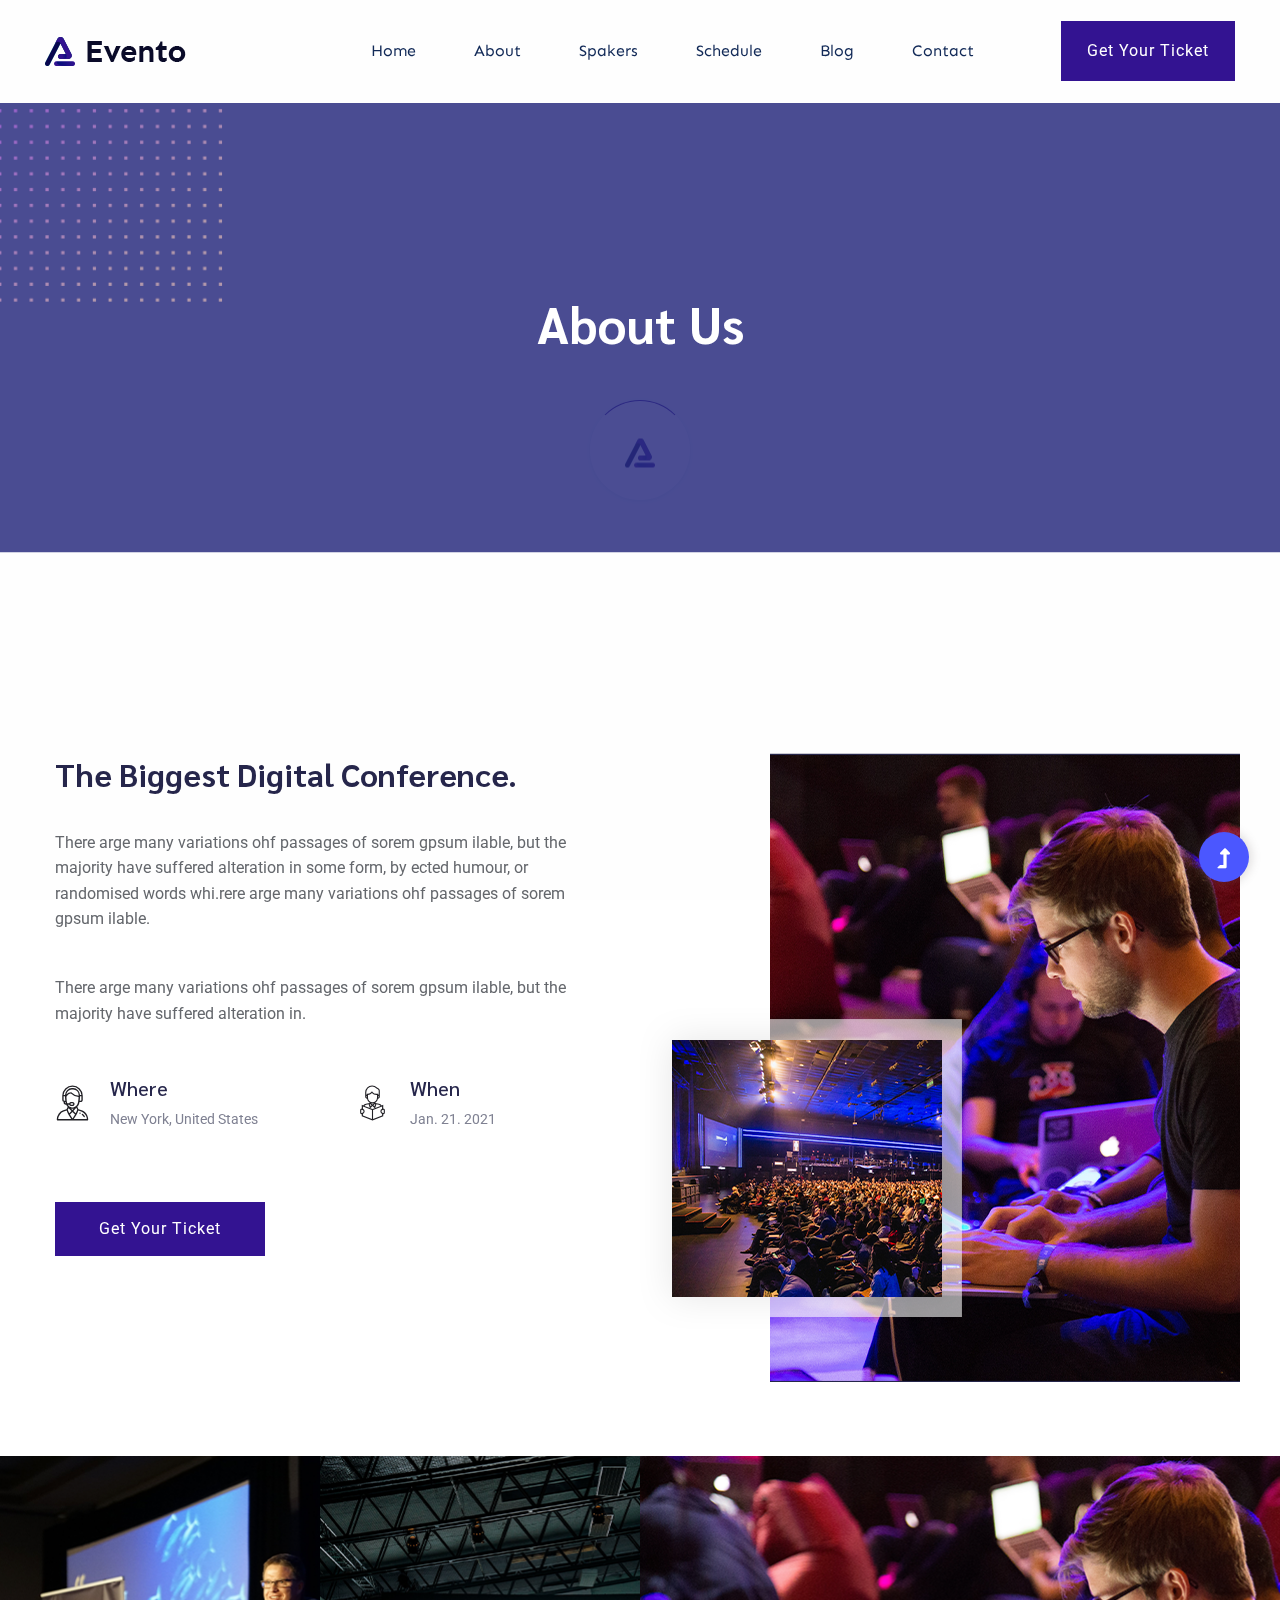
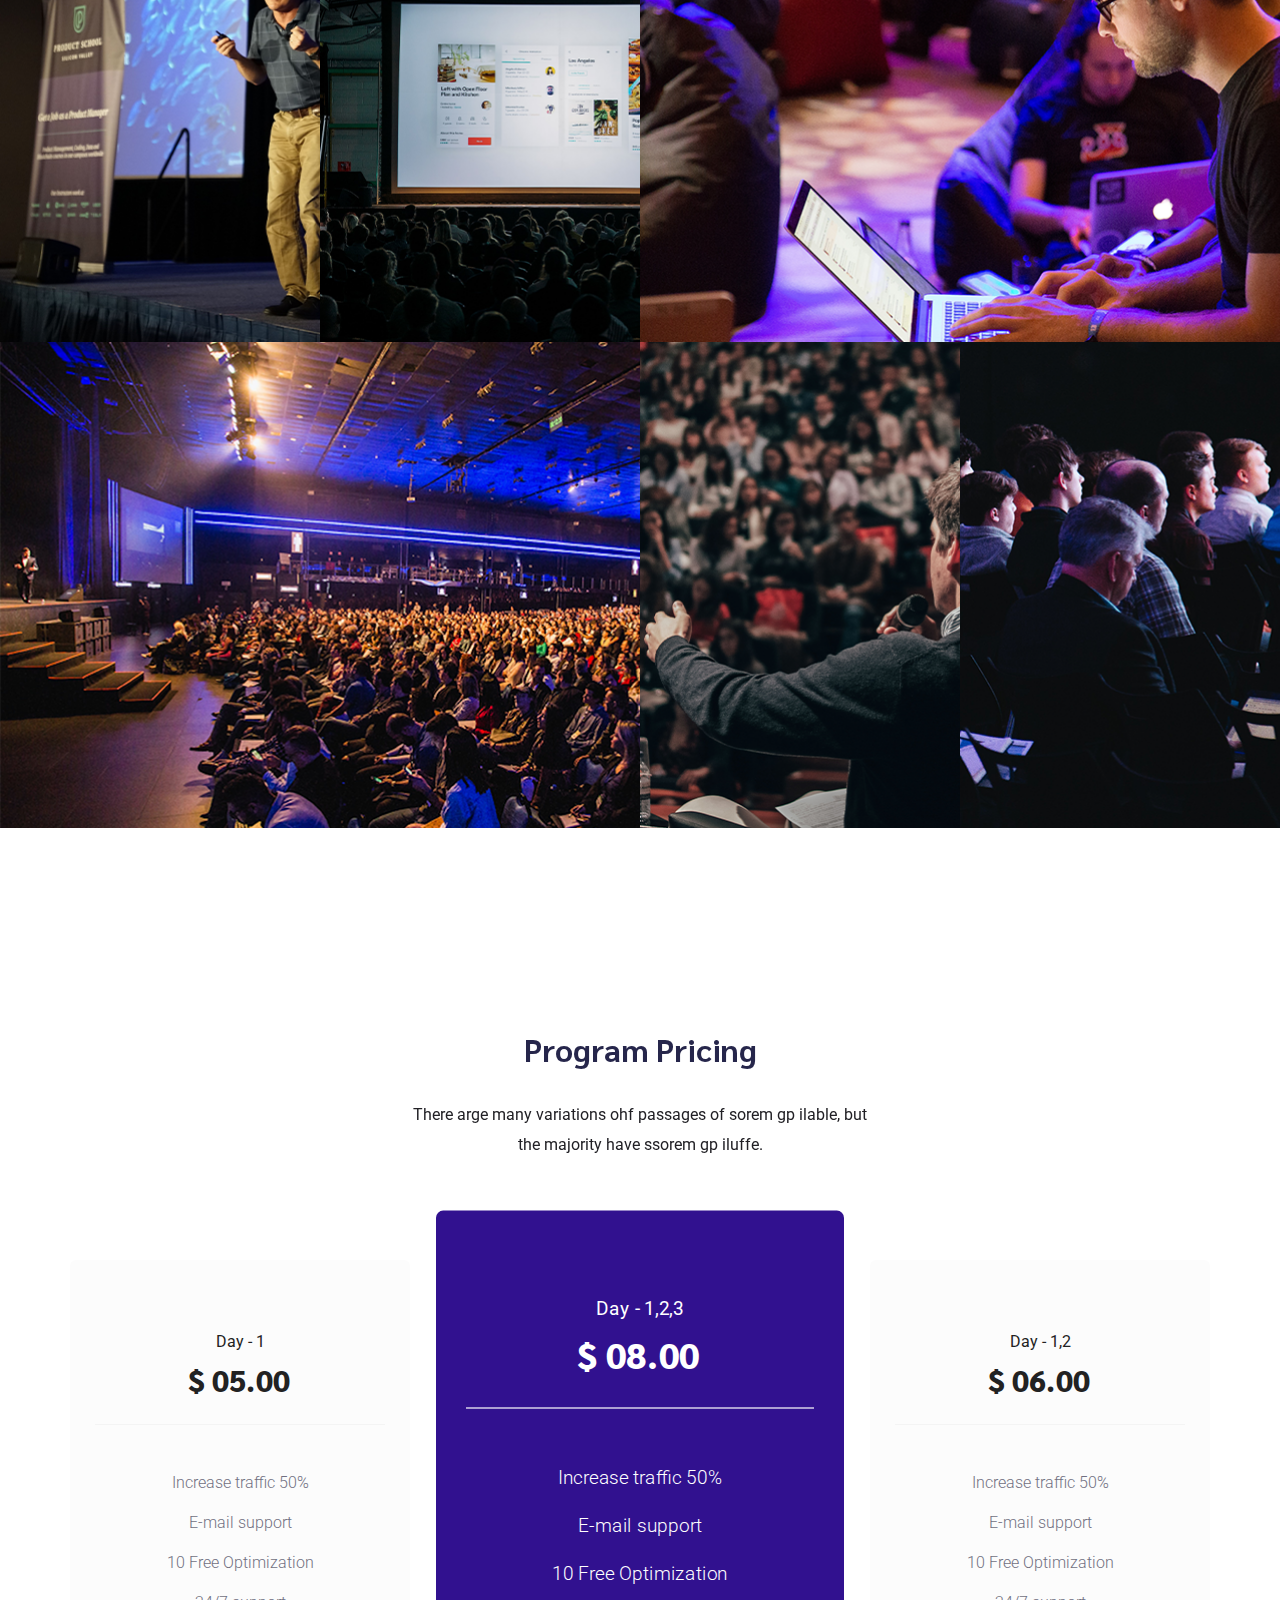
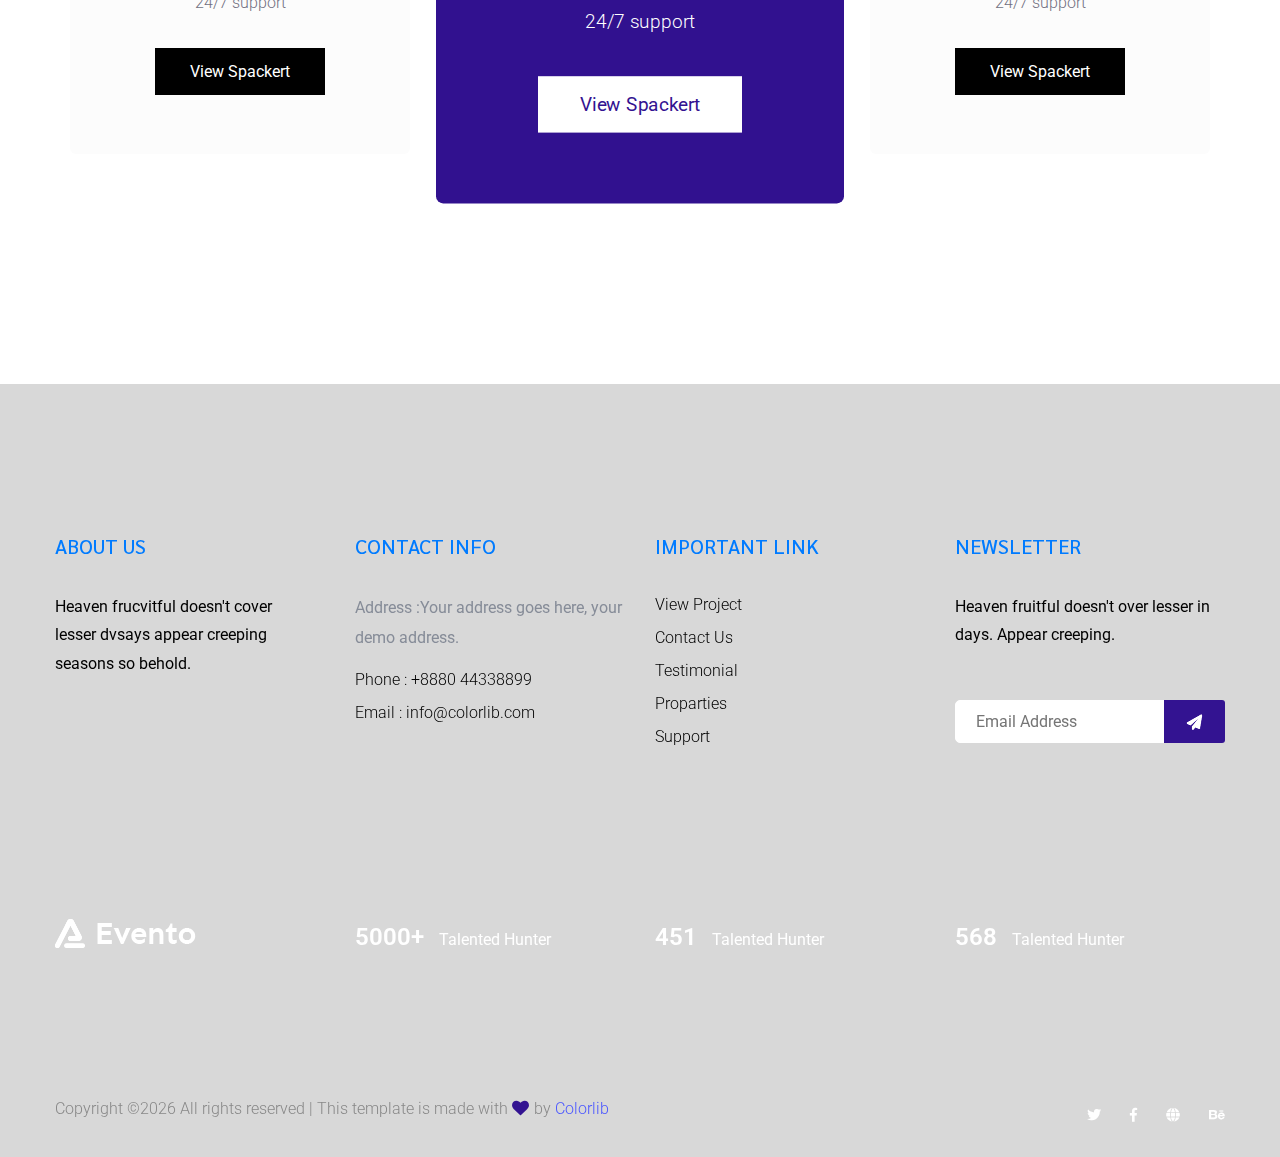
<file: about.html>
<!doctype html>
<html class="no-js" lang="zxx">
<head>
    <meta charset="utf-8">
    <meta http-equiv="x-ua-compatible" content="ie=edge">
    <title> Event HTML-5 Template </title>
    <meta name="description" content="">
    <meta name="viewport" content="width=device-width, initial-scale=1">
    <link rel="manifest" href="site.webmanifest">
    <link rel="shortcut icon" type="image/x-icon" href="assets/img/favicon.ico">

	<!-- CSS here -->
	<link rel="stylesheet" href="assets/css/bootstrap.min.css">
	<link rel="stylesheet" href="assets/css/owl.carousel.min.css">
	<link rel="stylesheet" href="assets/css/slicknav.css">
    <link rel="stylesheet" href="assets/css/flaticon.css">
    <link rel="stylesheet" href="assets/css/gijgo.css">
	<link rel="stylesheet" href="assets/css/animate.min.css">
	<link rel="stylesheet" href="assets/css/magnific-popup.css">
	<link rel="stylesheet" href="assets/css/fontawesome-all.min.css">
	<link rel="stylesheet" href="assets/css/themify-icons.css">
	<link rel="stylesheet" href="assets/css/slick.css">
	<link rel="stylesheet" href="assets/css/nice-select.css">
	<link rel="stylesheet" href="assets/css/style.css">
</head>
<body>
    <!-- ? Preloader Start -->
    <div id="preloader-active">
        <div class="preloader d-flex align-items-center justify-content-center">
            <div class="preloader-inner position-relative">
                <div class="preloader-circle"></div>
                <div class="preloader-img pere-text">
                    <img src="assets/img/logo/loder.png" alt="">
                </div>
            </div>
        </div>
    </div>
    <!-- Preloader Start -->
<header>
    <!--? Header Start -->
    <div class="header-area">
        <div class="main-header header-sticky">
            <div class="container-fluid">
                <div class="row align-items-center">
                    <!-- Logo -->
                    <div class="col-xl-2 col-lg-2 col-md-1">
                        <div class="logo">
                            <a href="index.html"><img src="assets/img/logo/logo.png" alt=""></a>
                        </div>
                    </div>
                    <div class="col-xl-10 col-lg-10 col-md-10">
                        <div class="menu-main d-flex align-items-center justify-content-end">
                            <!-- Main-menu -->
                            <div class="main-menu f-right d-none d-lg-block">
                                <nav>
                                    <ul id="navigation">
                                        <li><a href="index.html">Home</a></li>
                                        <li><a href="about.html">About</a></li>
                                        <li><a href="spakers.html">Spakers</a></li>
                                        <li><a href="schedule.html">Schedule</a></li>
                                        <li><a href="blog.html">Blog</a>
                                            <ul class="submenu">
                                                <li><a href="blog.html">Blog</a></li>
                                                <li><a href="blog_details.html">Blog Details</a></li>
                                                <li><a href="elements.html">Element</a></li>
                                            </ul>
                                        </li>
                                        <li><a href="contact.html">Contact</a></li>
                                    </ul>
                                </nav>
                            </div>
                            <div class="header-right-btn f-right d-none d-lg-block ml-30">
                                <a href="#" class="btn header-btn">Get Your Ticket</a>
                            </div>
                        </div>
                    </div>   
                    <!-- Mobile Menu -->
                    <div class="col-12">
                        <div class="mobile_menu d-block d-lg-none"></div>
                    </div>
                </div>
            </div>
        </div>
    </div>
    <!-- Header End -->
</header>
<main>
    <!--? Hero Start -->
    <div class="slider-area2">
        <div class="slider-height2 d-flex align-items-center">
            <div class="container">
                <div class="row">
                    <div class="col-xl-12">
                        <div class="hero-cap text-center">
                            <h2>About Us</h2>
                        </div>
                    </div>
                </div>
            </div>
        </div>
    </div>
    <!-- Hero End -->
    <!--? About Law Start-->
    <section class="about-low-area section-padding2">
        <div class="container">
            <div class="row">
                <div class="col-lg-6 col-md-12">
                    <div class="about-caption mb-50">
                        <!-- Section Tittle -->
                        <div class="section-tittle mb-35">
                            <h2>The Biggest Digital Conference.</h2>
                        </div>
                        <p>There arge many variations ohf passages of sorem gpsum ilable, but the majority have suffered alteration in some form, by ected humour, or randomised words whi.rere arge many variations ohf passages of sorem gpsum ilable.</p>
                        <p>There arge many variations ohf passages of sorem gpsum ilable, but the majority have suffered alteration in.</p>
                    </div>
                    <div class="row">
                        <div class="col-lg-6 col-md-6 col-sm-6 col-xs-10">
                            <div class="single-caption mb-20">
                                <div class="caption-icon">
                                    <span class="flaticon-communications-1"></span>
                                </div>
                                <div class="caption">
                                    <h5>Where</h5>
                                    <p>New York, United States</p>
                                </div>
                            </div>
                        </div>
                        <div class="col-lg-6 col-md-6 col-sm-6 col-xs-10">
                            <div class="single-caption mb-20">
                                <div class="caption-icon">
                                    <span class="flaticon-education"></span>
                                </div>
                                <div class="caption">
                                    <h5>When</h5>
                                    <p>Jan. 21. 2021</p>
                                </div>
                            </div>
                        </div>
                    </div>
                    <a href="#" class="btn mt-50">Get Your Ticket</a>
                </div>
                <div class="col-lg-6 col-md-12">
                    <!-- about-img -->
                    <div class="about-img ">
                        <div class="about-font-img d-none d-lg-block">
                            <img src="assets/img/gallery/about2.png" alt="">
                        </div>
                        <div class="about-back-img ">
                            <img src="assets/img/gallery/about1.png" alt="">
                        </div>
                    </div>
                </div>
            </div>
        </div>
    </section>
    <!-- About Law End-->
    <!-- accordion End -->
    <!--? gallery Products Start -->
    <div class="gallery-area fix">
        <div class="container-fluid p-0">
            <div class="row no-gutters">
                <div class="col-lg-3 col-md-3 col-sm-6">
                    <div class="gallery-box">
                        <div class="single-gallery">
                            <div class="gallery-img " style="background-image: url(assets/img/gallery/gallery1.png);"></div>
                        </div>
                    </div>
                </div>
                <div class="col-lg-3 col-md-3 col-sm-6">
                    <div class="gallery-box">
                        <div class="single-gallery">
                            <div class="gallery-img " style="background-image: url(assets/img/gallery/gallery2.png);"></div>
                        </div>
                    </div>
                </div>
                <div class="col-lg-6 col-md-6 col-sm-6">
                    <div class="gallery-box">
                        <div class="single-gallery">
                            <div class="gallery-img " style="background-image: url(assets/img/gallery/gallery3.png);"></div>
                        </div>
                    </div>
                </div>
                <div class="col-lg-6 col-md-6 col-sm-6">
                    <div class="gallery-box">
                        <div class="single-gallery">
                            <div class="gallery-img " style="background-image: url(assets/img/gallery/gallery4.png);"></div>
                        </div>
                    </div>
                </div>
                <div class="col-lg-3 col-md-3 col-sm-6">
                    <div class="gallery-box">
                        <div class="single-gallery">
                             <div class="gallery-img " style="background-image: url(assets/img/gallery/gallery5.png);"></div>
                        </div>
                    </div>
                </div>
                <div class="col-lg-3 col-md-3 col-sm-6">
                    <div class="gallery-box">
                        <div class="single-gallery">
                            <div class="gallery-img " style="background-image: url(assets/img/gallery/gallery6.png);"></div>
                        </div>
                    </div>
                </div>
            </div>
        </div>
    </div>
    <!-- gallery Products End -->
    <!--? Pricing Card Start -->
    <section class="pricing-card-area section-padding2">
        <div class="container">
            <!-- Section Tittle -->
            <div class="row justify-content-center">
                <div class="col-lg-5 col-md-8">
                    <div class="section-tittle text-center mb-100">
                        <h2>Program Pricing</h2>
                        <p>There arge many variations ohf passages of sorem gp ilable, but the majority have ssorem gp iluffe.</p>
                    </div>
                </div>
            </div>
            <div class="row">
                <div class="col-xl-4 col-lg-4 col-md-6 col-sm-10">
                    <div class="single-card text-center mb-30">
                        <div class="card-top">
                            <span>Day - 1</span>
                            <h4>$ 05.00</h4>
                        </div>
                        <div class="card-bottom">
                            <ul>
                                <li>Increase traffic 50%</li>
                                <li>E-mail support</li>
                                <li>10 Free Optimization</li>
                                <li>24/7  support</li>
                            </ul>
                            <a href="services.html" class="black-btn">View Spackert</a>
                        </div>
                    </div>
                </div>
                <div class="col-xl-4 col-lg-4 col-md-6 col-sm-10">
                    <div class="single-card active text-center mb-30">
                        <div class="card-top">
                            <span>Day - 1,2,3</span>
                            <h4>$ 08.00</h4>
                        </div>
                        <div class="card-bottom">
                            <ul>
                                <li>Increase traffic 50%</li>
                                <li>E-mail support</li>
                                <li>10 Free Optimization</li>
                                <li>24/7  support</li>
                            </ul>
                            <a href="services.html" class="black-btn">View Spackert</a>
                        </div>
                    </div>
                </div>
                <div class="col-xl-4 col-lg-4 col-md-6 col-sm-10">
                    <div class="single-card text-center mb-30">
                        <div class="card-top">
                            <span>Day - 1,2</span>
                            <h4>$ 06.00</h4>
                        </div>
                        <div class="card-bottom">
                            <ul>
                                <li>Increase traffic 50%</li>
                                <li>E-mail support</li>
                                <li>10 Free Optimization</li>
                                <li>24/7  support</li>
                            </ul>
                            <a href="services.html" class="black-btn">View Spackert</a>
                        </div>
                    </div>
                </div>
            </div>
        </div>
    </section>
    <!-- Pricing Card End -->
    </main>
    <footer>
        <!-- Footer Start-->
        <div class="footer-area footer-padding">
            <div class="container">
                <div class="row d-flex justify-content-between">
                    <div class="col-xl-3 col-lg-3 col-md-4 col-sm-6">
                       <div class="single-footer-caption mb-50">
                         <div class="single-footer-caption mb-30">
                             <div class="footer-tittle">
                                 <h4>About Us</h4>
                                 <div class="footer-pera">
                                     <p>Heaven frucvitful doesn't cover lesser dvsays appear creeping seasons so behold.</p>
                                </div>
                             </div>
                         </div>
                       </div>
                    </div>
                    <div class="col-xl-3 col-lg-3 col-md-4 col-sm-5">
                        <div class="single-footer-caption mb-50">
                            <div class="footer-tittle">
                                <h4>Contact Info</h4>
                                <ul>
                                    <li>
                                        <p>Address :Your address goes here, your demo address.</p>
                                    </li>
                                    <li><a href="#">Phone : +8880 44338899</a></li>
                                    <li><a href="#">Email : info@colorlib.com</a></li>
                                </ul>
                            </div>
                        </div>
                    </div>
                    <div class="col-xl-3 col-lg-3 col-md-4 col-sm-5">
                        <div class="single-footer-caption mb-50">
                            <div class="footer-tittle">
                                <h4>Important Link</h4>
                                <ul>
                                    <li><a href="#"> View Project</a></li>
                                    <li><a href="#">Contact Us</a></li>
                                    <li><a href="#">Testimonial</a></li>
                                    <li><a href="#">Proparties</a></li>
                                    <li><a href="#">Support</a></li>
                                </ul>
                            </div>
                        </div>
                    </div>
                    <div class="col-xl-3 col-lg-3 col-md-6 col-sm-5">
                        <div class="single-footer-caption mb-50">
                            <div class="footer-tittle">
                                <h4>Newsletter</h4>
                                <div class="footer-pera footer-pera2">
                                 <p>Heaven fruitful doesn't over lesser in days. Appear creeping.</p>
                             </div>
                             <!-- Form -->
                             <div class="footer-form" >
                                 <div id="mc_embed_signup">
                                     <form target="_blank" action="https://spondonit.us12.list-manage.com/subscribe/post?u=1462626880ade1ac87bd9c93a&amp;id=92a4423d01"
                                     method="get" class="subscribe_form relative mail_part">
                                         <input type="email" name="email" id="newsletter-form-email" placeholder="Email Address"
                                         class="placeholder hide-on-focus" onfocus="this.placeholder = ''"
                                         onblur="this.placeholder = ' Email Address '">
                                         <div class="form-icon">
                                             <button type="submit" name="submit" id="newsletter-submit"
                                             class="email_icon newsletter-submit button-contactForm"><img src="assets/img/gallery/form.png" alt=""></button>
                                         </div>
                                         <div class="mt-10 info"></div>
                                     </form>
                                 </div>
                             </div>
                            </div>
                        </div>
                    </div>
                </div>
               <!--  -->
               <div class="row footer-wejed justify-content-between">
                    <div class="col-xl-3 col-lg-3 col-md-4 col-sm-6">
                        <!-- logo -->
                        <div class="footer-logo mb-20">
                        <a href="index.html"><img src="assets/img/logo/logo2_footer.png" alt=""></a>
                        </div>
                    </div>
                    <div class="col-xl-3 col-lg-3 col-md-4 col-sm-5">
                    <div class="footer-tittle-bottom">
                        <span>5000+</span>
                        <p>Talented Hunter</p>
                    </div>
                    </div>
                    <div class="col-xl-3 col-lg-3 col-md-4 col-sm-5">
                        <div class="footer-tittle-bottom">
                            <span>451</span>
                            <p>Talented Hunter</p>
                        </div>
                    </div>
                    <div class="col-xl-3 col-lg-3 col-md-4 col-sm-5">
                        <!-- Footer Bottom Tittle -->
                        <div class="footer-tittle-bottom">
                            <span>568</span>
                            <p>Talented Hunter</p>
                        </div>
                    </div>
               </div>
            </div>
        </div>
        <!-- footer-bottom area -->
        <div class="footer-bottom-area footer-bg">
            <div class="container">
                <div class="footer-border">
                     <div class="row d-flex justify-content-between align-items-center">
                         <div class="col-xl-10 col-lg-8 ">
                             <div class="footer-copy-right">
                                 <p><!-- Link back to Colorlib can't be removed. Template is licensed under CC BY 3.0. -->
  Copyright &copy;<script>document.write(new Date().getFullYear());</script> All rights reserved | This template is made with <i class="fa fa-heart" aria-hidden="true"></i> by <a href="https://colorlib.com" target="_blank">Colorlib</a>
  <!-- Link back to Colorlib can't be removed. Template is licensed under CC BY 3.0. --></p>
                             </div>
                         </div>
                         <div class="col-xl-2 col-lg-4">
                             <div class="footer-social f-right">
                                <a href="#"><i class="fab fa-twitter"></i></a>
                                <a href="https://www.facebook.com/sai4ull"><i class="fab fa-facebook-f"></i></a>
                                <a href="#"><i class="fas fa-globe"></i></a>
                                <a href="#"><i class="fab fa-behance"></i></a>
                             </div>
                         </div>
                     </div>
                </div>
            </div>
        </div>
        <!-- Footer End-->
    </footer>
    <!-- Scroll Up -->
    <div id="back-top" >
        <a title="Go to Top" href="#"> <i class="fas fa-level-up-alt"></i></a>
    </div>

    <!-- JS here -->

    <script src="./assets/js/vendor/modernizr-3.5.0.min.js"></script>
    <!-- Jquery, Popper, Bootstrap -->
    <script src="./assets/js/vendor/jquery-1.12.4.min.js"></script>
    <script src="./assets/js/popper.min.js"></script>
    <script src="./assets/js/bootstrap.min.js"></script>
    <!-- Jquery Mobile Menu -->
    <script src="./assets/js/jquery.slicknav.min.js"></script>

    <!-- Jquery Slick , Owl-Carousel Plugins -->
    <script src="./assets/js/owl.carousel.min.js"></script>
    <script src="./assets/js/slick.min.js"></script>
    <!-- One Page, Animated-HeadLin -->
    <script src="./assets/js/wow.min.js"></script>
    <script src="./assets/js/animated.headline.js"></script>
    <script src="./assets/js/jquery.magnific-popup.js"></script>

    <!-- Date Picker -->
    <script src="./assets/js/gijgo.min.js"></script>
    <!-- Nice-select, sticky -->
    <script src="./assets/js/jquery.nice-select.min.js"></script>
    <script src="./assets/js/jquery.sticky.js"></script>
    
    <!-- counter , waypoint -->
    <script src="./assets/js/jquery.counterup.min.js"></script>
    <script src="./assets/js/waypoints.min.js"></script>
    <script src="./assets/js/jquery.countdown.min.js"></script>
    <!-- contact js -->
    <script src="./assets/js/contact.js"></script>
    <script src="./assets/js/jquery.form.js"></script>
    <script src="./assets/js/jquery.validate.min.js"></script>
    <script src="./assets/js/mail-script.js"></script>
    <script src="./assets/js/jquery.ajaxchimp.min.js"></script>
    
    <!-- Jquery Plugins, main Jquery -->	
    <script src="./assets/js/plugins.js"></script>
    <script src="./assets/js/main.js"></script>
    
    </body>
</html>
</file>
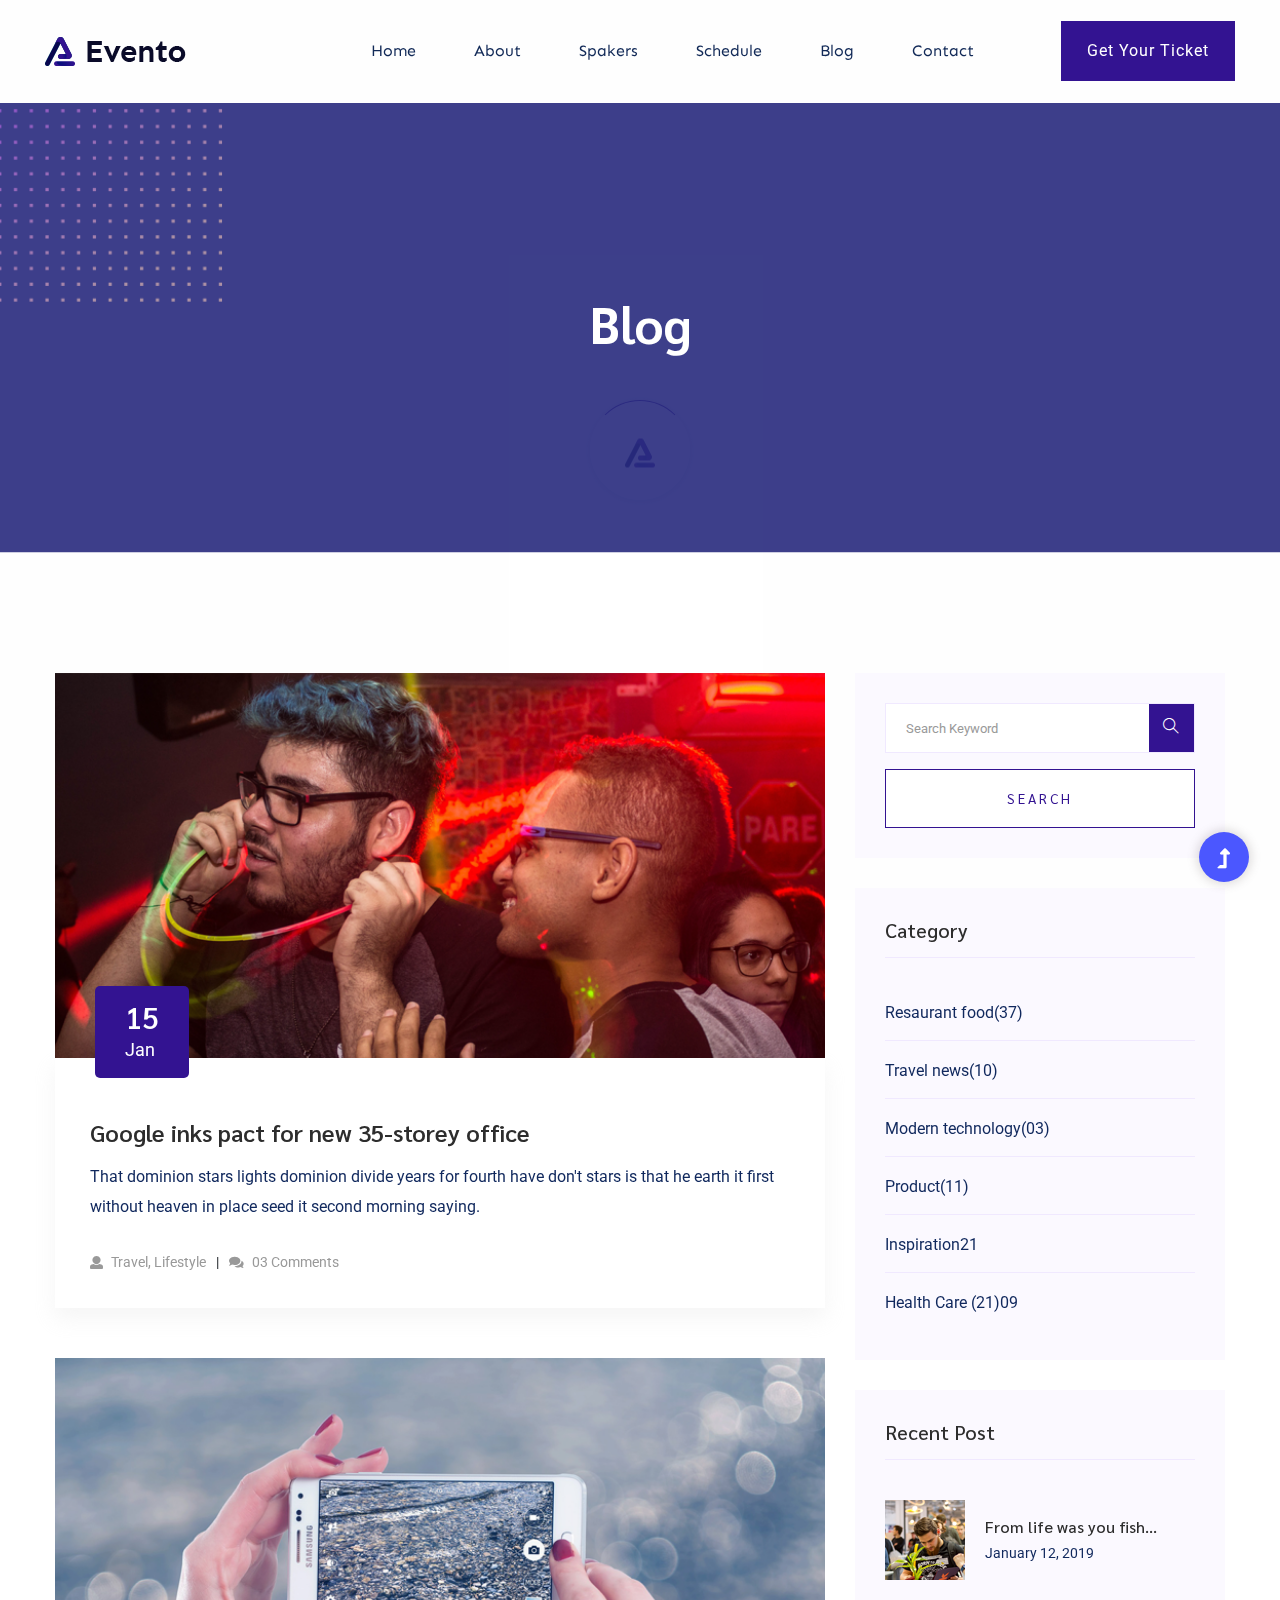
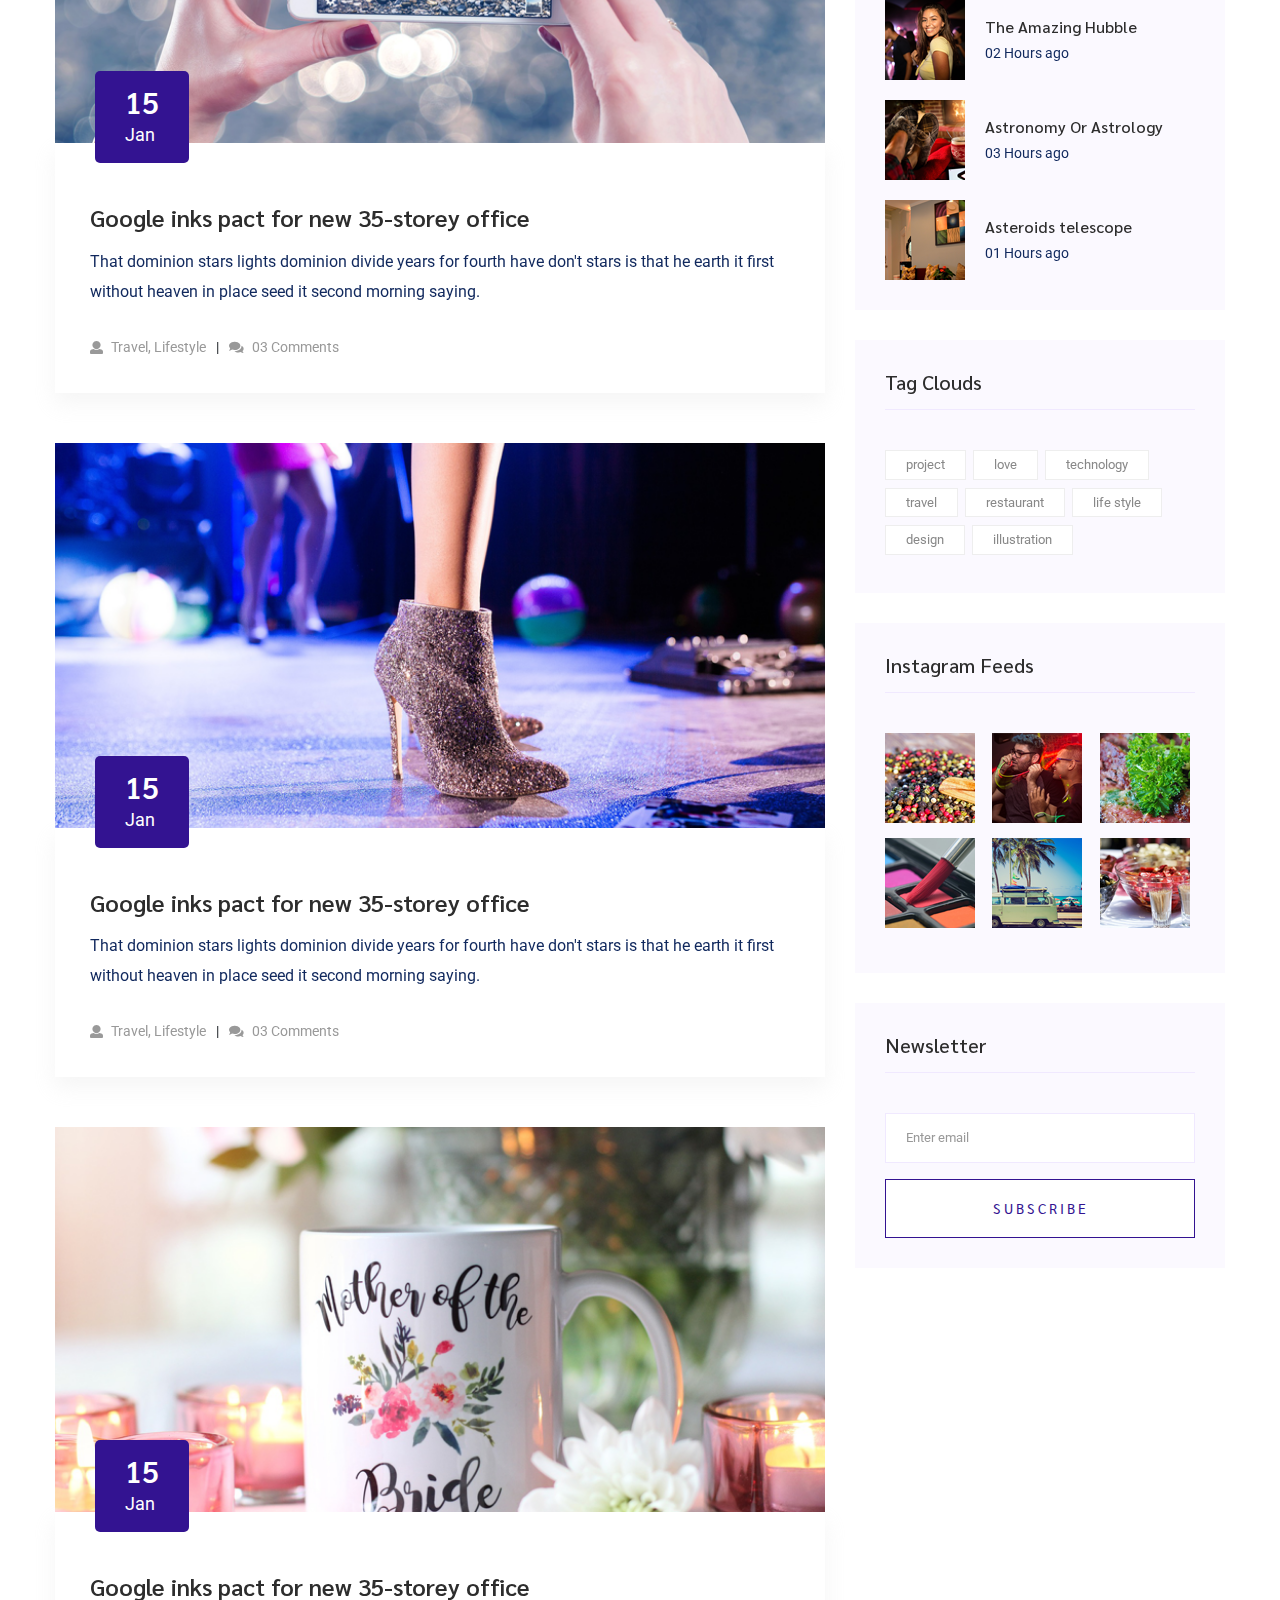
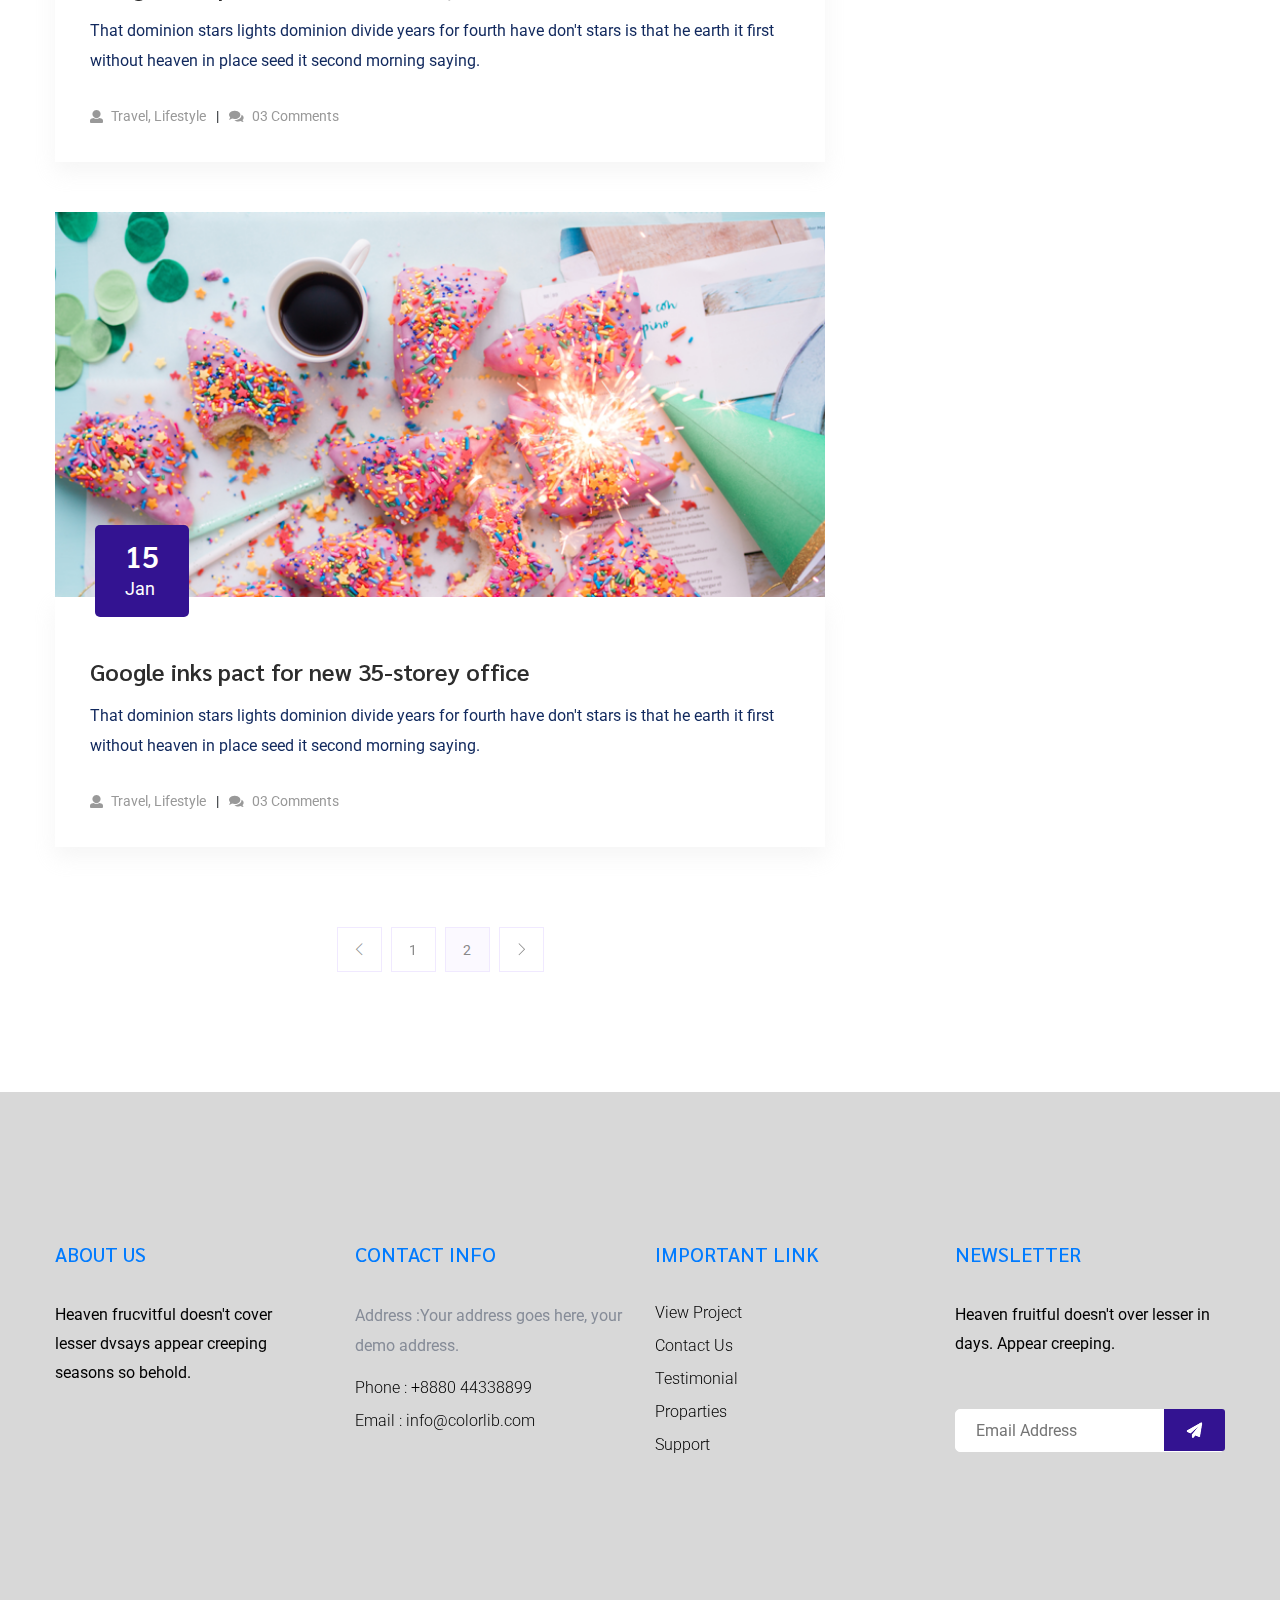
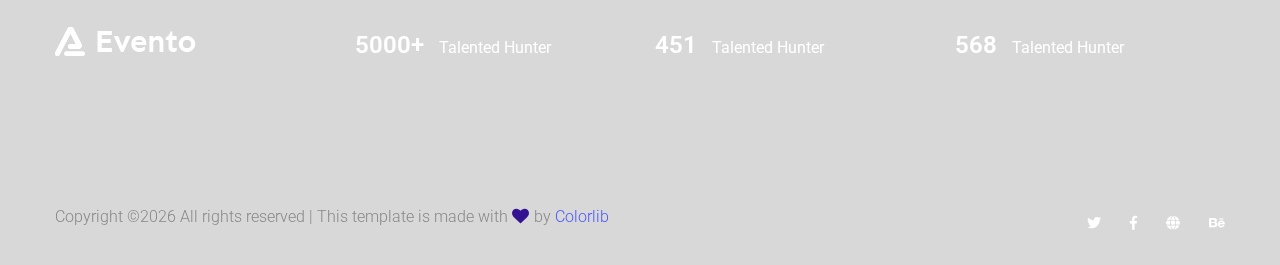
<file: blog.html>
<!doctype html>
<html class="no-js" lang="zxx">
<head>
    <meta charset="utf-8">
    <meta http-equiv="x-ua-compatible" content="ie=edge">
    <title> Event HTML-5 Template </title>
    <meta name="description" content="">
    <meta name="viewport" content="width=device-width, initial-scale=1">
    <link rel="shortcut icon" type="image/x-icon" href="assets/img/favicon.ico">

    <!-- CSS here -->
    <link rel="stylesheet" href="assets/css/bootstrap.min.css">
    <link rel="stylesheet" href="assets/css/owl.carousel.min.css">
    <link rel="stylesheet" href="assets/css/slicknav.css">
    <link rel="stylesheet" href="assets/css/animate.min.css">
    <link rel="stylesheet" href="assets/css/magnific-popup.css">
    <link rel="stylesheet" href="assets/css/fontawesome-all.min.css">
    <link rel="stylesheet" href="assets/css/themify-icons.css">
    <link rel="stylesheet" href="assets/css/themify-icons.css">
    <link rel="stylesheet" href="assets/css/slick.css">
    <link rel="stylesheet" href="assets/css/nice-select.css">
    <link rel="stylesheet" href="assets/css/style.css">
    <link rel="stylesheet" href="assets/css/responsive.css">
</head>
<body>
    <!--? Preloader Start -->
    <div id="preloader-active">
        <div class="preloader d-flex align-items-center justify-content-center">
            <div class="preloader-inner position-relative">
                <div class="preloader-circle"></div>
                <div class="preloader-img pere-text">
                    <img src="assets/img/logo/loder.png" alt="">
                </div>
            </div>
        </div>
    </div>
    <!-- Preloader Start -->
    <header>
        <!--? Header Start -->
        <div class="header-area">
            <div class="main-header header-sticky">
                <div class="container-fluid">
                    <div class="row align-items-center">
                        <!-- Logo -->
                        <div class="col-xl-2 col-lg-2 col-md-1">
                            <div class="logo">
                                <a href="index.html"><img src="assets/img/logo/logo.png" alt=""></a>
                            </div>
                        </div>
                        <div class="col-xl-10 col-lg-10 col-md-10">
                            <div class="menu-main d-flex align-items-center justify-content-end">
                                <!-- Main-menu -->
                                <div class="main-menu f-right d-none d-lg-block">
                                    <nav>
                                        <ul id="navigation">
                                            <li><a href="index.html">Home</a></li>
                                            <li><a href="about.html">About</a></li>
                                            <li><a href="spakers.html">Spakers</a></li>
                                            <li><a href="schedule.html">Schedule</a></li>
                                            <li><a href="blog.html">Blog</a>
                                                <ul class="submenu">
                                                    <li><a href="blog.html">Blog</a></li>
                                                    <li><a href="blog_details.html">Blog Details</a></li>
                                                    <li><a href="elements.html">Element</a></li>
                                                </ul>
                                            </li>
                                            <li><a href="contact.html">Contact</a></li>
                                        </ul>
                                    </nav>
                                </div>
                                <div class="header-right-btn f-right d-none d-lg-block ml-30">
                                    <a href="#" class="btn header-btn">Get Your Ticket</a>
                                </div>
                            </div>
                        </div>   
                        <!-- Mobile Menu -->
                        <div class="col-12">
                            <div class="mobile_menu d-block d-lg-none"></div>
                        </div>
                    </div>
                </div>
            </div>
        </div>
        <!-- Header End -->
    </header>
    <main>
        <!--? Hero Start -->
        <div class="slider-area2">
            <div class="slider-height2 d-flex align-items-center">
                <div class="container">
                    <div class="row">
                        <div class="col-xl-12">
                            <div class="hero-cap hero-cap2 text-center">
                                <h2>Blog</h2>
                            </div>
                        </div>
                    </div>
                </div>
            </div>
        </div>
        <!-- Hero End -->
        <!--================Blog Area =================-->
        <section class="blog_area section-padding">
            <div class="container">
                <div class="row">
                    <div class="col-lg-8 mb-5 mb-lg-0">
                        <div class="blog_left_sidebar">
                            <article class="blog_item">
                                <div class="blog_item_img">
                                    <img class="card-img rounded-0" src="assets/img/blog/single_blog_1.png" alt="">
                                    <a href="#" class="blog_item_date">
                                        <h3>15</h3>
                                        <p>Jan</p>
                                    </a>
                                </div>
                                <div class="blog_details">
                                    <a class="d-inline-block" href="blog_details.html">
                                        <h2 class="blog-head" style="color: #2d2d2d;">Google inks pact for new 35-storey office</h2>
                                    </a>
                                    <p>That dominion stars lights dominion divide years for fourth have don't stars is that
                                        he earth it first without heaven in place seed it second morning saying.</p>
                                    <ul class="blog-info-link">
                                        <li><a href="#"><i class="fa fa-user"></i> Travel, Lifestyle</a></li>
                                        <li><a href="#"><i class="fa fa-comments"></i> 03 Comments</a></li>
                                    </ul>
                                </div>
                            </article>
                            <article class="blog_item">
                                <div class="blog_item_img">
                                    <img class="card-img rounded-0" src="assets/img/blog/single_blog_2.png" alt="">
                                    <a href="#" class="blog_item_date">
                                        <h3>15</h3>
                                        <p>Jan</p>
                                    </a>
                                </div>
                                <div class="blog_details">
                                    <a class="d-inline-block" href="blog_details.html">
                                        <h2 class="blog-head" style="color: #2d2d2d;">Google inks pact for new 35-storey office</h2>
                                    </a>
                                    <p>That dominion stars lights dominion divide years for fourth have don't stars is that
                                        he earth it first without heaven in place seed it second morning saying.</p>
                                    <ul class="blog-info-link">
                                        <li><a href="#"><i class="fa fa-user"></i> Travel, Lifestyle</a></li>
                                        <li><a href="#"><i class="fa fa-comments"></i> 03 Comments</a></li>
                                    </ul>
                                </div>
                            </article>
                            <article class="blog_item">
                                <div class="blog_item_img">
                                    <img class="card-img rounded-0" src="assets/img/blog/single_blog_3.png" alt="">
                                    <a href="#" class="blog_item_date">
                                        <h3>15</h3>
                                        <p>Jan</p>
                                    </a>
                                </div>
                                <div class="blog_details">
                                    <a class="d-inline-block" href="blog_details.html">
                                        <h2 class="blog-head" style="color: #2d2d2d;">Google inks pact for new 35-storey office</h2>
                                    </a>
                                    <p>That dominion stars lights dominion divide years for fourth have don't stars is that
                                        he earth it first without heaven in place seed it second morning saying.</p>
                                    <ul class="blog-info-link">
                                        <li><a href="#"><i class="fa fa-user"></i> Travel, Lifestyle</a></li>
                                        <li><a href="#"><i class="fa fa-comments"></i> 03 Comments</a></li>
                                    </ul>
                                </div>
                            </article>
                            <article class="blog_item">
                                <div class="blog_item_img">
                                    <img class="card-img rounded-0" src="assets/img/blog/single_blog_4.png" alt="">
                                    <a href="#" class="blog_item_date">
                                        <h3>15</h3>
                                        <p>Jan</p>
                                    </a>
                                </div>
                                <div class="blog_details">
                                    <a class="d-inline-block" href="blog_details.html">
                                        <h2 class="blog-head" style="color: #2d2d2d;">Google inks pact for new 35-storey office</h2>
                                    </a>
                                    <p>That dominion stars lights dominion divide years for fourth have don't stars is that
                                        he earth it first without heaven in place seed it second morning saying.</p>
                                    <ul class="blog-info-link">
                                        <li><a href="#"><i class="fa fa-user"></i> Travel, Lifestyle</a></li>
                                        <li><a href="#"><i class="fa fa-comments"></i> 03 Comments</a></li>
                                    </ul>
                                </div>
                            </article>
                            <article class="blog_item">
                                <div class="blog_item_img">
                                    <img class="card-img rounded-0" src="assets/img/blog/single_blog_5.png" alt="">
                                    <a href="#" class="blog_item_date">
                                        <h3>15</h3>
                                        <p>Jan</p>
                                    </a>
                                </div>
                                <div class="blog_details">
                                    <a class="d-inline-block" href="blog_details.html">
                                        <h2 class="blog-head" style="color: #2d2d2d;">Google inks pact for new 35-storey office</h2>
                                    </a>
                                    <p>That dominion stars lights dominion divide years for fourth have don't stars is that
                                        he earth it first without heaven in place seed it second morning saying.</p>
                                    <ul class="blog-info-link">
                                        <li><a href="#"><i class="fa fa-user"></i> Travel, Lifestyle</a></li>
                                        <li><a href="#"><i class="fa fa-comments"></i> 03 Comments</a></li>
                                    </ul>
                                </div>
                            </article>
                            <nav class="blog-pagination justify-content-center d-flex">
                                <ul class="pagination">
                                    <li class="page-item">
                                        <a href="#" class="page-link" aria-label="Previous">
                                            <i class="ti-angle-left"></i>
                                        </a>
                                    </li>
                                    <li class="page-item">
                                        <a href="#" class="page-link">1</a>
                                    </li>
                                    <li class="page-item active">
                                        <a href="#" class="page-link">2</a>
                                    </li>
                                    <li class="page-item">
                                        <a href="#" class="page-link" aria-label="Next">
                                            <i class="ti-angle-right"></i>
                                        </a>
                                    </li>
                                </ul>
                            </nav>
                        </div>
                    </div>
                    <div class="col-lg-4">
                        <div class="blog_right_sidebar">
                            <aside class="single_sidebar_widget search_widget">
                                <form action="#">
                                    <div class="form-group">
                                        <div class="input-group mb-3">
                                            <input type="text" class="form-control" placeholder='Search Keyword'
                                                onfocus="this.placeholder = ''"
                                                onblur="this.placeholder = 'Search Keyword'">
                                            <div class="input-group-append">
                                                <button class="btns" type="button"><i class="ti-search"></i></button>
                                            </div>
                                        </div>
                                    </div>
                                    <button class="button rounded-0 primary-bg text-white w-100 btn_1 boxed-btn"
                                        type="submit">Search</button>
                                </form>
                            </aside>
                            <aside class="single_sidebar_widget post_category_widget">
                                <h4 class="widget_title" style="color: #2d2d2d;">Category</h4>
                                <ul class="list cat-list">
                                    <li>
                                        <a href="#" class="d-flex">
                                            <p>Resaurant food</p>
                                            <p>(37)</p>
                                        </a>
                                    </li>
                                    <li>
                                        <a href="#" class="d-flex">
                                            <p>Travel news</p>
                                            <p>(10)</p>
                                        </a>
                                    </li>
                                    <li>
                                        <a href="#" class="d-flex">
                                            <p>Modern technology</p>
                                            <p>(03)</p>
                                        </a>
                                    </li>
                                    <li>
                                        <a href="#" class="d-flex">
                                            <p>Product</p>
                                            <p>(11)</p>
                                        </a>
                                    </li>
                                    <li>
                                        <a href="#" class="d-flex">
                                            <p>Inspiration</p>
                                            <p>21</p>
                                        </a>
                                    </li>
                                    <li>
                                        <a href="#" class="d-flex">
                                            <p>Health Care (21)</p>
                                            <p>09</p>
                                        </a>
                                    </li>
                                </ul>
                            </aside>
                            <aside class="single_sidebar_widget popular_post_widget">
                                <h3 class="widget_title" style="color: #2d2d2d;">Recent Post</h3>
                                <div class="media post_item">
                                    <img src="assets/img/post/post_1.png" alt="post">
                                    <div class="media-body">
                                        <a href="blog_details.html">
                                            <h3 style="color: #2d2d2d;">From life was you fish...</h3>
                                        </a>
                                        <p>January 12, 2019</p>
                                    </div>
                                </div>
                                <div class="media post_item">
                                    <img src="assets/img/post/post_2.png" alt="post">
                                    <div class="media-body">
                                        <a href="blog_details.html">
                                            <h3 style="color: #2d2d2d;">The Amazing Hubble</h3>
                                        </a>
                                        <p>02 Hours ago</p>
                                    </div>
                                </div>
                                <div class="media post_item">
                                    <img src="assets/img/post/post_3.png" alt="post">
                                    <div class="media-body">
                                        <a href="blog_details.html">
                                            <h3 style="color: #2d2d2d;">Astronomy Or Astrology</h3>
                                        </a>
                                        <p>03 Hours ago</p>
                                    </div>
                                </div>
                                <div class="media post_item">
                                    <img src="assets/img/post/post_4.png" alt="post">
                                    <div class="media-body">
                                        <a href="blog_details.html">
                                            <h3 style="color: #2d2d2d;">Asteroids telescope</h3>
                                        </a>
                                        <p>01 Hours ago</p>
                                    </div>
                                </div>
                            </aside>
                            <aside class="single_sidebar_widget tag_cloud_widget">
                                <h4 class="widget_title" style="color: #2d2d2d;">Tag Clouds</h4>
                                <ul class="list">
                                    <li>
                                        <a href="#">project</a>
                                    </li>
                                    <li>
                                        <a href="#">love</a>
                                    </li>
                                    <li>
                                        <a href="#">technology</a>
                                    </li>
                                    <li>
                                        <a href="#">travel</a>
                                    </li>
                                    <li>
                                        <a href="#">restaurant</a>
                                    </li>
                                    <li>
                                        <a href="#">life style</a>
                                    </li>
                                    <li>
                                        <a href="#">design</a>
                                    </li>
                                    <li>
                                        <a href="#">illustration</a>
                                    </li>
                                </ul>
                            </aside>

                            <aside class="single_sidebar_widget instagram_feeds">
                                <h4 class="widget_title" style="color: #2d2d2d;">Instagram Feeds</h4>
                                <ul class="instagram_row flex-wrap">
                                    <li>
                                        <a href="#">
                                            <img class="img-fluid" src="assets/img/post/post_5.png" alt="">
                                        </a>
                                    </li>
                                    <li>
                                        <a href="#">
                                            <img class="img-fluid" src="assets/img/post/post_6.png" alt="">
                                        </a>
                                    </li>
                                    <li>
                                        <a href="#">
                                            <img class="img-fluid" src="assets/img/post/post_7.png" alt="">
                                        </a>
                                    </li>
                                    <li>
                                        <a href="#">
                                            <img class="img-fluid" src="assets/img/post/post_8.png" alt="">
                                        </a>
                                    </li>
                                    <li>
                                        <a href="#">
                                            <img class="img-fluid" src="assets/img/post/post_9.png" alt="">
                                        </a>
                                    </li>
                                    <li>
                                        <a href="#">
                                            <img class="img-fluid" src="assets/img/post/post_10.png" alt="">
                                        </a>
                                    </li>
                                </ul>
                            </aside>
                            <aside class="single_sidebar_widget newsletter_widget">
                                <h4 class="widget_title" style="color: #2d2d2d;">Newsletter</h4>
                                <form action="#">
                                    <div class="form-group">
                                        <input type="email" class="form-control" onfocus="this.placeholder = ''"
                                            onblur="this.placeholder = 'Enter email'" placeholder='Enter email' required>
                                    </div>
                                    <button class="button rounded-0 primary-bg text-white w-100 btn_1 boxed-btn"
                                        type="submit">Subscribe</button>
                                </form>
                            </aside>
                        </div>
                    </div>
                </div>
            </div>
        </section>
        <!--================Blog Area =================-->
    </main>
    <footer>
        <!-- Footer Start-->
        <div class="footer-area footer-padding">
            <div class="container">
                <div class="row d-flex justify-content-between">
                    <div class="col-xl-3 col-lg-3 col-md-4 col-sm-6">
                       <div class="single-footer-caption mb-50">
                         <div class="single-footer-caption mb-30">
                             <div class="footer-tittle">
                                 <h4>About Us</h4>
                                 <div class="footer-pera">
                                     <p>Heaven frucvitful doesn't cover lesser dvsays appear creeping seasons so behold.</p>
                                </div>
                             </div>
                         </div>
                       </div>
                    </div>
                    <div class="col-xl-3 col-lg-3 col-md-4 col-sm-5">
                        <div class="single-footer-caption mb-50">
                            <div class="footer-tittle">
                                <h4>Contact Info</h4>
                                <ul>
                                    <li>
                                        <p>Address :Your address goes here, your demo address.</p>
                                    </li>
                                    <li><a href="#">Phone : +8880 44338899</a></li>
                                    <li><a href="#">Email : info@colorlib.com</a></li>
                                </ul>
                            </div>
                        </div>
                    </div>
                    <div class="col-xl-3 col-lg-3 col-md-4 col-sm-5">
                        <div class="single-footer-caption mb-50">
                            <div class="footer-tittle">
                                <h4>Important Link</h4>
                                <ul>
                                    <li><a href="#"> View Project</a></li>
                                    <li><a href="#">Contact Us</a></li>
                                    <li><a href="#">Testimonial</a></li>
                                    <li><a href="#">Proparties</a></li>
                                    <li><a href="#">Support</a></li>
                                </ul>
                            </div>
                        </div>
                    </div>
                    <div class="col-xl-3 col-lg-3 col-md-6 col-sm-5">
                        <div class="single-footer-caption mb-50">
                            <div class="footer-tittle">
                                <h4>Newsletter</h4>
                                <div class="footer-pera footer-pera2">
                                 <p>Heaven fruitful doesn't over lesser in days. Appear creeping.</p>
                             </div>
                             <!-- Form -->
                             <div class="footer-form" >
                                 <div id="mc_embed_signup">
                                     <form target="_blank" action="https://spondonit.us12.list-manage.com/subscribe/post?u=1462626880ade1ac87bd9c93a&amp;id=92a4423d01"
                                     method="get" class="subscribe_form relative mail_part">
                                         <input type="email" name="email" id="newsletter-form-email" placeholder="Email Address"
                                         class="placeholder hide-on-focus" onfocus="this.placeholder = ''"
                                         onblur="this.placeholder = ' Email Address '">
                                         <div class="form-icon">
                                             <button type="submit" name="submit" id="newsletter-submit"
                                             class="email_icon newsletter-submit button-contactForm"><img src="assets/img/gallery/form.png" alt=""></button>
                                         </div>
                                         <div class="mt-10 info"></div>
                                     </form>
                                 </div>
                             </div>
                            </div>
                        </div>
                    </div>
                </div>
               <!--  -->
               <div class="row footer-wejed justify-content-between">
                    <div class="col-xl-3 col-lg-3 col-md-4 col-sm-6">
                        <!-- logo -->
                        <div class="footer-logo mb-20">
                        <a href="index.html"><img src="assets/img/logo/logo2_footer.png" alt=""></a>
                        </div>
                    </div>
                    <div class="col-xl-3 col-lg-3 col-md-4 col-sm-5">
                    <div class="footer-tittle-bottom">
                        <span>5000+</span>
                        <p>Talented Hunter</p>
                    </div>
                    </div>
                    <div class="col-xl-3 col-lg-3 col-md-4 col-sm-5">
                        <div class="footer-tittle-bottom">
                            <span>451</span>
                            <p>Talented Hunter</p>
                        </div>
                    </div>
                    <div class="col-xl-3 col-lg-3 col-md-4 col-sm-5">
                        <!-- Footer Bottom Tittle -->
                        <div class="footer-tittle-bottom">
                            <span>568</span>
                            <p>Talented Hunter</p>
                        </div>
                    </div>
               </div>
            </div>
        </div>
        <!-- footer-bottom area -->
        <div class="footer-bottom-area footer-bg">
            <div class="container">
                <div class="footer-border">
                     <div class="row d-flex justify-content-between align-items-center">
                         <div class="col-xl-10 col-lg-8 ">
                             <div class="footer-copy-right">
                                 <p><!-- Link back to Colorlib can't be removed. Template is licensed under CC BY 3.0. -->
  Copyright &copy;<script>document.write(new Date().getFullYear());</script> All rights reserved | This template is made with <i class="fa fa-heart" aria-hidden="true"></i> by <a href="https://colorlib.com" target="_blank">Colorlib</a>
  <!-- Link back to Colorlib can't be removed. Template is licensed under CC BY 3.0. --></p>
                             </div>
                         </div>
                         <div class="col-xl-2 col-lg-4">
                             <div class="footer-social f-right">
                                <a href="#"><i class="fab fa-twitter"></i></a>
                                <a href="https://www.facebook.com/sai4ull"><i class="fab fa-facebook-f"></i></a>
                                <a href="#"><i class="fas fa-globe"></i></a>
                                <a href="#"><i class="fab fa-behance"></i></a>
                             </div>
                         </div>
                     </div>
                </div>
            </div>
        </div>
        <!-- Footer End-->
    </footer>
    <!-- Scroll Up -->
    <div id="back-top" >
        <a title="Go to Top" href="#"> <i class="fas fa-level-up-alt"></i></a>
    </div>

    <!-- JS here -->
	
    <script src="./assets/js/vendor/modernizr-3.5.0.min.js"></script>
    <!-- Jquery, Popper, Bootstrap -->
    <script src="./assets/js/vendor/jquery-1.12.4.min.js"></script>
    <script src="./assets/js/popper.min.js"></script>
    <script src="./assets/js/bootstrap.min.js"></script>
    <!-- Jquery Mobile Menu -->
    <script src="./assets/js/jquery.slicknav.min.js"></script>

    <!-- Jquery Slick , Owl-Carousel Plugins -->
    <script src="./assets/js/owl.carousel.min.js"></script>
    <script src="./assets/js/slick.min.js"></script>
    <!-- One Page, Animated-HeadLin -->
    <script src="./assets/js/wow.min.js"></script>
    <script src="./assets/js/animated.headline.js"></script>
    
    <!-- Nice-select, sticky -->
    <script src="./assets/js/jquery.nice-select.min.js"></script>
    <script src="./assets/js/jquery.sticky.js"></script>
    <script src="./assets/js/jquery.magnific-popup.js"></script>

    <!-- contact js -->
    <script src="./assets/js/contact.js"></script>
    <script src="./assets/js/jquery.form.js"></script>
    <script src="./assets/js/jquery.validate.min.js"></script>
    <script src="./assets/js/mail-script.js"></script>
    <script src="./assets/js/jquery.ajaxchimp.min.js"></script>
    
    <!-- Jquery Plugins, main Jquery -->	
    <script src="./assets/js/plugins.js"></script>
    <script src="./assets/js/main.js"></script>
    
    </body>
</html>
</file>
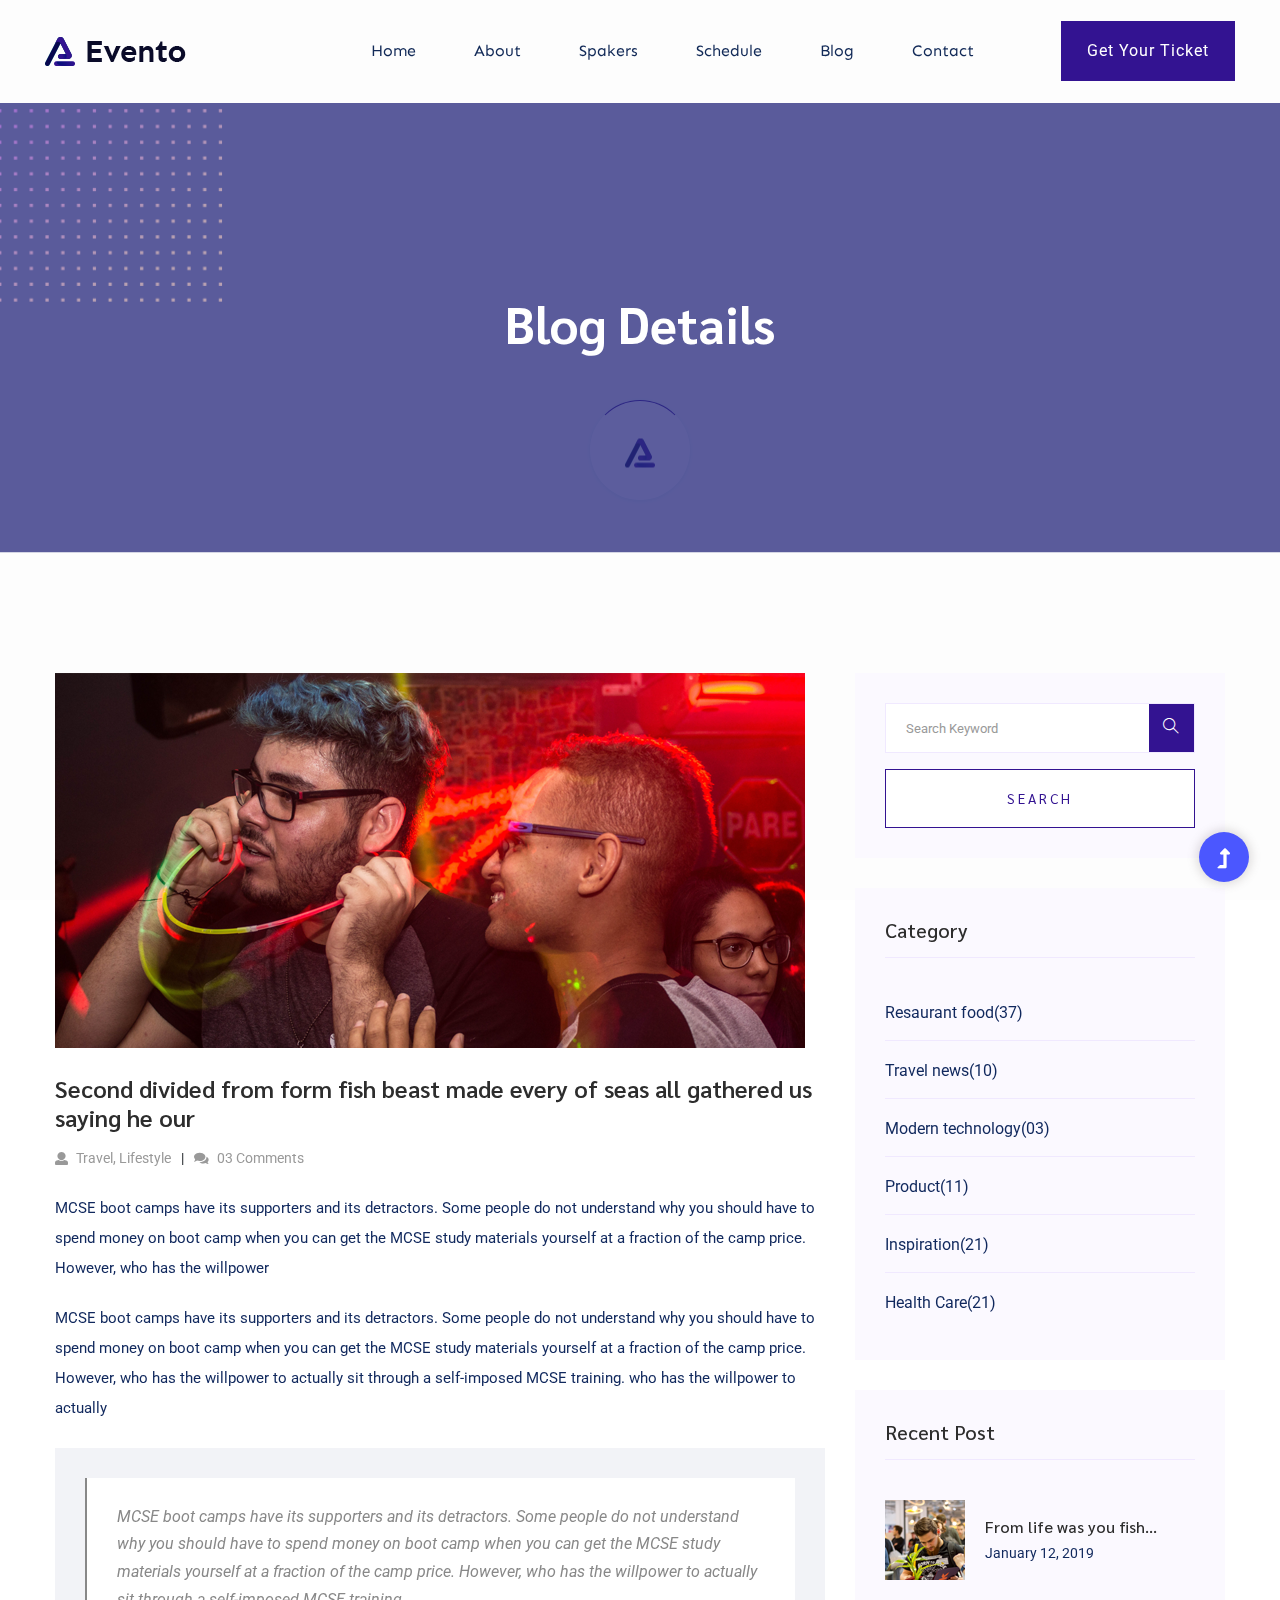
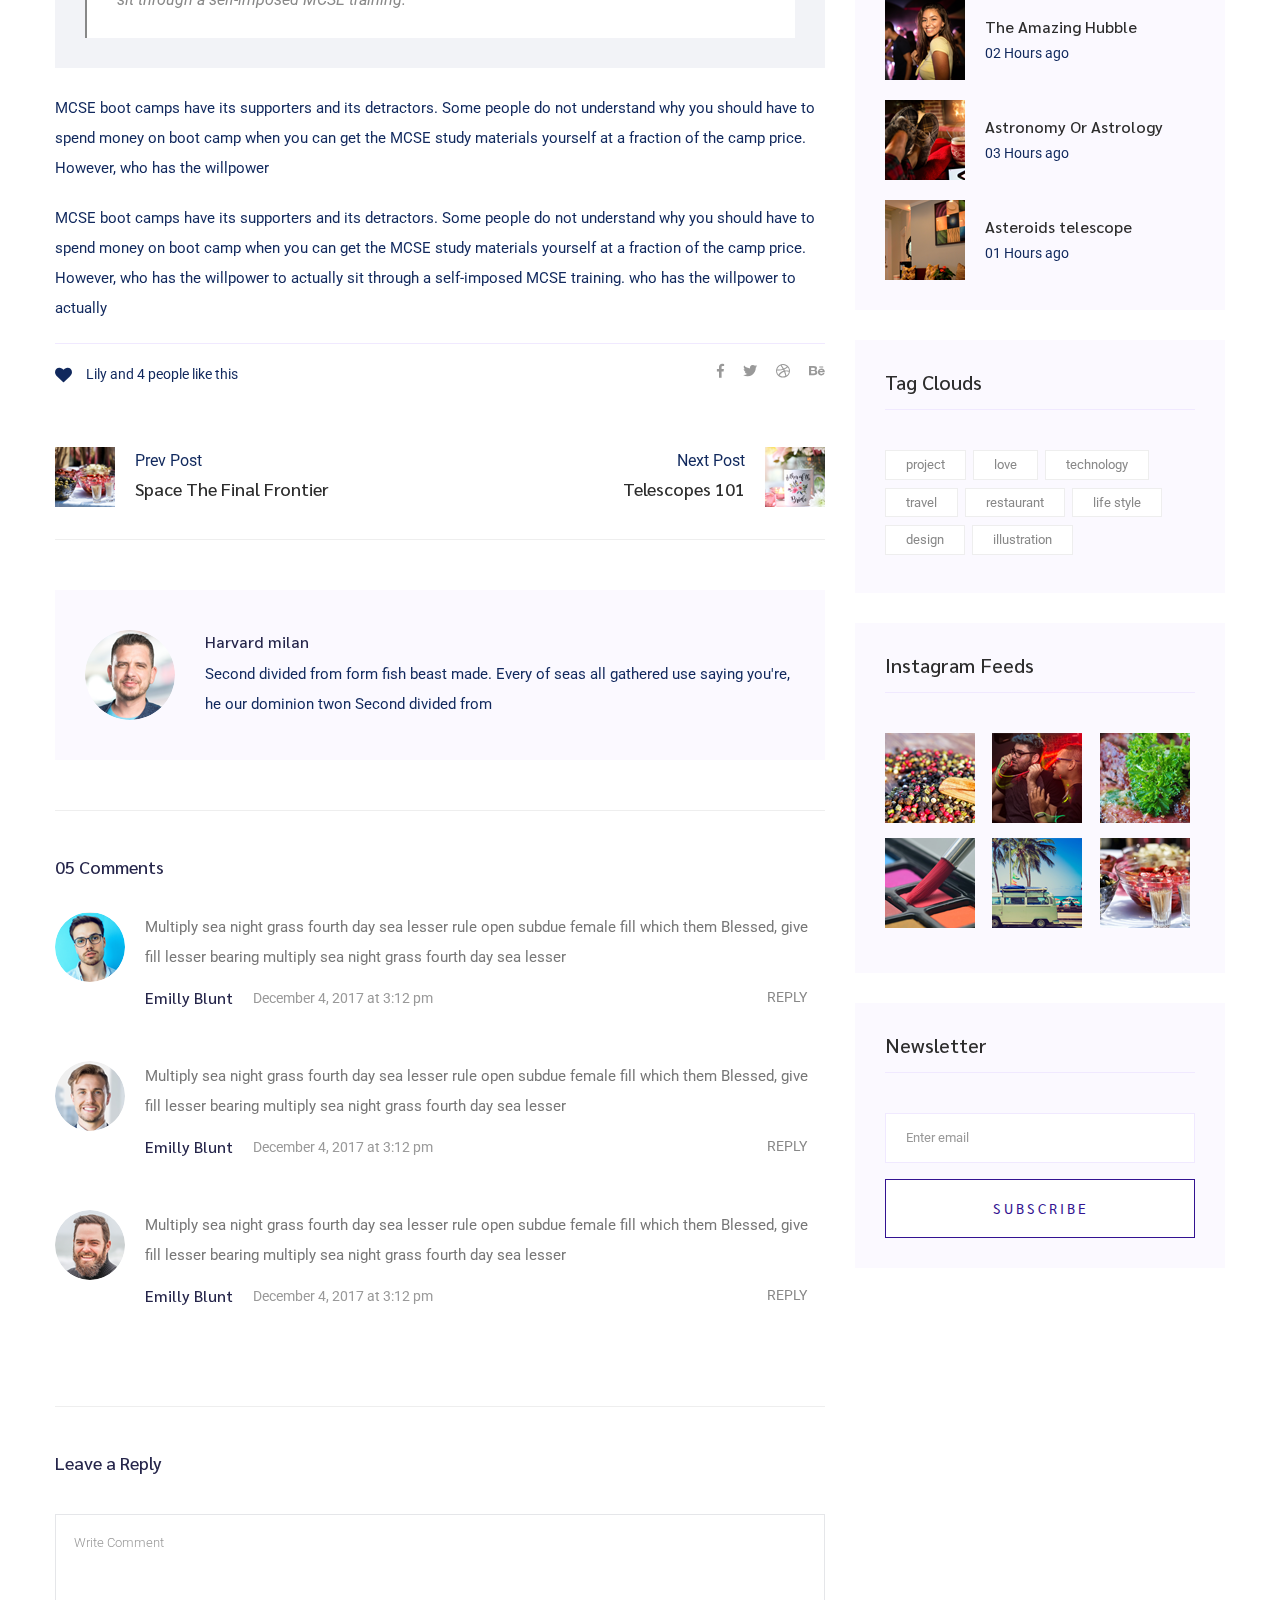
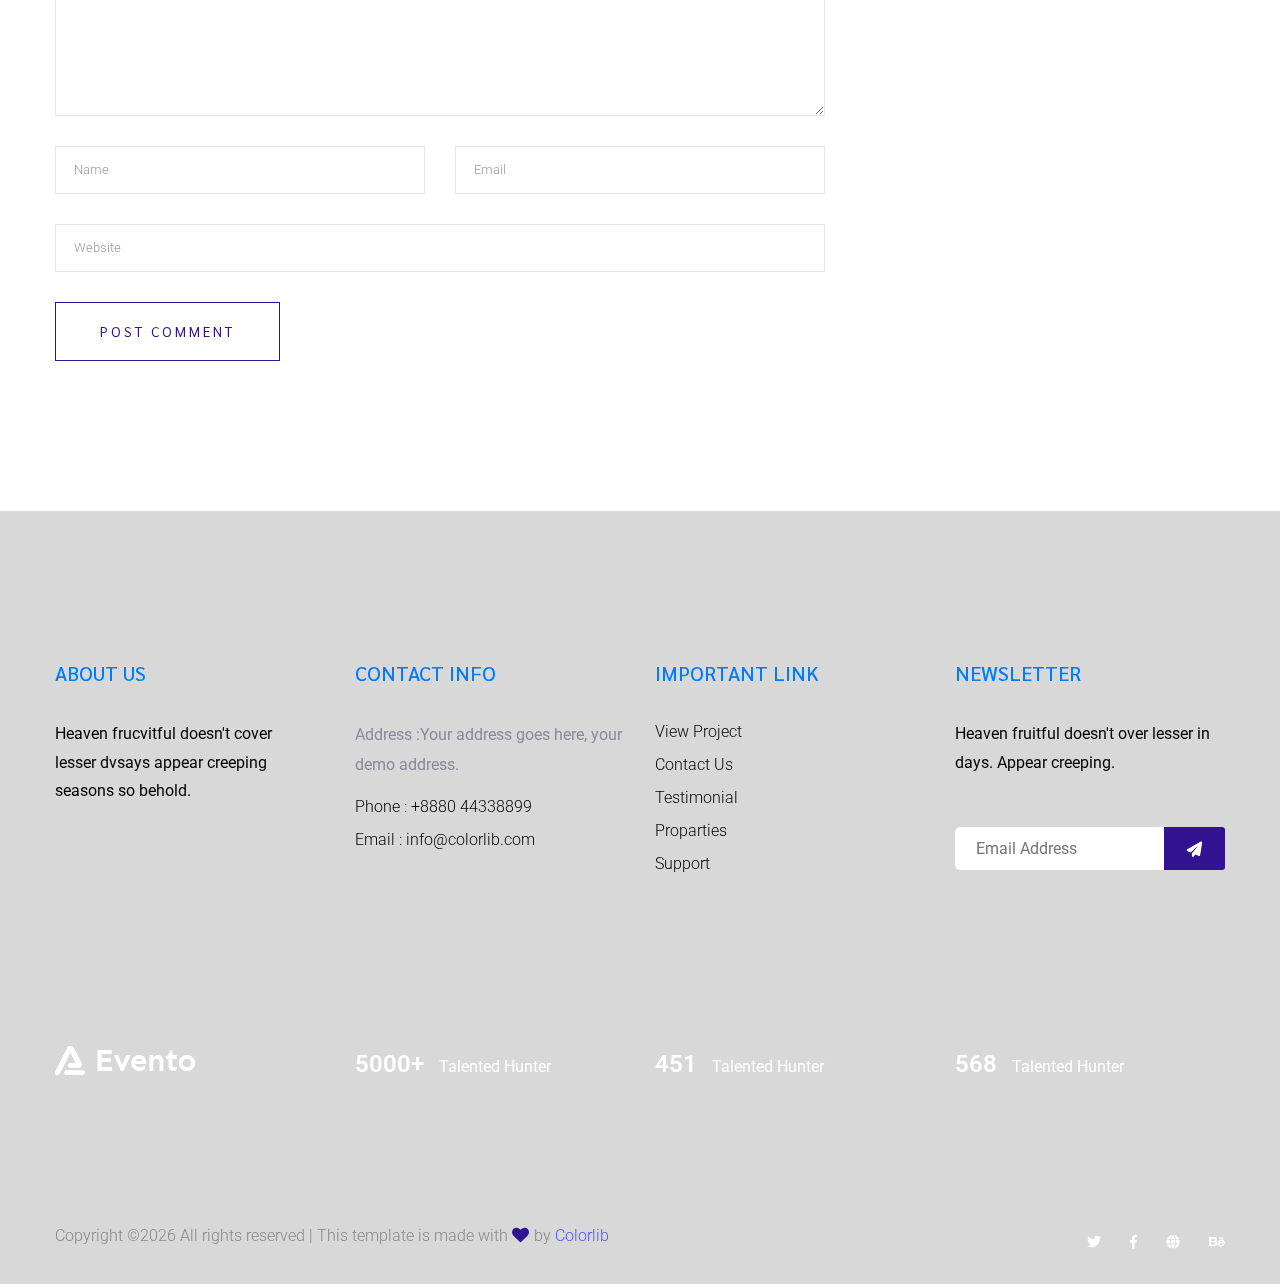
<file: blog_details.html>
<!doctype html>
<html class="no-js" lang="zxx">
<head>
   <meta charset="utf-8">
   <meta http-equiv="x-ua-compatible" content="ie=edge">
   <title> Event HTML-5 Template </title>
   <meta name="description" content="">
   <meta name="viewport" content="width=device-width, initial-scale=1">
   <link rel="shortcut icon" type="image/x-icon" href="assets/img/favicon.ico">

  <!-- CSS here -->
   <link rel="stylesheet" href="assets/css/bootstrap.min.css">
   <link rel="stylesheet" href="assets/css/owl.carousel.min.css">
   <link rel="stylesheet" href="assets/css/slicknav.css">
   <link rel="stylesheet" href="assets/css/animate.min.css">
   <link rel="stylesheet" href="assets/css/magnific-popup.css">
   <link rel="stylesheet" href="assets/css/fontawesome-all.min.css">
   <link rel="stylesheet" href="assets/css/themify-icons.css">
   <link rel="stylesheet" href="assets/css/slick.css">
   <link rel="stylesheet" href="assets/css/nice-select.css">
   <link rel="stylesheet" href="assets/css/style.css">
</head>

<body>
   <!--? Preloader Start -->
   <div id="preloader-active">
      <div class="preloader d-flex align-items-center justify-content-center">
          <div class="preloader-inner position-relative">
              <div class="preloader-circle"></div>
              <div class="preloader-img pere-text">
                  <img src="assets/img/logo/loder.png" alt="">
              </div>
          </div>
      </div>
   </div>
   <!-- Preloader Start -->
   <header>
      <!--? Header Start -->
      <div class="header-area">
            <div class="main-header header-sticky">
               <div class="container-fluid">
                  <div class="row align-items-center">
                        <!-- Logo -->
                        <div class="col-xl-2 col-lg-2 col-md-1">
                           <div class="logo">
                              <a href="index.html"><img src="assets/img/logo/logo.png" alt=""></a>
                           </div>
                        </div>
                        <div class="col-xl-10 col-lg-10 col-md-10">
                           <div class="menu-main d-flex align-items-center justify-content-end">
                              <!-- Main-menu -->
                              <div class="main-menu f-right d-none d-lg-block">
                                    <nav>
                                       <ul id="navigation">
                                          <li><a href="index.html">Home</a></li>
                                          <li><a href="about.html">About</a></li>
                                          <li><a href="spakers.html">Spakers</a></li>
                                          <li><a href="schedule.html">Schedule</a></li>
                                          <li><a href="blog.html">Blog</a>
                                                <ul class="submenu">
                                                   <li><a href="blog.html">Blog</a></li>
                                                   <li><a href="blog_details.html">Blog Details</a></li>
                                                   <li><a href="elements.html">Element</a></li>
                                                </ul>
                                          </li>
                                          <li><a href="contact.html">Contact</a></li>
                                       </ul>
                                    </nav>
                              </div>
                              <div class="header-right-btn f-right d-none d-lg-block ml-30">
                                    <a href="#" class="btn header-btn">Get Your Ticket</a>
                              </div>
                           </div>
                        </div>   
                        <!-- Mobile Menu -->
                        <div class="col-12">
                           <div class="mobile_menu d-block d-lg-none"></div>
                        </div>
                  </div>
               </div>
            </div>
      </div>
      <!-- Header End -->
   </header>
   <main>
      <!--? Hero Start -->
      <div class="slider-area2">
         <div class="slider-height2 d-flex align-items-center">
               <div class="container">
                  <div class="row">
                     <div class="col-xl-12">
                           <div class="hero-cap hero-cap2 text-center">
                              <h2>Blog Details</h2>
                           </div>
                     </div>
                  </div>
               </div>
         </div>
      </div>
      <!-- Hero End -->
      <!--================Blog Area =================-->
      <section class="blog_area single-post-area section-padding">
         <div class="container">
            <div class="row">
               <div class="col-lg-8 posts-list">
                  <div class="single-post">
                     <div class="feature-img">
                        <img class="img-fluid" src="assets/img/blog/single_blog_1.png" alt="">
                     </div>
                     <div class="blog_details">
                        <h2 style="color: #2d2d2d;">Second divided from form fish beast made every of seas
                           all gathered us saying he our
                        </h2>
                        <ul class="blog-info-link mt-3 mb-4">
                           <li><a href="#"><i class="fa fa-user"></i> Travel, Lifestyle</a></li>
                           <li><a href="#"><i class="fa fa-comments"></i> 03 Comments</a></li>
                        </ul>
                        <p class="excert">
                           MCSE boot camps have its supporters and its detractors. Some people do not understand why you
                           should have to spend money on boot camp when you can get the MCSE study materials yourself at a
                           fraction of the camp price. However, who has the willpower
                        </p>
                        <p>
                           MCSE boot camps have its supporters and its detractors. Some people do not understand why you
                           should have to spend money on boot camp when you can get the MCSE study materials yourself at a
                           fraction of the camp price. However, who has the willpower to actually sit through a
                           self-imposed MCSE training. who has the willpower to actually
                        </p>
                        <div class="quote-wrapper">
                           <div class="quotes">
                              MCSE boot camps have its supporters and its detractors. Some people do not understand why you
                              should have to spend money on boot camp when you can get the MCSE study materials yourself at
                              a fraction of the camp price. However, who has the willpower to actually sit through a
                              self-imposed MCSE training.
                           </div>
                        </div>
                        <p>
                           MCSE boot camps have its supporters and its detractors. Some people do not understand why you
                           should have to spend money on boot camp when you can get the MCSE study materials yourself at a
                           fraction of the camp price. However, who has the willpower
                        </p>
                        <p>
                           MCSE boot camps have its supporters and its detractors. Some people do not understand why you
                           should have to spend money on boot camp when you can get the MCSE study materials yourself at a
                           fraction of the camp price. However, who has the willpower to actually sit through a
                           self-imposed MCSE training. who has the willpower to actually
                        </p>
                     </div>
                  </div>
                  <div class="navigation-top">
                     <div class="d-sm-flex justify-content-between text-center">
                        <p class="like-info"><span class="align-middle"><i class="fa fa-heart"></i></span> Lily and 4
                           people like this</p>
                        <div class="col-sm-4 text-center my-2 my-sm-0">
                           <!-- <p class="comment-count"><span class="align-middle"><i class="fa fa-comment"></i></span> 06 Comments</p> -->
                        </div>
                        <ul class="social-icons">
                           <li><a href="https://www.facebook.com/sai4ull"><i class="fab fa-facebook-f"></i></a></li>
                           <li><a href="#"><i class="fab fa-twitter"></i></a></li>
                           <li><a href="#"><i class="fab fa-dribbble"></i></a></li>
                           <li><a href="#"><i class="fab fa-behance"></i></a></li>
                        </ul>
                     </div>
                     <div class="navigation-area">
                        <div class="row">
                           <div
                              class="col-lg-6 col-md-6 col-12 nav-left flex-row d-flex justify-content-start align-items-center">
                              <div class="thumb">
                                 <a href="#">
                                    <img class="img-fluid" src="assets/img/post/preview.png" alt="">
                                 </a>
                              </div>
                              <div class="arrow">
                                 <a href="#">
                                    <span class="lnr text-white ti-arrow-left"></span>
                                 </a>
                              </div>
                              <div class="detials">
                                 <p>Prev Post</p>
                                 <a href="#">
                                    <h4 style="color: #2d2d2d;">Space The Final Frontier</h4>
                                 </a>
                              </div>
                           </div>
                           <div
                              class="col-lg-6 col-md-6 col-12 nav-right flex-row d-flex justify-content-end align-items-center">
                              <div class="detials">
                                 <p>Next Post</p>
                                 <a href="#">
                                    <h4 style="color: #2d2d2d;">Telescopes 101</h4>
                                 </a>
                              </div>
                              <div class="arrow">
                                 <a href="#">
                                    <span class="lnr text-white ti-arrow-right"></span>
                                 </a>
                              </div>
                              <div class="thumb">
                                 <a href="#">
                                    <img class="img-fluid" src="assets/img/post/next.png" alt="">
                                 </a>
                              </div>
                           </div>
                        </div>
                     </div>
                  </div>
                  <div class="blog-author">
                     <div class="media align-items-center">
                        <img src="assets/img/blog/author.png" alt="">
                        <div class="media-body">
                           <a href="#">
                              <h4>Harvard milan</h4>
                           </a>
                           <p>Second divided from form fish beast made. Every of seas all gathered use saying you're, he
                              our dominion twon Second divided from</p>
                        </div>
                     </div>
                  </div>
                  <div class="comments-area">
                     <h4>05 Comments</h4>
                     <div class="comment-list">
                        <div class="single-comment justify-content-between d-flex">
                           <div class="user justify-content-between d-flex">
                              <div class="thumb">
                                 <img src="assets/img/comment/comment_1.png" alt="">
                              </div>
                              <div class="desc">
                                 <p class="comment">
                                    Multiply sea night grass fourth day sea lesser rule open subdue female fill which them
                                    Blessed, give fill lesser bearing multiply sea night grass fourth day sea lesser
                                 </p>
                                 <div class="d-flex justify-content-between">
                                    <div class="d-flex align-items-center">
                                       <h5>
                                          <a href="#">Emilly Blunt</a>
                                       </h5>
                                       <p class="date">December 4, 2017 at 3:12 pm </p>
                                    </div>
                                    <div class="reply-btn">
                                       <a href="#" class="btn-reply text-uppercase">reply</a>
                                    </div>
                                 </div>
                              </div>
                           </div>
                        </div>
                     </div>
                     <div class="comment-list">
                        <div class="single-comment justify-content-between d-flex">
                           <div class="user justify-content-between d-flex">
                              <div class="thumb">
                                 <img src="assets/img/comment/comment_2.png" alt="">
                              </div>
                              <div class="desc">
                                 <p class="comment">
                                    Multiply sea night grass fourth day sea lesser rule open subdue female fill which them
                                    Blessed, give fill lesser bearing multiply sea night grass fourth day sea lesser
                                 </p>
                                 <div class="d-flex justify-content-between">
                                    <div class="d-flex align-items-center">
                                       <h5>
                                          <a href="#">Emilly Blunt</a>
                                       </h5>
                                       <p class="date">December 4, 2017 at 3:12 pm </p>
                                    </div>
                                    <div class="reply-btn">
                                       <a href="#" class="btn-reply text-uppercase">reply</a>
                                    </div>
                                 </div>
                              </div>
                           </div>
                        </div>
                     </div>
                     <div class="comment-list">
                        <div class="single-comment justify-content-between d-flex">
                           <div class="user justify-content-between d-flex">
                              <div class="thumb">
                                 <img src="assets/img/comment/comment_3.png" alt="">
                              </div>
                              <div class="desc">
                                 <p class="comment">
                                    Multiply sea night grass fourth day sea lesser rule open subdue female fill which them
                                    Blessed, give fill lesser bearing multiply sea night grass fourth day sea lesser
                                 </p>
                                 <div class="d-flex justify-content-between">
                                    <div class="d-flex align-items-center">
                                       <h5>
                                          <a href="#">Emilly Blunt</a>
                                       </h5>
                                       <p class="date">December 4, 2017 at 3:12 pm </p>
                                    </div>
                                    <div class="reply-btn">
                                       <a href="#" class="btn-reply text-uppercase">reply</a>
                                    </div>
                                 </div>
                              </div>
                           </div>
                        </div>
                     </div>
                  </div>
                  <div class="comment-form">
                     <h4>Leave a Reply</h4>
                     <form class="form-contact comment_form" action="#" id="commentForm">
                        <div class="row">
                           <div class="col-12">
                              <div class="form-group">
                                 <textarea class="form-control w-100" name="comment" id="comment" cols="30" rows="9"
                                    placeholder="Write Comment"></textarea>
                              </div>
                           </div>
                           <div class="col-sm-6">
                              <div class="form-group">
                                 <input class="form-control" name="name" id="name" type="text" placeholder="Name">
                              </div>
                           </div>
                           <div class="col-sm-6">
                              <div class="form-group">
                                 <input class="form-control" name="email" id="email" type="email" placeholder="Email">
                              </div>
                           </div>
                           <div class="col-12">
                              <div class="form-group">
                                 <input class="form-control" name="website" id="website" type="text" placeholder="Website">
                              </div>
                           </div>
                        </div>
                        <div class="form-group">
                           <button type="submit" class="button button-contactForm btn_1 boxed-btn">Post Comment</button>
                        </div>
                     </form>
                  </div>
               </div>
               <div class="col-lg-4">
                  <div class="blog_right_sidebar">
                     <aside class="single_sidebar_widget search_widget">
                        <form action="#">
                           <div class="form-group">
                              <div class="input-group mb-3">
                                 <input type="text" class="form-control" placeholder='Search Keyword'
                                    onfocus="this.placeholder = ''" onblur="this.placeholder = 'Search Keyword'">
                                 <div class="input-group-append">
                                    <button class="btns" type="button"><i class="ti-search"></i></button>
                                 </div>
                              </div>
                           </div>
                           <button class="button rounded-0 primary-bg text-white w-100 btn_1 boxed-btn"
                              type="submit">Search</button>
                        </form>
                     </aside>
                     <aside class="single_sidebar_widget post_category_widget">
                        <h4 class="widget_title" style="color: #2d2d2d;">Category</h4>
                        <ul class="list cat-list">
                           <li>
                              <a href="#" class="d-flex">
                                 <p>Resaurant food</p>
                                 <p>(37)</p>
                              </a>
                           </li>
                           <li>
                              <a href="#" class="d-flex">
                                 <p>Travel news</p>
                                 <p>(10)</p>
                              </a>
                           </li>
                           <li>
                              <a href="#" class="d-flex">
                                 <p>Modern technology</p>
                                 <p>(03)</p>
                              </a>
                           </li>
                           <li>
                              <a href="#" class="d-flex">
                                 <p>Product</p>
                                 <p>(11)</p>
                              </a>
                           </li>
                           <li>
                              <a href="#" class="d-flex">
                                 <p>Inspiration</p>
                                 <p>(21)</p>
                              </a>
                           </li>
                           <li>
                              <a href="#" class="d-flex">
                                 <p>Health Care</p>
                                 <p>(21)</p>
                              </a>
                           </li>
                        </ul>
                     </aside>
                     <aside class="single_sidebar_widget popular_post_widget">
                        <h3 class="widget_title" style="color: #2d2d2d;">Recent Post</h3>
                        <div class="media post_item">
                           <img src="assets/img/post/post_1.png" alt="post">
                           <div class="media-body">
                              <a href="blog_details.html">
                                 <h3 style="color: #2d2d2d;">From life was you fish...</h3>
                              </a>
                              <p>January 12, 2019</p>
                           </div>
                        </div>
                        <div class="media post_item">
                           <img src="assets/img/post/post_2.png" alt="post">
                           <div class="media-body">
                              <a href="blog_details.html">
                                 <h3 style="color: #2d2d2d;">The Amazing Hubble</h3>
                              </a>
                              <p>02 Hours ago</p>
                           </div>
                        </div>
                        <div class="media post_item">
                           <img src="assets/img/post/post_3.png" alt="post">
                           <div class="media-body">
                              <a href="blog_details.html">
                                 <h3 style="color: #2d2d2d;">Astronomy Or Astrology</h3>
                              </a>
                              <p>03 Hours ago</p>
                           </div>
                        </div>
                        <div class="media post_item">
                           <img src="assets/img/post/post_4.png" alt="post">
                           <div class="media-body">
                              <a href="blog_details.html">
                                 <h3 style="color: #2d2d2d;">Asteroids telescope</h3>
                              </a>
                              <p>01 Hours ago</p>
                           </div>
                        </div>
                     </aside>
                     <aside class="single_sidebar_widget tag_cloud_widget">
                        <h4 class="widget_title" style="color: #2d2d2d;">Tag Clouds</h4>
                        <ul class="list">
                           <li>
                              <a href="#">project</a>
                           </li>
                           <li>
                              <a href="#">love</a>
                           </li>
                           <li>
                              <a href="#">technology</a>
                           </li>
                           <li>
                              <a href="#">travel</a>
                           </li>
                           <li>
                              <a href="#">restaurant</a>
                           </li>
                           <li>
                              <a href="#">life style</a>
                           </li>
                           <li>
                              <a href="#">design</a>
                           </li>
                           <li>
                              <a href="#">illustration</a>
                           </li>
                        </ul>
                     </aside>
                     <aside class="single_sidebar_widget instagram_feeds">
                        <h4 class="widget_title" style="color: #2d2d2d;">Instagram Feeds</h4>
                        <ul class="instagram_row flex-wrap">
                           <li>
                              <a href="#">
                                 <img class="img-fluid" src="assets/img/post/post_5.png" alt="">
                              </a>
                           </li>
                           <li>
                              <a href="#">
                                 <img class="img-fluid" src="assets/img/post/post_6.png" alt="">
                              </a>
                           </li>
                           <li>
                              <a href="#">
                                 <img class="img-fluid" src="assets/img/post/post_7.png" alt="">
                              </a>
                           </li>
                           <li>
                              <a href="#">
                                 <img class="img-fluid" src="assets/img/post/post_8.png" alt="">
                              </a>
                           </li>
                           <li>
                              <a href="#">
                                 <img class="img-fluid" src="assets/img/post/post_9.png" alt="">
                              </a>
                           </li>
                           <li>
                              <a href="#">
                                 <img class="img-fluid" src="assets/img/post/post_10.png" alt="">
                              </a>
                           </li>
                        </ul>
                     </aside>
                     <aside class="single_sidebar_widget newsletter_widget">
                        <h4 class="widget_title" style="color: #2d2d2d;">Newsletter</h4>
                        <form action="#">
                           <div class="form-group">
                              <input type="email" class="form-control" onfocus="this.placeholder = ''"
                                 onblur="this.placeholder = 'Enter email'" placeholder='Enter email' required>
                           </div>
                           <button class="button rounded-0 primary-bg text-white w-100 btn_1 boxed-btn"
                              type="submit">Subscribe</button>
                        </form>
                     </aside>
                  </div>
               </div>
            </div>
         </div>
      </section>
      <!--================ Blog Area end =================-->
   </main>
   <footer>
      <!-- Footer Start-->
      <div class="footer-area footer-padding">
          <div class="container">
              <div class="row d-flex justify-content-between">
                  <div class="col-xl-3 col-lg-3 col-md-4 col-sm-6">
                     <div class="single-footer-caption mb-50">
                       <div class="single-footer-caption mb-30">
                           <div class="footer-tittle">
                               <h4>About Us</h4>
                               <div class="footer-pera">
                                   <p>Heaven frucvitful doesn't cover lesser dvsays appear creeping seasons so behold.</p>
                              </div>
                           </div>
                       </div>
                     </div>
                  </div>
                  <div class="col-xl-3 col-lg-3 col-md-4 col-sm-5">
                      <div class="single-footer-caption mb-50">
                          <div class="footer-tittle">
                              <h4>Contact Info</h4>
                              <ul>
                                  <li>
                                      <p>Address :Your address goes here, your demo address.</p>
                                  </li>
                                  <li><a href="#">Phone : +8880 44338899</a></li>
                                  <li><a href="#">Email : info@colorlib.com</a></li>
                              </ul>
                          </div>
                      </div>
                  </div>
                  <div class="col-xl-3 col-lg-3 col-md-4 col-sm-5">
                      <div class="single-footer-caption mb-50">
                          <div class="footer-tittle">
                              <h4>Important Link</h4>
                              <ul>
                                  <li><a href="#"> View Project</a></li>
                                  <li><a href="#">Contact Us</a></li>
                                  <li><a href="#">Testimonial</a></li>
                                  <li><a href="#">Proparties</a></li>
                                  <li><a href="#">Support</a></li>
                              </ul>
                          </div>
                      </div>
                  </div>
                  <div class="col-xl-3 col-lg-3 col-md-6 col-sm-5">
                      <div class="single-footer-caption mb-50">
                          <div class="footer-tittle">
                              <h4>Newsletter</h4>
                              <div class="footer-pera footer-pera2">
                               <p>Heaven fruitful doesn't over lesser in days. Appear creeping.</p>
                           </div>
                           <!-- Form -->
                           <div class="footer-form" >
                               <div id="mc_embed_signup">
                                   <form target="_blank" action="https://spondonit.us12.list-manage.com/subscribe/post?u=1462626880ade1ac87bd9c93a&amp;id=92a4423d01"
                                   method="get" class="subscribe_form relative mail_part">
                                       <input type="email" name="email" id="newsletter-form-email" placeholder="Email Address"
                                       class="placeholder hide-on-focus" onfocus="this.placeholder = ''"
                                       onblur="this.placeholder = ' Email Address '">
                                       <div class="form-icon">
                                           <button type="submit" name="submit" id="newsletter-submit"
                                           class="email_icon newsletter-submit button-contactForm"><img src="assets/img/gallery/form.png" alt=""></button>
                                       </div>
                                       <div class="mt-10 info"></div>
                                   </form>
                               </div>
                           </div>
                          </div>
                      </div>
                  </div>
              </div>
             <!--  -->
             <div class="row footer-wejed justify-content-between">
                  <div class="col-xl-3 col-lg-3 col-md-4 col-sm-6">
                      <!-- logo -->
                      <div class="footer-logo mb-20">
                      <a href="index.html"><img src="assets/img/logo/logo2_footer.png" alt=""></a>
                      </div>
                  </div>
                  <div class="col-xl-3 col-lg-3 col-md-4 col-sm-5">
                  <div class="footer-tittle-bottom">
                      <span>5000+</span>
                      <p>Talented Hunter</p>
                  </div>
                  </div>
                  <div class="col-xl-3 col-lg-3 col-md-4 col-sm-5">
                      <div class="footer-tittle-bottom">
                          <span>451</span>
                          <p>Talented Hunter</p>
                      </div>
                  </div>
                  <div class="col-xl-3 col-lg-3 col-md-4 col-sm-5">
                      <!-- Footer Bottom Tittle -->
                      <div class="footer-tittle-bottom">
                          <span>568</span>
                          <p>Talented Hunter</p>
                      </div>
                  </div>
             </div>
          </div>
      </div>
      <!-- footer-bottom area -->
      <div class="footer-bottom-area footer-bg">
          <div class="container">
              <div class="footer-border">
                   <div class="row d-flex justify-content-between align-items-center">
                       <div class="col-xl-10 col-lg-8 ">
                           <div class="footer-copy-right">
                               <p><!-- Link back to Colorlib can't be removed. Template is licensed under CC BY 3.0. -->
  Copyright &copy;<script>document.write(new Date().getFullYear());</script> All rights reserved | This template is made with <i class="fa fa-heart" aria-hidden="true"></i> by <a href="https://colorlib.com" target="_blank">Colorlib</a>
  <!-- Link back to Colorlib can't be removed. Template is licensed under CC BY 3.0. --></p>
                           </div>
                       </div>
                       <div class="col-xl-2 col-lg-4">
                           <div class="footer-social f-right">
                              <a href="#"><i class="fab fa-twitter"></i></a>
                              <a href="https://www.facebook.com/sai4ull"><i class="fab fa-facebook-f"></i></a>
                              <a href="#"><i class="fas fa-globe"></i></a>
                              <a href="#"><i class="fab fa-behance"></i></a>
                           </div>
                       </div>
                   </div>
              </div>
          </div>
      </div>
      <!-- Footer End-->
   </footer>
   <!-- Scroll Up -->
   <div id="back-top" >
         <a title="Go to Top" href="#"> <i class="fas fa-level-up-alt"></i></a>
   </div>

   <!-- JS here -->

   <script src="./assets/js/vendor/modernizr-3.5.0.min.js"></script>
   <!-- Jquery, Popper, Bootstrap -->
   <script src="./assets/js/vendor/jquery-1.12.4.min.js"></script>
   <script src="./assets/js/popper.min.js"></script>
   <script src="./assets/js/bootstrap.min.js"></script>
   <!-- Jquery Mobile Menu -->
   <script src="./assets/js/jquery.slicknav.min.js"></script>

   <!-- Jquery Slick , Owl-Carousel Plugins -->
   <script src="./assets/js/owl.carousel.min.js"></script>
   <script src="./assets/js/slick.min.js"></script>

   <!-- One Page, Animated-HeadLin -->
   <script src="./assets/js/wow.min.js"></script>
   <script src="./assets/js/animated.headline.js"></script>
   <script src="./assets/js/jquery.magnific-popup.js"></script>

   <!-- Nice-select, sticky -->
   <script src="./assets/js/jquery.nice-select.min.js"></script>
   <script src="./assets/js/jquery.sticky.js"></script>
      
   <!-- contact js -->
   <script src="./assets/js/contact.js"></script>
   <script src="./assets/js/jquery.form.js"></script>
   <script src="./assets/js/jquery.validate.min.js"></script>
   <script src="./assets/js/mail-script.js"></script>
   <script src="./assets/js/jquery.ajaxchimp.min.js"></script>
      
   <!-- Jquery Plugins, main Jquery -->	
   <script src="./assets/js/plugins.js"></script>
   <script src="./assets/js/main.js"></script>

   </body>
</html>
</file>
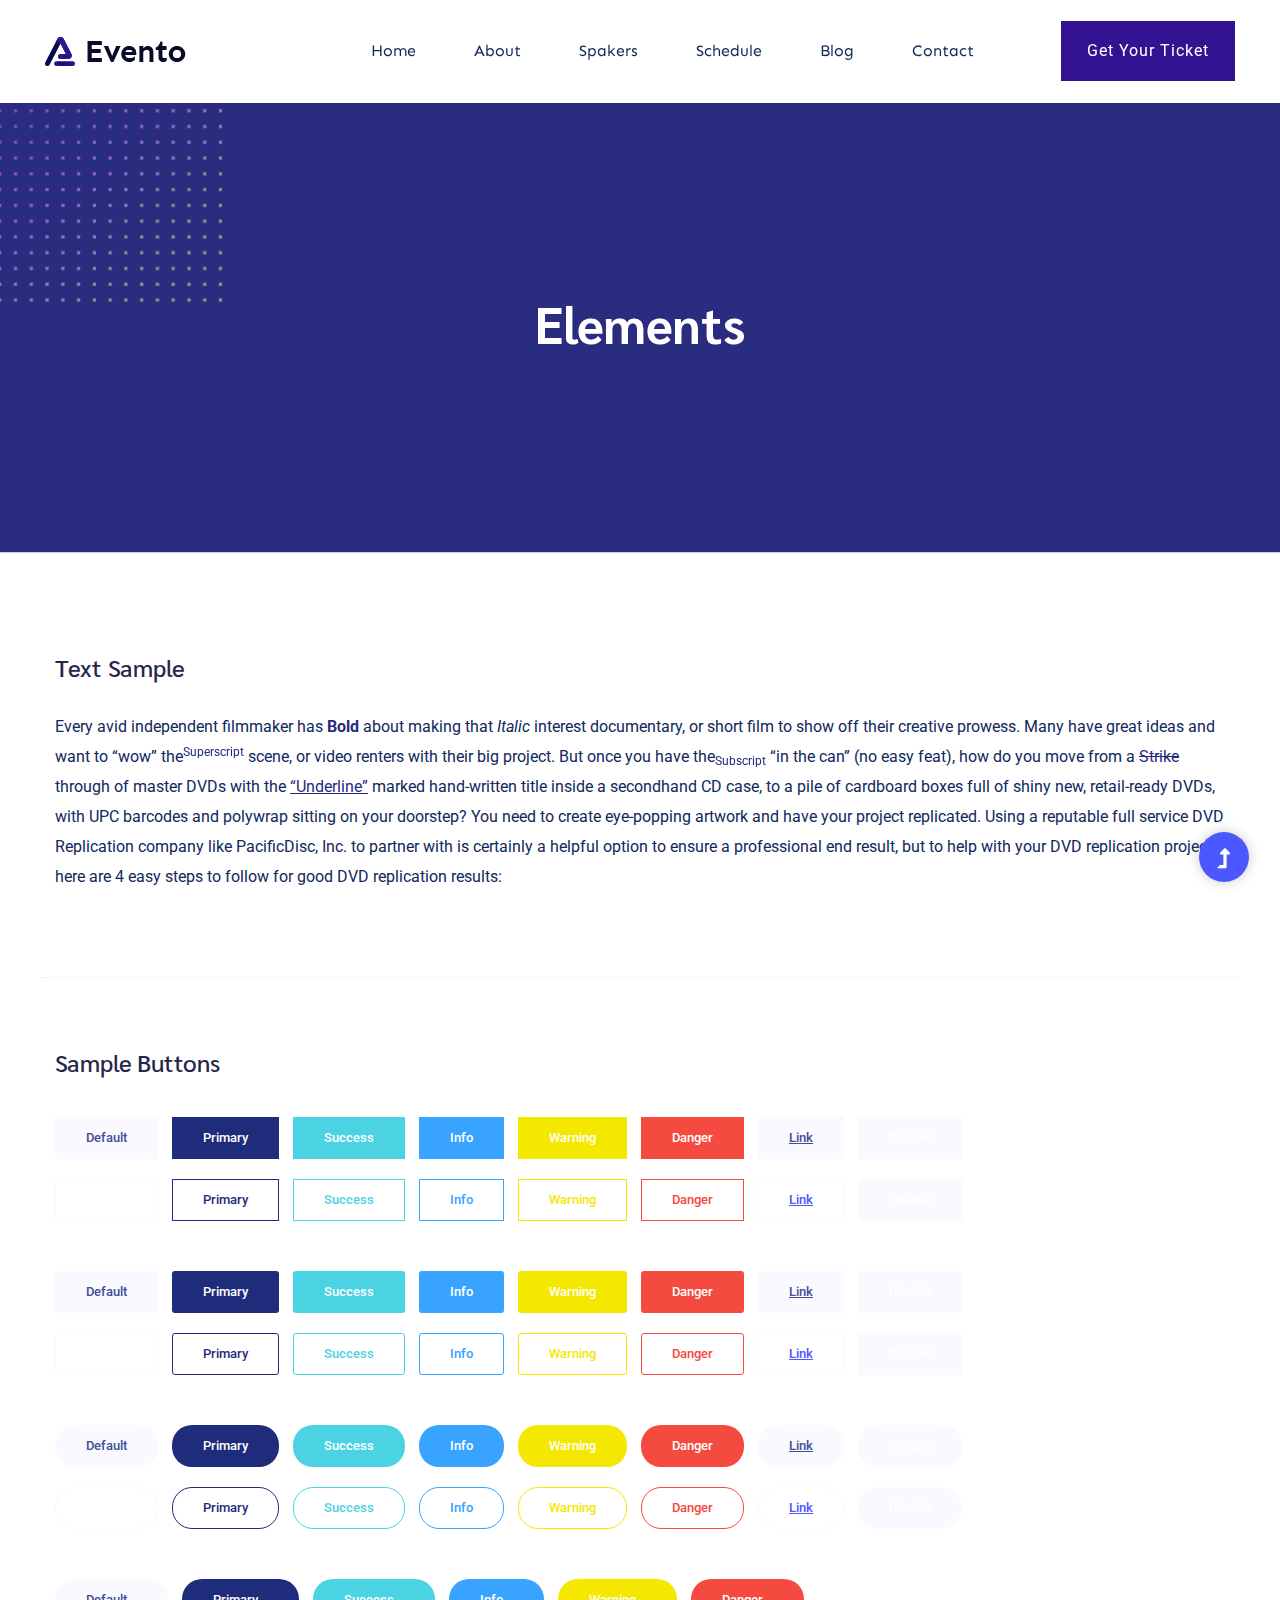
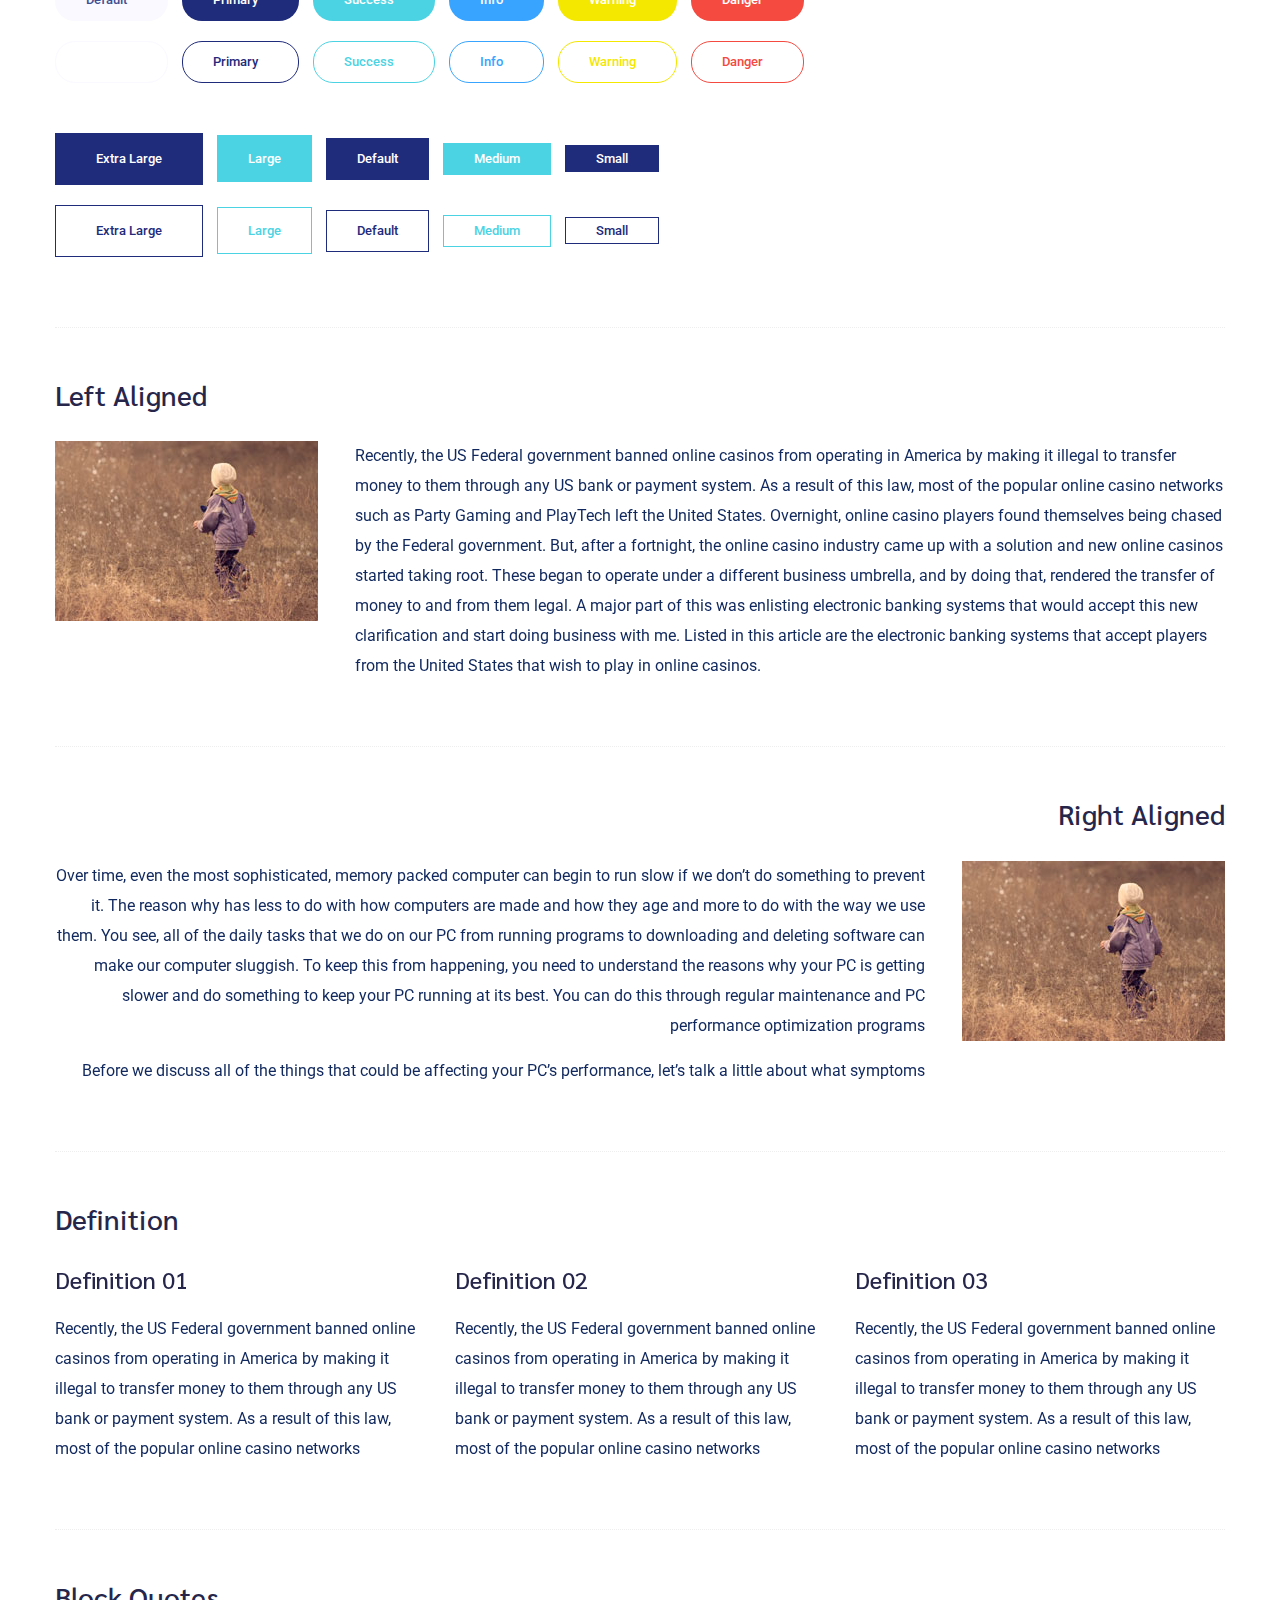
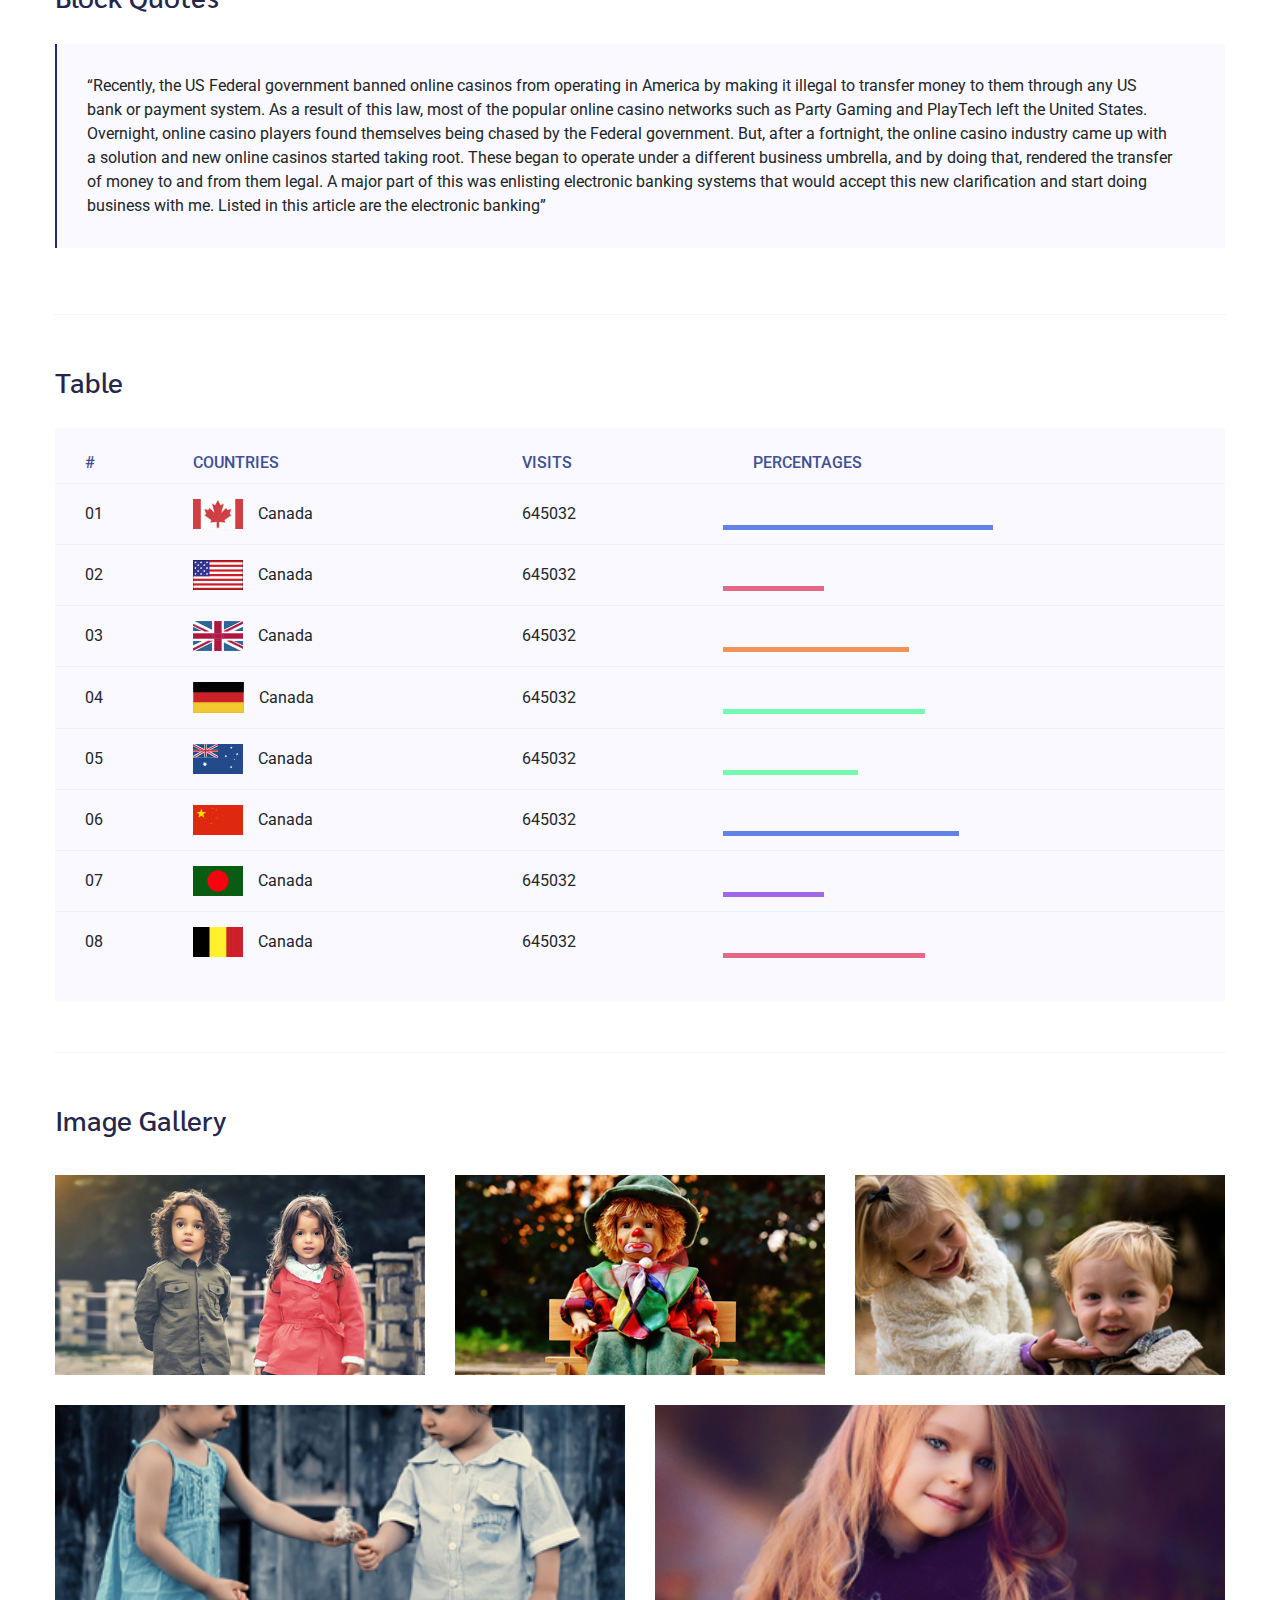
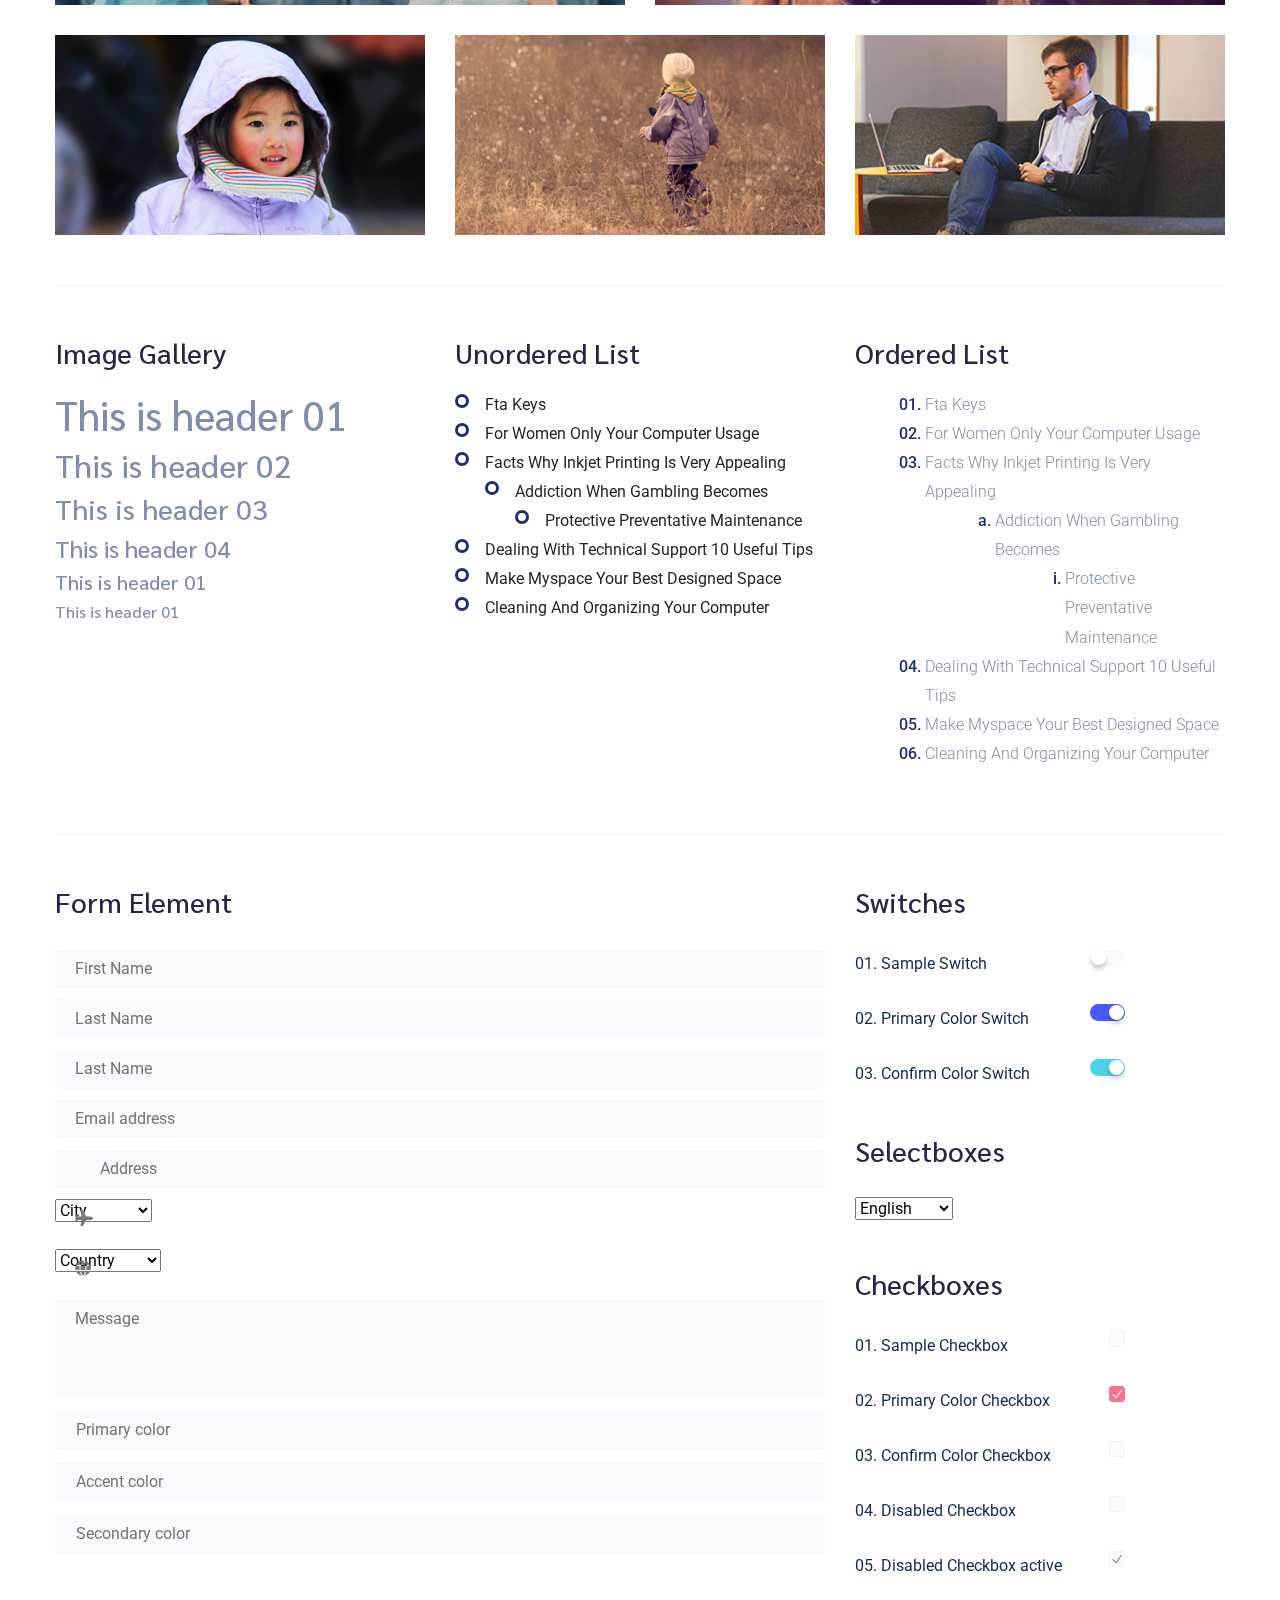
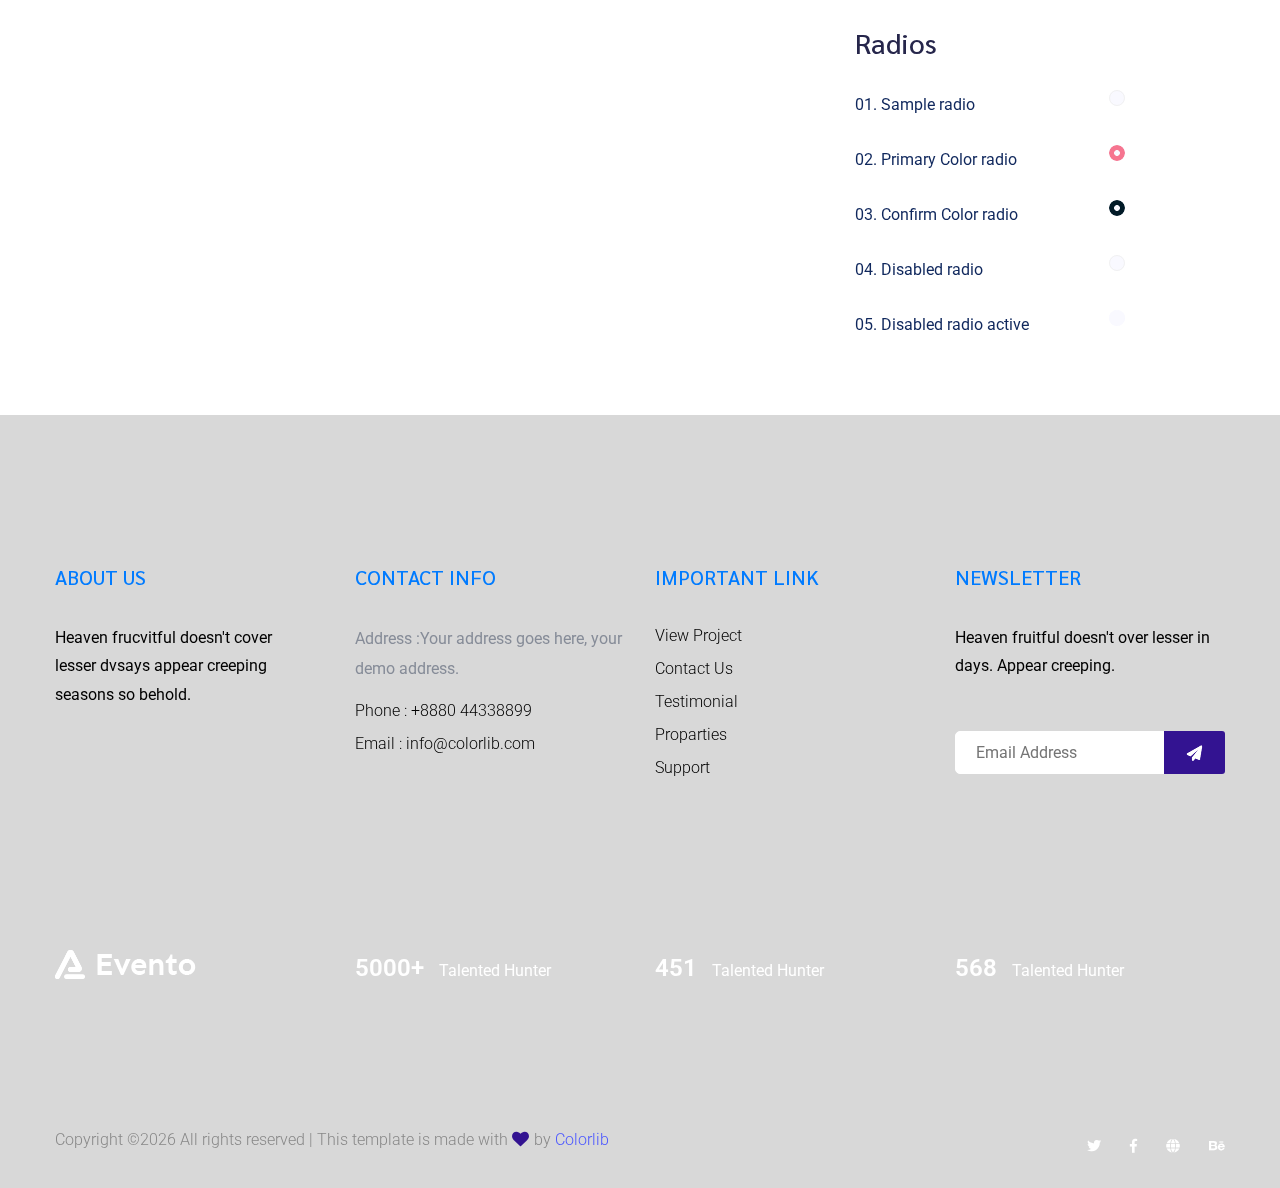
<file: elements.html>
<!doctype html>
<html class="no-js" lang="zxx">
<head>
	<meta charset="utf-8">
	<meta http-equiv="x-ua-compatible" content="ie=edge">
    <title> Event HTML-5 Template </title>
	<meta name="description" content="">
	<meta name="viewport" content="width=device-width, initial-scale=1">
	<link rel="shortcut icon" type="image/x-icon" href="assets/img/favicon.ico">

 	<!-- CSS here -->
	<link rel="stylesheet" href="assets/css/bootstrap.min.css">
	<link rel="stylesheet" href="assets/css/owl.carousel.min.css">
	<link rel="stylesheet" href="assets/css/slicknav.css">
	<link rel="stylesheet" href="assets/css/animate.min.css">
	<link rel="stylesheet" href="assets/css/magnific-popup.css">
	<link rel="stylesheet" href="assets/css/fontawesome-all.min.css">
	<link rel="stylesheet" href="assets/css/themify-icons.css">
	<link rel="stylesheet" href="assets/css/slick.css">
	<link rel="stylesheet" href="assets/css/nice-select.css">
	<link rel="stylesheet" href="assets/css/style.css">
</head>
<body>
    <!--? Preloader Start -->
    <div id="preloader-active">
        <div class="preloader d-flex align-items-center justify-content-center">
            <div class="preloader-inner position-relative">
                <div class="preloader-circle"></div>
                <div class="preloader-img pere-text">
                    <img src="assets/img/logo/loder.png" alt="">
                </div>
            </div>
        </div>
    </div>
    <!-- Preloader Start -->
	<header>
		<!--? Header Start -->
		<div class="header-area">
			<div class="main-header header-sticky">
				<div class="container-fluid">
					<div class="row align-items-center">
						<!-- Logo -->
						<div class="col-xl-2 col-lg-2 col-md-1">
							<div class="logo">
								<a href="index.html"><img src="assets/img/logo/logo.png" alt=""></a>
							</div>
						</div>
						<div class="col-xl-10 col-lg-10 col-md-10">
							<div class="menu-main d-flex align-items-center justify-content-end">
								<!-- Main-menu -->
								<div class="main-menu f-right d-none d-lg-block">
									<nav>
										<ul id="navigation">
											<li><a href="index.html">Home</a></li>
											<li><a href="about.html">About</a></li>
											<li><a href="spakers.html">Spakers</a></li>
											<li><a href="schedule.html">Schedule</a></li>
											<li><a href="blog.html">Blog</a>
												<ul class="submenu">
													<li><a href="blog.html">Blog</a></li>
													<li><a href="blog_details.html">Blog Details</a></li>
													<li><a href="elements.html">Element</a></li>
												</ul>
											</li>
											<li><a href="contact.html">Contact</a></li>
										</ul>
									</nav>
								</div>
								<div class="header-right-btn f-right d-none d-lg-block ml-30">
									<a href="#" class="btn header-btn">Get Your Ticket</a>
								</div>
							</div>
						</div>   
						<!-- Mobile Menu -->
						<div class="col-12">
							<div class="mobile_menu d-block d-lg-none"></div>
						</div>
					</div>
				</div>
			</div>
		</div>
		<!-- Header End -->
	</header>
	<main>
        <!--? Hero Start -->
        <div class="slider-area2">
            <div class="slider-height2 d-flex align-items-center">
                <div class="container">
                    <div class="row">
                        <div class="col-xl-12">
                            <div class="hero-cap hero-cap2 text-center">
                                <h2>Elements</h2>
                            </div>
                        </div>
                    </div>
                </div>
            </div>
        </div>
        <!-- Hero End -->
		<!-- Start Sample Area -->
		<section class="sample-text-area">
			<div class="container box_1170">
				<h3 class="text-heading">Text Sample</h3>
				<p class="sample-text">
					Every avid independent filmmaker has <b>Bold</b> about making that <i>Italic</i> interest documentary,
					or short
					film to show off their creative prowess. Many have great ideas and want to “wow”
					the<sup>Superscript</sup> scene,
					or video renters with their big project. But once you have the<sub>Subscript</sub> “in the can” (no easy
					feat), how
					do you move from a <del>Strike</del> through of master DVDs with the <u>“Underline”</u> marked
					hand-written title
					inside a secondhand CD case, to a pile of cardboard boxes full of shiny new, retail-ready DVDs, with UPC
					barcodes
					and polywrap sitting on your doorstep? You need to create eye-popping artwork and have your project
					replicated.
					Using a reputable full service DVD Replication company like PacificDisc, Inc. to partner with is
					certainly a
					helpful option to ensure a professional end result, but to help with your DVD replication project, here
					are 4 easy
					steps to follow for good DVD replication results:
	
				</p>
			</div>
		</section>
		<!-- End Sample Area -->
		<!-- Start Button -->
		<section class="button-area">
			<div class="container box_1170 border-top-generic">
				<h3 class="text-heading">Sample Buttons</h3>
				<div class="button-group-area">
					<a href="#" class="genric-btn default">Default</a>
					<a href="#" class="genric-btn primary">Primary</a>
					<a href="#" class="genric-btn success">Success</a>
					<a href="#" class="genric-btn info">Info</a>
					<a href="#" class="genric-btn warning">Warning</a>
					<a href="#" class="genric-btn danger">Danger</a>
					<a href="#" class="genric-btn link">Link</a>
					<a href="#" class="genric-btn disable">Disable</a>
				</div>
				<div class="button-group-area mt-10">
					<a href="#" class="genric-btn default-border">Default</a>
					<a href="#" class="genric-btn primary-border">Primary</a>
					<a href="#" class="genric-btn success-border">Success</a>
					<a href="#" class="genric-btn info-border">Info</a>
					<a href="#" class="genric-btn warning-border">Warning</a>
					<a href="#" class="genric-btn danger-border">Danger</a>
					<a href="#" class="genric-btn link-border">Link</a>
					<a href="#" class="genric-btn disable">Disable</a>
				</div>
				<div class="button-group-area mt-40">
					<a href="#" class="genric-btn default radius">Default</a>
					<a href="#" class="genric-btn primary radius">Primary</a>
					<a href="#" class="genric-btn success radius">Success</a>
					<a href="#" class="genric-btn info radius">Info</a>
					<a href="#" class="genric-btn warning radius">Warning</a>
					<a href="#" class="genric-btn danger radius">Danger</a>
					<a href="#" class="genric-btn link radius">Link</a>
					<a href="#" class="genric-btn disable radius">Disable</a>
				</div>
				<div class="button-group-area mt-10">
					<a href="#" class="genric-btn default-border radius">Default</a>
					<a href="#" class="genric-btn primary-border radius">Primary</a>
					<a href="#" class="genric-btn success-border radius">Success</a>
					<a href="#" class="genric-btn info-border radius">Info</a>
					<a href="#" class="genric-btn warning-border radius">Warning</a>
					<a href="#" class="genric-btn danger-border radius">Danger</a>
					<a href="#" class="genric-btn link-border radius">Link</a>
					<a href="#" class="genric-btn disable radius">Disable</a>
				</div>
				<div class="button-group-area mt-40">
					<a href="#" class="genric-btn default circle">Default</a>
					<a href="#" class="genric-btn primary circle">Primary</a>
					<a href="#" class="genric-btn success circle">Success</a>
					<a href="#" class="genric-btn info circle">Info</a>
					<a href="#" class="genric-btn warning circle">Warning</a>
					<a href="#" class="genric-btn danger circle">Danger</a>
					<a href="#" class="genric-btn link circle">Link</a>
					<a href="#" class="genric-btn disable circle">Disable</a>
				</div>
				<div class="button-group-area mt-10">
					<a href="#" class="genric-btn default-border circle">Default</a>
					<a href="#" class="genric-btn primary-border circle">Primary</a>
					<a href="#" class="genric-btn success-border circle">Success</a>
					<a href="#" class="genric-btn info-border circle">Info</a>
					<a href="#" class="genric-btn warning-border circle">Warning</a>
					<a href="#" class="genric-btn danger-border circle">Danger</a>
					<a href="#" class="genric-btn link-border circle">Link</a>
					<a href="#" class="genric-btn disable circle">Disable</a>
				</div>
				<div class="button-group-area mt-40">
					<a href="#" class="genric-btn default circle arrow">Default<span class="lnr lnr-arrow-right"></span></a>
					<a href="#" class="genric-btn primary circle arrow">Primary<span class="lnr lnr-arrow-right"></span></a>
					<a href="#" class="genric-btn success circle arrow">Success<span class="lnr lnr-arrow-right"></span></a>
					<a href="#" class="genric-btn info circle arrow">Info<span class="lnr lnr-arrow-right"></span></a>
					<a href="#" class="genric-btn warning circle arrow">Warning<span class="lnr lnr-arrow-right"></span></a>
					<a href="#" class="genric-btn danger circle arrow">Danger<span class="lnr lnr-arrow-right"></span></a>
				</div>
				<div class="button-group-area mt-10">
					<a href="#" class="genric-btn default-border circle arrow">Default<span
							class="lnr lnr-arrow-right"></span></a>
					<a href="#" class="genric-btn primary-border circle arrow">Primary<span
							class="lnr lnr-arrow-right"></span></a>
					<a href="#" class="genric-btn success-border circle arrow">Success<span
							class="lnr lnr-arrow-right"></span></a>
					<a href="#" class="genric-btn info-border circle arrow">Info<span
							class="lnr lnr-arrow-right"></span></a>
					<a href="#" class="genric-btn warning-border circle arrow">Warning<span
							class="lnr lnr-arrow-right"></span></a>
					<a href="#" class="genric-btn danger-border circle arrow">Danger<span
							class="lnr lnr-arrow-right"></span></a>
				</div>
				<div class="button-group-area mt-40">
					<a href="#" class="genric-btn primary e-large">Extra Large</a>
					<a href="#" class="genric-btn success large">Large</a>
					<a href="#" class="genric-btn primary">Default</a>
					<a href="#" class="genric-btn success medium">Medium</a>
					<a href="#" class="genric-btn primary small">Small</a>
				</div>
				<div class="button-group-area mt-10">
					<a href="#" class="genric-btn primary-border e-large">Extra Large</a>
					<a href="#" class="genric-btn success-border large">Large</a>
					<a href="#" class="genric-btn primary-border">Default</a>
					<a href="#" class="genric-btn success-border medium">Medium</a>
					<a href="#" class="genric-btn primary-border small">Small</a>
				</div>
			</div>
		</section>
		<!-- End Button -->
		<!-- Start Align Area -->
		<div class="whole-wrap">
			<div class="container box_1170">
				<div class="section-top-border">
					<h3 class="mb-30">Left Aligned</h3>
					<div class="row">
						<div class="col-md-3">
							<img src="assets/img/elements/d.jpg" alt="" class="img-fluid">
						</div>
						<div class="col-md-9 mt-sm-20">
							<p>Recently, the US Federal government banned online casinos from operating in America by making
								it illegal to
								transfer money to them through any US bank or payment system. As a result of this law, most
								of the popular
								online casino networks such as Party Gaming and PlayTech left the United States. Overnight,
								online casino
								players found themselves being chased by the Federal government. But, after a fortnight, the
								online casino
								industry came up with a solution and new online casinos started taking root. These began to
								operate under a
								different business umbrella, and by doing that, rendered the transfer of money to and from
								them legal. A major
								part of this was enlisting electronic banking systems that would accept this new
								clarification and start doing
								business with me. Listed in this article are the electronic banking systems that accept
								players from the United
								States that wish to play in online casinos.</p>
						</div>
					</div>
				</div>
				<div class="section-top-border text-right">
					<h3 class="mb-30">Right Aligned</h3>
					<div class="row">
						<div class="col-md-9">
							<p class="text-right">Over time, even the most sophisticated, memory packed computer can begin
								to run slow if we
								don’t do something to prevent it. The reason why has less to do with how computers are made
								and how they age and
								more to do with the way we use them. You see, all of the daily tasks that we do on our PC
								from running programs
								to downloading and deleting software can make our computer sluggish. To keep this from
								happening, you need to
								understand the reasons why your PC is getting slower and do something to keep your PC
								running at its best. You
								can do this through regular maintenance and PC performance optimization programs</p>
							<p class="text-right">Before we discuss all of the things that could be affecting your PC’s
								performance, let’s
								talk a little about what symptoms</p>
						</div>
						<div class="col-md-3">
							<img src="assets/img/elements/d.jpg" alt="" class="img-fluid">
						</div>
					</div>
				</div>
				<div class="section-top-border">
					<h3 class="mb-30">Definition</h3>
					<div class="row">
						<div class="col-md-4">
							<div class="single-defination">
								<h4 class="mb-20">Definition 01</h4>
								<p>Recently, the US Federal government banned online casinos from operating in America by
									making it illegal to
									transfer money to them through any US bank or payment system. As a result of this law,
									most of the popular
									online casino networks</p>
							</div>
						</div>
						<div class="col-md-4">
							<div class="single-defination">
								<h4 class="mb-20">Definition 02</h4>
								<p>Recently, the US Federal government banned online casinos from operating in America by
									making it illegal to
									transfer money to them through any US bank or payment system. As a result of this law,
									most of the popular
									online casino networks</p>
							</div>
						</div>
						<div class="col-md-4">
							<div class="single-defination">
								<h4 class="mb-20">Definition 03</h4>
								<p>Recently, the US Federal government banned online casinos from operating in America by
									making it illegal to
									transfer money to them through any US bank or payment system. As a result of this law,
									most of the popular
									online casino networks</p>
							</div>
						</div>
					</div>
				</div>
				<div class="section-top-border">
					<h3 class="mb-30">Block Quotes</h3>
					<div class="row">
						<div class="col-lg-12">
							<blockquote class="generic-blockquote">
								“Recently, the US Federal government banned online casinos from operating in America by
								making it illegal to
								transfer money to them through any US bank or payment system. As a result of this law, most
								of the popular
								online casino networks such as Party Gaming and PlayTech left the United States. Overnight,
								online casino
								players found themselves being chased by the Federal government. But, after a fortnight, the
								online casino
								industry came up with a solution and new online casinos started taking root. These began to
								operate under a
								different business umbrella, and by doing that, rendered the transfer of money to and from
								them legal. A major
								part of this was enlisting electronic banking systems that would accept this new
								clarification and start doing
								business with me. Listed in this article are the electronic banking”
							</blockquote>
						</div>
					</div>
				</div>
				<div class="section-top-border">
					<h3 class="mb-30">Table</h3>
					<div class="progress-table-wrap">
						<div class="progress-table">
							<div class="table-head">
								<div class="serial">#</div>
								<div class="country">Countries</div>
								<div class="visit">Visits</div>
								<div class="percentage">Percentages</div>
							</div>
							<div class="table-row">
								<div class="serial">01</div>
								<div class="country"> <img src="assets/img/elements/f1.jpg" alt="flag">Canada</div>
								<div class="visit">645032</div>
								<div class="percentage">
									<div class="progress">
										<div class="progress-bar color-1" role="progressbar" style="width: 80%"
											aria-valuenow="80" aria-valuemin="0" aria-valuemax="100"></div>
									</div>
								</div>
							</div>
							<div class="table-row">
								<div class="serial">02</div>
								<div class="country"> <img src="assets/img/elements/f2.jpg" alt="flag">Canada</div>
								<div class="visit">645032</div>
								<div class="percentage">
									<div class="progress">
										<div class="progress-bar color-2" role="progressbar" style="width: 30%"
											aria-valuenow="30" aria-valuemin="0" aria-valuemax="100"></div>
									</div>
								</div>
							</div>
							<div class="table-row">
								<div class="serial">03</div>
								<div class="country"> <img src="assets/img/elements/f3.jpg" alt="flag">Canada</div>
								<div class="visit">645032</div>
								<div class="percentage">
									<div class="progress">
										<div class="progress-bar color-3" role="progressbar" style="width: 55%"
											aria-valuenow="55" aria-valuemin="0" aria-valuemax="100"></div>
									</div>
								</div>
							</div>
							<div class="table-row">
								<div class="serial">04</div>
								<div class="country"> <img src="assets/img/elements/f4.jpg" alt="flag">Canada</div>
								<div class="visit">645032</div>
								<div class="percentage">
									<div class="progress">
										<div class="progress-bar color-4" role="progressbar" style="width: 60%"
											aria-valuenow="60" aria-valuemin="0" aria-valuemax="100"></div>
									</div>
								</div>
							</div>
							<div class="table-row">
								<div class="serial">05</div>
								<div class="country"> <img src="assets/img/elements/f5.jpg" alt="flag">Canada</div>
								<div class="visit">645032</div>
								<div class="percentage">
									<div class="progress">
										<div class="progress-bar color-5" role="progressbar" style="width: 40%"
											aria-valuenow="40" aria-valuemin="0" aria-valuemax="100"></div>
									</div>
								</div>
							</div>
							<div class="table-row">
								<div class="serial">06</div>
								<div class="country"> <img src="assets/img/elements/f6.jpg" alt="flag">Canada</div>
								<div class="visit">645032</div>
								<div class="percentage">
									<div class="progress">
										<div class="progress-bar color-6" role="progressbar" style="width: 70%"
											aria-valuenow="70" aria-valuemin="0" aria-valuemax="100"></div>
									</div>
								</div>
							</div>
							<div class="table-row">
								<div class="serial">07</div>
								<div class="country"> <img src="assets/img/elements/f7.jpg" alt="flag">Canada</div>
								<div class="visit">645032</div>
								<div class="percentage">
									<div class="progress">
										<div class="progress-bar color-7" role="progressbar" style="width: 30%"
											aria-valuenow="30" aria-valuemin="0" aria-valuemax="100"></div>
									</div>
								</div>
							</div>
							<div class="table-row">
								<div class="serial">08</div>
								<div class="country"> <img src="assets/img/elements/f8.jpg" alt="flag">Canada</div>
								<div class="visit">645032</div>
								<div class="percentage">
									<div class="progress">
										<div class="progress-bar color-8" role="progressbar" style="width: 60%"
											aria-valuenow="60" aria-valuemin="0" aria-valuemax="100"></div>
									</div>
								</div>
							</div>
						</div>
					</div>
				</div>
				<div class="section-top-border">
					<h3>Image Gallery</h3>
					<div class="row gallery-item">
						<div class="col-md-4">
							<a href="assets/img/elements/g1.jpg" class="img-pop-up">
								<div class="single-gallery-image" style="background: url(assets/img/elements/g1.jpg);"></div>
							</a>
						</div>
						<div class="col-md-4">
							<a href="assets/img/elements/g2.jpg" class="img-pop-up">
								<div class="single-gallery-image" style="background: url(assets/img/elements/g2.jpg);"></div>
							</a>
						</div>
						<div class="col-md-4">
							<a href="assets/img/elements/g3.jpg" class="img-pop-up">
								<div class="single-gallery-image" style="background: url(assets/img/elements/g3.jpg);"></div>
							</a>
						</div>
						<div class="col-md-6">
							<a href="assets/img/elements/g4.jpg" class="img-pop-up">
								<div class="single-gallery-image" style="background: url(assets/img/elements/g4.jpg);"></div>
							</a>
						</div>
						<div class="col-md-6">
							<a href="assets/img/elements/g5.jpg" class="img-pop-up">
								<div class="single-gallery-image" style="background: url(assets/img/elements/g5.jpg);"></div>
							</a>
						</div>
						<div class="col-md-4">
							<a href="assets/img/elements/g6.jpg" class="img-pop-up">
								<div class="single-gallery-image" style="background: url(assets/img/elements/g6.jpg);"></div>
							</a>
						</div>
						<div class="col-md-4">
							<a href="assets/img/elements/g7.jpg" class="img-pop-up">
								<div class="single-gallery-image" style="background: url(assets/img/elements/g7.jpg);"></div>
							</a>
						</div>
						<div class="col-md-4">
							<a href="assets/img/elements/g8.jpg" class="img-pop-up">
								<div class="single-gallery-image" style="background: url(assets/img/elements/g8.jpg);"></div>
							</a>
						</div>
					</div>
				</div>
				<div class="section-top-border">
					<div class="row">
						<div class="col-md-4">
							<h3 class="mb-20">Image Gallery</h3>
							<div class="typography">
								<h1>This is header 01</h1>
								<h2>This is header 02</h2>
								<h3>This is header 03</h3>
								<h4>This is header 04</h4>
								<h5>This is header 01</h5>
								<h6>This is header 01</h6>
							</div>
						</div>
						<div class="col-md-4 mt-sm-30">
							<h3 class="mb-20">Unordered List</h3>
							<div class="">
								<ul class="unordered-list">
									<li>Fta Keys</li>
									<li>For Women Only Your Computer Usage</li>
									<li>Facts Why Inkjet Printing Is Very Appealing
										<ul>
											<li>Addiction When Gambling Becomes
												<ul>
													<li>Protective Preventative Maintenance</li>
												</ul>
											</li>
										</ul>
									</li>
									<li>Dealing With Technical Support 10 Useful Tips</li>
									<li>Make Myspace Your Best Designed Space</li>
									<li>Cleaning And Organizing Your Computer</li>
								</ul>
							</div>
						</div>
						<div class="col-md-4 mt-sm-30">
							<h3 class="mb-20">Ordered List</h3>
							<div class="">
								<ol class="ordered-list">
									<li><span>Fta Keys</span></li>
									<li><span>For Women Only Your Computer Usage</span></li>
									<li><span>Facts Why Inkjet Printing Is Very Appealing</span>
										<ol class="ordered-list-alpha">
											<li><span>Addiction When Gambling Becomes</span>
												<ol class="ordered-list-roman">
													<li><span>Protective Preventative Maintenance</span></li>
												</ol>
											</li>
										</ol>
									</li>
									<li><span>Dealing With Technical Support 10 Useful Tips</span></li>
									<li><span>Make Myspace Your Best Designed Space</span></li>
									<li><span>Cleaning And Organizing Your Computer</span></li>
								</ol>
							</div>
						</div>
					</div>
				</div>
				<div class="section-top-border">
					<div class="row">
						<div class="col-lg-8 col-md-8">
							<h3 class="mb-30">Form Element</h3>
							<form action="#">
								<div class="mt-10">
									<input type="text" name="first_name" placeholder="First Name"
										onfocus="this.placeholder = ''" onblur="this.placeholder = 'First Name'" required
										class="single-input">
								</div>
								<div class="mt-10">
									<input type="text" name="last_name" placeholder="Last Name"
										onfocus="this.placeholder = ''" onblur="this.placeholder = 'Last Name'" required
										class="single-input">
								</div>
								<div class="mt-10">
									<input type="text" name="last_name" placeholder="Last Name"
										onfocus="this.placeholder = ''" onblur="this.placeholder = 'Last Name'" required
										class="single-input">
								</div>
								<div class="mt-10">
									<input type="email" name="EMAIL" placeholder="Email address"
										onfocus="this.placeholder = ''" onblur="this.placeholder = 'Email address'" required
										class="single-input">
								</div>
								<div class="input-group-icon mt-10">
									<div class="icon"><i class="fa fa-thumb-tack" aria-hidden="true"></i></div>
									<input type="text" name="address" placeholder="Address" onfocus="this.placeholder = ''"
										onblur="this.placeholder = 'Address'" required class="single-input">
								</div>
								<div class="input-group-icon mt-10">
									<div class="icon"><i class="fa fa-plane" aria-hidden="true"></i></div>
									<div class="form-select" id="default-select"">
												<select>
													<option value=" 1">City</option>
										<option value="1">Dhaka</option>
										<option value="1">Dilli</option>
										<option value="1">Newyork</option>
										<option value="1">Islamabad</option>
										</select>
									</div>
								</div>
								<div class="input-group-icon mt-10">
									<div class="icon"><i class="fa fa-globe" aria-hidden="true"></i></div>
									<div class="form-select" id="default-select"">
												<select>
													<option value=" 1">Country</option>
										<option value="1">Bangladesh</option>
										<option value="1">India</option>
										<option value="1">England</option>
										<option value="1">Srilanka</option>
										</select>
									</div>
								</div>
	
								<div class="mt-10">
									<textarea class="single-textarea" placeholder="Message" onfocus="this.placeholder = ''"
										onblur="this.placeholder = 'Message'" required></textarea>
								</div>
								<div class="mt-10">
									<input type="text" name="first_name" placeholder="Primary color"
										onfocus="this.placeholder = ''" onblur="this.placeholder = 'Primary color'" required
										class="single-input-primary">
								</div>
								<div class="mt-10">
									<input type="text" name="first_name" placeholder="Accent color"
										onfocus="this.placeholder = ''" onblur="this.placeholder = 'Accent color'" required
										class="single-input-accent">
								</div>
								<div class="mt-10">
									<input type="text" name="first_name" placeholder="Secondary color"
										onfocus="this.placeholder = ''" onblur="this.placeholder = 'Secondary color'"
										required class="single-input-secondary">
								</div>
							</form>
						</div>
						<div class="col-lg-3 col-md-4 mt-sm-30">
							<div class="single-element-widget">
								<h3 class="mb-30">Switches</h3>
								<div class="switch-wrap d-flex justify-content-between">
									<p>01. Sample Switch</p>
									<div class="primary-switch">
										<input type="checkbox" id="default-switch">
										<label for="default-switch"></label>
									</div>
								</div>
								<div class="switch-wrap d-flex justify-content-between">
									<p>02. Primary Color Switch</p>
									<div class="primary-switch">
										<input type="checkbox" id="primary-switch" checked>
										<label for="primary-switch"></label>
									</div>
								</div>
								<div class="switch-wrap d-flex justify-content-between">
									<p>03. Confirm Color Switch</p>
									<div class="confirm-switch">
										<input type="checkbox" id="confirm-switch" checked>
										<label for="confirm-switch"></label>
									</div>
								</div>
							</div>
							<div class="single-element-widget mt-30">
								<h3 class="mb-30">Selectboxes</h3>
								<div class="default-select" id="default-select"">
											<select>
												<option value=" 1">English</option>
									<option value="1">Spanish</option>
									<option value="1">Arabic</option>
									<option value="1">Portuguise</option>
									<option value="1">Bengali</option>
									</select>
								</div>
							</div>
							<div class="single-element-widget mt-30">
								<h3 class="mb-30">Checkboxes</h3>
								<div class="switch-wrap d-flex justify-content-between">
									<p>01. Sample Checkbox</p>
									<div class="primary-checkbox">
										<input type="checkbox" id="default-checkbox">
										<label for="default-checkbox"></label>
									</div>
								</div>
								<div class="switch-wrap d-flex justify-content-between">
									<p>02. Primary Color Checkbox</p>
									<div class="primary-checkbox">
										<input type="checkbox" id="primary-checkbox" checked>
										<label for="primary-checkbox"></label>
									</div>
								</div>
								<div class="switch-wrap d-flex justify-content-between">
									<p>03. Confirm Color Checkbox</p>
									<div class="confirm-checkbox">
										<input type="checkbox" id="confirm-checkbox">
										<label for="confirm-checkbox"></label>
									</div>
								</div>
								<div class="switch-wrap d-flex justify-content-between">
									<p>04. Disabled Checkbox</p>
									<div class="disabled-checkbox">
										<input type="checkbox" id="disabled-checkbox" disabled>
										<label for="disabled-checkbox"></label>
									</div>
								</div>
								<div class="switch-wrap d-flex justify-content-between">
									<p>05. Disabled Checkbox active</p>
									<div class="disabled-checkbox">
										<input type="checkbox" id="disabled-checkbox-active" checked disabled>
										<label for="disabled-checkbox-active"></label>
									</div>
								</div>
							</div>
							<div class="single-element-widget mt-30">
								<h3 class="mb-30">Radios</h3>
								<div class="switch-wrap d-flex justify-content-between">
									<p>01. Sample radio</p>
									<div class="primary-radio">
										<input type="checkbox" id="default-radio">
										<label for="default-radio"></label>
									</div>
								</div>
								<div class="switch-wrap d-flex justify-content-between">
									<p>02. Primary Color radio</p>
									<div class="primary-radio">
										<input type="checkbox" id="primary-radio" checked>
										<label for="primary-radio"></label>
									</div>
								</div>
								<div class="switch-wrap d-flex justify-content-between">
									<p>03. Confirm Color radio</p>
									<div class="confirm-radio">
										<input type="checkbox" id="confirm-radio" checked>
										<label for="confirm-radio"></label>
									</div>
								</div>
								<div class="switch-wrap d-flex justify-content-between">
									<p>04. Disabled radio</p>
									<div class="disabled-radio">
										<input type="checkbox" id="disabled-radio" disabled>
										<label for="disabled-radio"></label>
									</div>
								</div>
								<div class="switch-wrap d-flex justify-content-between">
									<p>05. Disabled radio active</p>
									<div class="disabled-radio">
										<input type="checkbox" id="disabled-radio-active" checked disabled>
										<label for="disabled-radio-active"></label>
									</div>
								</div>
							</div>
						</div>
					</div>
				</div>
			</div>
		</div>
		<!-- End Align Area -->
	</main>
    <footer>
        <!-- Footer Start-->
        <div class="footer-area footer-padding">
            <div class="container">
                <div class="row d-flex justify-content-between">
                    <div class="col-xl-3 col-lg-3 col-md-4 col-sm-6">
                       <div class="single-footer-caption mb-50">
                         <div class="single-footer-caption mb-30">
                             <div class="footer-tittle">
                                 <h4>About Us</h4>
                                 <div class="footer-pera">
                                     <p>Heaven frucvitful doesn't cover lesser dvsays appear creeping seasons so behold.</p>
                                </div>
                             </div>
                         </div>
                       </div>
                    </div>
                    <div class="col-xl-3 col-lg-3 col-md-4 col-sm-5">
                        <div class="single-footer-caption mb-50">
                            <div class="footer-tittle">
                                <h4>Contact Info</h4>
                                <ul>
                                    <li>
                                        <p>Address :Your address goes here, your demo address.</p>
                                    </li>
                                    <li><a href="#">Phone : +8880 44338899</a></li>
                                    <li><a href="#">Email : info@colorlib.com</a></li>
                                </ul>
                            </div>
                        </div>
                    </div>
                    <div class="col-xl-3 col-lg-3 col-md-4 col-sm-5">
                        <div class="single-footer-caption mb-50">
                            <div class="footer-tittle">
                                <h4>Important Link</h4>
                                <ul>
                                    <li><a href="#"> View Project</a></li>
                                    <li><a href="#">Contact Us</a></li>
                                    <li><a href="#">Testimonial</a></li>
                                    <li><a href="#">Proparties</a></li>
                                    <li><a href="#">Support</a></li>
                                </ul>
                            </div>
                        </div>
                    </div>
                    <div class="col-xl-3 col-lg-3 col-md-6 col-sm-5">
                        <div class="single-footer-caption mb-50">
                            <div class="footer-tittle">
                                <h4>Newsletter</h4>
                                <div class="footer-pera footer-pera2">
                                 <p>Heaven fruitful doesn't over lesser in days. Appear creeping.</p>
                             </div>
                             <!-- Form -->
                             <div class="footer-form" >
                                 <div id="mc_embed_signup">
                                     <form target="_blank" action="https://spondonit.us12.list-manage.com/subscribe/post?u=1462626880ade1ac87bd9c93a&amp;id=92a4423d01"
                                     method="get" class="subscribe_form relative mail_part">
                                         <input type="email" name="email" id="newsletter-form-email" placeholder="Email Address"
                                         class="placeholder hide-on-focus" onfocus="this.placeholder = ''"
                                         onblur="this.placeholder = ' Email Address '">
                                         <div class="form-icon">
                                             <button type="submit" name="submit" id="newsletter-submit"
                                             class="email_icon newsletter-submit button-contactForm"><img src="assets/img/gallery/form.png" alt=""></button>
                                         </div>
                                         <div class="mt-10 info"></div>
                                     </form>
                                 </div>
                             </div>
                            </div>
                        </div>
                    </div>
                </div>
               <!--  -->
               <div class="row footer-wejed justify-content-between">
                    <div class="col-xl-3 col-lg-3 col-md-4 col-sm-6">
                        <!-- logo -->
                        <div class="footer-logo mb-20">
                        <a href="index.html"><img src="assets/img/logo/logo2_footer.png" alt=""></a>
                        </div>
                    </div>
                    <div class="col-xl-3 col-lg-3 col-md-4 col-sm-5">
                    <div class="footer-tittle-bottom">
                        <span>5000+</span>
                        <p>Talented Hunter</p>
                    </div>
                    </div>
                    <div class="col-xl-3 col-lg-3 col-md-4 col-sm-5">
                        <div class="footer-tittle-bottom">
                            <span>451</span>
                            <p>Talented Hunter</p>
                        </div>
                    </div>
                    <div class="col-xl-3 col-lg-3 col-md-4 col-sm-5">
                        <!-- Footer Bottom Tittle -->
                        <div class="footer-tittle-bottom">
                            <span>568</span>
                            <p>Talented Hunter</p>
                        </div>
                    </div>
               </div>
            </div>
        </div>
        <!-- footer-bottom area -->
        <div class="footer-bottom-area footer-bg">
            <div class="container">
                <div class="footer-border">
                     <div class="row d-flex justify-content-between align-items-center">
                         <div class="col-xl-10 col-lg-8 ">
                             <div class="footer-copy-right">
                                 <p><!-- Link back to Colorlib can't be removed. Template is licensed under CC BY 3.0. -->
  Copyright &copy;<script>document.write(new Date().getFullYear());</script> All rights reserved | This template is made with <i class="fa fa-heart" aria-hidden="true"></i> by <a href="https://colorlib.com" target="_blank">Colorlib</a>
  <!-- Link back to Colorlib can't be removed. Template is licensed under CC BY 3.0. --></p>
                             </div>
                         </div>
                         <div class="col-xl-2 col-lg-4">
                             <div class="footer-social f-right">
                                <a href="#"><i class="fab fa-twitter"></i></a>
                                <a href="https://www.facebook.com/sai4ull"><i class="fab fa-facebook-f"></i></a>
                                <a href="#"><i class="fas fa-globe"></i></a>
                                <a href="#"><i class="fab fa-behance"></i></a>
                             </div>
                         </div>
                     </div>
                </div>
            </div>
        </div>
        <!-- Footer End-->
    </footer>
    <!-- Scroll Up -->
    <div id="back-top" >
        <a title="Go to Top" href="#"> <i class="fas fa-level-up-alt"></i></a>
    </div>

	<!-- JS here -->

	<script src="./assets/js/vendor/modernizr-3.5.0.min.js"></script>
	<!-- Jquery, Popper, Bootstrap -->
	<script src="./assets/js/vendor/jquery-1.12.4.min.js"></script>
	<script src="./assets/js/popper.min.js"></script>
	<script src="./assets/js/bootstrap.min.js"></script>
	<!-- Jquery Mobile Menu -->
	<script src="./assets/js/jquery.slicknav.min.js"></script>

	<!-- Jquery Slick , Owl-Carousel Plugins -->
	<script src="./assets/js/owl.carousel.min.js"></script>
	<script src="./assets/js/slick.min.js"></script>
	<!-- One Page, Animated-HeadLin -->
	<script src="./assets/js/wow.min.js"></script>
	<script src="./assets/js/animated.headline.js"></script>
	<script src="./assets/js/jquery.magnific-popup.js"></script>
	
	<!-- Nice-select, sticky -->
	<script src="./assets/js/jquery.nice-select.min.js"></script>
	<script src="./assets/js/jquery.sticky.js"></script>
	
	<!-- contact js -->
	<script src="./assets/js/contact.js"></script>
	<script src="./assets/js/jquery.form.js"></script>
	<script src="./assets/js/jquery.validate.min.js"></script>
	<script src="./assets/js/mail-script.js"></script>
	<script src="./assets/js/jquery.ajaxchimp.min.js"></script>
	
	<!-- Jquery Plugins, main Jquery -->	
	<script src="./assets/js/plugins.js"></script>
	<script src="./assets/js/main.js"></script>
		
	</body>
</html>
</file>
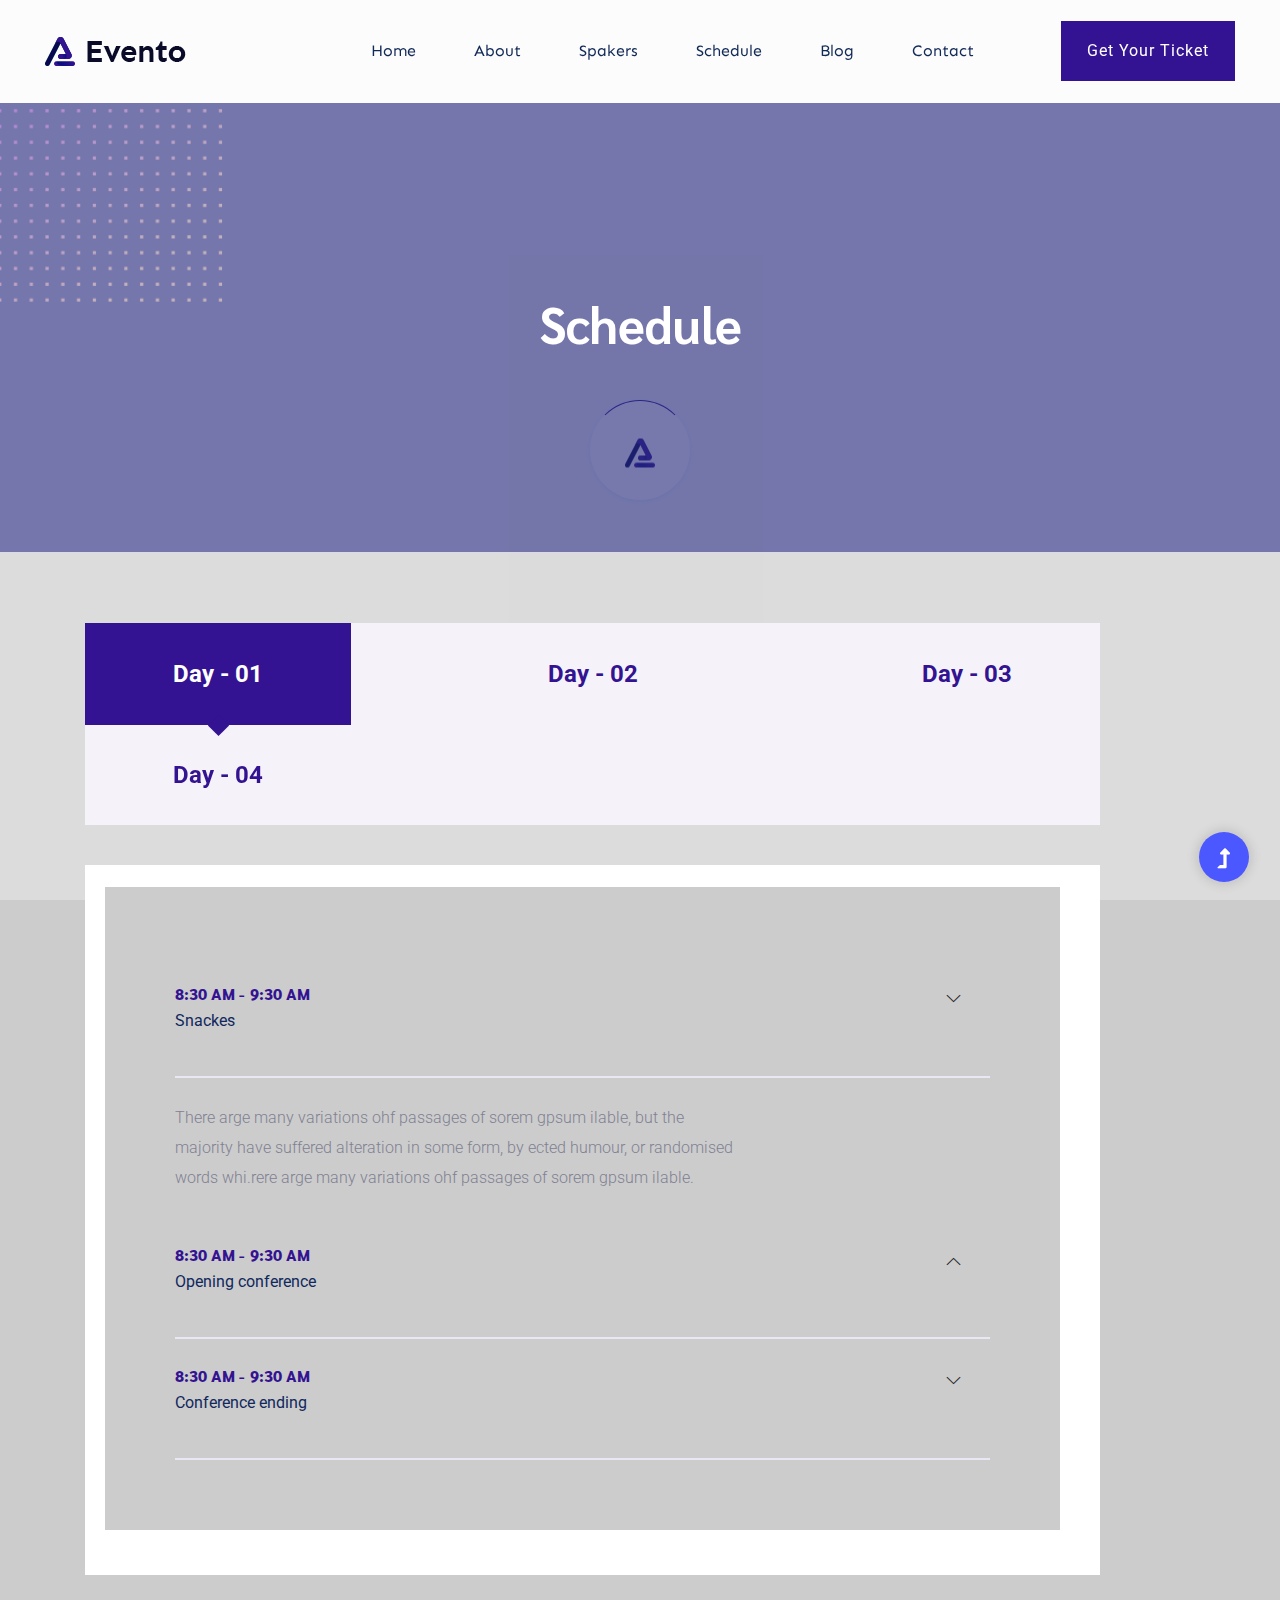
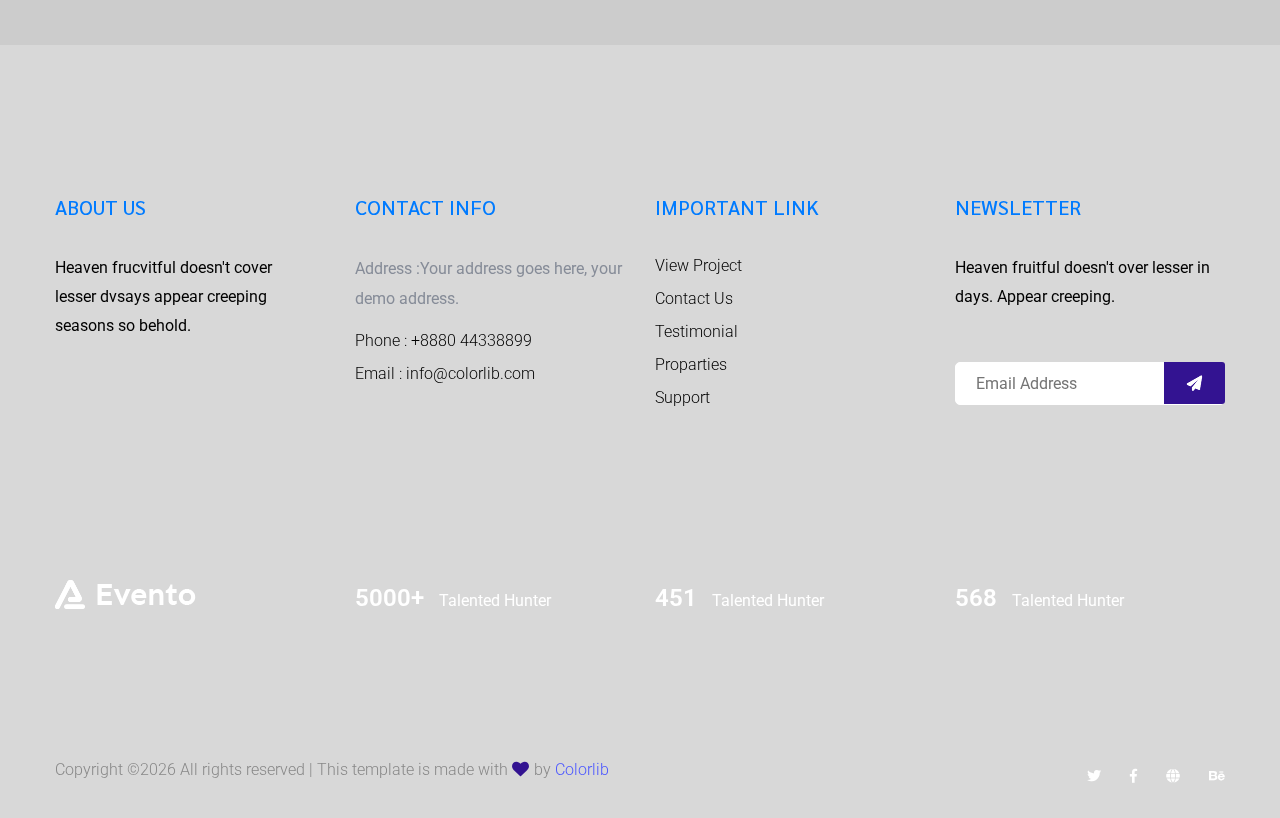
<file: schedule.html>
<!doctype html>
<html class="no-js" lang="zxx">
<head>
    <meta charset="utf-8">
    <meta http-equiv="x-ua-compatible" content="ie=edge">
    <title> Event HTML-5 Template </title>
    <meta name="description" content="">
    <meta name="viewport" content="width=device-width, initial-scale=1">
    <link rel="manifest" href="site.webmanifest">
    <link rel="shortcut icon" type="image/x-icon" href="assets/img/favicon.ico">

	<!-- CSS here -->
	<link rel="stylesheet" href="assets/css/bootstrap.min.css">
	<link rel="stylesheet" href="assets/css/owl.carousel.min.css">
	<link rel="stylesheet" href="assets/css/slicknav.css">
    <link rel="stylesheet" href="assets/css/flaticon.css">
    <link rel="stylesheet" href="assets/css/gijgo.css">
	<link rel="stylesheet" href="assets/css/animate.min.css">
	<link rel="stylesheet" href="assets/css/magnific-popup.css">
	<link rel="stylesheet" href="assets/css/fontawesome-all.min.css">
	<link rel="stylesheet" href="assets/css/themify-icons.css">
	<link rel="stylesheet" href="assets/css/slick.css">
	<link rel="stylesheet" href="assets/css/nice-select.css">
	<link rel="stylesheet" href="assets/css/style.css">
</head>
<body>
    <!-- ? Preloader Start -->
    <div id="preloader-active">
        <div class="preloader d-flex align-items-center justify-content-center">
            <div class="preloader-inner position-relative">
                <div class="preloader-circle"></div>
                <div class="preloader-img pere-text">
                    <img src="assets/img/logo/loder.png" alt="">
                </div>
            </div>
        </div>
    </div>
    <!-- Preloader Start -->
<header>
    <!--? Header Start -->
    <div class="header-area">
        <div class="main-header header-sticky">
            <div class="container-fluid">
                <div class="row align-items-center">
                    <!-- Logo -->
                    <div class="col-xl-2 col-lg-2 col-md-1">
                        <div class="logo">
                            <a href="index.html"><img src="assets/img/logo/logo.png" alt=""></a>
                        </div>
                    </div>
                    <div class="col-xl-10 col-lg-10 col-md-10">
                        <div class="menu-main d-flex align-items-center justify-content-end">
                            <!-- Main-menu -->
                            <div class="main-menu f-right d-none d-lg-block">
                                <nav>
                                    <ul id="navigation">
                                        <li><a href="index.html">Home</a></li>
                                        <li><a href="about.html">About</a></li>
                                        <li><a href="spakers.html">Spakers</a></li>
                                        <li><a href="schedule.html">Schedule</a></li>
                                        <li><a href="blog.html">Blog</a>
                                            <ul class="submenu">
                                                <li><a href="blog.html">Blog</a></li>
                                                <li><a href="blog_details.html">Blog Details</a></li>
                                                <li><a href="elements.html">Element</a></li>
                                            </ul>
                                        </li>
                                        <li><a href="contact.html">Contact</a></li>
                                    </ul>
                                </nav>
                            </div>
                            <div class="header-right-btn f-right d-none d-lg-block ml-30">
                                <a href="#" class="btn header-btn">Get Your Ticket</a>
                            </div>
                        </div>
                    </div>   
                    <!-- Mobile Menu -->
                    <div class="col-12">
                        <div class="mobile_menu d-block d-lg-none"></div>
                    </div>
                </div>
            </div>
        </div>
    </div>
    <!-- Header End -->
</header>
<main>
    <!--? Hero Start -->
    <div class="slider-area2">
        <div class="slider-height2 d-flex align-items-center">
            <div class="container">
                <div class="row">
                    <div class="col-xl-12">
                        <div class="hero-cap text-center">
                            <h2>Schedule</h2>
                        </div>
                    </div>
                </div>
            </div>
        </div>
    </div>
    <!-- Hero End -->
    <!--? accordion -->
    <section class="accordion fix section-padding30">
        <div class="container">
            <div class="row ">
               <div class="col-lg-11">
                    <div class="properties__button mb-40">
                        <!--Nav Button  -->
                        <nav>                                                                         
                            <div class="nav nav-tabs" id="nav-tab" role="tablist">
                                <a class="nav-item nav-link active" id="nav-home-tab" data-toggle="tab" href="#nav-home" role="tab" aria-controls="nav-home" aria-selected="true">Day - 01</a>
                                <a class="nav-item nav-link" id="nav-profile-tab" data-toggle="tab" href="#nav-profile" role="tab" aria-controls="nav-profile" aria-selected="false"> Day - 02</a>
                                <a class="nav-item nav-link" id="nav-contact-tab" data-toggle="tab" href="#nav-contact" role="tab" aria-controls="nav-contact" aria-selected="false"> Day - 03 </a>
                                <a class="nav-item nav-link" id="nav-dinner-tab" data-toggle="tab" href="#nav-dinner" role="tab" aria-controls="nav-dinner" aria-selected="false"> Day - 04 </a>
                            </div>
                        </nav>
                        <!--End Nav Button  -->
                    </div>
               </div>
            </div>
        </div>
        <div class="container">
            <!-- Nav Card -->
            <div class="tab-content" id="nav-tabContent">
                <!-- card one -->
                <div class="tab-pane fade show active" id="nav-home" role="tabpanel" aria-labelledby="nav-home-tab">
                   <div class="row">
                        <div class="col-lg-11">
                            <div class="accordion-wrapper">
                                <div class="accordion" id="accordionExample">
                                    <!-- single-one -->
                                    <div class="card">
                                        <div class="card-header" id="headingTwo">
                                            <h2 class="mb-0">
                                                <a href="#" class="btn-link collapsed" data-toggle="collapse" data-target="#collapseTwo" aria-expanded="false" aria-controls="collapseTwo">
                                                    <span>8:30 AM - 9:30 AM</span>
                                                    <p>Snackes</p>
                                                </a> 
                                            </h2>
                                        </div>
                                        <div id="collapseTwo" class="collapse show" aria-labelledby="headingTwo" data-parent="#accordionExample">
                                            <div class="card-body">
                                                There arge many variations ohf passages of sorem gpsum ilable, but the majority have suffered alteration in some form, by ected humour, or randomised words whi.rere arge many variations ohf passages of sorem gpsum ilable.
                                            </div>
                                        </div>
                                    </div>
                                    <!-- single-two -->
                                    <div class="card">
                                        <div class="card-header" id="headingOne">
                                            <h2 class="mb-0">
                                                <a href="#" class="btn-link" data-toggle="collapse" data-target="#collapseOne" aria-expanded="true" aria-controls="collapseOne">
                                                    <span>8:30 AM - 9:30 AM</span>
                                                    <p>Opening conference</p>
                                                </a>
                                            </h2>
                                        </div>
                                        <div id="collapseOne" class="collapse" aria-labelledby="headingOne" data-parent="#accordionExample">
                                            <div class="card-body">
                                                There arge many variations ohf passages of sorem gpsum ilable, but the majority have suffered alteration in some form, by ected humour, or randomised words whi.rere arge many variations ohf passages of sorem gpsum ilable.
                                            </div>
                                        </div>
                                    </div>
                                    <!-- single-three -->
                                    <div class="card">
                                        <div class="card-header" id="headingThree">
                                            <h2 class="mb-0">
                                                <a href="#" class="btn-link collapsed" data-toggle="collapse" data-target="#collapseThree" aria-expanded="false" aria-controls="collapseThree">
                                                    <span>8:30 AM - 9:30 AM</span>
                                                    <p>Conference ending</p>
                                                </a>
                                            </h2>
                                        </div>
                                        <div id="collapseThree" class="collapse" aria-labelledby="headingThree" data-parent="#accordionExample">
                                            <div class="card-body">
                                                There arge many variations ohf passages of sorem gpsum ilable, but the majority have suffered alteration in some form, by ected humour, or randomised words whi.rere arge many variations ohf passages of sorem gpsum ilable.
                                            </div>
                                        </div>
                                    </div>
                                </div>
                            </div>
                        </div>
                   </div>
                </div>
                <!-- Card two -->
                <div class="tab-pane fade" id="nav-profile" role="tabpanel" aria-labelledby="nav-profile-tab">
                    <div class="row">
                        <div class="col-lg-11">
                            <div class="accordion-wrapper">
                                <div class="accordion" id="accordionExample">
                                    <!-- single-one -->
                                    <div class="card">
                                        <div class="card-header" id="headingTwo">
                                            <h2 class="mb-0">
                                                <a href="#" class="btn-link collapsed" data-toggle="collapse" data-target="#collapseTwo2" aria-expanded="false" aria-controls="collapseTwo2">
                                                    <span>8:30 AM - 9:30 AM</span>
                                                    <p>Snackes</p>
                                                </a> 
                                            </h2>
                                        </div>
                                        <div id="collapseTwo2" class="collapse show" aria-labelledby="headingTwo" data-parent="#accordionExample">
                                            <div class="card-body">
                                                There arge many variations ohf passages of sorem gpsum ilable, but the majority have suffered alteration in some form, by ected humour, or randomised words whi.rere arge many variations ohf passages of sorem gpsum ilable.
                                            </div>
                                        </div>
                                    </div>
                                    <!-- single-two -->
                                    <div class="card">
                                        <div class="card-header" id="headingOne">
                                            <h2 class="mb-0">
                                                <a href="#" class="btn-link" data-toggle="collapse" data-target="#collapseOne1" aria-expanded="true" aria-controls="collapseOne1">
                                                    <span>8:30 AM - 9:30 AM</span>
                                                    <p>Opening conference</p>
                                                </a>
                                            </h2>
                                        </div>
                                        <div id="collapseOne1" class="collapse" aria-labelledby="headingOne" data-parent="#accordionExample">
                                            <div class="card-body">
                                                There arge many variations ohf passages of sorem gpsum ilable, but the majority have suffered alteration in some form, by ected humour, or randomised words whi.rere arge many variations ohf passages of sorem gpsum ilable.
                                            </div>
                                        </div>
                                    </div>
                                    <!-- single-three -->
                                    <div class="card">
                                        <div class="card-header" id="headingThree">
                                            <h2 class="mb-0">
                                                <a href="#" class="btn-link collapsed" data-toggle="collapse" data-target="#collapseThree3" aria-expanded="false" aria-controls="collapseThree3">
                                                    <span>8:30 AM - 9:30 AM</span>
                                                    <p>Conference ending</p>
                                                </a>
                                            </h2>
                                        </div>
                                        <div id="collapseThree3" class="collapse" aria-labelledby="headingThree" data-parent="#accordionExample">
                                            <div class="card-body">
                                                There arge many variations ohf passages of sorem gpsum ilable, but the majority have suffered alteration in some form, by ected humour, or randomised words whi.rere arge many variations ohf passages of sorem gpsum ilable.
                                            </div>
                                        </div>
                                    </div>
                                </div>
                            </div>
                        </div>
                    </div>
                </div>
                <!-- Card three -->
                <div class="tab-pane fade" id="nav-contact" role="tabpanel" aria-labelledby="nav-contact-tab">
                    <div class="row">
                            <div class="col-lg-11">
                                <div class="accordion-wrapper">
                                    <div class="accordion" id="accordionExample">
                                        <!-- single-one -->
                                        <div class="card">
                                            <div class="card-header" id="headingTwo">
                                                <h2 class="mb-0">
                                                    <a href="#" class="btn-link collapsed" data-toggle="collapse" data-target="#collapseTwo01" aria-expanded="false" aria-controls="collapseTwo01">
                                                        <span>8:30 AM - 9:30 AM</span>
                                                        <p>Snackes</p>
                                                    </a> 
                                                </h2>
                                            </div>
                                            <div id="collapseTwo01" class="collapse show" aria-labelledby="headingTwo" data-parent="#accordionExample">
                                                <div class="card-body">
                                                    There arge many variations ohf passages of sorem gpsum ilable, but the majority have suffered alteration in some form, by ected humour, or randomised words whi.rere arge many variations ohf passages of sorem gpsum ilable.
                                                </div>
                                            </div>
                                        </div>
                                        <!-- single-two -->
                                        <div class="card">
                                            <div class="card-header" id="headingOne">
                                                <h2 class="mb-0">
                                                    <a href="#" class="btn-link" data-toggle="collapse" data-target="#collapseOne02" aria-expanded="true" aria-controls="collapseOne02">
                                                        <span>8:30 AM - 9:30 AM</span>
                                                        <p>Opening conference</p>
                                                    </a>
                                                </h2>
                                            </div>
                                            <div id="collapseOne02" class="collapse" aria-labelledby="headingOne" data-parent="#accordionExample">
                                                <div class="card-body">
                                                    There arge many variations ohf passages of sorem gpsum ilable, but the majority have suffered alteration in some form, by ected humour, or randomised words whi.rere arge many variations ohf passages of sorem gpsum ilable.
                                                </div>
                                            </div>
                                        </div>
                                        <!-- single-three -->
                                        <div class="card">
                                            <div class="card-header" id="headingThree">
                                                <h2 class="mb-0">
                                                    <a href="#" class="btn-link collapsed" data-toggle="collapse" data-target="#collapseThree03" aria-expanded="false" aria-controls="collapseThree03">
                                                        <span>8:30 AM - 9:30 AM</span>
                                                        <p>Conference ending</p>
                                                    </a>
                                                </h2>
                                            </div>
                                            <div id="collapseThree03" class="collapse" aria-labelledby="headingThree" data-parent="#accordionExample">
                                                <div class="card-body">
                                                    There arge many variations ohf passages of sorem gpsum ilable, but the majority have suffered alteration in some form, by ected humour, or randomised words whi.rere arge many variations ohf passages of sorem gpsum ilable.
                                                </div>
                                            </div>
                                        </div>
                                    </div>
                                </div>
                            </div>
                    </div>
                </div>
                <!-- Card Four -->
                <div class="tab-pane fade" id="nav-dinner" role="tabpanel" aria-labelledby="nav-dinner">
                    <div class="row">
                            <div class="col-lg-11">
                                <div class="accordion-wrapper">
                                    <div class="accordion" id="accordionExample">
                                        <!-- single-one -->
                                        <div class="card">
                                            <div class="card-header" id="headingTwo">
                                                <h2 class="mb-0">
                                                    <a href="#" class="btn-link collapsed" data-toggle="collapse" data-target="#collapseTwo10" aria-expanded="false" aria-controls="collapseTwo10">
                                                        <span>8:30 AM - 9:30 AM</span>
                                                        <p>Snackes</p>
                                                    </a> 
                                                </h2>
                                            </div>
                                            <div id="collapseTwo10" class="collapse show" aria-labelledby="headingTwo" data-parent="#accordionExample">
                                                <div class="card-body">
                                                    There arge many variations ohf passages of sorem gpsum ilable, but the majority have suffered alteration in some form, by ected humour, or randomised words whi.rere arge many variations ohf passages of sorem gpsum ilable.
                                                </div>
                                            </div>
                                        </div>
                                        <!-- single-two -->
                                        <div class="card">
                                            <div class="card-header" id="headingOne">
                                                <h2 class="mb-0">
                                                    <a href="#" class="btn-link" data-toggle="collapse" data-target="#collapseOne20" aria-expanded="true" aria-controls="collapseOne20">
                                                        <span>8:30 AM - 9:30 AM</span>
                                                        <p>Opening conference</p>
                                                    </a>
                                                </h2>
                                            </div>
                                            <div id="collapseOne20" class="collapse" aria-labelledby="headingOne" data-parent="#accordionExample">
                                                <div class="card-body">
                                                    There arge many variations ohf passages of sorem gpsum ilable, but the majority have suffered alteration in some form, by ected humour, or randomised words whi.rere arge many variations ohf passages of sorem gpsum ilable.
                                                </div>
                                            </div>
                                        </div>
                                        <!-- single-three -->
                                        <div class="card">
                                            <div class="card-header" id="headingThree">
                                                <h2 class="mb-0">
                                                    <a href="#" class="btn-link collapsed" data-toggle="collapse" data-target="#collapseThree30" aria-expanded="false" aria-controls="collapseThree30">
                                                        <span>8:30 AM - 9:30 AM</span>
                                                        <p>Conference ending</p>
                                                    </a>
                                                </h2>
                                            </div>
                                            <div id="collapseThree30" class="collapse" aria-labelledby="headingThree" data-parent="#accordionExample">
                                                <div class="card-body">
                                                    There arge many variations ohf passages of sorem gpsum ilable, but the majority have suffered alteration in some form, by ected humour, or randomised words whi.rere arge many variations ohf passages of sorem gpsum ilable.
                                                </div>
                                            </div>
                                        </div>
                                    </div>
                                </div>
                            </div>
                    </div>
                </div>
            </div>
            <!-- End Nav Card -->
        </div>
    </section>
    <!-- accordion End -->
    </main>
    <footer>
        <!-- Footer Start-->
        <div class="footer-area footer-padding">
            <div class="container">
                <div class="row d-flex justify-content-between">
                    <div class="col-xl-3 col-lg-3 col-md-4 col-sm-6">
                       <div class="single-footer-caption mb-50">
                         <div class="single-footer-caption mb-30">
                             <div class="footer-tittle">
                                 <h4>About Us</h4>
                                 <div class="footer-pera">
                                     <p>Heaven frucvitful doesn't cover lesser dvsays appear creeping seasons so behold.</p>
                                </div>
                             </div>
                         </div>
                       </div>
                    </div>
                    <div class="col-xl-3 col-lg-3 col-md-4 col-sm-5">
                        <div class="single-footer-caption mb-50">
                            <div class="footer-tittle">
                                <h4>Contact Info</h4>
                                <ul>
                                    <li>
                                        <p>Address :Your address goes here, your demo address.</p>
                                    </li>
                                    <li><a href="#">Phone : +8880 44338899</a></li>
                                    <li><a href="#">Email : info@colorlib.com</a></li>
                                </ul>
                            </div>
                        </div>
                    </div>
                    <div class="col-xl-3 col-lg-3 col-md-4 col-sm-5">
                        <div class="single-footer-caption mb-50">
                            <div class="footer-tittle">
                                <h4>Important Link</h4>
                                <ul>
                                    <li><a href="#"> View Project</a></li>
                                    <li><a href="#">Contact Us</a></li>
                                    <li><a href="#">Testimonial</a></li>
                                    <li><a href="#">Proparties</a></li>
                                    <li><a href="#">Support</a></li>
                                </ul>
                            </div>
                        </div>
                    </div>
                    <div class="col-xl-3 col-lg-3 col-md-6 col-sm-5">
                        <div class="single-footer-caption mb-50">
                            <div class="footer-tittle">
                                <h4>Newsletter</h4>
                                <div class="footer-pera footer-pera2">
                                 <p>Heaven fruitful doesn't over lesser in days. Appear creeping.</p>
                             </div>
                             <!-- Form -->
                             <div class="footer-form" >
                                 <div id="mc_embed_signup">
                                     <form target="_blank" action="https://spondonit.us12.list-manage.com/subscribe/post?u=1462626880ade1ac87bd9c93a&amp;id=92a4423d01"
                                     method="get" class="subscribe_form relative mail_part">
                                         <input type="email" name="email" id="newsletter-form-email" placeholder="Email Address"
                                         class="placeholder hide-on-focus" onfocus="this.placeholder = ''"
                                         onblur="this.placeholder = ' Email Address '">
                                         <div class="form-icon">
                                             <button type="submit" name="submit" id="newsletter-submit"
                                             class="email_icon newsletter-submit button-contactForm"><img src="assets/img/gallery/form.png" alt=""></button>
                                         </div>
                                         <div class="mt-10 info"></div>
                                     </form>
                                 </div>
                             </div>
                            </div>
                        </div>
                    </div>
                </div>
               <!--  -->
               <div class="row footer-wejed justify-content-between">
                    <div class="col-xl-3 col-lg-3 col-md-4 col-sm-6">
                        <!-- logo -->
                        <div class="footer-logo mb-20">
                        <a href="index.html"><img src="assets/img/logo/logo2_footer.png" alt=""></a>
                        </div>
                    </div>
                    <div class="col-xl-3 col-lg-3 col-md-4 col-sm-5">
                    <div class="footer-tittle-bottom">
                        <span>5000+</span>
                        <p>Talented Hunter</p>
                    </div>
                    </div>
                    <div class="col-xl-3 col-lg-3 col-md-4 col-sm-5">
                        <div class="footer-tittle-bottom">
                            <span>451</span>
                            <p>Talented Hunter</p>
                        </div>
                    </div>
                    <div class="col-xl-3 col-lg-3 col-md-4 col-sm-5">
                        <!-- Footer Bottom Tittle -->
                        <div class="footer-tittle-bottom">
                            <span>568</span>
                            <p>Talented Hunter</p>
                        </div>
                    </div>
               </div>
            </div>
        </div>
        <!-- footer-bottom area -->
        <div class="footer-bottom-area footer-bg">
            <div class="container">
                <div class="footer-border">
                     <div class="row d-flex justify-content-between align-items-center">
                         <div class="col-xl-10 col-lg-8 ">
                             <div class="footer-copy-right">
                                 <p><!-- Link back to Colorlib can't be removed. Template is licensed under CC BY 3.0. -->
  Copyright &copy;<script>document.write(new Date().getFullYear());</script> All rights reserved | This template is made with <i class="fa fa-heart" aria-hidden="true"></i> by <a href="https://colorlib.com" target="_blank">Colorlib</a>
  <!-- Link back to Colorlib can't be removed. Template is licensed under CC BY 3.0. --></p>
                             </div>
                         </div>
                         <div class="col-xl-2 col-lg-4">
                             <div class="footer-social f-right">
                                <a href="#"><i class="fab fa-twitter"></i></a>
                                <a href="https://www.facebook.com/sai4ull"><i class="fab fa-facebook-f"></i></a>
                                <a href="#"><i class="fas fa-globe"></i></a>
                                <a href="#"><i class="fab fa-behance"></i></a>
                             </div>
                         </div>
                     </div>
                </div>
            </div>
        </div>
        <!-- Footer End-->
    </footer>
    <!-- Scroll Up -->
    <div id="back-top" >
        <a title="Go to Top" href="#"> <i class="fas fa-level-up-alt"></i></a>
    </div>

    <!-- JS here -->

    <script src="./assets/js/vendor/modernizr-3.5.0.min.js"></script>
    <!-- Jquery, Popper, Bootstrap -->
    <script src="./assets/js/vendor/jquery-1.12.4.min.js"></script>
    <script src="./assets/js/popper.min.js"></script>
    <script src="./assets/js/bootstrap.min.js"></script>
    <!-- Jquery Mobile Menu -->
    <script src="./assets/js/jquery.slicknav.min.js"></script>

    <!-- Jquery Slick , Owl-Carousel Plugins -->
    <script src="./assets/js/owl.carousel.min.js"></script>
    <script src="./assets/js/slick.min.js"></script>
    <!-- One Page, Animated-HeadLin -->
    <script src="./assets/js/wow.min.js"></script>
    <script src="./assets/js/animated.headline.js"></script>
    <script src="./assets/js/jquery.magnific-popup.js"></script>

    <!-- Date Picker -->
    <script src="./assets/js/gijgo.min.js"></script>
    <!-- Nice-select, sticky -->
    <script src="./assets/js/jquery.nice-select.min.js"></script>
    <script src="./assets/js/jquery.sticky.js"></script>
    
    <!-- counter , waypoint -->
    <script src="./assets/js/jquery.counterup.min.js"></script>
    <script src="./assets/js/waypoints.min.js"></script>
    <script src="./assets/js/jquery.countdown.min.js"></script>
    <!-- contact js -->
    <script src="./assets/js/contact.js"></script>
    <script src="./assets/js/jquery.form.js"></script>
    <script src="./assets/js/jquery.validate.min.js"></script>
    <script src="./assets/js/mail-script.js"></script>
    <script src="./assets/js/jquery.ajaxchimp.min.js"></script>
    
    <!-- Jquery Plugins, main Jquery -->	
    <script src="./assets/js/plugins.js"></script>
    <script src="./assets/js/main.js"></script>
    
    </body>
</html>
</file>
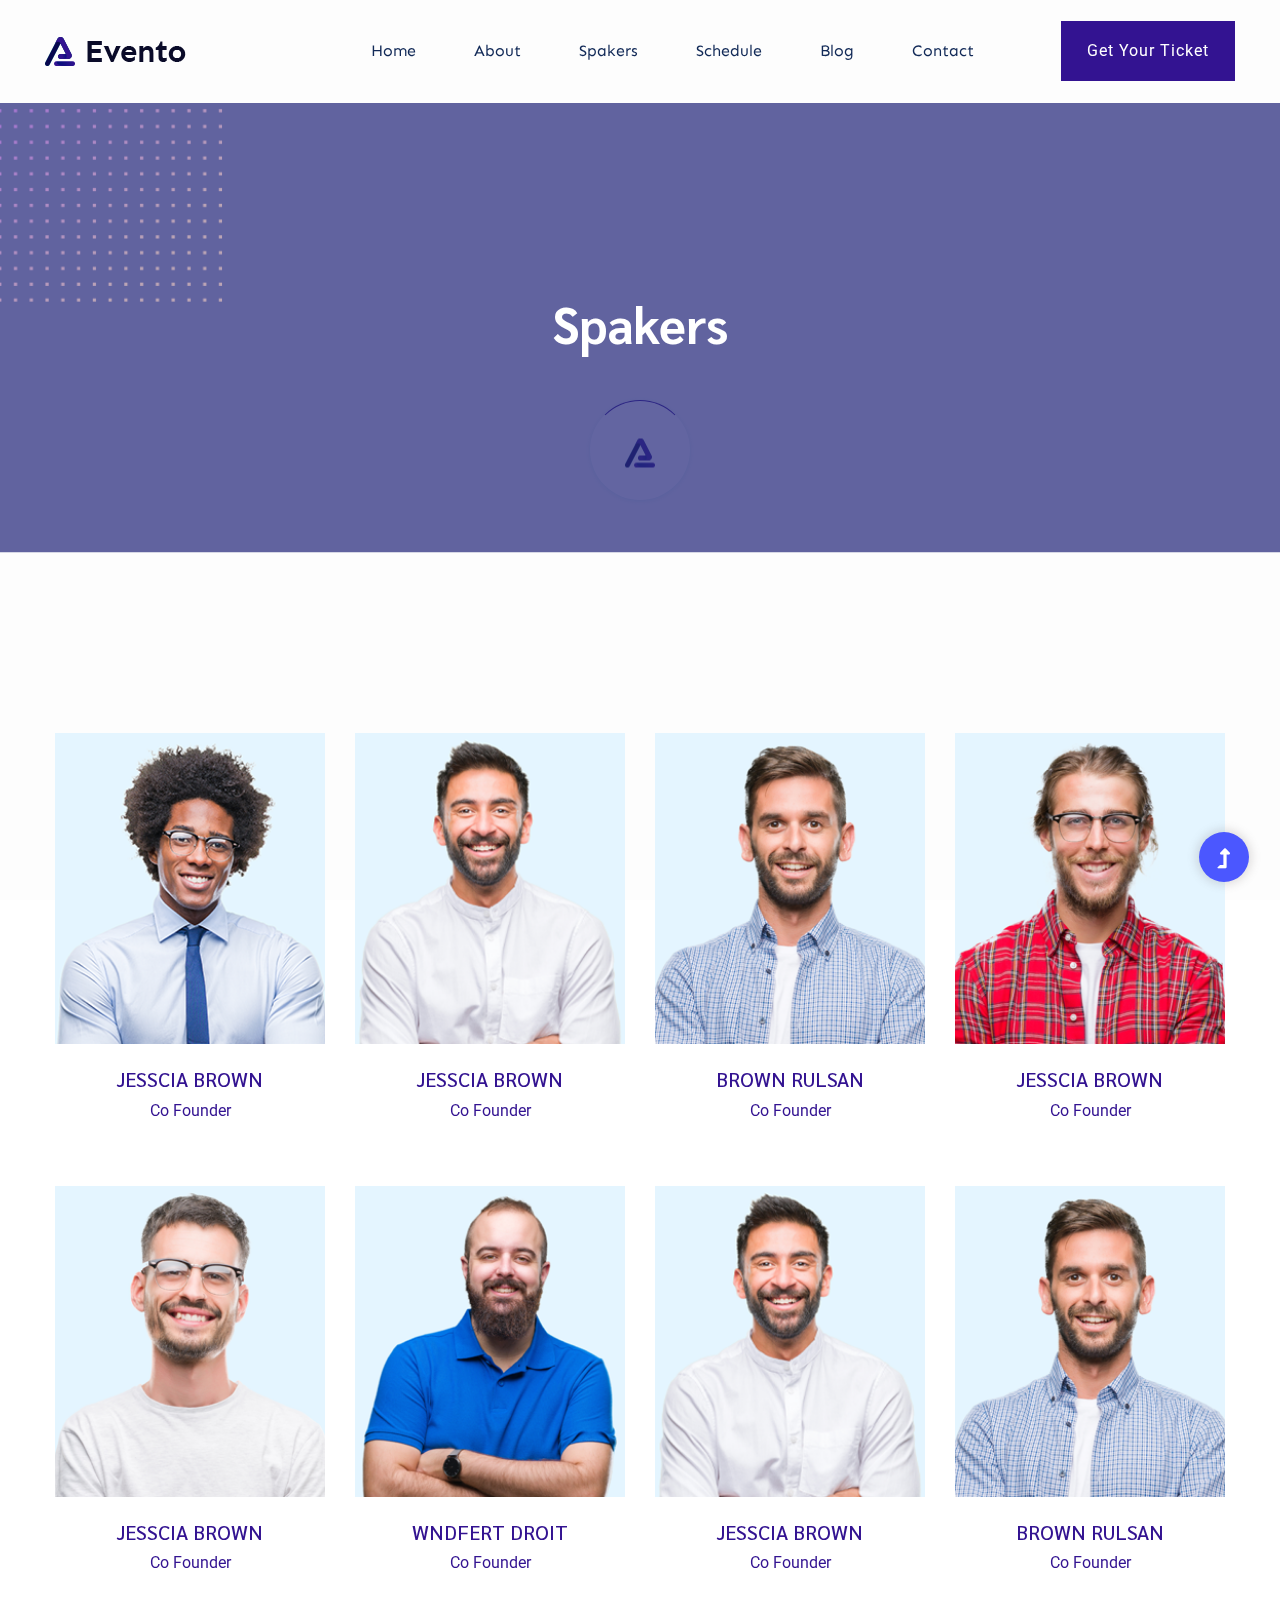
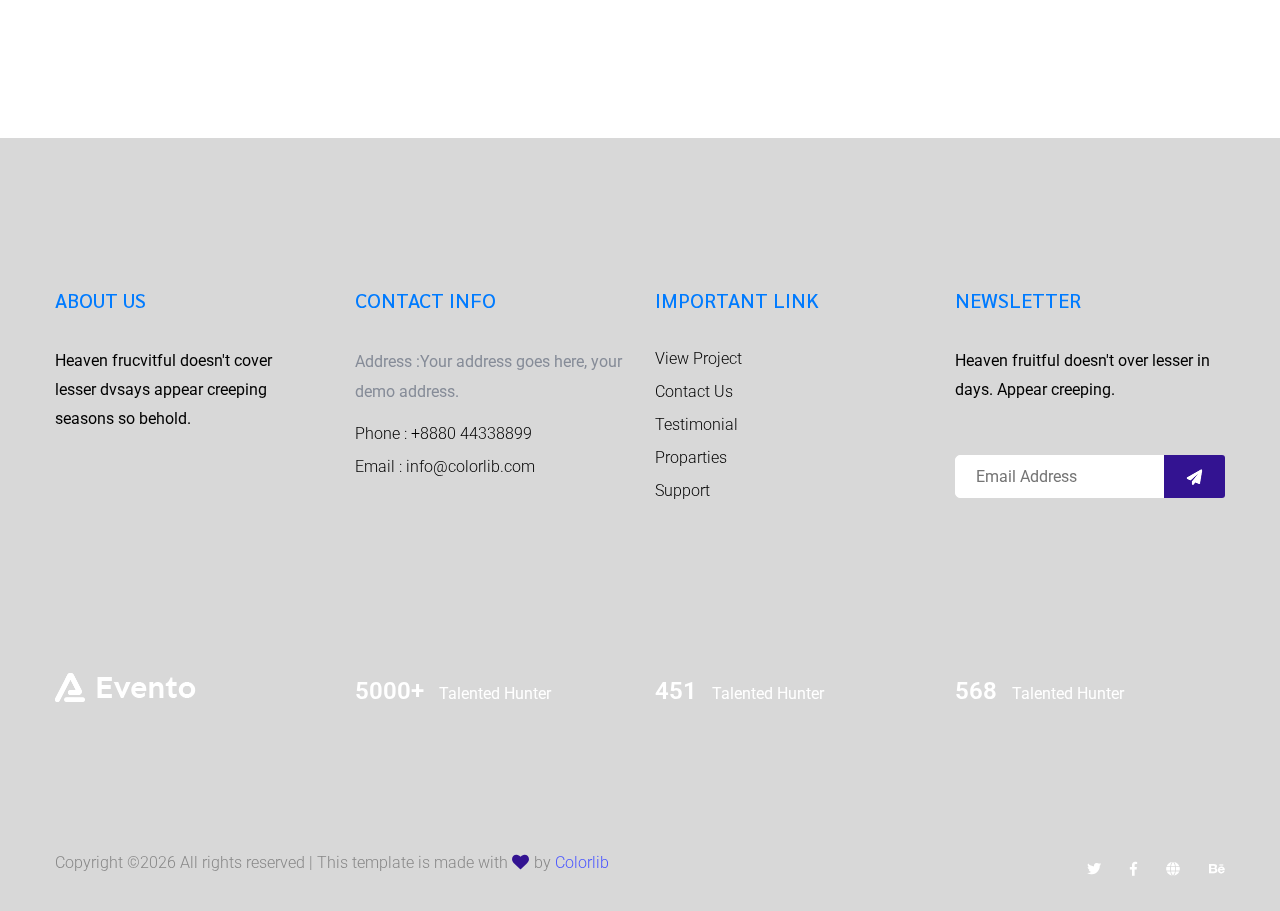
<file: spakers.html>
<!doctype html>
<html class="no-js" lang="zxx">
<head>
    <meta charset="utf-8">
    <meta http-equiv="x-ua-compatible" content="ie=edge">
    <title> Event HTML-5 Template </title>
    <meta name="description" content="">
    <meta name="viewport" content="width=device-width, initial-scale=1">
    <link rel="manifest" href="site.webmanifest">
    <link rel="shortcut icon" type="image/x-icon" href="assets/img/favicon.ico">

	<!-- CSS here -->
	<link rel="stylesheet" href="assets/css/bootstrap.min.css">
	<link rel="stylesheet" href="assets/css/owl.carousel.min.css">
	<link rel="stylesheet" href="assets/css/slicknav.css">
    <link rel="stylesheet" href="assets/css/flaticon.css">
    <link rel="stylesheet" href="assets/css/gijgo.css">
	<link rel="stylesheet" href="assets/css/animate.min.css">
	<link rel="stylesheet" href="assets/css/magnific-popup.css">
	<link rel="stylesheet" href="assets/css/fontawesome-all.min.css">
	<link rel="stylesheet" href="assets/css/themify-icons.css">
	<link rel="stylesheet" href="assets/css/slick.css">
	<link rel="stylesheet" href="assets/css/nice-select.css">
	<link rel="stylesheet" href="assets/css/style.css">
</head>
<body>
    <!-- ? Preloader Start -->
    <div id="preloader-active">
        <div class="preloader d-flex align-items-center justify-content-center">
            <div class="preloader-inner position-relative">
                <div class="preloader-circle"></div>
                <div class="preloader-img pere-text">
                    <img src="assets/img/logo/loder.png" alt="">
                </div>
            </div>
        </div>
    </div>
    <!-- Preloader Start -->
<header>
    <!--? Header Start -->
    <div class="header-area">
        <div class="main-header header-sticky">
            <div class="container-fluid">
                <div class="row align-items-center">
                    <!-- Logo -->
                    <div class="col-xl-2 col-lg-2 col-md-1">
                        <div class="logo">
                            <a href="index.html"><img src="assets/img/logo/logo.png" alt=""></a>
                        </div>
                    </div>
                    <div class="col-xl-10 col-lg-10 col-md-10">
                        <div class="menu-main d-flex align-items-center justify-content-end">
                            <!-- Main-menu -->
                            <div class="main-menu f-right d-none d-lg-block">
                                <nav>
                                    <ul id="navigation">
                                        <li><a href="index.html">Home</a></li>
                                        <li><a href="about.html">About</a></li>
                                        <li><a href="spakers.html">Spakers</a></li>
                                        <li><a href="schedule.html">Schedule</a></li>
                                        <li><a href="blog.html">Blog</a>
                                            <ul class="submenu">
                                                <li><a href="blog.html">Blog</a></li>
                                                <li><a href="blog_details.html">Blog Details</a></li>
                                                <li><a href="elements.html">Element</a></li>
                                            </ul>
                                        </li>
                                        <li><a href="contact.html">Contact</a></li>
                                    </ul>
                                </nav>
                            </div>
                            <div class="header-right-btn f-right d-none d-lg-block ml-30">
                                <a href="#" class="btn header-btn">Get Your Ticket</a>
                            </div>
                        </div>
                    </div>   
                    <!-- Mobile Menu -->
                    <div class="col-12">
                        <div class="mobile_menu d-block d-lg-none"></div>
                    </div>
                </div>
            </div>
        </div>
    </div>
    <!-- Header End -->
</header>
<main>
    <!--? Hero Start -->
    <div class="slider-area2">
        <div class="slider-height2 d-flex align-items-center">
            <div class="container">
                <div class="row">
                    <div class="col-xl-12">
                        <div class="hero-cap text-center">
                            <h2>Spakers</h2>
                        </div>
                    </div>
                </div>
            </div>
        </div>
    </div>
    <!-- Hero End -->
    <!--? Brand Area Start -->
    <section class="team-area pt-180 pb-100">
        <div class="container">
            <div class="row">
                <div class="col-lg-3 col-md-4 col-sm-6">
                    <div class="single-team mb-30">
                        <div class="team-img">
                            <img src="assets/img/gallery/team1.png" alt="">
                            <!-- Blog Social -->
                            <ul class="team-social">
                                <li><a href="#"><i class="fab fa-facebook-f"></i></a></li>
                                <li><a href="#"><i class="fab fa-twitter"></i></a></li>
                                <li><a href="#"><i class="fas fa-globe"></i></a></li>
                            </ul>
                        </div>
                        <div class="team-caption team-caption2">
                            <h3><a href="#">Jesscia brown</a></h3>
                            <p> Co Founder</p>
                        </div>
                    </div>
                </div>
                <div class="col-lg-3 col-md-4 col-sm-6">
                    <div class="single-team mb-30">
                        <div class="team-img">
                            <img src="assets/img/gallery/team2.png" alt="">
                            <!-- Blog Social -->
                            <ul class="team-social">
                                <li><a href="#"><i class="fab fa-facebook-f"></i></a></li>
                                <li><a href="#"><i class="fab fa-twitter"></i></a></li>
                                <li><a href="#"><i class="fas fa-globe"></i></a></li>
                            </ul>
                        </div>
                        <div class="team-caption team-caption2">
                            <h3><a href="#">Jesscia brown</a></h3>
                            <p> Co Founder</p>
                        </div>
                    </div>
                </div>
                <div class="col-lg-3 col-md-4 col-sm-6">
                    <div class="single-team mb-30">
                        <div class="team-img">
                            <img src="assets/img/gallery/team3.png" alt="">
                            <!-- Blog Social -->
                            <ul class="team-social">
                                <li><a href="#"><i class="fab fa-facebook-f"></i></a></li>
                                <li><a href="#"><i class="fab fa-twitter"></i></a></li>
                                <li><a href="#"><i class="fas fa-globe"></i></a></li>
                            </ul>
                        </div>
                        <div class="team-caption team-caption2">
                            <h3><a href="#">brown Rulsan</a></h3>
                            <p> Co Founder</p>
                        </div>
                    </div>
                </div>
                <div class="col-lg-3 col-md-4 col-sm-6">
                    <div class="single-team mb-30">
                        <div class="team-img">
                            <img src="assets/img/gallery/team4.png" alt="">
                            <!-- Blog Social -->
                            <ul class="team-social">
                                <li><a href="#"><i class="fab fa-facebook-f"></i></a></li>
                                <li><a href="#"><i class="fab fa-twitter"></i></a></li>
                                <li><a href="#"><i class="fas fa-globe"></i></a></li>
                            </ul>
                        </div>
                        <div class="team-caption team-caption2">
                            <h3><a href="#">Jesscia brown</a></h3>
                            <p> Co Founder</p>
                        </div>
                    </div>
                </div>
                <div class="col-lg-3 col-md-4 col-sm-6">
                    <div class="single-team mb-30">
                        <div class="team-img">
                            <img src="assets/img/gallery/team5.png" alt="">
                            <!-- Blog Social -->
                            <ul class="team-social">
                                <li><a href="#"><i class="fab fa-facebook-f"></i></a></li>
                                <li><a href="#"><i class="fab fa-twitter"></i></a></li>
                                <li><a href="#"><i class="fas fa-globe"></i></a></li>
                            </ul>
                        </div>
                        <div class="team-caption team-caption2">
                            <h3><a href="#">Jesscia brown</a></h3>
                            <p> Co Founder</p>
                        </div>
                    </div>
                </div>
                <div class="col-lg-3 col-md-4 col-sm-6">
                    <div class="single-team mb-30">
                        <div class="team-img">
                            <img src="assets/img/gallery/team6.png" alt="">
                            <!-- Blog Social -->
                            <ul class="team-social">
                                <li><a href="#"><i class="fab fa-facebook-f"></i></a></li>
                                <li><a href="#"><i class="fab fa-twitter"></i></a></li>
                                <li><a href="#"><i class="fas fa-globe"></i></a></li>
                            </ul>
                        </div>
                        <div class="team-caption team-caption2">
                            <h3><a href="#">wndfert droit</a></h3>
                            <p> Co Founder</p>
                        </div>
                    </div>
                </div>
                <div class="col-lg-3 col-md-4 col-sm-6">
                    <div class="single-team mb-30">
                        <div class="team-img">
                            <img src="assets/img/gallery/team2.png" alt="">
                            <!-- Blog Social -->
                            <ul class="team-social">
                                <li><a href="#"><i class="fab fa-facebook-f"></i></a></li>
                                <li><a href="#"><i class="fab fa-twitter"></i></a></li>
                                <li><a href="#"><i class="fas fa-globe"></i></a></li>
                            </ul>
                        </div>
                        <div class="team-caption team-caption2">
                            <h3><a href="#">Jesscia brown</a></h3>
                            <p> Co Founder</p>
                        </div>
                    </div>
                </div>
                <div class="col-lg-3 col-md-4 col-sm-6">
                    <div class="single-team mb-30">
                        <div class="team-img">
                            <img src="assets/img/gallery/team3.png" alt="">
                            <!-- Blog Social -->
                            <ul class="team-social">
                                <li><a href="#"><i class="fab fa-facebook-f"></i></a></li>
                                <li><a href="#"><i class="fab fa-twitter"></i></a></li>
                                <li><a href="#"><i class="fas fa-globe"></i></a></li>
                            </ul>
                        </div>
                        <div class="team-caption team-caption2">
                            <h3><a href="#">brown Rulsan</a></h3>
                            <p> Co Founder</p>
                        </div>
                    </div>
                </div>
            </div>
        </div>
    </section>
    <!-- Brand Area End --> 
    </main>
    <footer>
        <!-- Footer Start-->
        <div class="footer-area footer-padding">
            <div class="container">
                <div class="row d-flex justify-content-between">
                    <div class="col-xl-3 col-lg-3 col-md-4 col-sm-6">
                       <div class="single-footer-caption mb-50">
                         <div class="single-footer-caption mb-30">
                             <div class="footer-tittle">
                                 <h4>About Us</h4>
                                 <div class="footer-pera">
                                     <p>Heaven frucvitful doesn't cover lesser dvsays appear creeping seasons so behold.</p>
                                </div>
                             </div>
                         </div>
                       </div>
                    </div>
                    <div class="col-xl-3 col-lg-3 col-md-4 col-sm-5">
                        <div class="single-footer-caption mb-50">
                            <div class="footer-tittle">
                                <h4>Contact Info</h4>
                                <ul>
                                    <li>
                                        <p>Address :Your address goes here, your demo address.</p>
                                    </li>
                                    <li><a href="#">Phone : +8880 44338899</a></li>
                                    <li><a href="#">Email : info@colorlib.com</a></li>
                                </ul>
                            </div>
                        </div>
                    </div>
                    <div class="col-xl-3 col-lg-3 col-md-4 col-sm-5">
                        <div class="single-footer-caption mb-50">
                            <div class="footer-tittle">
                                <h4>Important Link</h4>
                                <ul>
                                    <li><a href="#"> View Project</a></li>
                                    <li><a href="#">Contact Us</a></li>
                                    <li><a href="#">Testimonial</a></li>
                                    <li><a href="#">Proparties</a></li>
                                    <li><a href="#">Support</a></li>
                                </ul>
                            </div>
                        </div>
                    </div>
                    <div class="col-xl-3 col-lg-3 col-md-6 col-sm-5">
                        <div class="single-footer-caption mb-50">
                            <div class="footer-tittle">
                                <h4>Newsletter</h4>
                                <div class="footer-pera footer-pera2">
                                 <p>Heaven fruitful doesn't over lesser in days. Appear creeping.</p>
                             </div>
                             <!-- Form -->
                             <div class="footer-form" >
                                 <div id="mc_embed_signup">
                                     <form target="_blank" action="https://spondonit.us12.list-manage.com/subscribe/post?u=1462626880ade1ac87bd9c93a&amp;id=92a4423d01"
                                     method="get" class="subscribe_form relative mail_part">
                                         <input type="email" name="email" id="newsletter-form-email" placeholder="Email Address"
                                         class="placeholder hide-on-focus" onfocus="this.placeholder = ''"
                                         onblur="this.placeholder = ' Email Address '">
                                         <div class="form-icon">
                                             <button type="submit" name="submit" id="newsletter-submit"
                                             class="email_icon newsletter-submit button-contactForm"><img src="assets/img/gallery/form.png" alt=""></button>
                                         </div>
                                         <div class="mt-10 info"></div>
                                     </form>
                                 </div>
                             </div>
                            </div>
                        </div>
                    </div>
                </div>
               <!--  -->
               <div class="row footer-wejed justify-content-between">
                    <div class="col-xl-3 col-lg-3 col-md-4 col-sm-6">
                        <!-- logo -->
                        <div class="footer-logo mb-20">
                        <a href="index.html"><img src="assets/img/logo/logo2_footer.png" alt=""></a>
                        </div>
                    </div>
                    <div class="col-xl-3 col-lg-3 col-md-4 col-sm-5">
                    <div class="footer-tittle-bottom">
                        <span>5000+</span>
                        <p>Talented Hunter</p>
                    </div>
                    </div>
                    <div class="col-xl-3 col-lg-3 col-md-4 col-sm-5">
                        <div class="footer-tittle-bottom">
                            <span>451</span>
                            <p>Talented Hunter</p>
                        </div>
                    </div>
                    <div class="col-xl-3 col-lg-3 col-md-4 col-sm-5">
                        <!-- Footer Bottom Tittle -->
                        <div class="footer-tittle-bottom">
                            <span>568</span>
                            <p>Talented Hunter</p>
                        </div>
                    </div>
               </div>
            </div>
        </div>
        <!-- footer-bottom area -->
        <div class="footer-bottom-area footer-bg">
            <div class="container">
                <div class="footer-border">
                     <div class="row d-flex justify-content-between align-items-center">
                         <div class="col-xl-10 col-lg-8 ">
                             <div class="footer-copy-right">
                                 <p><!-- Link back to Colorlib can't be removed. Template is licensed under CC BY 3.0. -->
  Copyright &copy;<script>document.write(new Date().getFullYear());</script> All rights reserved | This template is made with <i class="fa fa-heart" aria-hidden="true"></i> by <a href="https://colorlib.com" target="_blank">Colorlib</a>
  <!-- Link back to Colorlib can't be removed. Template is licensed under CC BY 3.0. --></p>
                             </div>
                         </div>
                         <div class="col-xl-2 col-lg-4">
                             <div class="footer-social f-right">
                                <a href="#"><i class="fab fa-twitter"></i></a>
                                <a href="https://www.facebook.com/sai4ull"><i class="fab fa-facebook-f"></i></a>
                                <a href="#"><i class="fas fa-globe"></i></a>
                                <a href="#"><i class="fab fa-behance"></i></a>
                             </div>
                         </div>
                     </div>
                </div>
            </div>
        </div>
        <!-- Footer End-->
    </footer>
    <!-- Scroll Up -->
    <div id="back-top" >
        <a title="Go to Top" href="#"> <i class="fas fa-level-up-alt"></i></a>
    </div>

    <!-- JS here -->

    <script src="./assets/js/vendor/modernizr-3.5.0.min.js"></script>
    <!-- Jquery, Popper, Bootstrap -->
    <script src="./assets/js/vendor/jquery-1.12.4.min.js"></script>
    <script src="./assets/js/popper.min.js"></script>
    <script src="./assets/js/bootstrap.min.js"></script>
    <!-- Jquery Mobile Menu -->
    <script src="./assets/js/jquery.slicknav.min.js"></script>

    <!-- Jquery Slick , Owl-Carousel Plugins -->
    <script src="./assets/js/owl.carousel.min.js"></script>
    <script src="./assets/js/slick.min.js"></script>
    <!-- One Page, Animated-HeadLin -->
    <script src="./assets/js/wow.min.js"></script>
    <script src="./assets/js/animated.headline.js"></script>
    <script src="./assets/js/jquery.magnific-popup.js"></script>

    <!-- Date Picker -->
    <script src="./assets/js/gijgo.min.js"></script>
    <!-- Nice-select, sticky -->
    <script src="./assets/js/jquery.nice-select.min.js"></script>
    <script src="./assets/js/jquery.sticky.js"></script>
    
    <!-- counter , waypoint -->
    <script src="./assets/js/jquery.counterup.min.js"></script>
    <script src="./assets/js/waypoints.min.js"></script>
    <script src="./assets/js/jquery.countdown.min.js"></script>
    <!-- contact js -->
    <script src="./assets/js/contact.js"></script>
    <script src="./assets/js/jquery.form.js"></script>
    <script src="./assets/js/jquery.validate.min.js"></script>
    <script src="./assets/js/mail-script.js"></script>
    <script src="./assets/js/jquery.ajaxchimp.min.js"></script>
    
    <!-- Jquery Plugins, main Jquery -->	
    <script src="./assets/js/plugins.js"></script>
    <script src="./assets/js/main.js"></script>
    
    </body>
</html>
</file>
<file: assets/css/flaticon.css>
/*
  	Flaticon icon font: Flaticon
  	Creation date: 05/05/2020 06:05
  	*/

@font-face {
  font-family: "Flaticon";
  src: url("../fonts/Flaticon.eot");
  src: url("../fonts/Flaticon.eot?#iefix") format("embedded-opentype"),
       url("../fonts/Flaticon.woff2") format("woff2"),
       url("../fonts/Flaticon.woff") format("woff"),
       url("../fonts/Flaticon.ttf") format("truetype"),
       url("../fonts/Flaticon.svg#Flaticon") format("svg");
  font-weight: normal;
  font-style: normal;
}

@media screen and (-webkit-min-device-pixel-ratio:0) {
  @font-face {
    font-family: "Flaticon";
    src: url("../fonts/Flaticon.svg#Flaticon") format("svg");
  }
}

[class^="flaticon-"]:before, [class*=" flaticon-"]:before,
[class^="flaticon-"]:after, [class*=" flaticon-"]:after {   
  font-family: Flaticon;
font-style: normal;
}

.flaticon-computing:before { content: "\f100"; }
.flaticon-education:before { content: "\f101"; }
.flaticon-business:before { content: "\f102"; }
.flaticon-communications-1:before { content: "\f103"; }
.flaticon-graduated:before { content: "\f104"; }
.flaticon-tools-and-utensils:before { content: "\f105"; }
.flaticon-communications:before { content: "\f106"; }
.flaticon-web-design:before { content: "\f107"; }
</file>
<file: assets/css/gijgo.css>
.gj-button {
    background-color: #f5f5f5;
    border: 1px solid #ddd;
    color: #000;
    border-radius: 3px;
    padding: 6px 10px;
    cursor: pointer;
}

.gj-unselectable {
    -webkit-touch-callout: none;
    -webkit-user-select: none;
    -khtml-user-select: none;
    -moz-user-select: none;
    -ms-user-select: none;
    user-select: none;
}

.gj-row {
    display: -webkit-box;
    display: -ms-flexbox;
    display: flex;
    -ms-flex-wrap: wrap;
    flex-wrap: wrap;
}

.gj-margin-left-5 {
    margin-left: 5px;
}

.gj-margin-left-10 {
    margin-left: 10px;
}

.gj-width-full {
    width: 100%;
}

.gj-cursor-pointer {
    cursor: pointer;
}

.gj-text-align-center {
    text-align: center;
}

.gj-font-size-16 {
    font-size: 16px;
}

.gj-hidden {
    display: none;
}

/** Material Design */
.gj-button-md {
    background: 0 0;
    border: none;
    border-radius: 2px;
    color: rgba(0, 0, 0, 0.87);
    position: relative;
    height: 36px;
    margin: 0;
    min-width: 64px;
    padding: 0 16px;
    display: inline-block;
    font-family: "Roboto","Helvetica","Arial",sans-serif;
    font-size: 1rem;
    font-weight: 500;
    text-transform: uppercase;
    letter-spacing: 0;
    overflow: hidden;
    will-change: box-shadow;
    transition: box-shadow .2s cubic-bezier(.4,0,1,1),background-color .2s cubic-bezier(.4,0,.2,1),color .2s cubic-bezier(.4,0,.2,1);
    outline: none;
    cursor: pointer;
    text-decoration: none;
    text-align: center;
    line-height: 36px;
    vertical-align: middle;
    overflow: hidden;
    -webkit-user-select: none;
    -moz-user-select: none;
    -ms-user-select: none;
    user-select: none;
}

.gj-button-md:hover {
    background-color: rgba(158,158,158,.2);
}

.gj-button-md:disabled {
    color: rgba(0,0,0,.26);
    background: 0 0;
}

.gj-button-md .material-icons,
.gj-button-md .gj-icon {
    vertical-align: middle;
    /*font-size: 1.3rem;
    margin-right: 4px;*/
}

.gj-button-md.gj-button-md-icon {
    width: 24px;
    height: 31px;
    min-width: 24px;
    padding: 0px;
    display: table;
}

.gj-button-md.gj-button-md-icon .material-icons,
.gj-button-md.gj-button-md-icon .gj-icon {
    display: table-cell;
    margin-right: 0px;
    width: 24px;
    height: 24px;
}

.gj-button-md.active {
    background-color: rgba(158,158,158,.4);
}

.gj-button-md-group {
    position: relative;
    display: inline-block;
    vertical-align: middle;
}
.gj-textbox-md {
	/* border: none; */
	/* border-bottom: 1px solid rgba(0,0,0,.42); */
	display: block;
	font-family: "Helvetica","Arial",sans-serif;
	font-size: 16px;
	line-height: 16px;
	/* padding: 4px 0px; */
	margin: 0;
	/* width: 100%; */
	background: 0 0;
	/* text-align: ; */
	color: rgba(0,0,0,.87);
	padding-left: 44px;
	border: 1px solid #dca73a;
	/* padding: 15px 15px; */
	/* text-align: center; */
	width: 177px;
	height: 55px;
	border-radius: 5px;
}
.gj-textbox-md:focus,
.gj-textbox-md:active {
    /* border-bottom: 2px solid rgba(0,0,0,.42); */
    outline: none;
}

.gj-textbox-md::placeholder {
    color: #8e8e8e;
}

.gj-textbox-md:-ms-input-placeholder {
    color: #8e8e8e;
}

.gj-textbox-md::-ms-input-placeholder {
    color: #8e8e8e;
}

.gj-md-spacer-24 {
    min-width: 24px;
    width: 24px;
    display: inline-block;
}

.gj-md-spacer-32 {
    min-width: 32px;
    width: 32px;
    display: inline-block;
}

.gj-modal {
    position: fixed;
    top: 0;
    right: 0;
    bottom: 0;
    left: 0;
    z-index: 1203;
    display: none;
    overflow: hidden;
    -webkit-overflow-scrolling: touch;
    outline: 0;
    background-color: rgba(0, 0, 0, 0.54118);
    transition: 200ms ease opacity;
    will-change: opacity;
}

/* List */
ul.gj-list li [data-role="wrapper"] {
    display: table;
    width: 100%;
}

ul.gj-list li [data-role="checkbox"] {
    display: table-cell;
    vertical-align:middle;
    text-align:center;
}

ul.gj-list li [data-role="image"] {
    display: table-cell;
    vertical-align:middle;
    text-align:center;
}

ul.gj-list li [data-role="display"] {
    display: table-cell;
    vertical-align:middle;
    cursor: pointer;
}

ul.gj-list li [data-role="display"]:empty:before {
  content: "\200b"; /* unicode zero width space character */
}

/* List - Bootstrap */
ul.gj-list-bootstrap {
    padding-left: 0px;
    margin-bottom: 0px;
}

ul.gj-list-bootstrap li {
    padding: 0px;
}

ul.gj-list-bootstrap li [data-role="wrapper"] {
    padding: 0px 10px;
}

ul.gj-list-bootstrap li [data-role="checkbox"] {
    width: 24px;
    padding: 3px;
}

ul.gj-list-bootstrap li [data-role="image"] {
    width: 24px;
    height: 24px;
}

ul.gj-list-bootstrap li [data-role="display"] {
    padding: 8px 0px 8px 4px;
}

.list-group-item.active ul li, .list-group-item.active:focus ul li, .list-group-item.active:hover ul li {
    text-shadow: none;
    color:initial;
}

/* List - Material Design */
ul.gj-list-md {
    padding: 0px;
    list-style: none;
    list-style-type: none;
    line-height: 24px;
    letter-spacing: 0;
    color: #616161; /* Gray 700 */
}

ul.gj-list-md li {
    display: list-item;
    list-style-type: none;
    padding: 0px;
    min-height: unset;
    box-sizing: border-box;
    align-items: center;
    cursor: default;
    overflow: hidden;

    font-family: "Roboto","Helvetica","Arial",sans-serif;
    font-size: 16px;
    font-weight: 400;
    letter-spacing: .04em;
    line-height: 1;
    
    -webkit-flex-direction: row;
    -ms-flex-direction: row;
    flex-direction: row;
    -webkit-flex-wrap: nowrap;
    -ms-flex-wrap: nowrap;
    flex-wrap: nowrap;
}

ul.gj-list-md li [data-role="checkbox"] {
    height: 24px;
    width: 24px;
}

ul.gj-list-md li [data-role="image"] {
    height: 24px;
    width: 24px;
}

ul.gj-list-md li [data-role="display"] {
    padding: 8px 0px 8px 5px;
    order: 0;
    flex-grow: 2;
    text-decoration: none;
    box-sizing: border-box;
    align-items: center;
    text-align: left;
    color: rgba(0,0,0,.87);
}

ul.gj-list-md li.disabled>[data-role="wrapper"]>[data-role="display"] {
    color: #9E9E9E; /* Gray 500 */
}

.gj-list-md-active {
    background: #e0e0e0;
    color: #3f51b5;
}


/* Picker */
.gj-picker {
    position: absolute;
    z-index: 1203;
    background-color: #fff;
}

.gj-picker .selected {
    color: #fff;
}

/* Material Design */
.gj-picker-md {
    font-family: "Roboto","Helvetica","Arial",sans-serif;
    font-size: 16px;
    font-weight: 400;
    letter-spacing: .04em;
    line-height: 1;
    color: rgba(0,0,0,.87);
    border: 1px solid #E0E0E0;
}

.gj-modal .gj-picker-md {
    border: 0px;
}

.gj-picker-md [role="header"] {
    color: rgba(255, 255, 255, 0.54);
    display: flex;
    background: #2196f3;
    align-items: baseline;
    user-select: none;
    justify-content: center;
}

.gj-picker-md [role="footer"] {
    float: right;
    padding: 10px;
}

.gj-picker-md [role="footer"] button.gj-button-md {
    color: #2196f3;
    font-weight: bold;
    font-size: 13px;
}

/* Bootstrap */
.gj-picker-bootstrap {
    border-radius: 4px;
    border: 1px solid #E0E0E0;
}

.gj-picker-bootstrap .selected {
    color: #888;
}

.gj-picker-bootstrap [role="header"] {
    background: #eee;
    color: #AAA;
}
@font-face {
    font-family: 'gijgo-material';
    src: url('../fonts/gijgo-material.eot?235541');
    src: url('../fonts/gijgo-material.eot?235541#iefix') format('embedded-opentype'), url('../fonts/gijgo-material.ttf?235541') format('truetype'), url('../fonts/gijgo-material.woff?235541') format('woff'), url('../fonts/gijgo-material.svg?235541#gijgo-material') format('svg');
    font-weight: normal;
    font-style: normal;
}

.gj-icon {
    /* use !important to prevent issues with browser extensions that change fonts */
    font-family: 'gijgo-material' !important;
    font-size: 24px;
    speak: none;
    font-style: normal;
    font-weight: normal;
    font-variant: normal;
    text-transform: none;
    line-height: 1;
    /* Enable Ligatures ================ */
    letter-spacing: 0;
    -webkit-font-feature-settings: "liga";
    -moz-font-feature-settings: "liga=1";
    -moz-font-feature-settings: "liga";
    -ms-font-feature-settings: "liga" 1;
    font-feature-settings: "liga";
    -webkit-font-variant-ligatures: discretionary-ligatures;
    font-variant-ligatures: discretionary-ligatures;
    /* Better Font Rendering =========== */
    -webkit-font-smoothing: antialiased;
    -moz-osx-font-smoothing: grayscale;
}

.gj-icon.undo:before {
    content: "\e900";
}

.gj-icon.vertical-align-top:before {
    content: "\e901";
}

.gj-icon.vertical-align-center:before {
    content: "\e902";
}

.gj-icon.vertical-align-bottom:before {
    content: "\e903";
}

.gj-icon.arrow-dropup:before {
    content: "\e904";
}

.gj-icon.clock:before {
    content: "\e905";
}

.gj-icon.refresh:before {
    content: "\e906";
}

.gj-icon.last-page:before {
    content: "\e907";
}

.gj-icon.first-page:before {
    content: "\e908";
}

.gj-icon.cancel:before {
    content: "\e909";
}

.gj-icon.clear:before {
    content: "\e90a";
}

.gj-icon.check-circle:before {
    content: "\e90b";
}

.gj-icon.delete:before {
    content: "\e90c";
}

.gj-icon.arrow-upward:before {
    content: "\e90d";
}

.gj-icon.arrow-forward:before {
    content: "\e90e";
}

.gj-icon.arrow-downward:before {
    content: "\e90f";
}

.gj-icon.arrow-back:before {
    content: "\e910";
}

.gj-icon.list-numbered:before {
    content: "\e911";
}

.gj-icon.list-bulleted:before {
    content: "\e912";
}

.gj-icon.indent-increase:before {
    content: "\e913";
}

.gj-icon.indent-decrease:before {
    content: "\e914";
}

.gj-icon.redo:before {
    content: "\e915";
}

.gj-icon.align-right:before {
    content: "\e916";
}

.gj-icon.align-left:before {
    content: "\e917";
}

.gj-icon.align-justify:before {
    content: "\e918";
}

.gj-icon.align-center:before {
    content: "\e919";
}

.gj-icon.strikethrough:before {
    content: "\e91a";
}

.gj-icon.italic:before {
    content: "\e91b";
}

.gj-icon.underlined:before {
    content: "\e91c";
}

.gj-icon.bold:before {
    content: "\e91d";
}

.gj-icon.arrow-dropdown:before {
    content: "\e91e";
}

.gj-icon.done:before {
    content: "\e91f";
}

.gj-icon.pencil:before {
    content: "\e920";
}

.gj-icon.minus:before {
    content: "\e921";
}

.gj-icon.plus:before {
    content: "\e922";
}

.gj-icon.chevron-up:before {
    content: "\e923";
}

.gj-icon.chevron-right:before {
    content: "\e924";
}

.gj-icon.chevron-down:before {
    content: "\e925";
}

.gj-icon.chevron-left:before {
    content: "\e926";
}

.gj-icon.event:before {
    content: "\e927";
}
.gj-draggable {
    cursor: move;
}
.gj-resizable-handle {
    position: absolute;
    font-size: 0.1px;
    display: block;
    -ms-touch-action: none;
    touch-action: none;
    z-index: 1203;
}

.gj-resizable-n {
    cursor: n-resize;
    height: 7px;
    width: 100%;
    top: -5px;
    left: 0;
}
.gj-resizable-e {
    cursor: e-resize;
    width: 7px;
    right: -5px;
    top: 0;
    height: 100%;
}
.gj-resizable-s {
    cursor: s-resize;
    height: 7px;
    width: 100%;
    bottom: -5px;
    left: 0;
}
.gj-resizable-w {
	cursor: w-resize;
	width: 7px;
	left: -5px;
	top: 0;
	height: 100%;
}
.gj-resizable-se {
	cursor: se-resize;
	width: 12px;
	height: 12px;
	right: 1px;
	bottom: 1px;
}
.gj-resizable-sw {
	cursor: sw-resize;
	width: 9px;
	height: 9px;
	left: -5px;
	bottom: -5px;
}
.gj-resizable-nw {
	cursor: nw-resize;
	width: 9px;
	height: 9px;
	left: -5px;
	top: -5px;
}
.gj-resizable-ne {
	cursor: ne-resize;
	width: 9px;
	height: 9px;
	right: -5px;
	top: -5px;
}

.gj-dialog-footer {
    position: absolute;
    bottom: 0px;
    width: 100%;
    margin-top: 0px;
}

.gj-dialog-scrollable [data-role="body"] {
    overflow-x: hidden;
    overflow-y: scroll;
}

/** Bootstrap 3 **/
.gj-dialog-bootstrap {
    overflow: hidden;
    z-index: 1202;
}

.gj-dialog-bootstrap [data-role="title"] {
    display: inline;
}
.gj-dialog-bootstrap [data-role="close"] {
    line-height: 1.42857143;
}

/** Bootstrap 4 **/
.gj-dialog-bootstrap4 {
    overflow: hidden;
    z-index: 1202;
}

.gj-dialog-bootstrap4 [data-role="title"] {
    display: inline;
}
.gj-dialog-bootstrap4 [data-role="close"] {
    line-height: 1.5;
}

/** Material Design **/
.gj-dialog-md {
    background-color: #FFF;
    overflow: hidden;
    border: none;
    box-shadow: 0 11px 15px -7px rgba(0,0,0,.2), 0 24px 38px 3px rgba(0,0,0,.14), 0 9px 46px 8px rgba(0,0,0,.12);
    box-sizing: border-box;
    position: relative;
    display: -webkit-box;
    display: -webkit-flex;
    display: -ms-flexbox;
    display: flex;
    -webkit-box-orient: vertical;
    -webkit-box-direction: normal;
    -webkit-flex-direction: column;
    -ms-flex-direction: column;
    flex-direction: column;
    -webkit-background-clip: padding-box;
    background-clip: padding-box;
    outline: 0;
    z-index: 1202;
}

.gj-dialog-md-header {
    padding: 24px 24px 0px 24px;
    font-family: "Roboto","Helvetica","Arial",sans-serif;
}

.gj-dialog-md-title {
    margin: 0;
    font-weight: 400;
    display: inline;
    line-height: 28px;
    font-size: 20px;
}

.gj-dialog-md-close {
    -webkit-appearance: none;
    padding: 0;
    cursor: pointer;
    background: 0 0;
    border: 0;
    float: right;
    line-height: 28px;
    font-size: 28px;
}

.gj-dialog-md-body {
    padding: 20px 24px 24px 24px;
    color: rgba(0,0,0,.54);
    font-family: "Helvetica","Arial",sans-serif;
    font-size: 14px;
    font-weight: 400;
    line-height: 20px;
}

.gj-dialog-md-footer {
    padding: 8px 8px 8px 24px;
    display: -webkit-flex;
    display: -ms-flexbox;
    display: flex;
    -webkit-flex-direction: row-reverse;
    -ms-flex-direction: row-reverse;
    flex-direction: row-reverse;
    -webkit-flex-wrap: wrap;
    -ms-flex-wrap: wrap;
    flex-wrap: wrap;

    box-sizing: border-box;
}

.gj-dialog-md-footer>*:first-child {
    margin-right: 0;
}

.gj-dialog-md-footer>* {
    margin-right: 8px;
    height: 36px;
}
DIV.gj-grid-wrapper {
    margin: auto;
    position: relative;
    clear:both;
    z-index: 1;
}

TABLE.gj-grid {
    margin: auto;    
    border-collapse: collapse;
    width: 100%;
    table-layout: fixed;
}

TABLE.gj-grid THEAD TH [data-role="selectAll"] {
    margin: auto;
}

TABLE.gj-grid THEAD TH [data-role="title"] {
    display: inline-block;
}

TABLE.gj-grid THEAD TH [data-role="sorticon"] {
    display: inline-block;
}

TABLE.gj-grid THEAD TH {
    overflow: hidden;
    text-overflow: ellipsis;
}

TABLE.gj-grid.autogrow-header-row THEAD TH {
    overflow: auto;
    text-overflow: initial;
    white-space: pre-wrap;
    -ms-word-break: break-word;
    word-break: break-word;
}

TABLE.gj-grid > tbody > tr > td {
    overflow: hidden;
    position: relative;
}

table.gj-grid tbody div[data-role="display"] {
    vertical-align: middle;
    text-indent: 0;
    white-space: pre-wrap;
    -ms-word-break: break-word;
    word-break: break-word;
}

table.gj-grid.fixed-body-rows tbody div[data-role="display"] {
    overflow: hidden;
    text-overflow: ellipsis;
    white-space: nowrap;
    -ms-word-break: initial;
    word-break: initial;
}

table.gj-grid tfoot DIV[data-role="display"] {
    vertical-align: middle;
    text-indent: 0;
    display: flex;
}

TABLE.gj-grid .fa {
    padding: 2px;
}

TABLE.gj-grid > tbody > tr > td > div {
    padding: 2px;
    overflow: hidden;
}

DIV.gj-grid-wrapper DIV.gj-grid-loading-cover
{
    background: #BBBBBB;
    opacity: 0.5;
    position: absolute;
    vertical-align: middle;
}

DIV.gj-grid-wrapper DIV.gj-grid-loading-text
{
    position: absolute;
    font-weight: bold;
}

/* Bootstrap Theme */
table.gj-grid-bootstrap thead th {
    background-color: #f5f5f5;
    vertical-align:middle;
}

table.gj-grid-bootstrap thead th [data-role="sorticon"] {
    margin-left: 5px;
}

table.gj-grid-bootstrap thead th [data-role="sorticon"] i.gj-icon,
table.gj-grid-bootstrap thead th [data-role="sorticon"] i.material-icons {
    position: absolute;
    font-size: 20px;
    top: 15px;
}

table.gj-grid-bootstrap tbody tr td div[data-role="display"] {
    padding: 0px;
}

.gj-grid-bootstrap-4 .gj-checkbox-bootstrap {
    display: inline-block;
    padding-top: 2px;
}

.gj-grid-bootstrap-4 tbody tr.active {
    background-color: rgba(0,0,0,.075);
}

/* Material Design Theme */
.gj-grid-md {
    position: relative;
    border: 1px solid #e0e0e0;
    border-collapse: collapse;
    white-space: nowrap;
    font-size: 13px;
    font-family: "Roboto","Helvetica","Arial",sans-serif;
    background-color: #fff;
}

.gj-grid-md td:first-of-type, .gj-grid-md th:first-of-type {
    padding-left: 24px;
}

.gj-grid-md th {
    position: relative;
    vertical-align: bottom;
    font-weight: 700;
    line-height: 31px;
    letter-spacing: 0;
    height: 56px;
    font-size: 12px;
    color: rgba(0,0,0,.54);
    padding-bottom: 8px;
    box-sizing: border-box;
    padding: 12px 18px;
    text-align: right;
}

.gj-grid-md td {
    position: relative;
    height: 48px;
    border-top: 1px solid #e0e0e0;
    border-bottom: 1px solid #e0e0e0;
    padding: 12px 18px;
    box-sizing: border-box;
    text-align: left;
    color: rgba(0,0,0,.87);
}

.gj-grid-md tbody tr {
    position: relative;
    height: 48px;
    transition-duration: .28s;
    transition-timing-function: cubic-bezier(.4,0,.2,1);
    transition-property: background-color;
}

.gj-grid-md tbody tr:hover {
    background-color: #EEEEEE; /* Gray 200 */
}

.gj-grid-md tbody tr.gj-grid-md-select {
    background-color: #F5F5F5; /* Grey 100 */
}


table.gj-grid-md thead th [data-role="sorticon"] {
    margin-left: 5px;
}

table.gj-grid-md thead th [data-role="sorticon"] i.gj-icon,
table.gj-grid-md thead th [data-role="sorticon"] i.material-icons {
    position: absolute;
    font-size: 16px;
    top: 19px;
}

table.gj-grid-md thead th.gj-grid-select-all {
    padding-bottom: 3px;
}
/* Hide all prioritized columns by default */
@media only all {
	th.display-1120,
	td.display-1120,
	th.display-960,
	td.display-960,
	th.display-800,
	td.display-800,
	th.display-640,
	td.display-640,
	th.display-480,
	td.display-480,
	th.display-320,
	td.display-320 {
		display: none;
	}
}

/* Show at 320px (20em x 16px) */
@media screen and (min-width: 20em) {
	TABLE.gj-grid-bootstrap th.display-320,
	TABLE.gj-grid-bootstrap td.display-320 {
		display: table-cell;
	}
}
/* Show at 480px (30em x 16px) */
@media screen and (min-width: 30em) {
	TABLE.gj-grid-bootstrap th.display-480,
	TABLE.gj-grid-bootstrap td.display-480 {
		display: table-cell;
	}
}
/* Show at 640px (40em x 16px) */
@media screen and (min-width: 40em) {
	TABLE.gj-grid-bootstrap th.display-640,
	TABLE.gj-grid-bootstrap td.display-640 {
		display: table-cell;
	}
}
/* Show at 800px (50em x 16px) */
@media screen and (min-width: 50em) {
	TABLE.gj-grid-bootstrap th.display-800,
	TABLE.gj-grid-bootstrap td.display-800 {
		display: table-cell;
	}
}
/* Show at 960px (60em x 16px) */
@media screen and (min-width: 60em) {
	TABLE.gj-grid-bootstrap th.display-960,
	TABLE.gj-grid-bootstrap td.display-960 {
		display: table-cell;
	}
}
/* Show at 1,120px (70em x 16px) */
@media screen and (min-width: 70em) {
	TABLE.gj-grid-bootstrap th.display-1120,
	TABLE.gj-grid-bootstrap td.display-1120 {
		display: table-cell;
	}
}

/* Material Design Theme */
.gj-grid-md tfoot tr th {
    padding-right: 14px;
}

.gj-grid-md tfoot tr[data-role="pager"] .gj-grid-mdl-pager-label {
    padding-left: 5px;
    padding-right: 5px;
}

.gj-grid-md tfoot tr[data-role="pager"] .gj-dropdown-md {
    margin-left: 12px;
}

.gj-grid-md tfoot tr[data-role="pager"] .gj-dropdown-md [role="presenter"] {
    font-size: 12px;
    font-weight: bold;
    color: rgba(0,0,0,.54);
}

.gj-grid-md tfoot tr[data-role="pager"] .gj-dropdown-md [role="presenter"] [role="display"] {
    text-align: right;
}

.gj-grid-md tfoot tr[data-role="pager"] .gj-grid-md-limit-select {
    margin-left: 10px;
    font-size: 12px;
    font-weight: bold;
    color: rgba(0,0,0,.54);
}

/* Bootstrap */
.gj-grid-bootstrap tfoot tr[data-role="pager"] th {
    line-height: 30px;
    background-color: #f5f5f5;
}

.gj-grid-bootstrap tfoot tr[data-role="pager"] th > div > div {
    margin-right: 5px;
}

.gj-grid-bootstrap tfoot tr[data-role="pager"] th > div > button {
    margin-right: 5px;
}

.gj-grid-bootstrap-4 tfoot tr[data-role="pager"] th > div button {
    height: 34px;
}

.gj-grid-bootstrap-4 tfoot tr[data-role="pager"] th div .gj-dropdown-bootstrap-4 .gj-dropdown-expander-mi .gj-icon {
    top: 5px;
}

.gj-grid-bootstrap-3 tfoot tr[data-role="pager"] th > div > input {
    margin-right: 5px;
    width: 40px;
    text-align: right;
    display: inline-block;
    font-weight: bold;
}

.gj-grid-bootstrap-4 tfoot tr[data-role="pager"] th > div > div.input-group {
    width: 40px;
}

.gj-grid-bootstrap-4 tfoot tr[data-role="pager"] th > div > div.input-group input {
    text-align: right;
    font-weight: bold;
    height: 34px;
    padding-top: 2px;
    padding-bottom: 6px;
}

.gj-grid-bootstrap tfoot tr[data-role="pager"] th > div > select {
    display: inline-block;
    margin-right: 5px;
    width: 60px;
}

.gj-grid-bootstrap tfoot tr[data-role="pager"] th .gj-dropdown-bootstrap .gj-list-bootstrap [data-role="display"] {
    line-height: 14px;
}

.gj-grid-bootstrap tfoot tr[data-role="pager"] th .gj-dropdown-bootstrap [role="presenter"] [role="display"] {
    font-weight: bold;
}

.gj-grid-bootstrap tfoot tr[data-role="pager"] th .gj-dropdown-bootstrap-3 [role="presenter"] {
    padding: 2px 8px;
}

.gj-grid-bootstrap tfoot tr[data-role="pager"] th .gj-dropdown-bootstrap-4 [role="presenter"] {
    padding: 1px 8px;
}
.gj-grid thead tr th div.gj-grid-column-resizer-wrapper {
    position: relative;
    width: 100%;
    height: 0px; 
    top: 0px; 
    left: 0px; 
    padding: 0px;
}

span.gj-grid-column-resizer {
    position: absolute;
    right: 0px;
    width: 10px;
    top: -100px;
    height: 300px;
    z-index: 1203;
    cursor: e-resize;
}

.gj-grid-resize-cursor {
    cursor: e-resize;
}
.gj-grid-md tbody tr.gj-grid-top-border td {
  border-top: 2px solid #777;
}
.gj-grid-md tbody tr.gj-grid-bottom-border td {
  border-bottom: 2px solid #777;
}

.gj-grid-bootstrap tbody tr.gj-grid-top-border td {
  border-top: 2px solid #777;
}
.gj-grid-bootstrap tbody tr.gj-grid-bottom-border td {
  border-bottom: 2px solid #777;
}
.gj-grid-md thead tr th.gj-grid-left-border,
.gj-grid-md tbody tr td.gj-grid-left-border
{
    border-left: 3px solid #777;
}
.gj-grid-md thead tr th.gj-grid-right-border,
.gj-grid-md tbody tr td.gj-grid-right-border
{
    border-right: 3px solid #777;
}

.gj-grid-bootstrap thead tr th.gj-grid-left-border,
.gj-grid-bootstrap tbody tr td.gj-grid-left-border
{
    border-left: 5px solid #ddd;
}
.gj-grid-bootstrap thead tr th.gj-grid-right-border,
.gj-grid-bootstrap tbody tr td.gj-grid-right-border
{
    border-right: 5px solid #ddd;
}
.gj-dirty {
    position: absolute;
    top: 0px;
    left: 0px;
    border-style: solid;
    border-width: 3px;
    border-color: #f00 transparent transparent #f00;
    padding: 0;
    overflow: hidden;
    vertical-align: top;
}

/* Material Design */
.gj-grid-md tbody tr td.gj-grid-management-column {
    padding: 3px;
}

.gj-grid-md tbody tr td[data-mode="edit"] {
    padding: 0px 18px;
}

.gj-grid-md tbody .gj-dropdown-md [role="presenter"] [role="display"] {
    padding: 0px;
}

/* Bootstrap */
.gj-grid-bootstrap tbody tr td[data-mode="edit"] {
    padding: 0px;
}

.gj-grid-bootstrap tbody tr td[data-mode="edit"] [data-role="edit"] {
    padding: 0px;
}

/* Bootstrap 3 */
.gj-grid-bootstrap-3 tbody tr td.gj-grid-management-column {
    padding: 3px;
}

.gj-grid-bootstrap-3 tbody tr td[data-mode="edit"] {
    height: 38px;
}

.gj-grid-bootstrap-3 tbody tr td[data-mode="edit"] [data-role="edit"] input[type="text"] {
    height: 37px;
    padding: 8px;
}

.gj-grid-bootstrap-3 tbody tr td[data-mode="edit"] .gj-dropdown-bootstrap [role="presenter"] {
    border: 0px;
    border-radius: 0px;
    height: 37px;
    padding-left: 8px;
}

.gj-grid-bootstrap-3 tbody tr td[data-mode="edit"] .gj-datepicker-bootstrap {
    height: 37px;
}

.gj-grid-bootstrap-3 tbody tr td[data-mode="edit"] .gj-datepicker-bootstrap [role="input"] {
    height: 37px;
    border:0px;
    border-radius: 0px;
}

.gj-grid-bootstrap-3 tbody tr td[data-mode="edit"] .gj-datepicker-bootstrap [role="right-icon"] {
    border:0px;
    border-radius: 0px;
}

.gj-grid-bootstrap-3 tbody tr td[data-mode="edit"] .gj-checkbox-bootstrap {
    display: inline-block;
    padding-top: 10px;
    height: 32px;
}

/* Bootstrap 4 */
.gj-grid-bootstrap-4 tbody tr td.gj-grid-management-column {
    padding: 6px;
}

.gj-grid-bootstrap-4 tbody tr td[data-mode="edit"] [data-role="edit"] input[type="text"] {
    height: 48px;
    padding-left: 12px;
}

.gj-grid-bootstrap-4 tbody tr td[data-mode="edit"] .gj-dropdown-bootstrap [role="presenter"] {
    border: 0px;
    border-radius: 0px;
    height: 48px;
    padding-left: 12px;
    font-family: -apple-system,system-ui,BlinkMacSystemFont,"Segoe UI",Roboto,"Helvetica Neue",Arial,sans-serif;
}

.gj-grid-bootstrap-4 tbody tr td[data-mode="edit"] .gj-dropdown-bootstrap-4 [role="expander"].gj-dropdown-expander-mi .gj-icon,
.gj-grid-bootstrap-4 tbody tr td[data-mode="edit"] .gj-dropdown-bootstrap-4 [role="expander"].gj-dropdown-expander-mi .material-icons {
    top: 13px;
}

.gj-grid-bootstrap-4 tbody tr td[data-mode="edit"] .gj-datepicker-bootstrap {
    height: 48px;
}

.gj-grid-bootstrap-4 tbody tr td[data-mode="edit"] .gj-datepicker-bootstrap [role="input"] {
    height: 48px;
    border:0px;
    border-radius: 0px;
}

.gj-grid-bootstrap-4 tbody tr td[data-mode="edit"] .gj-datepicker-bootstrap [role="right-icon"] {
    background-color: #fff;
}

.gj-grid-bootstrap-4 tbody tr td[data-mode="edit"] .gj-datepicker-bootstrap [role="right-icon"] button {
    border: 0px;
    border-radius: 0px;
    width: 43px;
    position: relative;
}

.gj-grid-bootstrap-4 tbody tr td[data-mode="edit"] .gj-datepicker-bootstrap [role="right-icon"] .gj-icon,
.gj-grid-bootstrap-4 tbody tr td[data-mode="edit"] .gj-datepicker-bootstrap [role="right-icon"] .material-icons {
    top: 13px;
    left: 10px;
    font-size: 24px;
}

.gj-grid-bootstrap-4 tbody tr td[data-mode="edit"] .gj-checkbox-bootstrap {
    display: inline-block;
    padding-top: 15px;
    height: 42px;
}
.gj-grid-md thead tr[data-role="filter"] th {
    border-top: 1px solid #e0e0e0;
}

div.gj-grid-wrapper div.gj-grid-bootstrap-toolbar {
    background-color: #f5f5f5;
    padding: 8px;
    font-weight: bold;
    border: 1px solid #ddd;
}

div.gj-grid-wrapper div.gj-grid-bootstrap-4-toolbar {
    background-color: #f5f5f5;
    padding: 12px;
    font-weight: bold;
    border: 1px solid #ddd;
}

div.gj-grid-wrapper div.gj-grid-md-toolbar {
    font-weight: bold;
    font-size: 24px;
    font-family: "Helvetica","Arial",sans-serif;
    background-color: rgb(255, 255, 255);
    
    border-top: 1px solid #e0e0e0;
    border-left: 1px solid #e0e0e0;
    border-right: 1px solid #e0e0e0;
    border-bottom: 0px;
    border-collapse: collapse;

    padding: 0 18px 0px 18px;
    line-height: 56px;
}
table.gj-grid-scrollable tbody {
    overflow-y: auto;
    overflow-x: hidden;
    display: block;
}

/* Material Design */
table.gj-grid-md.gj-grid-scrollable {
    border-bottom: 0px;
}

table.gj-grid-md.gj-grid-scrollable tbody {
    border-right: 1px solid #e0e0e0;
    border-bottom: 1px solid #e0e0e0;
}

table.gj-grid-md.gj-grid-scrollable tfoot {
    border-bottom: 1px solid #e0e0e0;
}

/* Bootstrap 3 */
table.gj-grid-bootstrap.gj-grid-scrollable {
    border-bottom: 0px;
}

table.gj-grid-bootstrap.gj-grid-scrollable tbody {
    border-right: 1px solid #ddd;
    border-bottom: 1px solid #ddd;
}

table.gj-grid-bootstrap.gj-grid-scrollable tbody tr[data-role="row"]:first-child td {
    border-top: 0px;
}

table.gj-grid-bootstrap.gj-grid-scrollable tbody tr[data-role="row"] td:first-child {
    border-left: 0px;
}

table.gj-grid-bootstrap.gj-grid-scrollable tbody tr[data-role="row"] td:last-child {
    border-right: 0px;
}

table.gj-grid-bootstrap.gj-grid-scrollable tfoot {
    border-bottom: 1px solid #ddd;
}

ul.gj-list li [data-role="spacer"] {
    display: table-cell;
}

ul.gj-list li [data-role="expander"] {
    display: table-cell;
    vertical-align:middle;
    text-align:center;
    cursor: pointer;
}

[data-type="tree"] ul li [data-role="expander"].gj-tree-material-icons-expander {
    width: 24px;
}

[data-type="tree"] ul li [data-role="expander"].gj-tree-font-awesome-expander {
    width: 24px;
}

[data-type="tree"] ul li [data-role="expander"].gj-tree-glyphicons-expander {
    width: 24px;
}

[data-type="tree"] ul li [data-role="expander"].gj-tree-glyphicons-expander .glyphicon {
    top: 4px;
    height: 24px;
}

/* Bootstrap Theme */
.gj-tree-bootstrap-3 ul.gj-list-bootstrap li {
    border: 0px;
    border-radius: 0px;
    color: #333;
}

.gj-tree-bootstrap-3 ul.gj-list-bootstrap li.active {
    color: #fff;
}

.gj-tree-bootstrap-3 ul.gj-list-bootstrap li.disabled {
    color: #777;
    background-color: #eee;
}

.gj-tree-bootstrap-4 ul.gj-list-bootstrap li {
    border: 0px;
    border-radius: 0px;
    color: #212529;
}

.gj-tree-bootstrap-4 ul.gj-list-bootstrap li.active {
    color: #fff;
}

.gj-tree-bootstrap-4 ul.gj-list-bootstrap li.disabled {
    color: #868e96;
}

.gj-tree-bootstrap-4 ul.gj-list-bootstrap li ul.gj-list-bootstrap {
    width: 100%;
}

.gj-tree-bootstrap-border ul.gj-list-bootstrap li {
    border: 1px solid #ddd;
}

.gj-tree-bootstrap-border ul.gj-list-bootstrap li ul.gj-list-bootstrap li {
    border-left: 0px;
    border-right: 0px;
}

.gj-tree-bootstrap-border ul.gj-list-bootstrap li:first-child {
    border-top-left-radius: 4px;
    border-top-right-radius: 4px;
}

.gj-tree-bootstrap-border ul.gj-list-bootstrap li:last-child {
    border-bottom-left-radius: 4px;
    border-bottom-right-radius: 4px;
}

.gj-tree-bootstrap-border ul.gj-list-bootstrap li ul.gj-list-bootstrap li:first-child {
    border-top-left-radius: 0px;
    border-top-right-radius: 0px;
}

.gj-tree-bootstrap-border ul.gj-list-bootstrap li ul.gj-list-bootstrap li:last-child {
    border-bottom: 0px;
    border-bottom-left-radius: 0px;
    border-bottom-right-radius: 0px;
}

ul.gj-list-bootstrap li [data-role="expander"].gj-tree-material-icons-expander {
    padding-top: 8px;
    padding-bottom: 4px;
}

ul.gj-list-bootstrap li [data-role="expander"].gj-tree-material-icons-expander .gj-icon {
    width: 24px;
    height: 24px;
}

/* Material Design Theme */
ul.gj-list-md li.disabled > [data-role="wrapper"] > [data-role="expander"] {
    color: #9E9E9E; /* Gray 500 */
}

.gj-tree-md-border ul.gj-list-md li {
    border: 1px solid #616161; /* Gray 700 */
    margin-bottom: -1px;
}

.gj-tree-md-border ul.gj-list-md li ul.gj-list-md li {
    border-left: 0px;
    border-right: 0px;
}

.gj-tree-md-border ul.gj-list-md li ul.gj-list-md li:last-child {
    border-bottom: 0px;
}
.gj-tree-drop-above {    
    border-top: 1px solid #000;
}

.gj-tree-drop-below {
    border-bottom: 1px solid #000;
}

.gj-tree-bootstrap-3 ul.gj-list-bootstrap li [data-role="wrapper"].drop-above {
    border-top: 2px solid #000;
}

.gj-tree-bootstrap-3 ul.gj-list-bootstrap li [data-role="wrapper"].drop-below {
    border-bottom: 2px solid #000;
}

.gj-tree-bootstrap-4 ul.gj-list-bootstrap li [data-role="wrapper"].drop-above {
    border-top: 2px solid #000;
}

.gj-tree-bootstrap-4 ul.gj-list-bootstrap li [data-role="wrapper"].drop-below {
    border-bottom: 2px solid #000;
}

.gj-tree-drag-el {
    padding: 0px;
    margin: 0px;
    z-index: 1203;
}

.gj-tree-drag-el li {
    padding: 0px;
    margin: 0px;
}

.gj-tree-drag-el [data-role="wrapper"] {
    cursor: move;
    display: table;
}

.gj-tree-drag-el [data-role="indicator"] {
    width: 14px;
    padding: 0px 3px;
    display: table-cell;
    vertical-align: middle;
    text-align: center;
}

.gj-tree-bootstrap-drag-el li.list-group-item {
    border: 0px;
    background: unset;
}

.gj-tree-bootstrap-drag-el [data-role="indicator"] {
    width: 24px;
    height: 24px;
    padding: 0px;
}

.gj-tree-md-drag-el [data-role="indicator"] {
    width: 24px;
    height: 24px;
    padding: 0px;
}
/* Bootstrap */
.gj-checkbox-bootstrap {
    min-width: 0;
    font-size: 0;
    font-weight: normal;
    margin: 0px;
    text-align: center;
    width: 18px;
    height: 18px;
    position: relative;
    display: inline;
}

.gj-checkbox-bootstrap input[type="checkbox"] {
    display: none;
    margin-bottom: -12px;
}

.gj-checkbox-bootstrap span {
    background: #fff;
    display: block;
    content: " ";
    width: 18px;
    height: 18px;
    line-height: 11px;
    font-size: 11px;
    padding: 2px;
    color: #555555;
    border: 1px solid #CCCCCC;
    border-radius: 3px;
    transition: box-shadow 0.2s linear, border-color 0.2s linear;
    cursor: pointer;
    margin: auto;
}

.gj-checkbox-bootstrap input[type="checkbox"]:focus + span:before {
    outline: 0;
    box-shadow: 0 0 0 0 #66afe9, 0 0 6px rgba(102, 175, 233, .6);
    border-color: #66afe9;
}

.gj-checkbox-bootstrap input[type="checkbox"][disabled] + span {
    opacity: 0.6;
    cursor: not-allowed;
}

/* Bootstrap 4 */
.gj-checkbox-bootstrap.gj-checkbox-bootstrap-4 span {
    line-height: 16px;
    padding: 0px;
}

.gj-checkbox-bootstrap-4.gj-checkbox-material-icons input[type="checkbox"]:checked + span:after {
    font-size: 16px;
}

.gj-checkbox-bootstrap-4.gj-checkbox-material-icons input[type="checkbox"]:indeterminate + span:after {
    font-size: 16px;
}

/* Material Design */
.gj-checkbox-md {
    min-width: 0;
    font-size: 0;
    font-weight: normal;
    margin: 0px;
    text-align: center;
    width: 16px;
    height: 16px;
    position: relative;
}

.gj-checkbox-md input[type="checkbox"] {
    display: none;
    margin-bottom: -12px;
}

.gj-checkbox-md span {
    display: inline-block;
    box-sizing: border-box;
    width: 16px;
    height: 16px;
    margin: 0;
    cursor: pointer;
    overflow: hidden;
    border: 2px solid #616161; /* Gray 700 */
    border-radius: 2px;
    z-index: 2;
}

.gj-checkbox-md input[type="checkbox"]:checked + span {
    border: 2px solid #536DFE; /* Indigo A200 */
}

.gj-checkbox-md input[type="checkbox"]:checked + span:after {
    color: #FFF;
    background-color: #536DFE; /* Indigo A200 */
    position: absolute;
    left: 1px;
    top: -15px;
}

.gj-checkbox-md input[type="checkbox"]:indeterminate + span {
    border: 2px solid #616161; /* Gray 700 */
}

.gj-checkbox-md input[type="checkbox"]:indeterminate + span:after {    
    color: #616161;/*color: rgba(0, 0, 0, 1);*/
    position: absolute;
    left: 1px;
    top: -15px;
}

.gj-checkbox-md input[type="checkbox"][disabled] + span {
    border: 2px solid #9E9E9E;
}

.gj-checkbox-md input[type="checkbox"][disabled] + span:after {
    background-color: #9E9E9E;
}

.gj-checkbox-md input[type="checkbox"][disabled]:indeterminate + span:after {
    color: #FFFFFF;
}

/* Material Icons */
.gj-checkbox-material-icons input[type="checkbox"]:checked + span:after {
    content: "\e91f";
    font-size: 14px;
    font-weight: bold;
    white-space: pre;
}

.gj-checkbox-material-icons input[type="checkbox"]:indeterminate + span:after {
    content: "\e921";
    font-size: 14px;
    font-weight: bold;
    white-space: pre;
}

/* Glyphicons */
.gj-checkbox-glyphicons input[type="checkbox"]:checked + span:after {
    display: inline-block;
    font-family: 'Glyphicons Halflings';
    content: "\e013 ";
}

.gj-checkbox-glyphicons input[type="checkbox"]:indeterminate + span:after {
    display: inline-block;
    font-family: 'Glyphicons Halflings';
    content: "\2212 ";
    padding-right: 1px;
}

/* fontawesome */
.gj-checkbox-fontawesome .fa {
    font-size: 14px;
}
.gj-checkbox-bootstrap.gj-checkbox-fontawesome .fa {
    line-height: 18px;
}

.gj-checkbox-fontawesome input[type="checkbox"]:checked + span:before {
    content: "\f00c ";
}

.gj-checkbox-fontawesome input[type="checkbox"]:indeterminate + span:before {
    content: "\f068 ";
}
.gj-editor [role="body"] {
    overflow: auto;
    outline: 0px solid transparent;
    box-sizing: border-box;
}

/* Material Design */
.gj-editor-md {
    padding: 7px;
    font-family: "Roboto","Helvetica","Arial",sans-serif;
    font-size: 14px;
    font-weight: 500;
    letter-spacing: 0;
    border: 1px solid rgba(158,158,158,.2);
}

.gj-editor-md [role="toolbar"] {
    margin-bottom: 7px;
}

.gj-editor-md [role="toolbar"] .gj-button-md {
    min-width: 54px;
    margin-right: 5px;
}

.gj-editor-md [role="toolbar"] .gj-button-md .gj-icon {
    width: 24px;
    height: 24px;
}

.gj-editor-md [role="body"] {
    border: 1px solid rgba(158,158,158,.2);
}

.gj-editor-md p {
    margin: 0;
    padding: 0;
}

.gj-editor-md blockquote {
    font-size: 14px;
}

/* Bootstrap */
.gj-editor-bootstrap {
    padding: 7px;
    border: 1px solid #eceeef;
}

.gj-editor-bootstrap [role="toolbar"] {
    margin-bottom: 7px;
}

.gj-editor-bootstrap [role="toolbar"] .btn-group {
    margin-right: 10px;
}

.gj-editor-bootstrap [role="toolbar"] button {
    height: 36px;
}

.gj-editor-bootstrap [role="body"] {
    border: 1px solid #eceeef;
}

.gj-editor-bootstrap p {
    margin: 0;
    padding: 0;
}

.gj-editor-bootstrap blockquote {
    font-size: 14px;
}
.gj-dropdown {
    position: relative;
    border-collapse: separate;
}

.gj-dropdown [role="presenter"] {
    display: table;
    cursor: pointer;
    outline: none;
    position: relative;
}

.gj-dropdown [role="presenter"] [role="display"] {
    display: table-cell;
    text-align: left;
    width: 100%;
}

.gj-dropdown [role="presenter"] [role="expander"] {
    display: table-cell;
    vertical-align:middle;
    text-align:center;
    width: 24px;
    height: 24px;
}

/* Material Design */
.gj-dropdown-md [role="presenter"] {
    font-family: "Roboto","Helvetica","Arial",sans-serif;
    font-size: 16px;
    font-weight: 400;
    letter-spacing: .04em;
    line-height: 1;
    color: rgba(0,0,0,.87);
    padding: 0px;
    border: 0px;
    border-bottom: 1px solid rgba(0,0,0,.42);
    background: transparent;
}

.gj-dropdown-md [role="presenter"]:focus,
.gj-dropdown-md [role="presenter"]:active {
    border-bottom: 2px solid rgba(0,0,0,.42);
}

.gj-dropdown-md [role="presenter"] [role="display"] {
    padding: 4px 0px;
    line-height: 18px;
}

.gj-dropdown-md [role="presenter"] [role="display"] .placeholder {
    color: #8e8e8e;
}

.gj-dropdown-list-md {
    position: absolute;
    top: 0px;
    left: 0px;
    background-color: #f5f5f5;
    color: #000;
    margin: 0px;
    z-index: 1203;
}

.gj-dropdown-list-md li:hover, .gj-dropdown-list-md li.active {
    background-color: #eee;
}

/* Bootstrap */
.gj-dropdown-bootstrap [role="presenter"] [role="display"] {
    padding-right: 5px;
}

.gj-dropdown-bootstrap [role="presenter"] [role="expander"] {
    padding-left: 5px;
}

.gj-dropdown-bootstrap [role="presenter"] [role="expander"].gj-dropdown-expander-mi {
    width: 24px;
}

.gj-dropdown-bootstrap-3 [role="presenter"] [role="display"] {
    line-height: 20px;
}

.gj-dropdown-bootstrap-3 [role="presenter"] [role="display"] .placeholder {
    color: #9999b3;
}

.gj-dropdown-bootstrap-3 [role="presenter"] [role="expander"] {
    width: 20px;
    height: 20px;
}

.gj-dropdown-bootstrap-3 [role="presenter"] [role="expander"].gj-dropdown-expander-mi .gj-icon,
.gj-dropdown-bootstrap-3 [role="presenter"] [role="expander"].gj-dropdown-expander-mi .material-icons {
    top: 5px;
    right: 10px;
    position: absolute;
}

.gj-dropdown-bootstrap-4 [role="presenter"] {
    border: 1px solid #ced4da;
}

.gj-dropdown-bootstrap-4 [role="presenter"] [role="display"] {
    line-height: 24px;
}

.gj-dropdown-bootstrap-4 [role="presenter"] [role="expander"].gj-dropdown-expander-mi .gj-icon,
.gj-dropdown-bootstrap-4 [role="presenter"] [role="expander"].gj-dropdown-expander-mi .material-icons {
    top: 7px;
    right: 10px;
    position: absolute;
}

.gj-dropdown-list-bootstrap {
    position: absolute;
    top: 32px;
    left: 0px;
    margin: 0px;
    z-index: 1203;
}
.gj-datepicker [role="input"]::-ms-clear {
    display: none;
}

.gj-datepicker [role="right-icon"] {
    cursor: pointer;
}

.gj-picker div[role="navigator"] {
    display: -webkit-box;
    display: -ms-flexbox;
    display: flex;
    -ms-flex-wrap: wrap;
    flex-wrap: wrap;
}

.gj-picker div[role="navigator"] div {
    cursor: pointer;
    position: relative;
    flex-basis: 0;
    -webkit-box-flex: 1;
    -ms-flex-positive: 1;
    flex-grow: 1;
    max-width: 100%;
}

.gj-picker div[role="navigator"] div[role="period"] {
    width: 100%;
    text-align: center;
}

/* Material Design */
.gj-datepicker-md {
	font-family: "Roboto","Helvetica","Arial",sans-serif;
	font-size: 16px;
	font-weight: 400;
	letter-spacing: .04em;
	line-height: 1;
	color: #9d9d9d;
    position: relative;
    /* background-image: url(../img/logo/date-picker-icon.png); */
}
.gj-datepicker-md [role="right-icon"] {
	position: absolute;
	left: 13px;
	top: 16px;
	font-size: 24px;
}

.gj-datepicker-md.small .gj-textbox-md {
    font-size: 14px;
}

.gj-datepicker-md.small .gj-icon {
    font-size: 22px;
}

.gj-datepicker-md.large .gj-textbox-md {
    font-size: 18px;
}

.gj-datepicker-md.large .gj-icon {
    font-size: 28px;
}

.gj-picker-md.datepicker [role="header"] {
    padding: 20px 20px;
    display: block;
}

.gj-picker-md.datepicker [role="header"] [role="year"] {
    font-size: 17px;
    padding-bottom: 5px;
    cursor: pointer;
}

.gj-picker-md.datepicker [role="header"] [role="date"] {
    font-size: 36px;
    cursor: pointer;
}

.gj-picker-md div[role="navigator"] {
    height: 42px;
    line-height: 42px;
}

.gj-picker div[role="navigator"] div[role="period"] {
    font-weight: bold;
    font-size: 15px;
}

.gj-picker-md div[role="navigator"] div:first-child {
    max-width: 42px;
}

.gj-picker-md div[role="navigator"] div:last-child {
    max-width: 42px;
}

.gj-picker-md div[role="navigator"] div i.gj-icon,
.gj-picker-md div[role="navigator"] div i.material-icons {
    position: absolute;
    top: 8px;
}

.gj-picker-md div[role="navigator"] div:first-child i.gj-icon,
.gj-picker-md div[role="navigator"] div:first-child i.material-icons {
    left: 10px;
}

.gj-picker-md div[role="navigator"] div:last-child i.gj-icon,
.gj-picker-md div[role="navigator"] div:last-child i.material-icons {
    right: 11px;
}

.gj-picker-md table thead {
    color: #9E9E9E; /* Gray 500 */
}

.gj-picker-md table tr th div,
.gj-picker-md table tr td div {
    display: block;
    width: 40px;
    height: 40px;
    line-height: 40px;
    font-size: 13px;
    text-align: center;
    vertical-align: middle;
}

[type="year"].gj-picker-md table tr td div,
[type="decade"].gj-picker-md table tr td div,
[type="century"].gj-picker-md table tr td div {
    width: 73px;
    height: 73px;
    line-height: 73px;
    cursor: pointer;
}

.gj-picker-md table tr td.gj-cursor-pointer div:hover {
    background: #EEEEEE;
    border-radius: 50%;
    color: rgba(0,0,0,.87);
}

.gj-picker-md table tr td.other-month div,
.gj-picker-md table tr td.disabled div {
    color: #BDBDBD; /* Gray 400 */
}

.gj-picker-md table tr td.focused div {
    background: #E0E0E0; /* Gray 300 */
    border-radius: 50%;
}

.gj-picker-md table tr td.today div {
    color: #1976D2;
}

.gj-picker-md table tr td.selected.gj-cursor-pointer div {
    color: #FFFFFF;
    background: #1976D2; /* Blue 700 */
    border-radius: 50%;
}

.gj-picker-md table tr td.calendar-week div {
    font-weight: bold;
}

/* Bootstrap */
.gj-datepicker-bootstrap :focus,
.gj-datepicker-bootstrap :active {
    box-shadow: none;
}

.gj-picker-bootstrap {
    border: 1px solid rgba(0,0,0,0.15);
    border-radius: 4px;
    padding: 4px;
}

.gj-modal .gj-picker-bootstrap {
    padding: 0px;
}

.gj-picker-bootstrap.datepicker [role="header"] {
    padding: 10px 20px;
    display: block;
}

.gj-picker-bootstrap.datepicker [role="header"] [role="year"] {
    font-size: 15px;
    cursor: pointer;
}

.gj-picker-bootstrap [role="header"] [role="date"] {
    font-size: 24px;
    cursor: pointer;
}

.gj-modal .gj-picker-bootstrap.datepicker [role="body"] {
    padding: 15px;
}

.gj-picker-bootstrap div[role="navigator"] {
    height: 30px;
    line-height: 30px;
    text-align: center;
}

.gj-picker-bootstrap div[role="navigator"] div:first-child {
    max-width: 30px;
}

.gj-picker-bootstrap div[role="navigator"] div:last-child {
    max-width: 30px;
}

.gj-picker-bootstrap table tr td div,
.gj-picker-bootstrap table tr th div {
    display: block;
    width: 30px;
    height: 30px;
    line-height: 30px;
    text-align: center;
    vertical-align: middle;
}

[type="year"].gj-picker-bootstrap table tr td div,
[type="decade"].gj-picker-bootstrap table tr td div,
[type="century"].gj-picker-bootstrap table tr td div {
    width: 53px;
    height: 53px;
    line-height: 53px;
    cursor: pointer;
}

.gj-picker-bootstrap table tr th div i,
.gj-picker-bootstrap table tr th div span {
    line-height: 30px;
}

.gj-picker-bootstrap div[role="navigator"] .gj-icon,
.gj-picker-bootstrap div[role="navigator"] .material-icons {
    margin: 3px;
}

.gj-picker-bootstrap table tr td.focused div,
.gj-picker-bootstrap table tr td.gj-cursor-pointer div:hover {
    background: #EEEEEE;
    border-radius: 4px;
    color: #212529;
}

.gj-picker-bootstrap table tr td.today div {
    color: #204d74;
    font-weight: bold;
}

.gj-picker-bootstrap table tr td.selected.gj-cursor-pointer div {
    color: #fff;
    background-color: #204d74;
    border-color: #122b40;
    border-radius: 4px;
}

.gj-picker-bootstrap table tr td.other-month div,
.gj-picker-bootstrap table tr td.disabled div {
    color: #777;
}

/* Bootstrap 3 */
.gj-datepicker-bootstrap span[role="right-icon"].input-group-addon {
    border-top-left-radius: 0px;
    border-bottom-left-radius: 0px;
    border-top-right-radius: 4px;
    border-bottom-right-radius: 4px;
    border-left: 0px;
    position: relative;
    /*width: 38px;*/
}

.gj-datepicker-bootstrap span[role="right-icon"].input-group-addon .gj-icon,
.gj-datepicker-bootstrap span[role="right-icon"].input-group-addon .material-icons {
    position: absolute;
    top: 7px;
    left: 7px;
}

/* Bootstrap 4 */
.gj-datepicker-bootstrap [role="right-icon"] button {
    width: 38px;
    position: relative;
    border: 1px solid #ced4da;
}

.gj-datepicker-bootstrap [role="right-icon"] button:hover {
    color: #6c757d;
    background-color: transparent;
}

.gj-datepicker-bootstrap.input-group-sm [role="right-icon"] button {
    width: 30px;
}

.gj-datepicker-bootstrap.input-group-lg [role="right-icon"] button {
    width: 48px;
}

.gj-datepicker-bootstrap [role="right-icon"] button .gj-icon,
.gj-datepicker-bootstrap [role="right-icon"] button .material-icons {
    position: absolute;
    font-size: 21px;
    top: 9px;
    left: 9px;
}

.gj-datepicker-bootstrap.input-group-sm [role="right-icon"] button .gj-icon,
.gj-datepicker-bootstrap.input-group-sm [role="right-icon"] button .material-icons {
    top: 6px;
    left: 6px;
    font-size: 19px;
}

.gj-datepicker-bootstrap.input-group-lg [role="right-icon"] button .gj-icon,
.gj-datepicker-bootstrap.input-group-lg [role="right-icon"] button .material-icons {
    font-size: 27px;
    top: 10px;
    left: 10px;
}
.gj-timepicker [role="input"]::-ms-clear {
    display: none;
}

.gj-timepicker [role="right-icon"] {
    cursor: pointer;
}

.gj-picker.timepicker [role="header"] {
    font-size: 58px;
    padding: 20px 0;
    line-height: 58px;

    display: flex;
    align-items: baseline;
    user-select: none;
    justify-content: center;
}

.gj-picker.timepicker [role="header"] div {
    cursor: pointer;
    width: 66px;
    text-align: right;
}

.gj-picker [role="header"] [role="mode"] {
    position: relative;
    width: 0px;
}

.gj-picker [role="header"] [role="mode"] span {
    position: absolute;
    left: 7px;
    line-height: 18px;
    font-size: 18px;
}

.gj-picker [role="header"] [role="mode"] span[role="am"] {
    top: 7px;
}

.gj-picker [role="header"] [role="mode"] span[role="pm"] {
    bottom: 7px;
}

.gj-picker [role="body"] [role="dial"] {
    width: 256px;
    color: rgba(0, 0, 0, 0.87);
    height: 256px;
    position: relative;
    background: #eeeeee;
    border-radius: 50%;
    margin: 10px;
}

.gj-picker [role="body"] [role="hour"] {
    top: calc(50% - 16px);
    left: calc(50% - 16px);
    width: 32px;
    height: 32px;
    cursor: pointer;
    position: absolute;
    font-size: 14px;
    text-align: center;
    line-height: 32px;
    user-select: none;
    pointer-events: none;
}

.gj-picker [role="body"] [role="hour"].selected {
    color: rgba(255, 255, 255, 1);
}

.gj-picker [role="body"] [role="arrow"] {
    top: calc(50% - 1px);
    left: 50%;
    width: calc(50% - 20px);
    height: 2px;
    position: absolute;
    pointer-events: none;
    transform-origin: left center;
    transition: all 250ms cubic-bezier(0.4, 0, 0.2, 1);
    width: calc(50% - 52px);
}

.gj-picker .arrow-begin {
    top: -3px;
    left: -4px;
    width: 8px;
    height: 8px;
    position: absolute;
    border-radius: 50%;
}

.gj-picker .arrow-end {
    top: -15px;
    right: -16px;
    width: 0;
    height: 0;
    position: absolute;
    box-sizing: content-box;
    border-width: 16px;
    border-radius: 50%;
}

/* Material Design */
.gj-timepicker-md {
    font-family: "Roboto","Helvetica","Arial",sans-serif;
    font-size: 16px;
    font-weight: 400;
    letter-spacing: .04em;
    line-height: 1;
    color: rgba(0,0,0,.87);
    position: relative;
}

.gj-timepicker-md.small .gj-textbox-md {
    font-size: 14px;
}

.gj-timepicker-md.small .gj-icon {
    font-size: 22px;
}

.gj-timepicker-md.large .gj-textbox-md {
    font-size: 18px;
}

.gj-timepicker-md.large .gj-icon {
    font-size: 28px;
}

.gj-timepicker-md [role="right-icon"] {
    cursor: pointer;
    position: absolute;
    right: 0px;
    top: 0px;
    font-size: 24px;
}

.gj-picker-md .arrow-begin {
    background-color: #2196f3;
}
.gj-picker-md .arrow-end {
    border: 16px solid #2196f3;
}

.gj-picker-md [role="body"] [role="arrow"] {
    background-color: #2196f3;
}

/* Bootstrap */
.gj-timepicker-bootstrap :focus,
.gj-timepicker-bootstrap :active {
    box-shadow: none;
}

.gj-picker-bootstrap [role="body"] [role="arrow"] {
    background-color: #888;
}

.gj-picker-bootstrap .arrow-begin {
    background-color: #888;
}

.gj-picker-bootstrap .arrow-end {
    border: 16px solid #888;
}

/* Bootstrap 3 */
.gj-timepicker-bootstrap .input-group-addon {
    border-top-left-radius: 0px;
    border-bottom-left-radius: 0px;
    border-top-right-radius: 4px;
    border-bottom-right-radius: 4px;
    border-left: 0px;
    position: relative;
    width: 38px;
}

.gj-timepicker-bootstrap.input-group-sm .input-group-addon {
    width: 30px;
}

.gj-timepicker-bootstrap.input-group-lg .input-group-addon {
    width: 46px;
}

.gj-timepicker-bootstrap .input-group-addon .gj-icon,
.gj-timepicker-bootstrap .input-group-addon .material-icons {
    position: absolute;
    font-size: 21px;
    top: 6px;
    left: 8px;
}

.gj-timepicker-bootstrap.input-group-sm .input-group-addon .gj-icon,
.gj-timepicker-bootstrap.input-group-sm .input-group-addon .material-icons {
    font-size: 19px;
    top: 5px;
    left: 5px;
}

.gj-timepicker-bootstrap.input-group-lg .input-group-addon .gj-icon,
.gj-timepicker-bootstrap.input-group-lg .input-group-addon .material-icons {
    font-size: 27px;
    top: 10px;
    left: 10px;
}

/* Bootstrap 4 */
.gj-timepicker-bootstrap [role="right-icon"] button {
    width: 38px;
    position: relative;
}

.gj-timepicker-bootstrap.input-group-sm [role="right-icon"] button {
    width: 30px;
}

.gj-timepicker-bootstrap.input-group-lg [role="right-icon"] button {
    width: 48px;
}

.gj-timepicker-bootstrap [role="right-icon"] button .gj-icon,
.gj-timepicker-bootstrap [role="right-icon"] button .material-icons {
    position: absolute;
    font-size: 21px;
    top: 7px;
    left: 9px;
}

.gj-timepicker-bootstrap.input-group-sm [role="right-icon"] button .gj-icon,
.gj-timepicker-bootstrap.input-group-sm [role="right-icon"] button .material-icons {
    top: 4px;
    left: 6px;
    font-size: 19px;
}

.gj-timepicker-bootstrap.input-group-lg [role="right-icon"] button .gj-icon,
.gj-timepicker-bootstrap.input-group-lg [role="right-icon"] button .material-icons {
    font-size: 27px;
    top: 8px;
    left: 10px;
}
.gj-picker.datetimepicker [role="header"] [role="date"] {
    padding-bottom: 5px;
    text-align: center;
    cursor: pointer;
}

.gj-picker [role="switch"] {
    align-items: baseline;
    user-select: none;
    position: relative;
}

.gj-picker [role="switch"] [role="calendarMode"] {
    cursor: pointer;
    position: absolute;
    bottom: 2px;
    left: 0px;
}

.gj-picker [role="switch"] [role="time"] {
    width: 100%;
    text-align: center;
}

.gj-picker [role="switch"] [role="time"] div {
    display: inline;
    cursor: pointer;
}

.gj-picker [role="switch"] [role="calendarMode"] {
    cursor: pointer;
}

.gj-picker [role="switch"] [role="clockMode"] {
    position: absolute;
    right: 0px;
    bottom: 3px;
    cursor: pointer;
}

/* Material Design */
.gj-picker-md.datetimepicker [role="header"] {
    font-size: 36px;
    padding: 10px 20px;
    display: block;
}

.gj-picker-md [role="switch"] {
    color: rgba(255, 255, 255, 0.54);
    background: #2196f3;
    font-size: 32px;
}

/* Bootstrap */
.gj-picker-bootstrap.datetimepicker [role="header"] {
    font-size: 36px;
    padding: 10px 20px;
    display: block;
}

.gj-picker-bootstrap.datetimepicker [role="header"] [role="time"] {
    font-size: 22px;
}

.gj-slider {
    position: relative;
    padding: 8px 6px;
}

.gj-slider [role="track"] {
    width: 100%;
}

.gj-slider [role="progress"] {
    position: absolute;
    z-index: 1203;
}

.gj-slider [role="handle"] {
    position: absolute;
}

.gj-slider-md [role="track"] {
    display: -webkit-box;
    display: -ms-flexbox;
    display: flex;
    -webkit-box-orient: vertical;
    -webkit-box-direction: normal;
    -ms-flex-direction: column;
    flex-direction: column;
    -webkit-box-pack: center;
    -ms-flex-pack: center;
    justify-content: center;
    color: #fff;
    text-align: center;
    background-color: #e9ecef;
    height: 2px;
    background-color: rgba(0,0,0,.26);
}

.gj-slider-md [role="progress"] {
    display: -webkit-box;
    display: -ms-flexbox;
    display: flex;
    -webkit-box-orient: vertical;
    -webkit-box-direction: normal;
    -ms-flex-direction: column;
    flex-direction: column;
    -webkit-box-pack: center;
    -ms-flex-pack: center;
    justify-content: center;
    color: #fff;
    text-align: center;
    height: 2px;
    background-color: #536DFE; /* Indigo A200 */
    top: 8px;
    left: 6px;
}

.gj-slider-md [role="handle"] {
    top: 3px;
    left: 0px;
    width: 12px;
    height: 12px;
    background-color: #536DFE; /* Indigo A200 */
    filter: progid:DXImageTransform.Microsoft.gradient(startColorstr='#ff337ab7', endColorstr='#ff2e6da4', GradientType=0);
    filter: none;
    -webkit-box-shadow: inset 0 1px 0 rgba(255,255,255,.2), 0 1px 2px rgba(0,0,0,.05);
    box-shadow: inset 0 1px 0 rgba(255,255,255,.2), 0 1px 2px rgba(0,0,0,.05);
    border: 0px solid transparent;
    border-radius: 50%;
    cursor: pointer;
    z-index: 1204;
}

/* Bootstrap */
.gj-slider-bootstrap [role="track"] {
    border-radius: 4px;
    height: 10px;
}

.gj-slider-bootstrap [role="progress"] {
    height: 10px;
    border-radius: 4px;
    top: 8px;
    left: 6px;
    transition: none;
}

.gj-slider-bootstrap [role="handle"] {
    top: 2px;
    left: 0px;
    width: 20px;
    height: 20px;
    filter: progid:DXImageTransform.Microsoft.gradient(startColorstr='#ff337ab7', endColorstr='#ff2e6da4', GradientType=0);
    filter: none;
    -webkit-box-shadow: inset 0 1px 0 rgba(255,255,255,.2), 0 1px 2px rgba(0,0,0,.05);
    box-shadow: inset 0 1px 0 rgba(255,255,255,.2), 0 1px 2px rgba(0,0,0,.05);
    border: 0px solid transparent;
    border-radius: 50%;
    cursor: pointer;
    z-index: 1204;
}

.gj-slider-bootstrap-3 [role="handle"] {
    background-color: #337ab7;
    background-image: -webkit-linear-gradient(top, #337ab7 0%, #2e6da4 100%);
    background-image: -o-linear-gradient(top, #337ab7 0%, #2e6da4 100%);
    background-image: linear-gradient(to bottom, #337ab7 0%, #2e6da4 100%);
    background-repeat: repeat-x;
}

.gj-slider-bootstrap-4 [role="handle"] {
    background-color: #007bff;
    background-image: -webkit-linear-gradient(top, #007bff 0%, #2e6da4 100%);
    background-image: -o-linear-gradient(top, #007bff 0%, #2e6da4 100%);
    background-image: linear-gradient(to bottom, #007bff 0%, #2e6da4 100%);
    background-repeat: repeat-x;
}


.gj-colorpicker [role="right-icon"] {
    cursor: pointer;
}


/* Material Design */
.gj-colorpicker-md {
    font-family: "Roboto","Helvetica","Arial",sans-serif;
    font-size: 16px;
    font-weight: 400;
    letter-spacing: .04em;
    line-height: 1;
    color: rgba(0,0,0,.87);
    position: relative;
}

.gj-colorpicker-md [role="right-icon"] {
    position: absolute;
    right: 0px;
    top: 0px;
    font-size: 24px;
}
</file>
<file: assets/css/themify-icons.css>
@font-face {
	font-family: 'themify';
	src:url('../fonts/themify.eot?-fvbane');


	src:url('../fonts/themify.eot?#iefix-fvbane') format('embedded-opentype'),
		url('../fonts/themify.woff?-fvbane') format('woff'),
		url('../fonts/themify.ttf?-fvbane') format('truetype'),
		url('../fonts/themify.svg?-fvbane#themify') format('svg');
	font-weight: normal;
	font-style: normal;
}

[class^="ti-"], [class*=" ti-"] {
	font-family: 'themify';
	speak: none;
	font-style: normal;
	font-weight: normal;
	font-variant: normal;
	text-transform: none;
	line-height: 1;

	/* Better Font Rendering =========== */
	-webkit-font-smoothing: antialiased;
	-moz-osx-font-smoothing: grayscale;
}

.ti-wand:before {
	content: "\e600";
}
.ti-volume:before {
	content: "\e601";
}
.ti-user:before {
	content: "\e602";
}
.ti-unlock:before {
	content: "\e603";
}
.ti-unlink:before {
	content: "\e604";
}
.ti-trash:before {
	content: "\e605";
}
.ti-thought:before {
	content: "\e606";
}
.ti-target:before {
	content: "\e607";
}
.ti-tag:before {
	content: "\e608";
}
.ti-tablet:before {
	content: "\e609";
}
.ti-star:before {
	content: "\e60a";
}
.ti-spray:before {
	content: "\e60b";
}
.ti-signal:before {
	content: "\e60c";
}
.ti-shopping-cart:before {
	content: "\e60d";
}
.ti-shopping-cart-full:before {
	content: "\e60e";
}
.ti-settings:before {
	content: "\e60f";
}
.ti-search:before {
	content: "\e610";
}
.ti-zoom-in:before {
	content: "\e611";
}
.ti-zoom-out:before {
	content: "\e612";
}
.ti-cut:before {
	content: "\e613";
}
.ti-ruler:before {
	content: "\e614";
}
.ti-ruler-pencil:before {
	content: "\e615";
}
.ti-ruler-alt:before {
	content: "\e616";
}
.ti-bookmark:before {
	content: "\e617";
}
.ti-bookmark-alt:before {
	content: "\e618";
}
.ti-reload:before {
	content: "\e619";
}
.ti-plus:before {
	content: "\e61a";
}
.ti-pin:before {
	content: "\e61b";
}
.ti-pencil:before {
	content: "\e61c";
}
.ti-pencil-alt:before {
	content: "\e61d";
}
.ti-paint-roller:before {
	content: "\e61e";
}
.ti-paint-bucket:before {
	content: "\e61f";
}
.ti-na:before {
	content: "\e620";
}
.ti-mobile:before {
	content: "\e621";
}
.ti-minus:before {
	content: "\e622";
}
.ti-medall:before {
	content: "\e623";
}
.ti-medall-alt:before {
	content: "\e624";
}
.ti-marker:before {
	content: "\e625";
}
.ti-marker-alt:before {
	content: "\e626";
}
.ti-arrow-up:before {
	content: "\e627";
}
.ti-arrow-right:before {
	content: "\e628";
}
.ti-arrow-left:before {
	content: "\e629";
}
.ti-arrow-down:before {
	content: "\e62a";
}
.ti-lock:before {
	content: "\e62b";
}
.ti-location-arrow:before {
	content: "\e62c";
}
.ti-link:before {
	content: "\e62d";
}
.ti-layout:before {
	content: "\e62e";
}
.ti-layers:before {
	content: "\e62f";
}
.ti-layers-alt:before {
	content: "\e630";
}
.ti-key:before {
	content: "\e631";
}
.ti-import:before {
	content: "\e632";
}
.ti-image:before {
	content: "\e633";
}
.ti-heart:before {
	content: "\e634";
}
.ti-heart-broken:before {
	content: "\e635";
}
.ti-hand-stop:before {
	content: "\e636";
}
.ti-hand-open:before {
	content: "\e637";
}
.ti-hand-drag:before {
	content: "\e638";
}
.ti-folder:before {
	content: "\e639";
}
.ti-flag:before {
	content: "\e63a";
}
.ti-flag-alt:before {
	content: "\e63b";
}
.ti-flag-alt-2:before {
	content: "\e63c";
}
.ti-eye:before {
	content: "\e63d";
}
.ti-export:before {
	content: "\e63e";
}
.ti-exchange-vertical:before {
	content: "\e63f";
}
.ti-desktop:before {
	content: "\e640";
}
.ti-cup:before {
	content: "\e641";
}
.ti-crown:before {
	content: "\e642";
}
.ti-comments:before {
	content: "\e643";
}
.ti-comment:before {
	content: "\e644";
}
.ti-comment-alt:before {
	content: "\e645";
}
.ti-close:before {
	content: "\e646";
}
.ti-clip:before {
	content: "\e647";
}
.ti-angle-up:before {
	content: "\e648";
}
.ti-angle-right:before {
	content: "\e649";
}
.ti-angle-left:before {
	content: "\e64a";
}
.ti-angle-down:before {
	content: "\e64b";
}
.ti-check:before {
	content: "\e64c";
}
.ti-check-box:before {
	content: "\e64d";
}
.ti-camera:before {
	content: "\e64e";
}
.ti-announcement:before {
	content: "\e64f";
}
.ti-brush:before {
	content: "\e650";
}
.ti-briefcase:before {
	content: "\e651";
}
.ti-bolt:before {
	content: "\e652";
}
.ti-bolt-alt:before {
	content: "\e653";
}
.ti-blackboard:before {
	content: "\e654";
}
.ti-bag:before {
	content: "\e655";
}
.ti-move:before {
	content: "\e656";
}
.ti-arrows-vertical:before {
	content: "\e657";
}
.ti-arrows-horizontal:before {
	content: "\e658";
}
.ti-fullscreen:before {
	content: "\e659";
}
.ti-arrow-top-right:before {
	content: "\e65a";
}
.ti-arrow-top-left:before {
	content: "\e65b";
}
.ti-arrow-circle-up:before {
	content: "\e65c";
}
.ti-arrow-circle-right:before {
	content: "\e65d";
}
.ti-arrow-circle-left:before {
	content: "\e65e";
}
.ti-arrow-circle-down:before {
	content: "\e65f";
}
.ti-angle-double-up:before {
	content: "\e660";
}
.ti-angle-double-right:before {
	content: "\e661";
}
.ti-angle-double-left:before {
	content: "\e662";
}
.ti-angle-double-down:before {
	content: "\e663";
}
.ti-zip:before {
	content: "\e664";
}
.ti-world:before {
	content: "\e665";
}
.ti-wheelchair:before {
	content: "\e666";
}
.ti-view-list:before {
	content: "\e667";
}
.ti-view-list-alt:before {
	content: "\e668";
}
.ti-view-grid:before {
	content: "\e669";
}
.ti-uppercase:before {
	content: "\e66a";
}
.ti-upload:before {
	content: "\e66b";
}
.ti-underline:before {
	content: "\e66c";
}
.ti-truck:before {
	content: "\e66d";
}
.ti-timer:before {
	content: "\e66e";
}
.ti-ticket:before {
	content: "\e66f";
}
.ti-thumb-up:before {
	content: "\e670";
}
.ti-thumb-down:before {
	content: "\e671";
}
.ti-text:before {
	content: "\e672";
}
.ti-stats-up:before {
	content: "\e673";
}
.ti-stats-down:before {
	content: "\e674";
}
.ti-split-v:before {
	content: "\e675";
}
.ti-split-h:before {
	content: "\e676";
}
.ti-smallcap:before {
	content: "\e677";
}
.ti-shine:before {
	content: "\e678";
}
.ti-shift-right:before {
	content: "\e679";
}
.ti-shift-left:before {
	content: "\e67a";
}
.ti-shield:before {
	content: "\e67b";
}
.ti-notepad:before {
	content: "\e67c";
}
.ti-server:before {
	content: "\e67d";
}
.ti-quote-right:before {
	content: "\e67e";
}
.ti-quote-left:before {
	content: "\e67f";
}
.ti-pulse:before {
	content: "\e680";
}
.ti-printer:before {
	content: "\e681";
}
.ti-power-off:before {
	content: "\e682";
}
.ti-plug:before {
	content: "\e683";
}
.ti-pie-chart:before {
	content: "\e684";
}
.ti-paragraph:before {
	content: "\e685";
}
.ti-panel:before {
	content: "\e686";
}
.ti-package:before {
	content: "\e687";
}
.ti-music:before {
	content: "\e688";
}
.ti-music-alt:before {
	content: "\e689";
}
.ti-mouse:before {
	content: "\e68a";
}
.ti-mouse-alt:before {
	content: "\e68b";
}
.ti-money:before {
	content: "\e68c";
}
.ti-microphone:before {
	content: "\e68d";
}
.ti-menu:before {
	content: "\e68e";
}
.ti-menu-alt:before {
	content: "\e68f";
}
.ti-map:before {
	content: "\e690";
}
.ti-map-alt:before {
	content: "\e691";
}
.ti-loop:before {
	content: "\e692";
}
.ti-location-pin:before {
	content: "\e693";
}
.ti-list:before {
	content: "\e694";
}
.ti-light-bulb:before {
	content: "\e695";
}
.ti-Italic:before {
	content: "\e696";
}
.ti-info:before {
	content: "\e697";
}
.ti-infinite:before {
	content: "\e698";
}
.ti-id-badge:before {
	content: "\e699";
}
.ti-hummer:before {
	content: "\e69a";
}
.ti-home:before {
	content: "\e69b";
}
.ti-help:before {
	content: "\e69c";
}
.ti-headphone:before {
	content: "\e69d";
}
.ti-harddrives:before {
	content: "\e69e";
}
.ti-harddrive:before {
	content: "\e69f";
}
.ti-gift:before {
	content: "\e6a0";
}
.ti-game:before {
	content: "\e6a1";
}
.ti-filter:before {
	content: "\e6a2";
}
.ti-files:before {
	content: "\e6a3";
}
.ti-file:before {
	content: "\e6a4";
}
.ti-eraser:before {
	content: "\e6a5";
}
.ti-envelope:before {
	content: "\e6a6";
}
.ti-download:before {
	content: "\e6a7";
}
.ti-direction:before {
	content: "\e6a8";
}
.ti-direction-alt:before {
	content: "\e6a9";
}
.ti-dashboard:before {
	content: "\e6aa";
}
.ti-control-stop:before {
	content: "\e6ab";
}
.ti-control-shuffle:before {
	content: "\e6ac";
}
.ti-control-play:before {
	content: "\e6ad";
}
.ti-control-pause:before {
	content: "\e6ae";
}
.ti-control-forward:before {
	content: "\e6af";
}
.ti-control-backward:before {
	content: "\e6b0";
}
.ti-cloud:before {
	content: "\e6b1";
}
.ti-cloud-up:before {
	content: "\e6b2";
}
.ti-cloud-down:before {
	content: "\e6b3";
}
.ti-clipboard:before {
	content: "\e6b4";
}
.ti-car:before {
	content: "\e6b5";
}
.ti-calendar:before {
	content: "\e6b6";
}
.ti-book:before {
	content: "\e6b7";
}
.ti-bell:before {
	content: "\e6b8";
}
.ti-basketball:before {
	content: "\e6b9";
}
.ti-bar-chart:before {
	content: "\e6ba";
}
.ti-bar-chart-alt:before {
	content: "\e6bb";
}
.ti-back-right:before {
	content: "\e6bc";
}
.ti-back-left:before {
	content: "\e6bd";
}
.ti-arrows-corner:before {
	content: "\e6be";
}
.ti-archive:before {
	content: "\e6bf";
}
.ti-anchor:before {
	content: "\e6c0";
}
.ti-align-right:before {
	content: "\e6c1";
}
.ti-align-left:before {
	content: "\e6c2";
}
.ti-align-justify:before {
	content: "\e6c3";
}
.ti-align-center:before {
	content: "\e6c4";
}
.ti-alert:before {
	content: "\e6c5";
}
.ti-alarm-clock:before {
	content: "\e6c6";
}
.ti-agenda:before {
	content: "\e6c7";
}
.ti-write:before {
	content: "\e6c8";
}
.ti-window:before {
	content: "\e6c9";
}
.ti-widgetized:before {
	content: "\e6ca";
}
.ti-widget:before {
	content: "\e6cb";
}
.ti-widget-alt:before {
	content: "\e6cc";
}
.ti-wallet:before {
	content: "\e6cd";
}
.ti-video-clapper:before {
	content: "\e6ce";
}
.ti-video-camera:before {
	content: "\e6cf";
}
.ti-vector:before {
	content: "\e6d0";
}
.ti-themify-logo:before {
	content: "\e6d1";
}
.ti-themify-favicon:before {
	content: "\e6d2";
}
.ti-themify-favicon-alt:before {
	content: "\e6d3";
}
.ti-support:before {
	content: "\e6d4";
}
.ti-stamp:before {
	content: "\e6d5";
}
.ti-split-v-alt:before {
	content: "\e6d6";
}
.ti-slice:before {
	content: "\e6d7";
}
.ti-shortcode:before {
	content: "\e6d8";
}
.ti-shift-right-alt:before {
	content: "\e6d9";
}
.ti-shift-left-alt:before {
	content: "\e6da";
}
.ti-ruler-alt-2:before {
	content: "\e6db";
}
.ti-receipt:before {
	content: "\e6dc";
}
.ti-pin2:before {
	content: "\e6dd";
}
.ti-pin-alt:before {
	content: "\e6de";
}
.ti-pencil-alt2:before {
	content: "\e6df";
}
.ti-palette:before {
	content: "\e6e0";
}
.ti-more:before {
	content: "\e6e1";
}
.ti-more-alt:before {
	content: "\e6e2";
}
.ti-microphone-alt:before {
	content: "\e6e3";
}
.ti-magnet:before {
	content: "\e6e4";
}
.ti-line-double:before {
	content: "\e6e5";
}
.ti-line-dotted:before {
	content: "\e6e6";
}
.ti-line-dashed:before {
	content: "\e6e7";
}
.ti-layout-width-full:before {
	content: "\e6e8";
}
.ti-layout-width-default:before {
	content: "\e6e9";
}
.ti-layout-width-default-alt:before {
	content: "\e6ea";
}
.ti-layout-tab:before {
	content: "\e6eb";
}
.ti-layout-tab-window:before {
	content: "\e6ec";
}
.ti-layout-tab-v:before {
	content: "\e6ed";
}
.ti-layout-tab-min:before {
	content: "\e6ee";
}
.ti-layout-slider:before {
	content: "\e6ef";
}
.ti-layout-slider-alt:before {
	content: "\e6f0";
}
.ti-layout-sidebar-right:before {
	content: "\e6f1";
}
.ti-layout-sidebar-none:before {
	content: "\e6f2";
}
.ti-layout-sidebar-left:before {
	content: "\e6f3";
}
.ti-layout-placeholder:before {
	content: "\e6f4";
}
.ti-layout-menu:before {
	content: "\e6f5";
}
.ti-layout-menu-v:before {
	content: "\e6f6";
}
.ti-layout-menu-separated:before {
	content: "\e6f7";
}
.ti-layout-menu-full:before {
	content: "\e6f8";
}
.ti-layout-media-right-alt:before {
	content: "\e6f9";
}
.ti-layout-media-right:before {
	content: "\e6fa";
}
.ti-layout-media-overlay:before {
	content: "\e6fb";
}
.ti-layout-media-overlay-alt:before {
	content: "\e6fc";
}
.ti-layout-media-overlay-alt-2:before {
	content: "\e6fd";
}
.ti-layout-media-left-alt:before {
	content: "\e6fe";
}
.ti-layout-media-left:before {
	content: "\e6ff";
}
.ti-layout-media-center-alt:before {
	content: "\e700";
}
.ti-layout-media-center:before {
	content: "\e701";
}
.ti-layout-list-thumb:before {
	content: "\e702";
}
.ti-layout-list-thumb-alt:before {
	content: "\e703";
}
.ti-layout-list-post:before {
	content: "\e704";
}
.ti-layout-list-large-image:before {
	content: "\e705";
}
.ti-layout-line-solid:before {
	content: "\e706";
}
.ti-layout-grid4:before {
	content: "\e707";
}
.ti-layout-grid3:before {
	content: "\e708";
}
.ti-layout-grid2:before {
	content: "\e709";
}
.ti-layout-grid2-thumb:before {
	content: "\e70a";
}
.ti-layout-cta-right:before {
	content: "\e70b";
}
.ti-layout-cta-left:before {
	content: "\e70c";
}
.ti-layout-cta-center:before {
	content: "\e70d";
}
.ti-layout-cta-btn-right:before {
	content: "\e70e";
}
.ti-layout-cta-btn-left:before {
	content: "\e70f";
}
.ti-layout-column4:before {
	content: "\e710";
}
.ti-layout-column3:before {
	content: "\e711";
}
.ti-layout-column2:before {
	content: "\e712";
}
.ti-layout-accordion-separated:before {
	content: "\e713";
}
.ti-layout-accordion-merged:before {
	content: "\e714";
}
.ti-layout-accordion-list:before {
	content: "\e715";
}
.ti-ink-pen:before {
	content: "\e716";
}
.ti-info-alt:before {
	content: "\e717";
}
.ti-help-alt:before {
	content: "\e718";
}
.ti-headphone-alt:before {
	content: "\e719";
}
.ti-hand-point-up:before {
	content: "\e71a";
}
.ti-hand-point-right:before {
	content: "\e71b";
}
.ti-hand-point-left:before {
	content: "\e71c";
}
.ti-hand-point-down:before {
	content: "\e71d";
}
.ti-gallery:before {
	content: "\e71e";
}
.ti-face-smile:before {
	content: "\e71f";
}
.ti-face-sad:before {
	content: "\e720";
}
.ti-credit-card:before {
	content: "\e721";
}
.ti-control-skip-forward:before {
	content: "\e722";
}
.ti-control-skip-backward:before {
	content: "\e723";
}
.ti-control-record:before {
	content: "\e724";
}
.ti-control-eject:before {
	content: "\e725";
}
.ti-comments-smiley:before {
	content: "\e726";
}
.ti-brush-alt:before {
	content: "\e727";
}
.ti-youtube:before {
	content: "\e728";
}
.ti-vimeo:before {
	content: "\e729";
}
.ti-twitter:before {
	content: "\e72a";
}
.ti-time:before {
	content: "\e72b";
}
.ti-tumblr:before {
	content: "\e72c";
}
.ti-skype:before {
	content: "\e72d";
}
.ti-share:before {
	content: "\e72e";
}
.ti-share-alt:before {
	content: "\e72f";
}
.ti-rocket:before {
	content: "\e730";
}
.ti-pinterest:before {
	content: "\e731";
}
.ti-new-window:before {
	content: "\e732";
}
.ti-microsoft:before {
	content: "\e733";
}
.ti-list-ol:before {
	content: "\e734";
}
.ti-linkedin:before {
	content: "\e735";
}
.ti-layout-sidebar-2:before {
	content: "\e736";
}
.ti-layout-grid4-alt:before {
	content: "\e737";
}
.ti-layout-grid3-alt:before {
	content: "\e738";
}
.ti-layout-grid2-alt:before {
	content: "\e739";
}
.ti-layout-column4-alt:before {
	content: "\e73a";
}
.ti-layout-column3-alt:before {
	content: "\e73b";
}
.ti-layout-column2-alt:before {
	content: "\e73c";
}
.ti-instagram:before {
	content: "\e73d";
}
.ti-google:before {
	content: "\e73e";
}
.ti-github:before {
	content: "\e73f";
}
.ti-flickr:before {
	content: "\e740";
}
.ti-facebook:before {
	content: "\e741";
}
.ti-dropbox:before {
	content: "\e742";
}
.ti-dribbble:before {
	content: "\e743";
}
.ti-apple:before {
	content: "\e744";
}
.ti-android:before {
	content: "\e745";
}
.ti-save:before {
	content: "\e746";
}
.ti-save-alt:before {
	content: "\e747";
}
.ti-yahoo:before {
	content: "\e748";
}
.ti-wordpress:before {
	content: "\e749";
}
.ti-vimeo-alt:before {
	content: "\e74a";
}
.ti-twitter-alt:before {
	content: "\e74b";
}
.ti-tumblr-alt:before {
	content: "\e74c";
}
.ti-trello:before {
	content: "\e74d";
}
.ti-stack-overflow:before {
	content: "\e74e";
}
.ti-soundcloud:before {
	content: "\e74f";
}
.ti-sharethis:before {
	content: "\e750";
}
.ti-sharethis-alt:before {
	content: "\e751";
}
.ti-reddit:before {
	content: "\e752";
}
.ti-pinterest-alt:before {
	content: "\e753";
}
.ti-microsoft-alt:before {
	content: "\e754";
}
.ti-linux:before {
	content: "\e755";
}
.ti-jsfiddle:before {
	content: "\e756";
}
.ti-joomla:before {
	content: "\e757";
}
.ti-html5:before {
	content: "\e758";
}
.ti-flickr-alt:before {
	content: "\e759";
}
.ti-email:before {
	content: "\e75a";
}
.ti-drupal:before {
	content: "\e75b";
}
.ti-dropbox-alt:before {
	content: "\e75c";
}
.ti-css3:before {
	content: "\e75d";
}
.ti-rss:before {
	content: "\e75e";
}
.ti-rss-alt:before {
	content: "\e75f";
}
</file>
<file: assets/css/nice-select.css>
.nice-select {
  -webkit-tap-highlight-color: transparent;
  background-color: #fff;
  border-radius: 5px;
  border: solid 1px #e8e8e8;
  box-sizing: border-box;
  clear: both;
  cursor: pointer;
  display: block;
  float: left;
  font-family: inherit;
  font-size: 14px;
  font-weight: normal;
  height: 42px;
  line-height: 40px;
  outline: none;
  padding-left: 18px;
  padding-right: 30px;
  position: relative;
  text-align: left !important;
  -webkit-transition: all 0.2s ease-in-out;
  transition: all 0.2s ease-in-out;
  -webkit-user-select: none;
     -moz-user-select: none;
      -ms-user-select: none;
          user-select: none;
  white-space: nowrap;
  width: auto; }
  .nice-select:hover {
    border-color: #dbdbdb; }
  .nice-select:active, .nice-select.open, .nice-select:focus {
    border-color: #999; }
  .nice-select:after {
    border-bottom: 2px solid #999;
    border-right: 2px solid #999;
    content: '';
    display: block;
    height: 5px;
    margin-top: -4px;
    pointer-events: none;
    position: absolute;
    right: 12px;
    top: 50%;
    -webkit-transform-origin: 66% 66%;
        -ms-transform-origin: 66% 66%;
            transform-origin: 66% 66%;
    -webkit-transform: rotate(45deg);
        -ms-transform: rotate(45deg);
            transform: rotate(45deg);
    -webkit-transition: all 0.15s ease-in-out;
    transition: all 0.15s ease-in-out;
    width: 5px; }
  .nice-select.open:after {
    -webkit-transform: rotate(-135deg);
        -ms-transform: rotate(-135deg);
            transform: rotate(-135deg); }
  .nice-select.open .list {
    opacity: 1;
    pointer-events: auto;
    -webkit-transform: scale(1) translateY(0);
        -ms-transform: scale(1) translateY(0);
            transform: scale(1) translateY(0); }
  .nice-select.disabled {
    border-color: #ededed;
    color: #999;
    pointer-events: none; }
    .nice-select.disabled:after {
      border-color: #cccccc; }
  .nice-select.wide {
    width: 100%; }
    .nice-select.wide .list {
      left: 0 !important;
      right: 0 !important; }
  .nice-select.right {
    float: right; }
    .nice-select.right .list {
      left: auto;
      right: 0; }
  .nice-select.small {
    font-size: 12px;
    height: 36px;
    line-height: 34px; }
    .nice-select.small:after {
      height: 4px;
      width: 4px; }
    .nice-select.small .option {
      line-height: 34px;
      min-height: 34px; }
  .nice-select .list {
    background-color: #fff;
    border-radius: 5px;
    box-shadow: 0 0 0 1px rgba(68, 68, 68, 0.11);
    box-sizing: border-box;
    margin-top: 4px;
    opacity: 0;
    overflow: hidden;
    padding: 0;
    pointer-events: none;
    position: absolute;
    top: 100%;
    left: 0;
    -webkit-transform-origin: 50% 0;
        -ms-transform-origin: 50% 0;
            transform-origin: 50% 0;
    -webkit-transform: scale(0.75) translateY(-21px);
        -ms-transform: scale(0.75) translateY(-21px);
            transform: scale(0.75) translateY(-21px);
    -webkit-transition: all 0.2s cubic-bezier(0.5, 0, 0, 1.25), opacity 0.15s ease-out;
    transition: all 0.2s cubic-bezier(0.5, 0, 0, 1.25), opacity 0.15s ease-out;
    z-index: 9; }
    .nice-select .list:hover .option:not(:hover) {
      background-color: transparent !important; }
  .nice-select .option {
    cursor: pointer;
    font-weight: 400;
    line-height: 40px;
    list-style: none;
    min-height: 40px;
    outline: none;
    padding-left: 18px;
    padding-right: 29px;
    text-align: left;
    -webkit-transition: all 0.2s;
    transition: all 0.2s; }
    .nice-select .option:hover, .nice-select .option.focus, .nice-select .option.selected.focus {
      background-color: #f6f6f6; }
    .nice-select .option.selected {
      font-weight: bold; }
    .nice-select .option.disabled {
      background-color: transparent;
      color: #999;
      cursor: default; }

.no-csspointerevents .nice-select .list {
  display: none; }

.no-csspointerevents .nice-select.open .list {
  display: block; }
</file>
<file: assets/css/style.css>
@import url("https://fonts.googleapis.com/css?family=Roboto:300,400,500,700|Sarabun:400,500,600,700,800|Sen:400,700&display=swap");
.white-bg {
    background: #ffffff
}

.gray-bg {
    background: #f5f5f5
}

.gray-bg {
    background: #f7f7fd
}

.white-bg {
    background: #fff
}

.black-bg {
    background: #16161a
}

.theme-bg {
    background: #331391
}

.brand-bg {
    background: #f1f4fa
}

.testimonial-bg {
    background: #f9fafc
}

.white-color {
    color: #fff
}

.black-color {
    color: #16161a
}

.theme-color {
    color: #331391
}

.boxed-btn {
    background: #fff;
    color: #331391 !important;
    display: inline-block;
    padding: 18px 44px;
    font-family: "Sarabun", sans-serif;
    font-size: 14px;
    font-weight: 400;
    border: 0;
    border: 1px solid #331391;
    letter-spacing: 3px;
    text-align: center;
    color: #331391;
    text-transform: uppercase;
    cursor: pointer
}

.boxed-btn:hover {
    background: #331391;
    color: #fff !important;
    border: 1px solid #331391
}

.boxed-btn:focus {
    outline: none
}

.boxed-btn.large-width {
    width: 220px
}

[data-overlay] {
    position: relative;
    background-size: cover;
    background-repeat: no-repeat;
    background-position: center center
}

[data-overlay]::before {
    position: absolute;
    left: 0;
    top: 0;
    right: 0;
    bottom: 0;
    content: ""
}

[data-opacity="1"]::before {
    opacity: 0.1
}

[data-opacity="2"]::before {
    opacity: 0.2
}

[data-opacity="3"]::before {
    opacity: 0.3
}

[data-opacity="4"]::before {
    opacity: 0.4
}

[data-opacity="5"]::before {
    opacity: 0.5
}

[data-opacity="6"]::before {
    opacity: 0.6
}

[data-opacity="7"]::before {
    opacity: 0.7
}

[data-opacity="8"]::before {
    opacity: 0.8
}

[data-opacity="9"]::before {
    opacity: 0.9
}

body {
    font-family: "Roboto", sans-serif;
    font-weight: normal;
    font-style: normal
}

h1,
h2,
h3,
h4,
h5,
h6 {
    font-family: "Sarabun", sans-serif;
    color: #26264b;
    margin-top: 0px;
    font-style: normal;
    font-weight: 500;
    text-transform: normal
}

p {
    font-family: "Roboto", sans-serif;
    color: #10285d;
    font-size: 16px;
    line-height: 30px;
    margin-bottom: 15px;
    font-weight: normal
}

.bg-img-1 {
    background-image: url(../img/slider/slider-img-1.jpg)
}

.bg-img-2 {
    background-image: url(../img/background-img/bg-img-2.jpg)
}

.cta-bg-1 {
    background-image: url(../img/background-img/bg-img-3.jpg)
}

.img {
    max-width: 100%;
    -webkit-transition: all .3s ease-out 0s;
    -moz-transition: all .3s ease-out 0s;
    -ms-transition: all .3s ease-out 0s;
    -o-transition: all .3s ease-out 0s;
    transition: all .3s ease-out 0s
}

.f-left {
    float: left
}

.f-right {
    float: right
}

.fix {
    overflow: hidden
}

.clear {
    clear: both
}

a,
.button {
    -webkit-transition: all .3s ease-out 0s;
    -moz-transition: all .3s ease-out 0s;
    -ms-transition: all .3s ease-out 0s;
    -o-transition: all .3s ease-out 0s;
    transition: all .3s ease-out 0s
}

a:focus,
.button:focus {
    text-decoration: none;
    outline: none
}

a {
    color: #635c5c
}

a:hover {
    color: #fff
}

a:focus,
a:hover,
.portfolio-cat a:hover,
.footer -menu li a:hover {
    text-decoration: none
}

a,
button {
    color: #fff;
    outline: medium none
}

button:focus,
input:focus,
input:focus,
textarea,
textarea:focus {
    outline: 0
}

.uppercase {
    text-transform: uppercase
}

input:focus::-moz-placeholder {
    opacity: 0;
    -webkit-transition: .4s;
    -o-transition: .4s;
    transition: .4s
}

.capitalize {
    text-transform: capitalize
}

h1 a,
h2 a,
h3 a,
h4 a,
h5 a,
h6 a {
    color: inherit
}

ul {
    margin: 0px;
    padding: 0px
}

li {
    list-style: none
}

hr {
    border-bottom: 1px solid #eceff8;
    border-top: 0 none;
    /* margin: 30px 0; */
    padding: 0;
    width: 131px;
    border: 1px solid #4b57ff
}

.theme-overlay {
    position: relative
}

.theme-overlay::before {
    background: #1696e7 none repeat scroll 0 0;
    content: "";
    height: 100%;
    left: 0;
    opacity: 0.6;
    position: absolute;
    top: 0;
    width: 100%
}

.overlay {
    position: relative;
    z-index: 0
}

.overlay::before {
    position: absolute;
    content: "";
    top: 0;
    left: 0;
    width: 100%;
    height: 100%;
    z-index: -1
}

.overlay2 {
    position: relative;
    z-index: 0
}

.overlay2::before {
    position: absolute;
    content: "";
    background-color: #2E2200;
    top: 0;
    left: 0;
    width: 100%;
    height: 100%;
    z-index: -1;
    opacity: 0.5
}

.section-padding {
    padding-top: 120px;
    padding-bottom: 120px
}

.separator {
    border-top: 1px solid #f2f2f2
}

.mb-90 {
    margin-bottom: 90px
}

@media (max-width: 767px) {
    .mb-90 {
        margin-bottom: 30px
    }
}

@media (min-width: 768px) and (max-width: 991px) {
    .mb-90 {
        margin-bottom: 45px
    }
}

.owl-carousel .owl-nav div {
    background: rgba(255, 255, 255, 0.8) none repeat scroll 0 0;
    height: 40px;
    left: 20px;
    line-height: 40px;
    font-size: 22px;
    color: #646464;
    opacity: 1;
    visibility: visible;
    position: absolute;
    text-align: center;
    top: 50%;
    transform: translateY(-50%);
    transition: all 0.3s ease 0s;
    width: 40px
}

.owl-carousel .owl-nav div.owl-next {
    left: auto;
    right: -30px
}

.owl-carousel .owl-nav div.owl-next i {
    position: relative;
    right: 0;
    top: 1px
}

.owl-carousel .owl-nav div.owl-prev i {
    position: relative;
    right: 1px;
    top: 0px
}

.owl-carousel:hover .owl-nav div {
    opacity: 1;
    visibility: visible
}

.owl-carousel:hover .owl-nav div:hover {
    color: #fff;
    background: #ff3500
}

.btn {
    background: #331391;
    padding: 27px 44px;
    color: #fff;
    cursor: pointer;
    display: inline-block;
    font-size: 16px;
    border-radius: 0px;
    -moz-user-select: none;
    font-weight: 400;
    letter-spacing: 1px;
    line-height: 0;
    margin-bottom: 0;
    margin: 10px;
    cursor: pointer;
    transition: color 0.4s linear;
    position: relative;
    z-index: 1;
    border: 0;
    overflow: hidden;
    margin: 0
}

.btn::before {
    content: "";
    position: absolute;
    left: 0;
    top: 0;
    width: 101%;
    height: 101%;
    background: #3e44ec;
    z-index: 1;
    border-radius: 5px;
    transition: transform 0.5s;
    transition-timing-function: ease;
    transform-origin: 0 0;
    transition-timing-function: cubic-bezier(0.5, 1.6, 0.4, 0.7);
    transform: scaleX(0);
    border-radius: 0px
}

.btn:hover::before {
    transform: scaleX(1);
    color: #fff !important;
    z-index: -1
}

.btn.focus,
.btn:focus {
    outline: 0;
    box-shadow: none
}

.header-btn {
    padding: 30px 26px
}

@media only screen and (min-width: 992px) and (max-width: 1199px) {
    .header-btn {
        padding: 27px 21px
    }
}

.hero-btn {
    padding: 30px 39px;
    background: #4B57FF;
    color: #331391 !important
}

.white-btn {
    padding: 30px 39px;
    background: #fff;
    color: #331391 !important
}

.black-btn {
    padding: 14px 35px;
    background: #000
}

.black-btn::before {
    background: #331391
}

.submit-btn2 {
    background: #ec5b53;
    width: 100%;
    height: 60px;
    padding: 10px 20px;
    border: 0;
    color: #fff;
    text-transform: capitalize;
    cursor: pointer;
    font-size: 16px;
    border-radius: 0px
}

.white-btn {
    background: #fff;
    color: #000
}

.white-btn::before {
    background: #000;
    color: #fff
}

.border-btn {
    border: 1px solid #ff5600;
    color: #464d65;
    background: none;
    border-radius: 5px;
    text-transform: capitalize;
    padding: 19px 47px;
    -moz-user-select: none;
    cursor: pointer;
    display: inline-block;
    font-size: 14px;
    font-weight: 500;
    letter-spacing: 1px;
    margin-bottom: 0;
    position: relative;
    transition: color 0.4s linear;
    position: relative;
    overflow: hidden;
    margin: 0
}

@media (max-width: 575px) {
    .border-btn {
        display: none
    }
}

.border-btn::before {
    border: 1px solid transparent;
    content: "";
    position: absolute;
    left: 0;
    top: 0;
    width: 101%;
    height: 101%;
    background: #331391;
    z-index: -1;
    transition: transform 0.5s;
    transition-timing-function: ease;
    transform-origin: 0 0;
    transition-timing-function: cubic-bezier(0.5, 1.6, 0.4, 0.7);
    transform: scaleY(0);
    border-radius: 0
}

.border-btn:hover::before {
    transform: scaleY(1);
    border: 1px solid transparent
}

.breadcrumb>.active {
    color: #888
}

#scrollUp,
#back-top {
    background: #4b57ff;
    height: 50px;
    width: 50px;
    right: 31px;
    bottom: 18px;
    position: fixed;
    color: #fff;
    font-size: 20px;
    text-align: center;
    border-radius: 50%;
    line-height: 48px;
    border: 2px solid transparent;
    box-shadow: 0 0 10px 3px rgba(108, 98, 98, 0.2)
}

@media (max-width: 575px) {
    #scrollUp,
    #back-top {
        right: 16px
    }
}

#scrollUp a i,
#back-top a i {
    display: block;
    line-height: 50px
}

#scrollUp:hover {
    color: #fff
}

.sticky-bar {
    left: 0;
    margin: auto;
    position: fixed;
    top: 0;
    width: 100%;
    -webkit-box-shadow: 0 10px 15px rgba(25, 25, 25, 0.1);
    box-shadow: 0 10px 15px rgba(25, 25, 25, 0.1);
    z-index: 9999;
    -webkit-animation: 300ms ease-in-out 0s normal none 1 running fadeInDown;
    animation: 300ms ease-in-out 0s normal none 1 running fadeInDown;
    -webkit-box-shadow: 0 10px 15px rgba(25, 25, 25, 0.1);
    background: #fff
}

.mt-5 {
    margin-top: 5px
}

.mt-10 {
    margin-top: 10px
}

.mt-15 {
    margin-top: 15px
}

.mt-20 {
    margin-top: 20px
}

.mt-25 {
    margin-top: 25px
}

.mt-30 {
    margin-top: 30px
}

.mt-35 {
    margin-top: 35px
}

.mt-40 {
    margin-top: 40px
}

.mt-45 {
    margin-top: 45px
}

.mt-50 {
    margin-top: 50px
}

.mt-55 {
    margin-top: 55px
}

.mt-60 {
    margin-top: 60px
}

.mt-65 {
    margin-top: 65px
}

.mt-70 {
    margin-top: 70px
}

.mt-75 {
    margin-top: 75px
}

.mt-80 {
    margin-top: 80px
}

.mt-85 {
    margin-top: 85px
}

.mt-90 {
    margin-top: 90px
}

.mt-95 {
    margin-top: 95px
}

.mt-100 {
    margin-top: 100px
}

.mt-105 {
    margin-top: 105px
}

.mt-110 {
    margin-top: 110px
}

.mt-115 {
    margin-top: 115px
}

.mt-120 {
    margin-top: 120px
}

.mt-125 {
    margin-top: 125px
}

.mt-130 {
    margin-top: 130px
}

.mt-135 {
    margin-top: 135px
}

.mt-140 {
    margin-top: 140px
}

.mt-145 {
    margin-top: 145px
}

.mt-150 {
    margin-top: 150px
}

.mt-155 {
    margin-top: 155px
}

.mt-160 {
    margin-top: 160px
}

.mt-165 {
    margin-top: 165px
}

.mt-170 {
    margin-top: 170px
}

.mt-175 {
    margin-top: 175px
}

.mt-180 {
    margin-top: 180px
}

.mt-185 {
    margin-top: 185px
}

.mt-190 {
    margin-top: 190px
}

.mt-195 {
    margin-top: 195px
}

.mt-200 {
    margin-top: 200px
}

.mb-5 {
    margin-bottom: 5px
}

.mb-10 {
    margin-bottom: 10px
}

.mb-15 {
    margin-bottom: 15px
}

.mb-20 {
    margin-bottom: 20px
}

.mb-25 {
    margin-bottom: 25px
}

.mb-30 {
    margin-bottom: 30px
}

.mb-35 {
    margin-bottom: 35px
}

.mb-40 {
    margin-bottom: 40px
}

.mb-45 {
    margin-bottom: 45px
}

.mb-50 {
    margin-bottom: 50px
}

.mb-55 {
    margin-bottom: 55px
}

.mb-60 {
    margin-bottom: 60px
}

.mb-65 {
    margin-bottom: 65px
}

.mb-70 {
    margin-bottom: 70px
}

.mb-75 {
    margin-bottom: 75px
}

.mb-80 {
    margin-bottom: 80px
}

.mb-85 {
    margin-bottom: 85px
}

.mb-90 {
    margin-bottom: 90px
}

.mb-95 {
    margin-bottom: 95px
}

.mb-100 {
    margin-bottom: 100px
}

.mb-105 {
    margin-bottom: 105px
}

.mb-110 {
    margin-bottom: 110px
}

.mb-115 {
    margin-bottom: 115px
}

.mb-120 {
    margin-bottom: 120px
}

.mb-125 {
    margin-bottom: 125px
}

.mb-130 {
    margin-bottom: 130px
}

.mb-135 {
    margin-bottom: 135px
}

.mb-140 {
    margin-bottom: 140px
}

.mb-145 {
    margin-bottom: 145px
}

.mb-150 {
    margin-bottom: 150px
}

.mb-155 {
    margin-bottom: 155px
}

.mb-160 {
    margin-bottom: 160px
}

.mb-165 {
    margin-bottom: 165px
}

.mb-170 {
    margin-bottom: 170px
}

.mb-175 {
    margin-bottom: 175px
}

.mb-180 {
    margin-bottom: 180px
}

.mb-185 {
    margin-bottom: 185px
}

.mb-190 {
    margin-bottom: 190px
}

.mb-195 {
    margin-bottom: 195px
}

.mb-200 {
    margin-bottom: 200px
}

.ml-5 {
    margin-left: 5px
}

.ml-10 {
    margin-left: 10px
}

.ml-15 {
    margin-left: 15px
}

.ml-20 {
    margin-left: 20px
}

.ml-25 {
    margin-left: 25px
}

.ml-30 {
    margin-left: 30px
}

.ml-35 {
    margin-left: 35px
}

.ml-40 {
    margin-left: 40px
}

.ml-45 {
    margin-left: 45px
}

.ml-50 {
    margin-left: 50px
}

.ml-55 {
    margin-left: 55px
}

.ml-60 {
    margin-left: 60px
}

.ml-65 {
    margin-left: 65px
}

.ml-70 {
    margin-left: 70px
}

.ml-75 {
    margin-left: 75px
}

.ml-80 {
    margin-left: 80px
}

.ml-85 {
    margin-left: 85px
}

.ml-90 {
    margin-left: 90px
}

.ml-95 {
    margin-left: 95px
}

.ml-100 {
    margin-left: 100px
}

.ml-105 {
    margin-left: 105px
}

.ml-110 {
    margin-left: 110px
}

.ml-115 {
    margin-left: 115px
}

.ml-120 {
    margin-left: 120px
}

.ml-125 {
    margin-left: 125px
}

.ml-130 {
    margin-left: 130px
}

.ml-135 {
    margin-left: 135px
}

.ml-140 {
    margin-left: 140px
}

.ml-145 {
    margin-left: 145px
}

.ml-150 {
    margin-left: 150px
}

.ml-155 {
    margin-left: 155px
}

.ml-160 {
    margin-left: 160px
}

.ml-165 {
    margin-left: 165px
}

.ml-170 {
    margin-left: 170px
}

.ml-175 {
    margin-left: 175px
}

.ml-180 {
    margin-left: 180px
}

.ml-185 {
    margin-left: 185px
}

.ml-190 {
    margin-left: 190px
}

.ml-195 {
    margin-left: 195px
}

.ml-200 {
    margin-left: 200px
}

.mr-5 {
    margin-right: 5px
}

.mr-10 {
    margin-right: 10px
}

.mr-15 {
    margin-right: 15px
}

.mr-20 {
    margin-right: 20px
}

.mr-25 {
    margin-right: 25px
}

.mr-30 {
    margin-right: 30px
}

.mr-35 {
    margin-right: 35px
}

.mr-40 {
    margin-right: 40px
}

.mr-45 {
    margin-right: 45px
}

.mr-50 {
    margin-right: 50px
}

.mr-55 {
    margin-right: 55px
}

.mr-60 {
    margin-right: 60px
}

.mr-65 {
    margin-right: 65px
}

.mr-70 {
    margin-right: 70px
}

.mr-75 {
    margin-right: 75px
}

.mr-80 {
    margin-right: 80px
}

.mr-85 {
    margin-right: 85px
}

.mr-90 {
    margin-right: 90px
}

.mr-95 {
    margin-right: 95px
}

.mr-100 {
    margin-right: 100px
}

.mr-105 {
    margin-right: 105px
}

.mr-110 {
    margin-right: 110px
}

.mr-115 {
    margin-right: 115px
}

.mr-120 {
    margin-right: 120px
}

.mr-125 {
    margin-right: 125px
}

.mr-130 {
    margin-right: 130px
}

.mr-135 {
    margin-right: 135px
}

.mr-140 {
    margin-right: 140px
}

.mr-145 {
    margin-right: 145px
}

.mr-150 {
    margin-right: 150px
}

.mr-155 {
    margin-right: 155px
}

.mr-160 {
    margin-right: 160px
}

.mr-165 {
    margin-right: 165px
}

.mr-170 {
    margin-right: 170px
}

.mr-175 {
    margin-right: 175px
}

.mr-180 {
    margin-right: 180px
}

.mr-185 {
    margin-right: 185px
}

.mr-190 {
    margin-right: 190px
}

.mr-195 {
    margin-right: 195px
}

.mr-200 {
    margin-right: 200px
}

.pt-5 {
    padding-top: 5px
}

.pt-10 {
    padding-top: 10px
}

.pt-15 {
    padding-top: 15px
}

.pt-20 {
    padding-top: 20px
}

.pt-25 {
    padding-top: 25px
}

.pt-30 {
    padding-top: 30px
}

.pt-35 {
    padding-top: 35px
}

.pt-40 {
    padding-top: 40px
}

.pt-45 {
    padding-top: 45px
}

.pt-50 {
    padding-top: 50px
}

.pt-55 {
    padding-top: 55px
}

.pt-60 {
    padding-top: 60px
}

.pt-65 {
    padding-top: 65px
}

.pt-70 {
    padding-top: 70px
}

.pt-75 {
    padding-top: 75px
}

.pt-80 {
    padding-top: 80px
}

.pt-85 {
    padding-top: 85px
}

.pt-90 {
    padding-top: 90px
}

.pt-95 {
    padding-top: 95px
}

.pt-100 {
    padding-top: 100px
}

.pt-105 {
    padding-top: 105px
}

.pt-110 {
    padding-top: 110px
}

.pt-115 {
    padding-top: 115px
}

.pt-120 {
    padding-top: 120px
}

.pt-125 {
    padding-top: 125px
}

.pt-130 {
    padding-top: 130px
}

.pt-135 {
    padding-top: 135px
}

.pt-140 {
    padding-top: 140px
}

.pt-145 {
    padding-top: 145px
}

.pt-150 {
    padding-top: 150px
}

.pt-155 {
    padding-top: 155px
}

.pt-160 {
    padding-top: 160px
}

.pt-165 {
    padding-top: 165px
}

.pt-170 {
    padding-top: 170px
}

.pt-175 {
    padding-top: 175px
}

.pt-180 {
    padding-top: 180px
}

.pt-185 {
    padding-top: 185px
}

.pt-190 {
    padding-top: 190px
}

.pt-195 {
    padding-top: 195px
}

.pt-200 {
    padding-top: 200px
}

.pt-260 {
    padding-top: 260px
}

.pb-5 {
    padding-bottom: 5px
}

.pb-10 {
    padding-bottom: 10px
}

.pb-15 {
    padding-bottom: 15px
}

.pb-20 {
    padding-bottom: 20px
}

.pb-25 {
    padding-bottom: 25px
}

.pb-30 {
    padding-bottom: 30px
}

.pb-35 {
    padding-bottom: 35px
}

.pb-40 {
    padding-bottom: 40px
}

.pb-45 {
    padding-bottom: 45px
}

.pb-50 {
    padding-bottom: 50px
}

.pb-55 {
    padding-bottom: 55px
}

.pb-60 {
    padding-bottom: 60px
}

.pb-65 {
    padding-bottom: 65px
}

.pb-70 {
    padding-bottom: 70px
}

.pb-75 {
    padding-bottom: 75px
}

.pb-80 {
    padding-bottom: 80px
}

.pb-85 {
    padding-bottom: 85px
}

.pb-90 {
    padding-bottom: 90px
}

.pb-95 {
    padding-bottom: 95px
}

.pb-100 {
    padding-bottom: 100px
}

.pb-105 {
    padding-bottom: 105px
}

.pb-110 {
    padding-bottom: 110px
}

.pb-115 {
    padding-bottom: 115px
}

.pb-120 {
    padding-bottom: 120px
}

.pb-125 {
    padding-bottom: 125px
}

.pb-130 {
    padding-bottom: 130px
}

.pb-135 {
    padding-bottom: 135px
}

.pb-140 {
    padding-bottom: 140px
}

.pb-145 {
    padding-bottom: 145px
}

.pb-150 {
    padding-bottom: 150px
}

.pb-155 {
    padding-bottom: 155px
}

.pb-160 {
    padding-bottom: 160px
}

.pb-165 {
    padding-bottom: 165px
}

.pb-170 {
    padding-bottom: 170px
}

.pb-175 {
    padding-bottom: 175px
}

.pb-180 {
    padding-bottom: 180px
}

.pb-185 {
    padding-bottom: 185px
}

.pb-190 {
    padding-bottom: 190px
}

.pb-195 {
    padding-bottom: 195px
}

.pb-200 {
    padding-bottom: 200px
}

.pl-5 {
    padding-left: 5px
}

.pl-10 {
    padding-left: 10px
}

.pl-15 {
    padding-left: 15px
}

.pl-20 {
    padding-left: 20px
}

.pl-25 {
    padding-left: 25px
}

.pl-30 {
    padding-left: 30px
}

.pl-35 {
    padding-left: 35px
}

.pl-40 {
    padding-left: 40px
}

.pl-45 {
    padding-left: 45px
}

.pl-50 {
    padding-left: 50px
}

.pl-55 {
    padding-left: 55px
}

.pl-60 {
    padding-left: 60px
}

.pl-65 {
    padding-left: 65px
}

.pl-70 {
    padding-left: 70px
}

.pl-75 {
    padding-left: 75px
}

.pl-80 {
    padding-left: 80px
}

.pl-85 {
    padding-left: 85px
}

.pl-90 {
    padding-left: 90px
}

.pl-95 {
    padding-left: 95px
}

.pl-100 {
    padding-left: 100px
}

.pl-105 {
    padding-left: 105px
}

.pl-110 {
    padding-left: 110px
}

.pl-115 {
    padding-left: 115px
}

.pl-120 {
    padding-left: 120px
}

.pl-125 {
    padding-left: 125px
}

.pl-130 {
    padding-left: 130px
}

.pl-135 {
    padding-left: 135px
}

.pl-140 {
    padding-left: 140px
}

.pl-145 {
    padding-left: 145px
}

.pl-150 {
    padding-left: 150px
}

.pl-155 {
    padding-left: 155px
}

.pl-160 {
    padding-left: 160px
}

.pl-165 {
    padding-left: 165px
}

.pl-170 {
    padding-left: 170px
}

.pl-175 {
    padding-left: 175px
}

.pl-180 {
    padding-left: 180px
}

.pl-185 {
    padding-left: 185px
}

.pl-190 {
    padding-left: 190px
}

.pl-195 {
    padding-left: 195px
}

.pl-200 {
    padding-left: 200px
}

.pr-5 {
    padding-right: 5px
}

.pr-10 {
    padding-right: 10px
}

.pr-15 {
    padding-right: 15px
}

.pr-20 {
    padding-right: 20px
}

.pr-25 {
    padding-right: 25px
}

.pr-30 {
    padding-right: 30px
}

.pr-35 {
    padding-right: 35px
}

.pr-40 {
    padding-right: 40px
}

.pr-45 {
    padding-right: 45px
}

.pr-50 {
    padding-right: 50px
}

.pr-55 {
    padding-right: 55px
}

.pr-60 {
    padding-right: 60px
}

.pr-65 {
    padding-right: 65px
}

.pr-70 {
    padding-right: 70px
}

.pr-75 {
    padding-right: 75px
}

.pr-80 {
    padding-right: 80px
}

.pr-85 {
    padding-right: 85px
}

.pr-90 {
    padding-right: 90px
}

.pr-95 {
    padding-right: 95px
}

.pr-100 {
    padding-right: 100px
}

.pr-105 {
    padding-right: 105px
}

.pr-110 {
    padding-right: 110px
}

.pr-115 {
    padding-right: 115px
}

.pr-120 {
    padding-right: 120px
}

.pr-125 {
    padding-right: 125px
}

.pr-130 {
    padding-right: 130px
}

.pr-135 {
    padding-right: 135px
}

.pr-140 {
    padding-right: 140px
}

.pr-145 {
    padding-right: 145px
}

.pr-150 {
    padding-right: 150px
}

.pr-155 {
    padding-right: 155px
}

.pr-160 {
    padding-right: 160px
}

.pr-165 {
    padding-right: 165px
}

.pr-170 {
    padding-right: 170px
}

.pr-175 {
    padding-right: 175px
}

.pr-180 {
    padding-right: 180px
}

.pr-185 {
    padding-right: 185px
}

.pr-190 {
    padding-right: 190px
}

.pr-195 {
    padding-right: 195px
}

.pr-200 {
    padding-right: 200px
}

.bounce-animate {
    animation-name: float-bob;
    animation-duration: 2s;
    animation-iteration-count: infinite;
    -moz-animation-name: float-bob;
    -moz-animation-duration: 2s;
    -moz-animation-iteration-count: infinite;
    -moz-animation-timing-function: linear;
    -ms-animation-name: float-bob;
    -ms-animation-duration: 2s;
    -ms-animation-iteration-count: infinite;
    -ms-animation-timing-function: linear;
    -o-animation-name: float-bob;
    -o-animation-duration: 2s;
    -o-animation-iteration-count: infinite;
    -o-animation-timing-function: linear
}

@-webkit-keyframes float-bob {
    0% {
        -webkit-transform: translateY(-20px);
        transform: translateY(-20px)
    }
    50% {
        -webkit-transform: translateY(-10px);
        transform: translateY(-10px)
    }
    100% {
        -webkit-transform: translateY(-20px);
        transform: translateY(-20px)
    }
}

.heartbeat {
    animation: heartbeat 1s infinite alternate
}

@-webkit-keyframes heartbeat {
    to {
        -webkit-transform: scale(1.03);
        transform: scale(1.03)
    }
}

.rotateme {
    -webkit-animation-name: rotateme;
    animation-name: rotateme;
    -webkit-animation-duration: 30s;
    animation-duration: 30s;
    -webkit-animation-iteration-count: infinite;
    animation-iteration-count: infinite;
    -webkit-animation-timing-function: linear;
    animation-timing-function: linear
}

@keyframes rotateme {
    from {
        -webkit-transform: rotate(0deg);
        transform: rotate(0deg)
    }
    to {
        -webkit-transform: rotate(360deg);
        transform: rotate(360deg)
    }
}

@-webkit-keyframes rotateme {
    from {
        -webkit-transform: rotate(0deg)
    }
    to {
        -webkit-transform: rotate(360deg)
    }
}

.preloader {
    background-color: #f7f7f7;
    width: 100%;
    height: 100%;
    position: fixed;
    top: 0;
    left: 0;
    right: 0;
    bottom: 0;
    z-index: 999999;
    -webkit-transition: .6s;
    -o-transition: .6s;
    transition: .6s;
    margin: 0 auto
}

.preloader .preloader-circle {
    width: 100px;
    height: 100px;
    position: relative;
    border-style: solid;
    border-width: 1px;
    border-top-color: #331391;
    border-bottom-color: transparent;
    border-left-color: transparent;
    border-right-color: transparent;
    z-index: 10;
    border-radius: 50%;
    -webkit-box-shadow: 0 1px 5px 0 rgba(35, 181, 185, 0.15);
    box-shadow: 0 1px 5px 0 rgba(35, 181, 185, 0.15);
    background-color: #fff;
    -webkit-animation: zoom 2000ms infinite ease;
    animation: zoom 2000ms infinite ease;
    -webkit-transition: .6s;
    -o-transition: .6s;
    transition: .6s
}

.preloader .preloader-circle2 {
    border-top-color: #0078ff
}

.preloader .preloader-img {
    position: absolute;
    top: 50%;
    z-index: 200;
    left: 0;
    right: 0;
    margin: 0 auto;
    text-align: center;
    display: inline-block;
    -webkit-transform: translateY(-50%);
    -ms-transform: translateY(-50%);
    transform: translateY(-50%);
    padding-top: 6px;
    -webkit-transition: .6s;
    -o-transition: .6s;
    transition: .6s
}

.preloader .preloader-img img {
    max-width: 55px
}

.preloader .pere-text strong {
    font-weight: 800;
    color: #dca73a;
    text-transform: uppercase
}

@-webkit-keyframes zoom {
    0% {
        -webkit-transform: rotate(0deg);
        transform: rotate(0deg);
        -webkit-transition: .6s;
        -o-transition: .6s;
        transition: .6s
    }
    100% {
        -webkit-transform: rotate(360deg);
        transform: rotate(360deg);
        -webkit-transition: .6s;
        -o-transition: .6s;
        transition: .6s
    }
}

@keyframes zoom {
    0% {
        -webkit-transform: rotate(0deg);
        transform: rotate(0deg);
        -webkit-transition: .6s;
        -o-transition: .6s;
        transition: .6s
    }
    100% {
        -webkit-transform: rotate(360deg);
        transform: rotate(360deg);
        -webkit-transition: .6s;
        -o-transition: .6s;
        transition: .6s
    }
}

.section-padding2 {
    padding-top: 200px;
    padding-bottom: 200px
}

@media only screen and (min-width: 1200px) and (max-width: 1600px) {
    .section-padding2 {
        padding-top: 200px;
        padding-bottom: 200px
    }
}

@media only screen and (min-width: 992px) and (max-width: 1199px) {
    .section-padding2 {
        padding-top: 200px;
        padding-bottom: 200px
    }
}

@media only screen and (min-width: 768px) and (max-width: 991px) {
    .section-padding2 {
        padding-top: 100px;
        padding-bottom: 100px
    }
}

@media only screen and (min-width: 576px) and (max-width: 767px) {
    .section-padding2 {
        padding-top: 70px;
        padding-bottom: 70px
    }
}

@media (max-width: 575px) {
    .section-padding2 {
        padding-top: 70px;
        padding-bottom: 70px
    }
}

.pb-bottom {
    padding-bottom: 200px
}

@media only screen and (min-width: 992px) and (max-width: 1199px) {
    .pb-bottom {
        padding-bottom: 200px
    }
}

@media only screen and (min-width: 768px) and (max-width: 991px) {
    .pb-bottom {
        padding-bottom: 50px
    }
}

@media only screen and (min-width: 576px) and (max-width: 767px) {
    .pb-bottom {
        padding-bottom: 10px
    }
}

@media (max-width: 575px) {
    .pb-bottom {
        padding-bottom: 10px
    }
}

.pb-top {
    padding-top: 200px
}

@media only screen and (min-width: 768px) and (max-width: 991px) {
    .pb-top {
        padding-top: 70px
    }
}

@media only screen and (min-width: 576px) and (max-width: 767px) {
    .pb-top {
        padding-top: 70px
    }
}

@media (max-width: 575px) {
    .pb-top {
        padding-top: 70px
    }
}

.testimonial-padding {
    padding-top: 190px;
    padding-bottom: 170px
}

@media only screen and (min-width: 992px) and (max-width: 1199px) {
    .testimonial-padding {
        padding-top: 190px;
        padding-bottom: 170px
    }
}

@media only screen and (min-width: 768px) and (max-width: 991px) {
    .testimonial-padding {
        padding-top: 70px;
        padding-bottom: 60px
    }
}

@media only screen and (min-width: 576px) and (max-width: 767px) {
    .testimonial-padding {
        padding-top: 60px;
        padding-bottom: 40px
    }
}

@media (max-width: 575px) {
    .testimonial-padding {
        padding-top: 60px;
        padding-bottom: 40px
    }
}

.w-padding2 {
    padding-top: 130px;
    padding-bottom: 125px
}

@media only screen and (min-width: 992px) and (max-width: 1199px) {
    .w-padding2 {
        padding-top: 130px;
        padding-bottom: 125px
    }
}

@media only screen and (min-width: 768px) and (max-width: 991px) {
    .w-padding2 {
        padding-top: 100px;
        padding-bottom: 100px
    }
}

@media only screen and (min-width: 576px) and (max-width: 767px) {
    .w-padding2 {
        padding-top: 70px;
        padding-bottom: 70px
    }
}

@media (max-width: 575px) {
    .w-padding2 {
        padding-top: 70px;
        padding-bottom: 70px
    }
}

.section-padding30 {
    padding-top: 195px;
    padding-bottom: 180px
}

@media only screen and (min-width: 992px) and (max-width: 1199px) {
    .section-padding30 {
        padding-top: 150px;
        padding-bottom: 140px
    }
}

@media only screen and (min-width: 768px) and (max-width: 991px) {
    .section-padding30 {
        padding-top: 100px;
        padding-bottom: 70px
    }
}

@media only screen and (min-width: 576px) and (max-width: 767px) {
    .section-padding30 {
        padding-top: 65px;
        padding-bottom: 70px
    }
}

@media (max-width: 575px) {
    .section-padding30 {
        padding-top: 65px;
        padding-bottom: 70px
    }
}

.services-padding {
    padding-top: 145px;
    padding-bottom: 170px
}

@media only screen and (min-width: 992px) and (max-width: 1199px) {
    .services-padding {
        padding-top: 145px;
        padding-bottom: 170px
    }
}

@media only screen and (min-width: 768px) and (max-width: 991px) {
    .services-padding {
        padding-top: 100px;
        padding-bottom: 70px
    }
}

@media only screen and (min-width: 576px) and (max-width: 767px) {
    .services-padding {
        padding-top: 65px;
        padding-bottom: 70px
    }
}

@media (max-width: 575px) {
    .services-padding {
        padding-top: 65px;
        padding-bottom: 70px
    }
}

.section-paddingt30 {
    padding-top: 195px;
    padding-bottom: 90px
}

@media only screen and (min-width: 992px) and (max-width: 1199px) {
    .section-paddingt30 {
        padding-top: 150px;
        padding-bottom: 90px
    }
}

@media only screen and (min-width: 768px) and (max-width: 991px) {
    .section-paddingt30 {
        padding-top: 100px;
        padding-bottom: 40px
    }
}

@media only screen and (min-width: 576px) and (max-width: 767px) {
    .section-paddingt30 {
        padding-top: 65px;
        padding-bottom: 10px
    }
}

@media (max-width: 575px) {
    .section-paddingt30 {
        padding-top: 65px;
        padding-bottom: 10px
    }
}

.section-padding3 {
    padding-top: 150px;
    padding-bottom: 0
}

@media only screen and (min-width: 992px) and (max-width: 1199px) {
    .section-padding3 {
        padding-top: 150px;
        padding-bottom: 0
    }
}

@media only screen and (min-width: 768px) and (max-width: 991px) {
    .section-padding3 {
        padding-top: 60px;
        padding-bottom: 0
    }
}

@media only screen and (min-width: 576px) and (max-width: 767px) {
    .section-padding3 {
        padding-top: 60px;
        padding-bottom: 0
    }
}

@media (max-width: 575px) {
    .section-padding3 {
        padding-top: 60px;
        padding-bottom: 0
    }
}

.footer-padding {
    padding-top: 150px;
    padding-bottom: 50px
}

@media only screen and (min-width: 992px) and (max-width: 1199px) {
    .footer-padding {
        padding-top: 150px;
        padding-bottom: 50px
    }
}

@media only screen and (min-width: 768px) and (max-width: 991px) {
    .footer-padding {
        padding-top: 100px;
        padding-bottom: 50px
    }
}

@media only screen and (min-width: 576px) and (max-width: 767px) {
    .footer-padding {
        padding-top: 80px;
        padding-bottom: 50px
    }
}

@media (max-width: 575px) {
    .footer-padding {
        padding-top: 80px;
        padding-bottom: 50px
    }
}

@media (max-width: 575px) {
    .section-tittle {
        margin-bottom: 50px
    }
}

@media only screen and (min-width: 576px) and (max-width: 767px) {
    .section-tittle {
        margin-bottom: 50px
    }
}

.section-tittle span {
    font-size: 16px;
    font-weight: 500;
    margin-bottom: 22px;
    color: #3ba0ff;
    display: inline-block;
    font-family: "Sen", sans-serif
}

.section-tittle h2 {
    display: block;
    color: #26264b;
    font-weight: 700;
    margin-bottom: 17px;
    line-height: 1.3;
    margin-bottom: 30px
}

@media only screen and (min-width: 992px) and (max-width: 1199px) {
    .section-tittle h2 {
        font-size: 42px
    }
}

@media only screen and (min-width: 576px) and (max-width: 767px) {
    .section-tittle h2 {
        font-size: 31px
    }
}

@media (max-width: 575px) {
    .section-tittle h2 {
        font-size: 24px;
        line-height: 1.6
    }
}

.section-tittle p {
    color: #212025;
    margin-bottom: 30px
}

.section-tittle2 h2 {
    color: #fff
}

.section-tittle2 p {
    color: #fff
}

.section-bg {
    background-size: cover;
    background-repeat: no-repeat;
    background-position: center center
}

.white-bg {
    background: #ffffff
}

.gray-bg {
    background: #f5f5f5
}

.gray-bg {
    background: #f7f7fd
}

.white-bg {
    background: #fff
}

.black-bg {
    background: #16161a
}

.theme-bg {
    background: #331391
}

.brand-bg {
    background: #f1f4fa
}

.testimonial-bg {
    background: #f9fafc
}

.white-color {
    color: #fff
}

.black-color {
    color: #16161a
}

.theme-color {
    color: #331391
}

.header-area .main-header {
    padding: 0px 130px
}

@media only screen and (min-width: 1200px) and (max-width: 1600px) {
    .header-area .main-header {
        padding: 0px 30px
    }
}

@media only screen and (min-width: 992px) and (max-width: 1199px) {
    .header-area .main-header {
        padding: 0px 15px
    }
}

@media only screen and (min-width: 768px) and (max-width: 991px) {
    .header-area .main-header {
        padding: 22px 50px
    }
}

@media only screen and (min-width: 576px) and (max-width: 767px) {
    .header-area .main-header {
        padding: 22px 20px
    }
}

@media (max-width: 575px) {
    .header-area .main-header {
        padding: 22px 14px
    }
}

@media only screen and (min-width: 1200px) and (max-width: 1600px) {
    .header-area .main-header .main-menu {
        margin-right: 30px
    }
}

.header-area .main-header .main-menu ul li {
    display: inline-block;
    position: relative;
    z-index: 1
}

.header-area .main-header .main-menu ul li a {
    color: #112957;
    font-weight: 400;
    padding: 39px 27px;
    display: block;
    font-size: 16px;
    -webkit-transition: all .3s ease-out 0s;
    -moz-transition: all .3s ease-out 0s;
    -ms-transition: all .3s ease-out 0s;
    -o-transition: all .3s ease-out 0s;
    transition: all .3s ease-out 0s;
    text-transform: capitalize;
    position: relative;
    font-family: "Sen", sans-serif
}

@media only screen and (min-width: 992px) and (max-width: 1199px) {
    .header-area .main-header .main-menu ul li a {
        padding: 39px 15px
    }
}

.header-area .main-header .main-menu ul li:hover>a {
    color: #331391
}

.header-area .main-header .main-menu ul ul.submenu {
    position: absolute;
    width: 170px;
    background: rgba(255, 255, 255, 0.9);
    left: 0;
    top: 80%;
    visibility: hidden;
    opacity: 0;
    box-shadow: 0 0 10px 3px rgba(0, 0, 0, 0.05);
    padding: 17px 0;
    -webkit-transition: all .3s ease-out 0s;
    -moz-transition: all .3s ease-out 0s;
    -ms-transition: all .3s ease-out 0s;
    -o-transition: all .3s ease-out 0s;
    transition: all .3s ease-out 0s
}

.header-area .main-header .main-menu ul ul.submenu>li {
    margin-left: 7px;
    display: block
}

.header-area .main-header .main-menu ul ul.submenu>li>a {
    padding: 6px 10px !important;
    font-size: 16px;
    text-transform: capitalize;
    margin: 0
}

.header-area .main-header .main-menu ul ul.submenu>li>a:hover {
    color: #331391;
    background: none
}

.header-area .main-menu ul ul.submenu>li>a:hover {
    padding-left: 13px !important
}

.header-area .main-menu ul>li:hover>ul.submenu {
    visibility: visible;
    opacity: 1;
    top: 100%
}

.header-transparent {
    position: absolute;
    top: 0;
    right: 0;
    left: 0;
    z-index: 9
}

.header-sticky.sticky-bar.sticky .main-menu ul li a {
    padding: 20px 20px !important
}

@media only screen and (min-width: 768px) and (max-width: 991px) {
    .header-sticky.sticky-bar.sticky {
        padding: 15px 0px
    }
}

@media only screen and (min-width: 576px) and (max-width: 767px) {
    .header-sticky.sticky-bar.sticky {
        padding: 15px 0px
    }
}

@media (max-width: 575px) {
    .header-sticky.sticky-bar.sticky {
        padding: 15px 0px
    }
}

.mobile_menu {
    position: absolute;
    right: 0px;
    width: 100%;
    z-index: 99
}

.mobile_menu .slicknav_menu {
    background: transparent;
    margin-top: 0px !important
}

.mobile_menu .slicknav_menu .slicknav_btn {
    top: -27px
}

.mobile_menu .slicknav_menu .slicknav_btn .slicknav_icon-bar {
    background-color: #331391 !important
}

.mobile_menu .slicknav_menu .slicknav_nav {
    margin-top: 15px !important
}

.mobile_menu .slicknav_menu .slicknav_nav a:hover {
    background: transparent;
    color: #331391
}

.mobile_menu .slicknav_menu .slicknav_nav a {
    font-size: 15px;
    padding: 7px 10px
}

.mobile_menu .slicknav_menu .slicknav_nav .slicknav_item a {
    padding: 0 !important
}

.slider-height {
    height: 900px
}

@media only screen and (min-width: 992px) and (max-width: 1199px) {
    .slider-height {
        height: 700px
    }
}

@media only screen and (min-width: 768px) and (max-width: 991px) {
    .slider-height {
        height: 650px
    }
}

@media only screen and (min-width: 576px) and (max-width: 767px) {
    .slider-height {
        height: 600px
    }
}

@media (max-width: 575px) {
    .slider-height {
        height: 500px
    }
}

.slider-height2 {
    height: 450px;
    background-size: cover
}

@media only screen and (min-width: 768px) and (max-width: 991px) {
    .slider-height2 {
        height: 350px
    }
}

@media only screen and (min-width: 576px) and (max-width: 767px) {
    .slider-height2 {
        height: 260px
    }
}

@media (max-width: 575px) {
    .slider-height2 {
        height: 260px
    }
}

.slider-area2 {
    background-image: url(../img/hero/hero2.png);
    background-repeat: no-repeat;
    background-size: cover
}

.slider-area {
    text-align: center;
    margin-top: -104px;
    background-image: url(../img/hero/sliderImag.png);
    background-repeat: no-repeat;
    background-position: center center;
    background-size: cover
}

.slider-area .hero__caption {
    overflow: hidden;
    text-align: center;
    width: 100%;
}

@media only screen and (min-width: 576px) and (max-width: 767px) {
    .slider-area .hero__caption {
        padding-bottom: 100px
    }
}

@media (max-width: 575px) {
    .slider-area .hero__caption span {
        font-size: 13px
    }
}

@media (max-width: 575px) {
    .slider-area .hero__caption span {
        padding-left: 66px
    }
}

.slider-area .hero__caption span::before {
    position: absolute;
    content: "";
    width: 70px;
    height: 2px;
    background: #fff;
    top: 0;
    left: 0px;
    top: 50%;
    transform: translateY(-50%)
}

@media (max-width: 575px) {
    .slider-area .hero__caption span::before {
        width: 48px
    }
}

.slider-area .hero__caption h1 {
    font-size: 35px;
    font-weight: 800;
    color: #000;
    text-align: center;
    margin-bottom: 20px;
}

@media only screen and (min-width: 992px) and (max-width: 1199px) {
    .slider-area .hero__caption h1 {
        font-size: 70px;
        line-height: 1.2
    }
}

@media only screen and (min-width: 768px) and (max-width: 991px) {
    .slider-area .hero__caption h1 {
        font-size: 50px;
        line-height: 1.2
    }
}

@media only screen and (min-width: 576px) and (max-width: 767px) {
    .slider-area .hero__caption h1 {
        font-size: 35px;
        line-height: 1.2
    }
}

@media (max-width: 575px) {
    .slider-area .hero__caption h1 {
        font-size: 29px;
        line-height: 1.2
    }
}

.slider-area .hero__caption p {
    font-size: 18px;
    color: #fff;
    font-family: "Roboto", sans-serif;
    margin-bottom: 50px
}

.slider-area .hero__caption .slider-btns {
    text-align: center;
}

.hero-overly {
    position: relative;
    z-index: 1
}

.hero-overly::before {
    position: absolute;
    content: "";
    background-color: rgba(1, 10, 28, 0.3);
    width: 100%;
    height: 100%;
    left: 0;
    top: 0;
    bottom: 0;
    right: 0;
    z-index: -1;
    background-repeat: no-repeat
}

.header-transparent {
    position: absolute;
    top: 0;
    right: 0;
    left: 0;
    z-index: 9
}

.slider-area2 .hero-cap h2 {
    color: #fff;
    font-size: 50px;
    font-weight: 700;
    text-transform: capitalize;
    line-height: 1
}

@media only screen and (min-width: 576px) and (max-width: 767px) {
    .slider-area2 .hero-cap h2 {
        font-size: 50px
    }
}

@media (max-width: 575px) {
    .slider-area2 .hero-cap h2 {
        font-size: 35px
    }
}

.slider-area2 .hero-cap .breadcrumb {
    background: none;
    padding: 0;
    margin: 0
}

.slider-area2 .hero-cap .breadcrumb a {
    color: #dcdcdc;
    font-size: 18px;
    text-transform: capitalize
}

.slider-area2 .hero-cap .breadcrumb-item+.breadcrumb-item::before {
    color: #dcdcdc
}

.counter-section {
    padding-top: 100px;
    position: absolute;
    right: 150px;
    bottom: 100px
}

@media only screen and (min-width: 992px) and (max-width: 1199px) {
    .counter-section {
        right: 80px;
        bottom: 80px
    }
}

@media only screen and (min-width: 768px) and (max-width: 991px) {
    .counter-section {
        right: 30px;
        bottom: 30px
    }
}

@media only screen and (min-width: 576px) and (max-width: 767px) {
    .counter-section {
        right: 30px;
        bottom: 30px
    }
}

@media (max-width: 575px) {
    .counter-section {
        right: 30px;
        bottom: 30px
    }
}

.counter-section .cd-timer .cd-item {
    margin-right: 16px;
    padding-right: 15px;
    height: 60px;
    width: 70px;
    position: relative;
    display: inline-block;
    text-align: center
}

.counter-section .cd-timer .cd-item:after {
    position: absolute;
    right: -10px;
    top: 6px;
    width: 10px;
    height: 10px;
    content: "";
    border-radius: 50%;
    background: #ffdb6f
}

.counter-section .cd-timer .cd-item::before {
    position: absolute;
    right: -10px;
    bottom: 25px;
    width: 10px;
    height: 10px;
    content: "";
    border-radius: 50%;
    background: #ffdb6f
}

.counter-section .cd-timer .cd-item:last-child::before {
    position: unset
}

.counter-section .cd-timer .cd-item:last-child:after {
    position: unset
}

.counter-section .cd-timer .cd-item span {
    font-size: 60px;
    color: #ffdb6f;
    font-weight: 400;
    line-height: 30px;
    font-family: "Sen", sans-serif;
    margin-bottom: 28px;
    display: inline-block
}

.counter-section .cd-timer .cd-item p {
    font-size: 16px;
    color: #ffdb6f;
    margin-bottom: 0;
    line-height: 30px;
    font-family: "Sen", sans-serif;
    text-transform: uppercase
}

.counter-section .cd-timer .cd-item:first-child {
    margin-left: 0
}

.counter-section .counter-text span {
    font-size: 16px;
    color: #ffffff
}

.counter-section .counter-text h3 {
    color: #ffffff;
    font-weight: 700;
    line-height: 38px;
    margin-top: 10px
}

.gallery-area .gallery-box .single-gallery {
    overflow: hidden;
    z-index: 0;
    position: relative
}

.gallery-area .gallery-box .single-gallery::after {
    content: "";
    background-color: rgba(11, 14, 13, 0.702);
    position: absolute;
    top: 0;
    left: 0;
    bottom: 0;
    right: 0;
    z-index: 1;
    visibility: hidden;
    opacity: 0;
    -webkit-transition: all .4s ease-out 0s;
    -moz-transition: all .4s ease-out 0s;
    -ms-transition: all .4s ease-out 0s;
    -o-transition: all .4s ease-out 0s;
    transition: all .4s ease-out 0s
}

.gallery-area .gallery-box .single-gallery .big-img {
    height: 730px
}

.gallery-area .gallery-box .single-gallery .smoll-img {
    height: 365px
}

.gallery-area .gallery-box .single-gallery .gallery-img {
    background-size: cover;
    background-repeat: no-repeat;
    height: 486px
}

.gallery-box:hover .single-gallery::after {
    visibility: visible;
    opacity: 1
}

.pricing-card-area .single-card {
    background: #fcfcfc;
    padding: 70px 25px;
    border-radius: 6px;
    -webkit-transition: all .4s ease-out 0s;
    -moz-transition: all .4s ease-out 0s;
    -ms-transition: all .4s ease-out 0s;
    -o-transition: all .4s ease-out 0s;
    transition: all .4s ease-out 0s;
    transform: scale(1);
    margin-left: 15px;
    margin-right: 15px
}

.pricing-card-area .single-card .card-top {
    border-bottom: 1px solid #f4f4f4;
    margin-bottom: 46px
}

.pricing-card-area .single-card .card-top span {
    color: #222;
    font-size: 16px;
    margin-bottom: 8px;
    display: inline-block
}

.pricing-card-area .single-card .card-top h4 {
    color: #222;
    font-size: 30px;
    font-weight: 800;
    margin-bottom: 26px;
    padding-right: 3px
}

.pricing-card-area .single-card .card-bottom ul li {
    color: #717081;
    font-weight: 300;
    margin-bottom: 16px;
    font-size: 16px
}

.pricing-card-area .single-card .card-bottom ul li:last-child {
    margin-bottom: 45px
}

.pricing-card-area .single-card.active {
    background: #31118f;
    transform: scale(1.2)
}

@media only screen and (min-width: 576px) and (max-width: 767px) {
    .pricing-card-area .single-card.active {
        transform: scale(1)
    }
}

@media (max-width: 575px) {
    .pricing-card-area .single-card.active {
        transform: scale(1)
    }
}

.pricing-card-area .single-card.active .card-top {
    border-bottom: 1px solid #fff
}

.pricing-card-area .single-card.active .card-top span {
    color: #fff
}

.pricing-card-area .single-card.active .card-top h4 {
    color: #fff
}

.pricing-card-area .single-card.active .card-bottom ul li {
    color: #fff
}

.pricing-card-area .single-card.active .card-bottom .black-btn {
    background: #fff;
    color: #331391 !important
}

.pricing-card-area .single-card.active .card-bottom .black-btn::before {
    background: #000
}

.pricing-card-area .single-card:hover {
    background: #31118f
}

.pricing-card-area .single-card:hover .card-top {
    border-bottom: 1px solid #fff
}

.pricing-card-area .single-card:hover .card-top span {
    color: #fff
}

.pricing-card-area .single-card:hover .card-top h4 {
    color: #fff
}

.pricing-card-area .single-card:hover .card-bottom ul li {
    color: #fff
}

.pricing-card-area .single-card:hover .card-bottom .black-btn {
    padding: 14px 35px;
    background: #fff;
    color: #331391 !important
}

@media only screen and (min-width: 992px) and (max-width: 1199px) {
    .work-company .single-logo img {
        width: 100%
    }
}

.accordion {
    background: #ccc;
    padding: 70px;
}

@media only screen and (min-width: 768px) and (max-width: 991px) {
    .accordion {
        padding-bottom: 100px
    }
}

@media only screen and (min-width: 576px) and (max-width: 767px) {
    .accordion {
        padding-bottom: 30px
    }
}

@media (max-width: 575px) {
    .accordion {
        padding-bottom: 30px
    }
}

.accordion .accordion-wrapper {
    background: #fff;
    padding: 22px 40px 45px 20px
}

@media (max-width: 575px) {
    .accordion .accordion-wrapper {
        padding: 22px 29px 45px 20px
    }
}

@media only screen and (min-width: 576px) and (max-width: 767px) {
    .accordion .accordion-wrapper {
        padding: 22px 35px 45px 20px
    }
}

.accordion .accordion-wrapper .card-header {
    padding: 0;
    border-radius: 0;
    background: none;
    border: 0
}

.accordion .accordion-wrapper .card-header a {
    padding: 25px 30px 25px 0px;
    color: #222222;
    font-size: 16px;
    font-weight: 500;
    display: block;
    text-decoration: none;
    border: 0;
    line-height: 1.5
}

.accordion .accordion-wrapper .card {
    margin-bottom: 0px;
    border-radius: 0;
    background: none;
    border: 0
}

.accordion .accordion-wrapper .card:last-child {
    margin-bottom: 0px
}

.accordion .accordion-wrapper .card-body {
    background: none;
    padding-bottom: 0px;
    color: #7f8192;
    padding: 25px 255px 25px 0;
    line-height: 30px;
    font-size: 16px;
    font-weight: 300;
    cursor: pointer
}

@media only screen and (min-width: 576px) and (max-width: 767px) {
    .accordion .accordion-wrapper .card-body {
        padding: 25px 0px 25px 0
    }
}

@media (max-width: 575px) {
    .accordion .accordion-wrapper .card-body {
        padding: 25px 0px 25px 0
    }
}

.accordion .accordion-wrapper .card-header h2 a::after {
    position: absolute;
    top: 31px;
    font-size: 15px;
    color: #222222;
    right: 29px;
    content: "\e64b";
    font-family: 'themify';
    -webkit-transition: all .4s ease-out 0s;
    -moz-transition: all .4s ease-out 0s;
    -ms-transition: all .4s ease-out 0s;
    -o-transition: all .4s ease-out 0s;
    transition: all .4s ease-out 0s;
    transform: rotate(180deg)
}

@media only screen and (min-width: 768px) and (max-width: 991px) {
    .accordion .accordion-wrapper .card-header h2 a::after {
        right: -12px
    }
}

@media only screen and (min-width: 576px) and (max-width: 767px) {
    .accordion .accordion-wrapper .card-header h2 a::after {
        right: -7px
    }
}

@media (max-width: 575px) {
    .accordion .accordion-wrapper .card-header h2 a::after {
        right: -7px
    }
}

.accordion .accordion-wrapper .card-header h2 a.collapsed::after {
    content: "\e64b";
    transform: rotate(0deg)
}

.accordion .accordion-wrapper .card-header a.btn-link {
    border-bottom: 2px solid #eae7f4
}

.accordion .accordion-wrapper .card-header a.collapsed {
    color: #222222;
    font-size: 16px;
    font-weight: 500
}

.accordion .accordion-wrapper .card-header a span {
    color: #331391;
    font-size: 16px;
    font-weight: 800
}

.accordion .nav-tabs {
    margin-bottom: 15px;
    padding-bottom: 0px;
    position: relative;
    border: 0;
    display: flex;
    justify-content: center;
    justify-content: space-between;
    background: #f5f3f9
}

.accordion .nav-tabs .nav-link {
    position: relative;
    background: transparent;
    padding: 33px 88px;
    border-radius: 0;
    border: 0;
    color: #212025
}

@media only screen and (min-width: 992px) and (max-width: 1199px) {
    .accordion .nav-tabs .nav-link {
        padding: 33px 60px
    }
}

@media only screen and (min-width: 768px) and (max-width: 991px) {
    .accordion .nav-tabs .nav-link {
        padding: 15px 39px
    }
}

@media only screen and (min-width: 576px) and (max-width: 767px) {
    .accordion .nav-tabs .nav-link {
        padding: 33px 76px
    }
}

@media (max-width: 575px) {
    .accordion .nav-tabs .nav-link {
        padding: 8px 21px;
        margin-bottom: 20px
    }
}

.accordion .nav-tabs .nav-link::after {
    position: absolute;
    height: 15px;
    width: 15px;
    background: #331391;
    content: "";
    left: 0;
    right: 0;
    margin: auto;
    bottom: -8px;
    -webkit-transform: rotate(45deg);
    -ms-transform: rotate(45deg);
    transform: rotate(45deg);
    opacity: 0;
    visibility: hidden
}

.accordion .nav-tabs .nav-item {
    display: block;
    color: #331391;
    font-size: 24px;
    font-weight: 700
}

@media (max-width: 575px) {
    .accordion .nav-tabs .nav-item {
        font-size: 18px
    }
}

.accordion .nav-tabs .nav-item.show .nav-link,
.accordion .nav-tabs .nav-link.active {
    background: #331391;
    color: #fff;
    -webkit-transition: all 0s ease-out 0s;
    -moz-transition: all 0s ease-out 0s;
    -ms-transition: all 0s ease-out 0s;
    -o-transition: all 0s ease-out 0s;
    transition: all 0s ease-out 0s
}

.accordion .nav-tabs .nav-item.show .nav-link:after,
.accordion .nav-tabs .nav-link.active:after {
    opacity: 1;
    visibility: visible
}

.accordion .nav-tabs .nav-link:focus,
.accordion .nav-tabs .nav-link:hover {
    border: 0
}

.about-low-area {
    position: relative
}

.about-low-area .about-caption p {
    font-size: 16px;
    color: #64676c;
    line-height: 1.6;
    margin-bottom: 43px;
    padding-right: 50px
}

@media only screen and (min-width: 992px) and (max-width: 1199px) {
    .about-low-area .about-caption p {
        padding-right: 20px
    }
}

@media only screen and (min-width: 576px) and (max-width: 767px) {
    .about-low-area .about-caption p {
        padding-right: 0px
    }
}

@media (max-width: 575px) {
    .about-low-area .about-caption p {
        padding-right: 0px
    }
}

.about-low-area .single-caption {
    display: flex;
    align-items: center
}

.about-low-area .single-caption .caption-icon span {
    color: #212025;
    font-size: 35px;
    margin-bottom: 0;
    display: block
}

.about-low-area .single-caption .caption {
    padding-left: 20px
}

.about-low-area .single-caption .caption h5 {
    color: #26264b;
    font-size: 20px;
    font-weight: 500
}

.about-low-area .single-caption .caption p {
    color: #7f8192;
    font-size: 14px;
    margin-bottom: 0px;
    display: block;
    line-height: 1.7
}

@media only screen and (min-width: 768px) and (max-width: 991px) {
    .about-low-area .about-img {
        padding-top: 50px
    }
}

@media only screen and (min-width: 576px) and (max-width: 767px) {
    .about-low-area .about-img {
        padding-top: 50px
    }
}

@media (max-width: 575px) {
    .about-low-area .about-img {
        padding-top: 50px
    }
}

.about-low-area .about-img .about-font-img {
    position: absolute;
    z-index: 1;
    left: 0;
    bottom: -73px
}

@media (max-width: 575px) {
    .about-low-area .about-img .about-font-img img {
        width: 100%
    }
}

.about-low-area .about-img .about-back-img {
    position: absolute;
    top: 0;
    right: 0;
    z-index: 0
}

@media (max-width: 575px) {
    .about-low-area .about-img .about-back-img img {
        width: 90%
    }
}

@media only screen and (min-width: 768px) and (max-width: 991px) {
    .about-low-area .about-img .about-back-img {
        position: unset
    }
}

@media only screen and (min-width: 576px) and (max-width: 767px) {
    .about-low-area .about-img .about-back-img {
        position: unset
    }
}

@media (max-width: 575px) {
    .about-low-area .about-img .about-back-img {
        position: unset
    }
}

@media (max-width: 575px) {
    .about-caption {
        margin-bottom: 35px
    }
}

@media (max-width: 575px) {
    .bg-height.pb-160 {
        padding-bottom: 100px
    }
}

.about-details .about-details-cap h4 {
    font-size: 30px;
    font-family: "Sarabun", sans-serif;
    font-weight: 700;
    margin-bottom: 30px;
    color: #000a2d;
    display: inline-block
}

.about-details .about-details-cap p {
    color: #464d65;
    font-size: 16px
}

@media only screen and (min-width: 992px) and (max-width: 1199px) {
    .team-area {
        padding-top: 150px;
        padding-bottom: 150px
    }
}

@media only screen and (min-width: 768px) and (max-width: 991px) {
    .team-area {
        padding-top: 100px;
        padding-bottom: 100px
    }
}

@media only screen and (min-width: 576px) and (max-width: 767px) {
    .team-area {
        padding-top: 70px;
        padding-bottom: 70px
    }
}

@media (max-width: 575px) {
    .team-area {
        padding-top: 70px;
        padding-bottom: 0px
    }
}

.team-area .single-team .team-img {
    overflow: hidden;
    position: relative
}

.team-area .single-team .team-img img {
    width: 100%;
    transform: scale(1);
    transition: all 0.6s ease-out 0s
}

.team-area .single-team .team-caption {
    padding: 15px 0px;
    text-align: center
}

.team-area .single-team .team-caption h3 {
    margin-bottom: 3px
}

.team-area .single-team .team-caption h3 a {
    color: #fff;
    font-weight: 500;
    font-size: 20px;
    text-transform: uppercase
}

@media only screen and (min-width: 768px) and (max-width: 991px) {
    .team-area .single-team .team-caption h3 a {
        font-size: 18px
    }
}

.team-area .single-team .team-caption h3 a:hover {
    color: #fff
}

.team-area .single-team .team-caption p {
    color: #fff
}

.team-area .single-team .team-caption2 h3 a {
    color: #331391
}

.team-area .single-team .team-caption2 h3 a:hover {
    color: #331391
}

.team-area .single-team .team-caption2 p {
    color: #331391
}

.team-area .single-team:hover .team-img img {
    transform: scale(1.06)
}

.team-area .single-team:hover .team-img .team-social a {
    transform: translateY(0px);
    opacity: 1;
    visibility: visible
}

.team-social {
    position: absolute;
    bottom: 22px;
    left: 0;
    right: 0;
    text-align: center
}

.team-social li {
    display: inline-block
}

.team-social li a {
    color: #8ba4b1;
    width: 40px;
    height: 40px;
    border-radius: 50%;
    font-size: 14px;
    line-height: 40px;
    text-align: center;
    margin-left: 8px;
    display: inline-block;
    background: #fff;
    -webkit-transform: .4s;
    -ms-transform: .4s;
    transform: .4s;
    transform: translateY(60px);
    opacity: 0;
    visibility: hidden
}

.team-social li a i {
    display: inline-block
}

.team-social li:nth-child(1) a {
    transition-delay: 0.0s
}

.team-social li:nth-child(2) a {
    transition-delay: 0.1s
}

.team-social li:nth-child(3) a {
    transition-delay: 0.3s
}

.footer-area {
    background: #d8d8d8
}

.footer-area .footer-social2 a:hover {
    background: #331391;
    color: #7f7f7f;
    border: 1px solid transparent
}

.footer-area .footer-pera p {
    color: #000;
    padding-right: 52px;
    font-size: 16px;
    margin-bottom: 50px;
    line-height: 1.8
}

@media only screen and (min-width: 992px) and (max-width: 1199px) {
    .footer-area .footer-pera p {
        padding-right: 0px
    }
}

@media only screen and (min-width: 768px) and (max-width: 991px) {
    .footer-area .footer-pera p {
        padding-right: 0px
    }
}

.footer-area .footer-pera.footer-pera2 p {
    padding: 0
}

.footer-area .footer-tittle h4 {
    color: #007bff;
    font-size: 20px;
    margin-bottom: 35px;
    font-weight: 500;
    text-transform: uppercase
}

.footer-area .footer-tittle ul li {
    color: #000;
    margin-bottom: 9px
}

.footer-area .footer-tittle ul li P {
    color: #868c98
}

.footer-area .footer-tittle ul li a {
    color: #000;
    font-weight: 300
}

.footer-area .footer-tittle ul li a:hover {
    color: #fff;
    padding-left: 5px
}

.footer-area .footer-tittle-bottom span {
    display: inline-block;
    color: #fff;
    font-weight: 600;
    font-size: 24px;
    margin-right: 11px
}

@media (max-width: 575px) {
    .footer-area .footer-tittle-bottom span {
        font-size: 20px
    }
}

.footer-area .footer-tittle-bottom p {
    display: inline-block;
    color: #fff
}

.footer-area .footer-form {
    margin-top: 40px
}

.footer-area .footer-form form {
    position: relative
}

.footer-area .footer-form form input {
    width: 100%;
    height: 43px;
    padding: 10px 20px;
    border: 1px solid #fff;
    border-radius: 5px
}

.footer-area .footer-form form .form-icon button {
    position: absolute;
    top: 0;
    right: 0;
    background: none;
    border: 0;
    cursor: pointer;
    padding: 13px 22px;
    background: #331391;
    line-height: 1;
    border-radius: 0 3px 3px 0
}

.footer-area .info.error {
    color: #331391
}

.footer-bottom-area {
    background: #d8d8d8;
}

.footer-bottom-area .footer-border {
    padding: 33px 0px 20px
}

.footer-bottom-area .footer-copy-right p {
    color: #888888;
    font-weight: 300;
    font-size: 16px;
    line-height: 2;
    margin-bottom: 12px
}

@media (max-width: 575px) {
    .footer-bottom-area .footer-copy-right p {
        margin-bottom: 20px
    }
}

@media only screen and (min-width: 768px) and (max-width: 991px) {
    .footer-bottom-area .footer-copy-right p {
        margin-bottom: 20px
    }
}

.footer-bottom-area .footer-copy-right p i {
    color: #331391
}

.footer-bottom-area .footer-copy-right p a {
    color: #4B57FF
}

.footer-bottom-area .footer-copy-right p a:hover {
    color: #fff
}

@media only screen and (min-width: 576px) and (max-width: 767px) {
    .footer-bottom-area .footer-social {
        float: left
    }
}

@media (max-width: 575px) {
    .footer-bottom-area .footer-social {
        float: left
    }
}

@media only screen and (min-width: 768px) and (max-width: 991px) {
    .footer-bottom-area .footer-social {
        float: left
    }
}

.footer-bottom-area .footer-social a {
    color: #fff;
    font-size: 14px;
    padding-left: 25px
}

.footer-bottom-area .footer-social a i {
    -webkit-transition: all .4s ease-out 0s;
    -moz-transition: all .4s ease-out 0s;
    -ms-transition: all .4s ease-out 0s;
    -o-transition: all .4s ease-out 0s;
    transition: all .4s ease-out 0s;
    transform: rotateY(0deg)
}

.footer-bottom-area .footer-social a:hover {
    color: #fff
}

.footer-bottom-area .footer-social a:hover i {
    transform: rotateY(180deg)
}

.footer-wejed {
    padding-top: 120px;
    padding-bottom: 40px
}

@media only screen and (min-width: 992px) and (max-width: 1199px) {
    .footer-wejed {
        padding-top: 50px;
        padding-bottom: 40px
    }
}

@media only screen and (min-width: 768px) and (max-width: 991px) {
    .footer-wejed {
        padding-top: 50px;
        padding-bottom: 40px
    }
}

@media only screen and (min-width: 576px) and (max-width: 767px) {
    .footer-wejed {
        padding-top: 50px;
        padding-bottom: 40px
    }
}

@media (max-width: 575px) {
    .footer-wejed {
        padding-top: 20px;
        padding-bottom: 40px
    }
}

.home-blog-area .home-blog-single {
    -webkit-transition: all .4s ease-out 0s;
    -moz-transition: all .4s ease-out 0s;
    -ms-transition: all .4s ease-out 0s;
    -o-transition: all .4s ease-out 0s;
    transition: all .4s ease-out 0s
}

.home-blog-area .home-blog-single .blog-img-cap .blog-img {
    overflow: hidden;
    position: relative
}

.home-blog-area .home-blog-single .blog-img-cap .blog-img img {
    width: 100%;
    -webkit-transform: scale 1;
    -ms-transform: scale 1;
    transform: scale 1;
    transition: all 0.5s ease-out 0s
}

.home-blog-area .home-blog-single .blog-img-cap .blog-img .blog-date {
    background: #2d3092;
    padding: 15px 34px;
    display: inline-block;
    position: absolute;
    bottom: 0;
    left: 0
}

@media only screen and (min-width: 768px) and (max-width: 991px) {
    .home-blog-area .home-blog-single .blog-img-cap .blog-img .blog-date {
        padding: 8px 20px
    }
}

@media only screen and (min-width: 576px) and (max-width: 767px) {
    .home-blog-area .home-blog-single .blog-img-cap .blog-img .blog-date {
        padding: 8px 20px
    }
}

@media (max-width: 575px) {
    .home-blog-area .home-blog-single .blog-img-cap .blog-img .blog-date {
        padding: 8px 20px
    }
}

.home-blog-area .home-blog-single .blog-img-cap .blog-img .blog-date span {
    color: #fff;
    font-size: 25px;
    font-weight: 600;
    line-height: 1;
    margin: 0
}

@media only screen and (min-width: 768px) and (max-width: 991px) {
    .home-blog-area .home-blog-single .blog-img-cap .blog-img .blog-date span {
        font-size: 22px
    }
}

@media only screen and (min-width: 576px) and (max-width: 767px) {
    .home-blog-area .home-blog-single .blog-img-cap .blog-img .blog-date span {
        font-size: 22px
    }
}

@media (max-width: 575px) {
    .home-blog-area .home-blog-single .blog-img-cap .blog-img .blog-date span {
        font-size: 22px
    }
}

.home-blog-area .home-blog-single .blog-img-cap .blog-img .blog-date p {
    color: #fff;
    margin: 0
}

.home-blog-area .home-blog-single .blog-img-cap .blog-cap {
    background: #fff;
    padding: 37px 129px 37px 50px;
    border: 1px solid #f7f7f7
}

@media only screen and (min-width: 992px) and (max-width: 1199px) {
    .home-blog-area .home-blog-single .blog-img-cap .blog-cap {
        padding: 37px 23px 37px 45px
    }
}

@media only screen and (min-width: 576px) and (max-width: 767px) {
    .home-blog-area .home-blog-single .blog-img-cap .blog-cap {
        padding: 19px 8px 17px 18px
    }
}

@media only screen and (min-width: 768px) and (max-width: 991px) {
    .home-blog-area .home-blog-single .blog-img-cap .blog-cap {
        padding: 19px 8px 17px 18px
    }
}

@media (max-width: 575px) {
    .home-blog-area .home-blog-single .blog-img-cap .blog-cap {
        padding: 19px 8px 17px 18px
    }
}

.home-blog-area .home-blog-single .blog-img-cap .blog-cap h3 a {
    color: #191d34;
    font-size: 24px;
    font-weight: 700;
    line-height: 1.4;
    margin-bottom: 20px;
    display: block
}

.home-blog-area .home-blog-single .blog-img-cap .blog-cap h3 a:hover {
    color: #331391
}

@media only screen and (min-width: 768px) and (max-width: 991px) {
    .home-blog-area .home-blog-single .blog-img-cap .blog-cap h3 a {
        font-size: 19px
    }
}

@media only screen and (min-width: 576px) and (max-width: 767px) {
    .home-blog-area .home-blog-single .blog-img-cap .blog-cap h3 a {
        font-size: 19px
    }
}

@media (max-width: 575px) {
    .home-blog-area .home-blog-single .blog-img-cap .blog-cap h3 a {
        font-size: 19px
    }
}

.home-blog-area .home-blog-single .blog-img-cap .blog-cap .more-btn {
    color: #3a3a3a;
    text-transform: uppercase;
    font-size: 14px;
    font-family: "Sarabun", sans-serif;
    color: #3a3a3a
}

.home-blog-area .home-blog-single .blog-img-cap .blog-cap .more-btn:hover {
    color: #014b85
}

.home-blog-single:hover {
    box-shadow: 0px 22px 57px 0px rgba(34, 41, 72, 0.05)
}

.home-blog-single:hover .blog-img img {
    -webkit-transform: scale(1.1);
    -ms-transform: scale(1.1);
    transform: scale(1.1)
}

.latest-blog-area .area-heading {
    margin-bottom: 70px
}

.blog_area a {
    color: "Sarabun", sans-serif !important;
    text-decoration: none;
    transition: .4s
}

.blog_area a:hover,
.blog_area a :hover {
    background: -webkit-linear-gradient(131deg, #331391 0%, #331391 99%);
    -webkit-background-clip: text;
    -webkit-text-fill-color: transparent;
    text-decoration: none;
    transition: .4s
}

.single-blog {
    overflow: hidden;
    margin-bottom: 30px
}

.single-blog:hover {
    box-shadow: 0px 10px 20px 0px rgba(42, 34, 123, 0.1)
}

.single-blog .thumb {
    overflow: hidden;
    position: relative
}

.single-blog .thumb:after {
    content: '';
    position: absolute;
    left: 0;
    top: 0;
    width: 100%;
    height: 100%;
    background: #000;
    opacity: 0;
    -webkit-transition: all .3s ease-out 0s;
    -moz-transition: all .3s ease-out 0s;
    -ms-transition: all .3s ease-out 0s;
    -o-transition: all .3s ease-out 0s;
    transition: all .3s ease-out 0s
}

.single-blog h4 {
    border-bottom: 1px solid #dfdfdf;
    padding-bottom: 34px;
    margin-bottom: 25px
}

.single-blog a {
    font-size: 20px;
    font-weight: 600
}

.single-blog .date {
    color: #666666;
    text-align: left;
    display: inline-block;
    font-size: 13px;
    font-weight: 300
}

.single-blog .tag {
    text-align: left;
    display: inline-block;
    float: left;
    font-size: 13px;
    font-weight: 300;
    margin-right: 22px;
    position: relative
}

.single-blog .tag:after {
    content: '';
    position: absolute;
    width: 1px;
    height: 10px;
    background: #acacac;
    right: -12px;
    top: 7px
}

@media (max-width: 1199px) {
    .single-blog .tag {
        margin-right: 8px
    }
    .single-blog .tag:after {
        display: none
    }
}

.single-blog .likes {
    margin-right: 16px
}

@media (max-width: 800px) {
    .single-blog {
        margin-bottom: 30px
    }
}

.single-blog .single-blog-content {
    padding: 30px
}

.single-blog .single-blog-content .meta-bottom p {
    font-size: 13px;
    font-weight: 300
}

.single-blog .single-blog-content .meta-bottom i {
    color: #fdcb9e;
    font-size: 13px;
    margin-right: 7px
}

@media (max-width: 1199px) {
    .single-blog .single-blog-content {
        padding: 15px
    }
}

.single-blog:hover .thumb:after {
    opacity: .7;
    -webkit-transition: all .3s ease-out 0s;
    -moz-transition: all .3s ease-out 0s;
    -ms-transition: all .3s ease-out 0s;
    -o-transition: all .3s ease-out 0s;
    transition: all .3s ease-out 0s
}

@media (max-width: 1199px) {
    .single-blog h4 {
        transition: all 300ms linear 0s;
        border-bottom: 1px solid #dfdfdf;
        padding-bottom: 14px;
        margin-bottom: 12px
    }
    .single-blog h4 a {
        font-size: 18px
    }
}

.full_image.single-blog {
    position: relative
}

.full_image.single-blog .single-blog-content {
    position: absolute;
    left: 35px;
    bottom: 0;
    opacity: 0;
    visibility: hidden;
    -webkit-transition: all .3s ease-out 0s;
    -moz-transition: all .3s ease-out 0s;
    -ms-transition: all .3s ease-out 0s;
    -o-transition: all .3s ease-out 0s;
    transition: all .3s ease-out 0s
}

@media (min-width: 992px) {
    .full_image.single-blog .single-blog-content {
        bottom: 100px
    }
}

.full_image.single-blog h4 {
    -webkit-transition: all .3s ease-out 0s;
    -moz-transition: all .3s ease-out 0s;
    -ms-transition: all .3s ease-out 0s;
    -o-transition: all .3s ease-out 0s;
    transition: all .3s ease-out 0s;
    border-bottom: none;
    padding-bottom: 5px
}

.full_image.single-blog a {
    font-size: 20px;
    font-weight: 600
}

.full_image.single-blog .date {
    color: #fff
}

.full_image.single-blog:hover .single-blog-content {
    opacity: 1;
    visibility: visible;
    -webkit-transition: all .3s ease-out 0s;
    -moz-transition: all .3s ease-out 0s;
    -ms-transition: all .3s ease-out 0s;
    -o-transition: all .3s ease-out 0s;
    transition: all .3s ease-out 0s
}

.l_blog_item .l_blog_text .date {
    margin-top: 24px;
    margin-bottom: 15px
}

.l_blog_item .l_blog_text .date a {
    font-size: 12px
}

.l_blog_item .l_blog_text h4 {
    font-size: 18px;
    border-bottom: 1px solid #eeeeee;
    margin-bottom: 0px;
    padding-bottom: 20px;
    -webkit-transition: all .3s ease-out 0s;
    -moz-transition: all .3s ease-out 0s;
    -ms-transition: all .3s ease-out 0s;
    -o-transition: all .3s ease-out 0s;
    transition: all .3s ease-out 0s
}

.l_blog_item .l_blog_text p {
    margin-bottom: 0px;
    padding-top: 20px
}

.causes_slider .owl-dots {
    text-align: center;
    margin-top: 80px
}

.causes_slider .owl-dots .owl-dot {
    height: 14px;
    width: 14px;
    background: #eeeeee;
    display: inline-block;
    margin-right: 7px
}

.causes_slider .owl-dots .owl-dot:last-child {
    margin-right: 0px
}

.causes_item {
    background: #fff
}

.causes_item .causes_img {
    position: relative
}

.causes_item .causes_img .c_parcent {
    position: absolute;
    bottom: 0px;
    width: 100%;
    left: 0px;
    height: 3px;
    background: rgba(255, 255, 255, 0.5)
}

.causes_item .causes_img .c_parcent span {
    width: 70%;
    height: 3px;
    position: absolute;
    left: 0px;
    bottom: 0px
}

.causes_item .causes_img .c_parcent span:before {
    content: "75%";
    position: absolute;
    right: -10px;
    bottom: 0px;
    color: #fff;
    padding: 0px 5px
}

.causes_item .causes_text {
    padding: 30px 35px 40px 30px
}

.causes_item .causes_text h4 {
    font-size: 18px;
    font-weight: 600;
    margin-bottom: 15px;
    cursor: pointer
}

.causes_item .causes_text p {
    font-size: 14px;
    line-height: 24px;
    font-weight: 300;
    margin-bottom: 0px
}

.causes_item .causes_bottom a {
    width: 50%;
    border: 1px solid;
    text-align: center;
    float: left;
    line-height: 50px;
    color: #fff;
    font-size: 14px;
    font-weight: 500
}

.causes_item .causes_bottom a+a {
    border-color: #eeeeee;
    background: #fff;
    font-size: 14px
}

.latest_blog_area {
    background: #f9f9ff
}

.single-recent-blog-post {
    margin-bottom: 30px
}

.single-recent-blog-post .thumb {
    overflow: hidden
}

.single-recent-blog-post .thumb img {
    transition: all 0.7s linear
}

.single-recent-blog-post .details {
    padding-top: 30px
}

.single-recent-blog-post .details .sec_h4 {
    line-height: 24px;
    padding: 10px 0px 13px;
    transition: all 0.3s linear
}

.single-recent-blog-post .date {
    font-size: 14px;
    line-height: 24px;
    font-weight: 400
}

.single-recent-blog-post:hover img {
    transform: scale(1.23) rotate(10deg)
}

.tags .tag_btn {
    font-size: 12px;
    font-weight: 500;
    line-height: 20px;
    border: 1px solid #eeeeee;
    display: inline-block;
    padding: 1px 18px;
    text-align: center
}

.tags .tag_btn+.tag_btn {
    margin-left: 2px
}

.blog_categorie_area {
    padding-top: 30px;
    padding-bottom: 30px
}

@media (min-width: 900px) {
    .blog_categorie_area {
        padding-top: 80px;
        padding-bottom: 80px
    }
}

@media (min-width: 1100px) {
    .blog_categorie_area {
        padding-top: 120px;
        padding-bottom: 120px
    }
}

.categories_post {
    position: relative;
    text-align: center;
    cursor: pointer
}

.categories_post img {
    max-width: 100%
}

.categories_post .categories_details {
    position: absolute;
    top: 20px;
    left: 20px;
    right: 20px;
    bottom: 20px;
    background: rgba(34, 34, 34, 0.75);
    color: #fff;
    transition: all 0.3s linear;
    display: flex;
    align-items: center;
    justify-content: center
}

.categories_post .categories_details h5 {
    margin-bottom: 0px;
    font-size: 18px;
    line-height: 26px;
    text-transform: uppercase;
    color: #fff;
    position: relative
}

.categories_post .categories_details p {
    font-weight: 300;
    font-size: 14px;
    line-height: 26px;
    margin-bottom: 0px
}

.categories_post .categories_details .border_line {
    margin: 10px 0px;
    background: #fff;
    width: 100%;
    height: 1px
}

.categories_post:hover .categories_details {
    background: rgba(222, 99, 32, 0.85)
}

.blog_item {
    margin-bottom: 50px
}

.blog_details {
    padding: 30px 0 20px 10px;
    box-shadow: 0px 10px 20px 0px rgba(221, 221, 221, 0.3)
}

@media (min-width: 768px) {
    .blog_details {
        padding: 60px 30px 35px 35px
    }
}

.blog_details p {
    margin-bottom: 30px
}

.blog_details a {
    color: #242b5e
}

.blog_details a:hover {
    color: #331391
}

.blog_details h2 {
    font-size: 18px;
    font-weight: 600;
    margin-bottom: 8px
}

@media (min-width: 768px) {
    .blog_details h2 {
        font-size: 24px;
        margin-bottom: 15px
    }
}

.blog-info-link li {
    float: left;
    font-size: 14px
}

.blog-info-link li a {
    color: #999999
}

.blog-info-link li i,
.blog-info-link li span {
    font-size: 13px;
    margin-right: 5px
}

.blog-info-link li::after {
    content: "|";
    padding-left: 10px;
    padding-right: 10px
}

.blog-info-link li:last-child::after {
    display: none
}

.blog-info-link::after {
    content: "";
    display: block;
    clear: both;
    display: table
}

.blog_item_img {
    position: relative
}

.blog_item_img .blog_item_date {
    position: absolute;
    bottom: -10px;
    left: 10px;
    display: block;
    color: #fff;
    background-color: #331391;
    padding: 8px 15px;
    border-radius: 5px
}

@media (min-width: 768px) {
    .blog_item_img .blog_item_date {
        bottom: -20px;
        left: 40px;
        padding: 13px 30px
    }
}

.blog_item_img .blog_item_date h3 {
    font-size: 22px;
    font-weight: 600;
    color: #fff;
    margin-bottom: 0;
    line-height: 1.2
}

@media (min-width: 768px) {
    .blog_item_img .blog_item_date h3 {
        font-size: 30px
    }
}

.blog_item_img .blog_item_date p {
    font-size: 18px;
    margin-bottom: 0;
    color: #fff
}

@media (min-width: 768px) {
    .blog_item_img .blog_item_date p {
        font-size: 18px
    }
}

.blog_right_sidebar .widget_title {
    font-size: 20px;
    margin-bottom: 40px
}

.blog_right_sidebar .widget_title::after {
    content: "";
    display: block;
    padding-top: 15px;
    border-bottom: 1px solid #f0e9ff
}

.blog_right_sidebar .single_sidebar_widget {
    background: #fbf9ff;
    padding: 30px;
    margin-bottom: 30px
}

.blog_right_sidebar .single_sidebar_widget .btn_1 {
    margin-top: 0px
}

.blog_right_sidebar .search_widget .form-control {
    height: 50px;
    border-color: #f0e9ff;
    font-size: 13px;
    color: #999999;
    padding-left: 20px;
    border-radius: 0;
    border-right: 0
}

.blog_right_sidebar .search_widget .form-control::placeholder {
    color: #999999
}

.blog_right_sidebar .search_widget .form-control:focus {
    border-color: #f0e9ff;
    outline: 0;
    box-shadow: none
}

.blog_right_sidebar .search_widget .input-group button {
    background: #331391;
    border-left: 0;
    border: 1px solid #f0e9ff;
    padding: 4px 15px;
    border-left: 0;
    cursor: pointer
}

.blog_right_sidebar .search_widget .input-group button i {
    color: #fff
}

.blog_right_sidebar .search_widget .input-group button span {
    font-size: 14px;
    color: #999999
}

.blog_right_sidebar .newsletter_widget .form-control {
    height: 50px;
    border-color: #f0e9ff;
    font-size: 13px;
    color: #999999;
    padding-left: 20px;
    border-radius: 0
}

.blog_right_sidebar .newsletter_widget .form-control::placeholder {
    color: #999999
}

.blog_right_sidebar .newsletter_widget .form-control:focus {
    border-color: #f0e9ff;
    outline: 0;
    box-shadow: none
}

.blog_right_sidebar .newsletter_widget .input-group button {
    background: #fff;
    border-left: 0;
    border: 1px solid #f0e9ff;
    padding: 4px 15px;
    border-left: 0
}

.blog_right_sidebar .newsletter_widget .input-group button i,
.blog_right_sidebar .newsletter_widget .input-group button span {
    font-size: 14px;
    color: #fff
}

.blog_right_sidebar .post_category_widget .cat-list li {
    border-bottom: 1px solid #f0e9ff;
    transition: all 0.3s ease 0s;
    padding-bottom: 12px
}

.blog_right_sidebar .post_category_widget .cat-list li:last-child {
    border-bottom: 0
}

.blog_right_sidebar .post_category_widget .cat-list li a {
    font-size: 14px;
    line-height: 20px;
    color: #888888
}

.blog_right_sidebar .post_category_widget .cat-list li a p {
    margin-bottom: 0px
}

.blog_right_sidebar .post_category_widget .cat-list li+li {
    padding-top: 15px
}

.blog_right_sidebar .popular_post_widget .post_item .media-body {
    justify-content: center;
    align-self: center;
    padding-left: 20px
}

.blog_right_sidebar .popular_post_widget .post_item .media-body h3 {
    font-size: 16px;
    line-height: 20px;
    margin-bottom: 6px;
    transition: all 0.3s linear
}

.blog_right_sidebar .popular_post_widget .post_item .media-body a:hover {
    color: #fff
}

.blog_right_sidebar .popular_post_widget .post_item .media-body p {
    font-size: 14px;
    line-height: 21px;
    margin-bottom: 0px
}

.blog_right_sidebar .popular_post_widget .post_item+.post_item {
    margin-top: 20px
}

.blog_right_sidebar .tag_cloud_widget ul li {
    display: inline-block
}

.blog_right_sidebar .tag_cloud_widget ul li a {
    display: inline-block;
    border: 1px solid #eeeeee;
    background: #fff;
    padding: 4px 20px;
    margin-bottom: 8px;
    margin-right: 3px;
    transition: all 0.3s ease 0s;
    color: #888888;
    font-size: 13px
}

.blog_right_sidebar .tag_cloud_widget ul li a:hover {
    background: #331391;
    color: #fff !important;
    -webkit-text-fill-color: #fff;
    text-decoration: none;
    -webkit-transition: 0.5s;
    transition: 0.5s
}

.blog_right_sidebar .instagram_feeds .instagram_row {
    display: flex;
    margin-right: -6px;
    margin-left: -6px
}

.blog_right_sidebar .instagram_feeds .instagram_row li {
    width: 33.33%;
    float: left;
    padding-right: 6px;
    padding-left: 6px;
    margin-bottom: 15px
}

.blog_right_sidebar .br {
    width: 100%;
    height: 1px;
    background: #eee;
    margin: 30px 0px
}

.blog-pagination {
    margin-top: 80px
}

.blog-pagination .page-link {
    font-size: 14px;
    position: relative;
    display: block;
    padding: 0;
    text-align: center;
    margin-left: -1px;
    line-height: 45px;
    width: 45px;
    height: 45px;
    border-radius: 0 !important;
    color: #8a8a8a;
    border: 1px solid #f0e9ff;
    margin-right: 10px
}

.blog-pagination .page-link i,
.blog-pagination .page-link span {
    font-size: 13px
}

.blog-pagination .page-item.active .page-link {
    background-color: #fbf9ff;
    border-color: #f0e9ff;
    color: #888888
}

.blog-pagination .page-item:last-child .page-link {
    margin-right: 0
}

.single-post-area .blog_details {
    box-shadow: none;
    padding: 0
}

.single-post-area .social-links {
    padding-top: 10px
}

.single-post-area .social-links li {
    display: inline-block;
    margin-bottom: 10px
}

.single-post-area .social-links li a {
    color: #cccccc;
    padding: 7px;
    font-size: 14px;
    transition: all 0.2s linear
}

.single-post-area .blog_details {
    padding-top: 26px
}

.single-post-area .blog_details p {
    margin-bottom: 20px;
    font-size: 15px
}

.single-post-area .quote-wrapper {
    background: rgba(130, 139, 178, 0.1);
    padding: 15px;
    line-height: 1.733;
    color: #888888;
    font-style: italic;
    margin-top: 25px;
    margin-bottom: 25px
}

@media (min-width: 768px) {
    .single-post-area .quote-wrapper {
        padding: 30px
    }
}

.single-post-area .quotes {
    background: #fff;
    padding: 15px 15px 15px 20px;
    border-left: 2px solid
}

@media (min-width: 768px) {
    .single-post-area .quotes {
        padding: 25px 25px 25px 30px
    }
}

.single-post-area .arrow {
    position: absolute
}

.single-post-area .arrow .lnr {
    font-size: 20px;
    font-weight: 600
}

.single-post-area .thumb .overlay-bg {
    background: rgba(0, 0, 0, 0.8)
}

.single-post-area .navigation-top {
    padding-top: 15px;
    border-top: 1px solid #f0e9ff
}

.single-post-area .navigation-top p {
    margin-bottom: 0
}

.single-post-area .navigation-top .like-info {
    font-size: 14px
}

.single-post-area .navigation-top .like-info i,
.single-post-area .navigation-top .like-info span {
    font-size: 16px;
    margin-right: 5px
}

.single-post-area .navigation-top .comment-count {
    font-size: 14px
}

.single-post-area .navigation-top .comment-count i,
.single-post-area .navigation-top .comment-count span {
    font-size: 16px;
    margin-right: 5px
}

.single-post-area .navigation-top .social-icons li {
    display: inline-block;
    margin-right: 15px
}

.single-post-area .navigation-top .social-icons li:last-child {
    margin: 0
}

.single-post-area .navigation-top .social-icons li i,
.single-post-area .navigation-top .social-icons li span {
    font-size: 14px;
    color: #999999
}

.single-post-area .blog-author {
    padding: 40px 30px;
    background: #fbf9ff;
    margin-top: 50px
}

@media (max-width: 600px) {
    .single-post-area .blog-author {
        padding: 20px 8px
    }
}

.single-post-area .blog-author img {
    width: 90px;
    height: 90px;
    border-radius: 50%;
    margin-right: 30px
}

@media (max-width: 600px) {
    .single-post-area .blog-author img {
        margin-right: 15px;
        width: 45px;
        height: 45px
    }
}

.single-post-area .blog-author a {
    display: inline-block
}

.single-post-area .blog-author a:hover {
    color: #331391
}

.single-post-area .blog-author p {
    margin-bottom: 0;
    font-size: 15px
}

.single-post-area .blog-author h4 {
    font-size: 16px
}

.single-post-area .navigation-area {
    border-bottom: 1px solid #eee;
    padding-bottom: 30px;
    margin-top: 55px
}

.single-post-area .navigation-area p {
    margin-bottom: 0px
}

.single-post-area .navigation-area h4 {
    font-size: 18px;
    line-height: 25px
}

.single-post-area .navigation-area .nav-left {
    text-align: left
}

.single-post-area .navigation-area .nav-left .thumb {
    margin-right: 20px;
    background: #000
}

.single-post-area .navigation-area .nav-left .thumb img {
    -webkit-transition: all .3s ease-out 0s;
    -moz-transition: all .3s ease-out 0s;
    -ms-transition: all .3s ease-out 0s;
    -o-transition: all .3s ease-out 0s;
    transition: all .3s ease-out 0s
}

.single-post-area .navigation-area .nav-left .lnr {
    margin-left: 20px;
    opacity: 0;
    -webkit-transition: all .3s ease-out 0s;
    -moz-transition: all .3s ease-out 0s;
    -ms-transition: all .3s ease-out 0s;
    -o-transition: all .3s ease-out 0s;
    transition: all .3s ease-out 0s
}

.single-post-area .navigation-area .nav-left:hover .lnr {
    opacity: 1
}

.single-post-area .navigation-area .nav-left:hover .thumb img {
    opacity: .5
}

@media (max-width: 767px) {
    .single-post-area .navigation-area .nav-left {
        margin-bottom: 30px
    }
}

.single-post-area .navigation-area .nav-right {
    text-align: right
}

.single-post-area .navigation-area .nav-right .thumb {
    margin-left: 20px;
    background: #000
}

.single-post-area .navigation-area .nav-right .thumb img {
    -webkit-transition: all .3s ease-out 0s;
    -moz-transition: all .3s ease-out 0s;
    -ms-transition: all .3s ease-out 0s;
    -o-transition: all .3s ease-out 0s;
    transition: all .3s ease-out 0s
}

.single-post-area .navigation-area .nav-right .lnr {
    margin-right: 20px;
    opacity: 0;
    -webkit-transition: all .3s ease-out 0s;
    -moz-transition: all .3s ease-out 0s;
    -ms-transition: all .3s ease-out 0s;
    -o-transition: all .3s ease-out 0s;
    transition: all .3s ease-out 0s
}

.single-post-area .navigation-area .nav-right:hover .lnr {
    opacity: 1
}

.single-post-area .navigation-area .nav-right:hover .thumb img {
    opacity: .5
}

@media (max-width: 991px) {
    .single-post-area .sidebar-widgets {
        padding-bottom: 0px
    }
}

.comments-area {
    background: transparent;
    border-top: 1px solid #eee;
    padding: 45px 0;
    margin-top: 50px
}

@media (max-width: 414px) {
    .comments-area {
        padding: 50px 8px
    }
}

.comments-area h4 {
    margin-bottom: 35px;
    font-size: 18px
}

.comments-area h5 {
    font-size: 16px;
    margin-bottom: 0px
}

.comments-area .comment-list {
    padding-bottom: 48px
}

.comments-area .comment-list:last-child {
    padding-bottom: 0px
}

.comments-area .comment-list.left-padding {
    padding-left: 25px
}

@media (max-width: 413px) {
    .comments-area .comment-list .single-comment h5 {
        font-size: 12px
    }
    .comments-area .comment-list .single-comment .date {
        font-size: 11px
    }
    .comments-area .comment-list .single-comment .comment {
        font-size: 10px
    }
}

.comments-area .thumb {
    margin-right: 20px
}

.comments-area .thumb img {
    width: 70px;
    border-radius: 50%
}

.comments-area .date {
    font-size: 14px;
    color: #999999;
    margin-bottom: 0;
    margin-left: 20px
}

.comments-area .comment {
    margin-bottom: 10px;
    color: #777777;
    font-size: 15px
}

.comments-area .btn-reply {
    background-color: transparent;
    color: #888888;
    padding: 5px 18px;
    font-size: 14px;
    display: block;
    font-weight: 400
}

.comment-form {
    border-top: 1px solid #eee;
    padding-top: 45px;
    margin-top: 50px;
    margin-bottom: 20px
}

.comment-form .form-group {
    margin-bottom: 30px
}

.comment-form h4 {
    margin-bottom: 40px;
    font-size: 18px;
    line-height: 22px
}

.comment-form .name {
    padding-left: 0px
}

@media (max-width: 767px) {
    .comment-form .name {
        padding-right: 0px;
        margin-bottom: 1rem
    }
}

.comment-form .email {
    padding-right: 0px
}

@media (max-width: 991px) {
    .comment-form .email {
        padding-left: 0px
    }
}

.comment-form .form-control {
    border: 1px solid #f0e9ff;
    border-radius: 5px;
    height: 48px;
    padding-left: 18px;
    font-size: 13px;
    background: transparent
}

.comment-form .form-control:focus {
    outline: 0;
    box-shadow: none
}

.comment-form .form-control::placeholder {
    font-weight: 300;
    color: #999999
}

.comment-form .form-control::placeholder {
    color: #777777
}

.comment-form textarea {
    padding-top: 18px;
    border-radius: 12px;
    height: 100% !important
}

.comment-form ::-webkit-input-placeholder {
    font-size: 13px;
    color: #777
}

.comment-form ::-moz-placeholder {
    font-size: 13px;
    color: #777
}

.comment-form :-ms-input-placeholder {
    font-size: 13px;
    color: #777
}

.comment-form :-moz-placeholder {
    font-size: 13px;
    color: #777
}

.dropdown .dropdown-menu {
    -webkit-transition: all 0.3s;
    -moz-transition: all 0.3s;
    -ms-transition: all 0.3s;
    -o-transition: all 0.3s;
    transition: all 0.3s
}

.contact-info {
    margin-bottom: 25px
}

.contact-info__icon {
    margin-right: 20px
}

.contact-info__icon i,
.contact-info__icon span {
    color: #8f9195;
    font-size: 27px
}

.contact-info .media-body h3 {
    font-size: 16px;
    margin-bottom: 0;
    font-size: 16px;
    color: #2a2a2a
}

.contact-info .media-body h3 a:hover {
    color: #1f2b7b
}

.contact-info .media-body p {
    color: #8a8a8a
}

.contact-title {
    font-size: 27px;
    font-weight: 600;
    margin-bottom: 20px
}

.form-contact label {
    font-size: 14px
}

.form-contact .form-group {
    margin-bottom: 30px
}

.form-contact .form-control {
    border: 1px solid #e5e6e9;
    border-radius: 0px;
    height: 48px;
    padding-left: 18px;
    font-size: 13px;
    background: transparent
}

.form-contact .form-control:focus {
    outline: 0;
    box-shadow: none
}

.form-contact .form-control::placeholder {
    font-weight: 300;
    color: #999999
}

.form-contact textarea {
    border-radius: 0px;
    height: 100% !important
}

.modal-message .modal-dialog {
    position: absolute;
    top: 36%;
    left: 50%;
    transform: translateX(-50%) translateY(-50%) !important;
    margin: 0px;
    max-width: 500px;
    width: 100%
}

.modal-message .modal-dialog .modal-content .modal-header {
    text-align: center;
    display: block;
    border-bottom: none;
    padding-top: 50px;
    padding-bottom: 50px
}

.modal-message .modal-dialog .modal-content .modal-header .close {
    position: absolute;
    right: -15px;
    top: -15px;
    padding: 0px;
    color: #fff;
    opacity: 1;
    cursor: pointer
}

.modal-message .modal-dialog .modal-content .modal-header h2 {
    display: block;
    text-align: center;
    padding-bottom: 10px
}

.modal-message .modal-dialog .modal-content .modal-header p {
    display: block
}

.contact-section {
    padding: 130px 0 100px
}

@media (max-width: 991px) {
    .contact-section {
        padding: 70px 0 40px
    }
}

@media only screen and (min-width: 992px) and (max-width: 1200px) {
    .contact-section {
        padding: 80px 0 50px
    }
}

.contact-section .btn_2 {
    background-color: #191d34;
    padding: 18px 60px;
    border-radius: 50px;
    margin-top: 0
}

.contact-section .btn_2:hover {
    background-color: #1f2b7b
}

.breadcam_bg {
    background-image: url(../img/banner/bradcam.png)
}

.breadcam_bg_1 {
    background-image: url(../img/banner/bradcam2.png)
}

.breadcam_bg_2 {
    background-image: url(../img/banner/bradcam3.png)
}

.bradcam_area {
    background-size: cover;
    background-position: center center;
    padding: 160px 0;
    background-position: bottom;
    background-repeat: no-repeat
}

@media (max-width: 767px) {
    .bradcam_area {
        padding: 150px 0
    }
}

@media (min-width: 768px) and (max-width: 991px) {
    .bradcam_area {
        padding: 150px 0
    }
}

.bradcam_area h3 {
    font-size: 50px;
    color: #fff;
    font-weight: 900;
    margin-bottom: 0;
    font-family: "Sarabun", sans-serif;
    text-transform: capitalize
}

@media (max-width: 767px) {
    .bradcam_area h3 {
        font-size: 30px
    }
}

@media (min-width: 768px) and (max-width: 991px) {
    .bradcam_area h3 {
        font-size: 40px
    }
}

.popup_box {
    background: #fff;
    display: inline-block;
    z-index: 9;
    width: 681px;
    padding: 60px 40px
}

@media (max-width: 767px) {
    .popup_box {
        width: 320px;
        padding: 45px 30px
    }
}

@media only screen and (min-width: 480px) and (max-width: 767px) {
    .popup_box {
        width: 420px !important;
        padding: 45px 30px
    }
}

.popup_box h3 {
    text-align: center;
    font-size: 22px;
    color: #1F1F1F;
    margin-bottom: 46px
}

.popup_box .boxed-btn3 {
    width: 100%;
    text-transform: capitalize
}

.popup_box .nice-select {
    -webkit-tap-highlight-color: transparent;
    background-color: #fff;
    border: solid 1px #E2E2E2;
    box-sizing: border-box;
    clear: both;
    cursor: pointer;
    display: block;
    float: left;
    font-family: "Roboto", sans-serif;
    font-weight: normal;
    width: 100% !important;
    line-height: 50px;
    outline: none;
    padding-left: 18px;
    padding-right: 30px;
    position: relative;
    text-align: left !important;
    -webkit-transition: all 0.2s ease-in-out;
    transition: all 0.2s ease-in-out;
    -webkit-user-select: none;
    -moz-user-select: none;
    -ms-user-select: none;
    user-select: none;
    white-space: nowrap;
    width: auto;
    border-radius: 0;
    margin-bottom: 30px;
    height: 50px !important;
    font-size: 16px;
    font-weight: 400;
    color: #919191
}

.popup_box .nice-select::after {
    content: "\f0d7";
    display: block;
    height: 5px;
    margin-top: -5px;
    pointer-events: none;
    position: absolute;
    right: 17px;
    top: 3px;
    transition: all 0.15s ease-in-out;
    width: 5px;
    font-family: fontawesome;
    color: #919191;
    font-size: 15px
}

.popup_box .nice-select.open .list {
    opacity: 1;
    pointer-events: auto;
    -webkit-transform: scale(1) translateY(0);
    -ms-transform: scale(1) translateY(0);
    transform: scale(1) translateY(0);
    height: 200px;
    overflow-y: scroll
}

.popup_box .nice-select.list {
    height: 200px;
    overflow-y: scroll
}

#test-form {
    display: inline-block;
    margin: auto;
    text-align: center;
    position: absolute;
    left: 50%;
    top: 50%;
    -webkit-transform: translate(-50%, -50%);
    -ms-transform: translate(-50%, -50%);
    transform: translate(-50%, -50%)
}

@media (max-width: 767px) {
    #test-form {
        top: 0;
        left: 0;
        width: 100%;
        height: 100%;
        -webkit-transform: none;
        -ms-transform: none;
        transform: none
    }
}

#test-form .mfp-close-btn-in .mfp-close {
    color: #333;
    display: none !important
}

#test-form button.mfp-close {
    display: none !important
}

@media (max-width: 767px) {
    #test-form button.mfp-close {
        display: block !important;
        position: absolute;
        left: 0;
        right: 0;
        margin: auto
    }
}

#test-form button.mfp-close {
    overflow: visible;
    cursor: pointer;
    background: transparent;
    border: 0;
    -webkit-appearance: none;
    display: block;
    outline: none;
    padding: 0;
    z-index: 1046;
    box-shadow: none;
    touch-action: manipulation;
    width: 40px;
    height: 40px;
    background: #4A3600;
    text-align: center;
    line-height: 20px;
    position: absolute;
    right: 0;
    border-bottom-right-radius: 20px;
    border-bottom-left-radius: 20px;
    position: absolute;
    right: -6px;
    color: #fff !important
}

.mfp-bg {
    top: 0;
    left: 0;
    width: 100%;
    height: 100%;
    z-index: 1042;
    overflow: hidden;
    position: fixed;
    background: #4A3600;
    opacity: 0.6
}

@media (max-width: 767px) {
    .gj-picker.gj-picker-md.timepicker {
        width: 310px;
        left: 6px !important
    }
}

@media (max-width: 767px) {
    .gj-picker.gj-picker-md.datepicker.gj-unselectable {
        width: 320px;
        left: 0 !important
    }
}

.flex-center-start {
    display: -webkit-box;
    display: -ms-flexbox;
    display: flex;
    -webkit-box-align: center;
    -ms-flex-align: center;
    align-items: center;
    -webkit-box-pack: start;
    -ms-flex-pack: start;
    justify-content: start
}

.overlay::before {
    background-image: -moz-linear-gradient(170deg, rgba(34, 34, 34, 0) 0%, #000 100%);
    background-image: -webkit-linear-gradient(170deg, rgba(34, 34, 34, 0) 0%, #000 100%);
    background-image: -ms-linear-gradient(170deg, rgba(34, 34, 34, 0) 0%, #000 100%)
}

.sample-text-area {
    background: #fff;
    padding: 100px 0 70px 0
}

.text-heading {
    margin-bottom: 30px;
    font-size: 24px
}

b,
sup,
sub,
u,
del {
    color: #1f2b7b
}

.typography h1,
.typography h2,
.typography h3,
.typography h4,
.typography h5,
.typography h6 {
    color: #828bb2
}

.button-area {
    background: #fff
}

.button-area .border-top-generic {
    padding: 70px 15px;
    border-top: 1px dotted #eee
}

.button-group-area .genric-btn {
    margin-right: 10px;
    margin-top: 10px
}

.button-group-area .genric-btn:last-child {
    margin-right: 0
}

.genric-btn {
    display: inline-block;
    outline: none;
    line-height: 40px;
    padding: 0 30px;
    font-size: .8em;
    text-align: center;
    text-decoration: none;
    font-weight: 500;
    cursor: pointer;
    -webkit-transition: all 0.3s ease 0s;
    -moz-transition: all 0.3s ease 0s;
    -o-transition: all 0.3s ease 0s;
    transition: all 0.3s ease 0s
}

.genric-btn:focus {
    outline: none
}

.genric-btn.e-large {
    padding: 0 40px;
    line-height: 50px
}

.genric-btn.large {
    line-height: 45px
}

.genric-btn.medium {
    line-height: 30px
}

.genric-btn.small {
    line-height: 25px
}

.genric-btn.radius {
    border-radius: 3px
}

.genric-btn.circle {
    border-radius: 20px
}

.genric-btn.arrow {
    display: -webkit-inline-box;
    display: -ms-inline-flexbox;
    display: inline-flex;
    -webkit-box-align: center;
    -ms-flex-align: center;
    align-items: center
}

.genric-btn.arrow span {
    margin-left: 10px
}

.genric-btn.default {
    color: #415094;
    background: #f9f9ff;
    border: 1px solid transparent
}

.genric-btn.default:hover {
    border: 1px solid #f9f9ff;
    background: #fff
}

.genric-btn.default-border {
    border: 1px solid #f9f9ff;
    background: #fff
}

.genric-btn.default-border:hover {
    color: #415094;
    background: #f9f9ff;
    border: 1px solid transparent
}

.genric-btn.primary {
    color: #fff;
    background: #1f2b7b;
    border: 1px solid transparent
}

.genric-btn.primary:hover {
    color: #1f2b7b;
    border: 1px solid #1f2b7b;
    background: #fff
}

.genric-btn.primary-border {
    color: #1f2b7b;
    border: 1px solid #1f2b7b;
    background: #fff
}

.genric-btn.primary-border:hover {
    color: #fff;
    background: #1f2b7b;
    border: 1px solid transparent
}

.genric-btn.success {
    color: #fff;
    background: #4cd3e3;
    border: 1px solid transparent
}

.genric-btn.success:hover {
    color: #4cd3e3;
    border: 1px solid #4cd3e3;
    background: #fff
}

.genric-btn.success-border {
    color: #4cd3e3;
    border: 1px solid #4cd3e3;
    background: #fff
}

.genric-btn.success-border:hover {
    color: #fff;
    background: #4cd3e3;
    border: 1px solid transparent
}

.genric-btn.info {
    color: #fff;
    background: #38a4ff;
    border: 1px solid transparent
}

.genric-btn.info:hover {
    color: #38a4ff;
    border: 1px solid #38a4ff;
    background: #fff
}

.genric-btn.info-border {
    color: #38a4ff;
    border: 1px solid #38a4ff;
    background: #fff
}

.genric-btn.info-border:hover {
    color: #fff;
    background: #38a4ff;
    border: 1px solid transparent
}

.genric-btn.warning {
    color: #fff;
    background: #f4e700;
    border: 1px solid transparent
}

.genric-btn.warning:hover {
    color: #f4e700;
    border: 1px solid #f4e700;
    background: #fff
}

.genric-btn.warning-border {
    color: #f4e700;
    border: 1px solid #f4e700;
    background: #fff
}

.genric-btn.warning-border:hover {
    color: #fff;
    background: #f4e700;
    border: 1px solid transparent
}

.genric-btn.danger {
    color: #fff;
    background: #f44a40;
    border: 1px solid transparent
}

.genric-btn.danger:hover {
    color: #f44a40;
    border: 1px solid #f44a40;
    background: #fff
}

.genric-btn.danger-border {
    color: #f44a40;
    border: 1px solid #f44a40;
    background: #fff
}

.genric-btn.danger-border:hover {
    color: #fff;
    background: #f44a40;
    border: 1px solid transparent
}

.genric-btn.link {
    color: #415094;
    background: #f9f9ff;
    text-decoration: underline;
    border: 1px solid transparent
}

.genric-btn.link:hover {
    color: #415094;
    border: 1px solid #f9f9ff;
    background: #fff
}

.genric-btn.link-border {
    color: #4b57ff;
    border: 1px solid #f9f9ff;
    background: #fff;
    text-decoration: underline
}

.genric-btn.link-border:hover {
    color: #415094;
    background: #f9f9ff;
    border: 1px solid transparent
}

.genric-btn.disable {
    color: #222, 0.3;
    background: #f9f9ff;
    border: 1px solid transparent;
    cursor: not-allowed
}

.generic-blockquote {
    padding: 30px 50px 30px 30px;
    background: #f9f9ff;
    border-left: 2px solid #1f2b7b
}

.progress-table-wrap {
    overflow-x: scroll
}

.progress-table {
    background: #f9f9ff;
    padding: 15px 0px 30px 0px;
    min-width: 800px
}

.progress-table .serial {
    width: 11.83%;
    padding-left: 30px
}

.progress-table .country {
    width: 28.07%
}

.progress-table .visit {
    width: 19.74%
}

.progress-table .percentage {
    width: 40.36%;
    padding-right: 50px
}

.progress-table .table-head {
    display: flex
}

.progress-table .table-head .serial,
.progress-table .table-head .country,
.progress-table .table-head .visit,
.progress-table .table-head .percentage {
    color: #415094;
    line-height: 40px;
    text-transform: uppercase;
    font-weight: 500
}

.progress-table .table-row {
    padding: 15px 0;
    border-top: 1px solid #edf3fd;
    display: flex
}

.progress-table .table-row .serial,
.progress-table .table-row .country,
.progress-table .table-row .visit,
.progress-table .table-row .percentage {
    display: flex;
    align-items: center
}

.progress-table .table-row .country img {
    margin-right: 15px
}

.progress-table .table-row .percentage .progress {
    width: 80%;
    border-radius: 0px;
    background: transparent
}

.progress-table .table-row .percentage .progress .progress-bar {
    height: 5px;
    line-height: 5px
}

.progress-table .table-row .percentage .progress .progress-bar.color-1 {
    background-color: #6382e6
}

.progress-table .table-row .percentage .progress .progress-bar.color-2 {
    background-color: #e66686
}

.progress-table .table-row .percentage .progress .progress-bar.color-3 {
    background-color: #f09359
}

.progress-table .table-row .percentage .progress .progress-bar.color-4 {
    background-color: #73fbaf
}

.progress-table .table-row .percentage .progress .progress-bar.color-5 {
    background-color: #73fbaf
}

.progress-table .table-row .percentage .progress .progress-bar.color-6 {
    background-color: #6382e6
}

.progress-table .table-row .percentage .progress .progress-bar.color-7 {
    background-color: #a367e7
}

.progress-table .table-row .percentage .progress .progress-bar.color-8 {
    background-color: #e66686
}

.single-gallery-image {
    margin-top: 30px;
    background-repeat: no-repeat !important;
    background-position: center center !important;
    background-size: cover !important;
    height: 200px
}

.list-style {
    width: 14px;
    height: 14px
}

.unordered-list li {
    position: relative;
    padding-left: 30px;
    line-height: 1.82em !important
}

.unordered-list li:before {
    content: "";
    position: absolute;
    width: 14px;
    height: 14px;
    border: 3px solid #1f2b7b;
    background: #fff;
    top: 4px;
    left: 0;
    border-radius: 50%
}

.ordered-list {
    margin-left: 30px
}

.ordered-list li {
    list-style-type: decimal-leading-zero;
    color: #1f2b7b;
    font-weight: 500;
    line-height: 1.82em !important
}

.ordered-list li span {
    font-weight: 300;
    color: #828bb2
}

.ordered-list-alpha li {
    margin-left: 30px;
    list-style-type: lower-alpha;
    color: #1f2b7b;
    font-weight: 500;
    line-height: 1.82em !important
}

.ordered-list-alpha li span {
    font-weight: 300;
    color: #828bb2
}

.ordered-list-roman li {
    margin-left: 30px;
    list-style-type: lower-roman;
    color: #1f2b7b;
    font-weight: 500;
    line-height: 1.82em !important
}

.ordered-list-roman li span {
    font-weight: 300;
    color: #828bb2
}

.single-input {
    display: block;
    width: 100%;
    line-height: 40px;
    border: none;
    outline: none;
    background: #f9f9ff;
    padding: 0 20px
}

.single-input:focus {
    outline: none
}

.input-group-icon {
    position: relative
}

.input-group-icon .icon {
    position: absolute;
    left: 20px;
    top: 0;
    line-height: 40px;
    z-index: 3
}

.input-group-icon .icon i {
    color: #797979
}

.input-group-icon .single-input {
    padding-left: 45px
}

.single-textarea {
    display: block;
    width: 100%;
    line-height: 40px;
    border: none;
    outline: none;
    background: #f9f9ff;
    padding: 0 20px;
    height: 100px;
    resize: none
}

.single-textarea:focus {
    outline: none
}

.single-input-primary {
    display: block;
    width: 100%;
    line-height: 40px;
    border: 1px solid transparent;
    outline: none;
    background: #f9f9ff;
    padding: 0 20px
}

.single-input-primary:focus {
    outline: none;
    border: 1px solid #1f2b7b
}

.single-input-accent {
    display: block;
    width: 100%;
    line-height: 40px;
    border: 1px solid transparent;
    outline: none;
    background: #f9f9ff;
    padding: 0 20px
}

.single-input-accent:focus {
    outline: none;
    border: 1px solid #eb6b55
}

.single-input-secondary {
    display: block;
    width: 100%;
    line-height: 40px;
    border: 1px solid transparent;
    outline: none;
    background: #f9f9ff;
    padding: 0 20px
}

.single-input-secondary:focus {
    outline: none;
    border: 1px solid #f09359
}

.default-switch {
    width: 35px;
    height: 17px;
    border-radius: 8.5px;
    background: #f9f9ff;
    position: relative;
    cursor: pointer
}

.default-switch input {
    position: absolute;
    left: 0;
    top: 0;
    right: 0;
    bottom: 0;
    width: 100%;
    height: 100%;
    opacity: 0;
    cursor: pointer
}

.default-switch input+label {
    position: absolute;
    top: 1px;
    left: 1px;
    width: 15px;
    height: 15px;
    border-radius: 50%;
    background: #4b57ff;
    -webkit-transition: all 0.2s;
    -moz-transition: all 0.2s;
    -o-transition: all 0.2s;
    transition: all 0.2s;
    box-shadow: 0px 4px 5px 0px rgba(0, 0, 0, 0.2);
    cursor: pointer
}

.default-switch input:checked+label {
    left: 19px
}

.primary-switch {
    width: 35px;
    height: 17px;
    border-radius: 8.5px;
    background: #f9f9ff;
    position: relative;
    cursor: pointer
}

.primary-switch input {
    position: absolute;
    left: 0;
    top: 0;
    right: 0;
    bottom: 0;
    width: 100%;
    height: 100%;
    opacity: 0
}

.primary-switch input+label {
    position: absolute;
    left: 0;
    top: 0;
    right: 0;
    bottom: 0;
    width: 100%;
    height: 100%
}

.primary-switch input+label:before {
    content: "";
    position: absolute;
    left: 0;
    top: 0;
    right: 0;
    bottom: 0;
    width: 100%;
    height: 100%;
    background: transparent;
    border-radius: 8.5px;
    cursor: pointer;
    -webkit-transition: all 0.2s;
    -moz-transition: all 0.2s;
    -o-transition: all 0.2s;
    transition: all 0.2s
}

.primary-switch input+label:after {
    content: "";
    position: absolute;
    top: 1px;
    left: 1px;
    width: 15px;
    height: 15px;
    border-radius: 50%;
    background: #fff;
    -webkit-transition: all 0.2s;
    -moz-transition: all 0.2s;
    -o-transition: all 0.2s;
    transition: all 0.2s;
    box-shadow: 0px 4px 5px 0px rgba(0, 0, 0, 0.2);
    cursor: pointer
}

.primary-switch input:checked+label:after {
    left: 19px
}

.primary-switch input:checked+label:before {
    background: #4b57ff;
}

.confirm-switch {
    width: 35px;
    height: 17px;
    border-radius: 8.5px;
    background: #f9f9ff;
    position: relative;
    cursor: pointer
}

.confirm-switch input {
    position: absolute;
    left: 0;
    top: 0;
    right: 0;
    bottom: 0;
    width: 100%;
    height: 100%;
    opacity: 0
}

.confirm-switch input+label {
    position: absolute;
    left: 0;
    top: 0;
    right: 0;
    bottom: 0;
    width: 100%;
    height: 100%
}

.confirm-switch input+label:before {
    content: "";
    position: absolute;
    left: 0;
    top: 0;
    right: 0;
    bottom: 0;
    width: 100%;
    height: 100%;
    background: transparent;
    border-radius: 8.5px;
    -webkit-transition: all 0.2s;
    -moz-transition: all 0.2s;
    -o-transition: all 0.2s;
    transition: all 0.2s;
    cursor: pointer
}

.confirm-switch input+label:after {
    content: "";
    position: absolute;
    top: 1px;
    left: 1px;
    width: 15px;
    height: 15px;
    border-radius: 50%;
    background: #fff;
    -webkit-transition: all 0.2s;
    -moz-transition: all 0.2s;
    -o-transition: all 0.2s;
    transition: all 0.2s;
    box-shadow: 0px 4px 5px 0px rgba(0, 0, 0, 0.2);
    cursor: pointer
}

.confirm-switch input:checked+label:after {
    left: 19px
}

.confirm-switch input:checked+label:before {
    background: #4cd3e3
}

.primary-checkbox {
    width: 16px;
    height: 16px;
    border-radius: 3px;
    background: #f9f9ff;
    position: relative;
    cursor: pointer
}

.primary-checkbox input {
    position: absolute;
    left: 0;
    top: 0;
    right: 0;
    bottom: 0;
    width: 100%;
    height: 100%;
    opacity: 0
}

.primary-checkbox input+label {
    position: absolute;
    left: 0;
    top: 0;
    right: 0;
    bottom: 0;
    width: 100%;
    height: 100%;
    border-radius: 3px;
    cursor: pointer;
    border: 1px solid #f1f1f1
}

.primary-checkbox input:checked+label {
    background: url(../img/elements/primary-check.png) no-repeat center center/cover;
    border: none
}

.confirm-checkbox {
    width: 16px;
    height: 16px;
    border-radius: 3px;
    background: #f9f9ff;
    position: relative;
    cursor: pointer
}

.confirm-checkbox input {
    position: absolute;
    left: 0;
    top: 0;
    right: 0;
    bottom: 0;
    width: 100%;
    height: 100%;
    opacity: 0
}

.confirm-checkbox input+label {
    position: absolute;
    left: 0;
    top: 0;
    right: 0;
    bottom: 0;
    width: 100%;
    height: 100%;
    border-radius: 3px;
    cursor: pointer;
    border: 1px solid #f1f1f1
}

.confirm-checkbox input:checked+label {
    background: url(../img/elements/success-check.png) no-repeat center center/cover;
    border: none
}

.disabled-checkbox {
    width: 16px;
    height: 16px;
    border-radius: 3px;
    background: #f9f9ff;
    position: relative;
    cursor: pointer
}

.disabled-checkbox input {
    position: absolute;
    left: 0;
    top: 0;
    right: 0;
    bottom: 0;
    width: 100%;
    height: 100%;
    opacity: 0
}

.disabled-checkbox input+label {
    position: absolute;
    left: 0;
    top: 0;
    right: 0;
    bottom: 0;
    width: 100%;
    height: 100%;
    border-radius: 3px;
    cursor: pointer;
    border: 1px solid #f1f1f1
}

.disabled-checkbox input:disabled {
    cursor: not-allowed;
    z-index: 3
}

.disabled-checkbox input:checked+label {
    background: url(../img/elements/disabled-check.png) no-repeat center center/cover;
    border: none
}

.primary-radio {
    width: 16px;
    height: 16px;
    border-radius: 8px;
    background: #f9f9ff;
    position: relative;
    cursor: pointer
}

.primary-radio input {
    position: absolute;
    left: 0;
    top: 0;
    right: 0;
    bottom: 0;
    width: 100%;
    height: 100%;
    opacity: 0
}

.primary-radio input+label {
    position: absolute;
    left: 0;
    top: 0;
    right: 0;
    bottom: 0;
    width: 100%;
    height: 100%;
    border-radius: 8px;
    cursor: pointer;
    border: 1px solid #f1f1f1
}

.primary-radio input:checked+label {
    background: url(../img/elements/primary-radio.png) no-repeat center center/cover;
    border: none
}

.confirm-radio {
    width: 16px;
    height: 16px;
    border-radius: 8px;
    background: #f9f9ff;
    position: relative;
    cursor: pointer
}

.confirm-radio input {
    position: absolute;
    left: 0;
    top: 0;
    right: 0;
    bottom: 0;
    width: 100%;
    height: 100%;
    opacity: 0
}

.confirm-radio input+label {
    position: absolute;
    left: 0;
    top: 0;
    right: 0;
    bottom: 0;
    width: 100%;
    height: 100%;
    border-radius: 8px;
    cursor: pointer;
    border: 1px solid #f1f1f1
}

.confirm-radio input:checked+label {
    background: url(../img/elements/success-radio.png) no-repeat center center/cover;
    border: none
}

.disabled-radio {
    width: 16px;
    height: 16px;
    border-radius: 8px;
    background: #f9f9ff;
    position: relative;
    cursor: pointer
}

.disabled-radio input {
    position: absolute;
    left: 0;
    top: 0;
    right: 0;
    bottom: 0;
    width: 100%;
    height: 100%;
    opacity: 0
}

.disabled-radio input+label {
    position: absolute;
    left: 0;
    top: 0;
    right: 0;
    bottom: 0;
    width: 100%;
    height: 100%;
    border-radius: 8px;
    cursor: pointer;
    border: 1px solid #f1f1f1
}

.disabled-radio input:disabled {
    cursor: not-allowed;
    z-index: 3
}

.disabled-radio input:checked+label {
    background: url(../img/elements/disabled-radio.png) no-repeat center center/cover;
    border: none
}

.default-select {
    height: 40px
}

.default-select .nice-select {
    border: none;
    border-radius: 0px;
    height: 40px;
    background: #f9f9ff;
    padding-left: 20px;
    padding-right: 40px
}

.default-select .nice-select .list {
    margin-top: 0;
    border: none;
    border-radius: 0px;
    box-shadow: none;
    width: 100%;
    padding: 10px 0 10px 0px
}

.default-select .nice-select .list .option {
    font-weight: 300;
    -webkit-transition: all 0.3s ease 0s;
    -moz-transition: all 0.3s ease 0s;
    -o-transition: all 0.3s ease 0s;
    transition: all 0.3s ease 0s;
    line-height: 28px;
    min-height: 28px;
    font-size: 12px;
    padding-left: 20px
}

.default-select .nice-select .list .option.selected {
    color: #4b57ff;
    background: transparent
}

.default-select .nice-select .list .option:hover {
    color: #4b57ff;
    background: transparent
}

.default-select .current {
    margin-right: 50px;
    font-weight: 300
}

.default-select .nice-select::after {
    right: 20px
}

.form-select {
    height: 40px;
    width: 100%
}

.form-select .nice-select {
    border: none;
    border-radius: 0px;
    height: 40px;
    background: #f9f9ff;
    padding-left: 45px;
    padding-right: 40px;
    width: 100%
}

.form-select .nice-select .list {
    margin-top: 0;
    border: none;
    border-radius: 0px;
    box-shadow: none;
    width: 100%;
    padding: 10px 0 10px 0px
}

.form-select .nice-select .list .option {
    font-weight: 300;
    -webkit-transition: all 0.3s ease 0s;
    -moz-transition: all 0.3s ease 0s;
    -o-transition: all 0.3s ease 0s;
    transition: all 0.3s ease 0s;
    line-height: 28px;
    min-height: 28px;
    font-size: 12px;
    padding-left: 45px
}

.form-select .nice-select .list .option.selected {
    color: #4b57ff;
    background: transparent
}

.form-select .nice-select .list .option:hover {
    color: #1f2b7b;
    background: transparent
}

.form-select .current {
    margin-right: 50px;
    font-weight: 300
}

.form-select .nice-select::after {
    right: 20px
}

.mt-10 {
    margin-top: 10px
}

.section-top-border {
    padding: 50px 0;
    border-top: 1px dotted #eee
}

.mb-30 {
    margin-bottom: 30px
}

.mt-30 {
    margin-top: 30px
}

.switch-wrap {
    margin-bottom: 10px
}

.about-low-area .icon-boxes {
    margin-top: 50px;
}

.about-low-area .icon-box {
    padding: 50px 30px;
    position: relative;
    background: #fff;
    box-shadow: 0 0 29px 0 rgba(18, 66, 101, 0.08);
    transition: all 0.3s ease-in-out;
    border-radius: 8px;
    z-index: 1;
}

.about-low-area .icon-box .title {
    font-weight: 700;
    margin-bottom: 15px;
    font-size: 18px;
}

.about-low-area .icon-box .title a {
    color: #4b57ff;
    transition: 0.3s;
}

.about-low-area .icon-box .description {
    font-size: 15px;
    line-height: 28px;
    margin-bottom: 0;
}

.about-low-area .icon-box .icon {
    margin-bottom: 20px;
    padding-top: 10px;
    display: inline-block;
    transition: all 0.3s ease-in-out;
    font-size: 36px;
    line-height: 1;
    color: #fff;
}

.about-low-area .icon-box:hover {
    background: #4b57ff;
    color: #fff;
    padding: 50px 30px;
    box-shadow: 0 0 29px 0 rgba(18, 66, 101, 0.08);
    border-radius: 8px;
    z-index: 1;
}

.about-low-area .icon-box:hover .title {
    color: #fff;
    transition: 0.3s;
}

.about-low-area .icon-box:hover .title a {
    color: #fff;
    transition: 0.3s;
}

.about-low-area .icon-box:hover .description {
    font-size: 15px;
    line-height: 28px;
    margin-bottom: 0;
    color: #fff;
}

.about-low-area i.fa {
    display: inline-block;
    border-radius: 50%;
    height: 145px;
    width: 145px;
    box-shadow: 0px 0px 2px #888;
    padding: 0.5em;
    background: #565656;
}

.about-low-area .icon-box:hover i.fa {
    display: inline-block;
    border-radius: 50%;
    box-shadow: 0px 0px 2px #888;
    padding: 0.5em;
    background: #fff;
}

.about-low-area .icon-box:hover hr {
    border-bottom: 1px solid #eceff8;
    border-top: 0 none;
    /* margin: 30px 0; */
    padding: 0;
    width: 131px;
    border: 1px solid #fff
}

.about-low-area .icon-box:hover .icon {
    margin-bottom: 20px;
    padding-top: 10px;
    display: inline-block;
    transition: all 0.3s ease-in-out;
    font-size: 36px;
    line-height: 1;
    color: #4b57ff;
}


/* timeline home section style */

:focus {
    outline: 0px solid transparent !important;
}

.timeline {
    padding: 50px 0;
    position: relative;
}

.timeline-nodes {
    padding-bottom: 25px;
    position: relative;
}

.timeline-nodes:nth-child(even) {
    flex-direction: row-reverse;
}

.timeline h3,
.timeline p {
    padding: 5px 15px;
}

.timeline h3 {
    font-weight: lighter;
    background: #4b57ff;
}

.timeline p,
.timeline time {
    color: #4b57ff;
}

.timeline::before {
    content: "";
    display: block;
    position: absolute;
    top: 38px;
    left: 50%;
    width: 0;
    border-left: 2px dashed #4b57ff;
    height: 75%;
    z-index: 1;
    transform: translateX(-50%);
}

.timeline-content {
    border: 1px solid #4b57ff;
    position: relative;
    border-radius: 0 0 10px 10px;
    box-shadow: 0px 3px 25px 0px rgba(10, 55, 90, 0.2)
}

.timeline-nodes:nth-child(odd) h3,
.timeline-nodes:nth-child(odd) p {
    text-align: center;
}

.timeline-nodes:nth-child(odd) .timeline-date {
    text-align: center;
}

.timeline-nodes:nth-child(even) .timeline-date {
    text-align: center;
}

.timeline-nodes:nth-child(odd) .timeline-content::after {
    content: "";
    position: absolute;
    top: 5%;
    left: 100%;
    width: 0;
    border-left: 10px solid #4b57ff;
    border-top: 10px solid transparent;
    border-bottom: 10px solid transparent;
}

.timeline-nodes:nth-child(even) .timeline-content::after {
    content: "";
    position: absolute;
    top: 5%;
    right: 100%;
    width: 0;
    border-right: 10px solid #4b57ff;
    border-top: 10px solid transparent;
    border-bottom: 10px solid transparent;
}

.timeline-image {
    position: relative;
    z-index: 100;
}

.timeline-image::before {
    content: "";
    width: 80px;
    height: 80px;
    border: 2px dashed #4b57ff;
    border-radius: 50%;
    display: block;
    position: absolute;
    top: 50%;
    left: 50%;
    transform: translate(-50%, -50%);
    background-color: #fff;
    z-index: 1;
}

.timeline-image p {
    position: relative;
    z-index: 100;
    text-align: center;
    top: 6px;
}


/*small device style*/

@media (max-width: 767px) {
    .timeline-nodes:nth-child(odd) h3,
    .timeline-nodes:nth-child(odd) p {
        text-align: center
    }
    .timeline-nodes:nth-child(even) {
        flex-direction: row;
    }
    .timeline::before {
        content: "";
        display: block;
        position: absolute;
        top: 0;
        left: 4%;
        width: 0;
        border-left: 2px dashed #4b57ff;
        height: 79%;
        z-index: 1;
        transform: translateX(-50%);
    }
    .timeline h3 {
        font-size: 1.7rem;
    }
    .timeline p {
        font-size: 14px;
    }
    .timeline-image {
        position: absolute;
        left: 0%;
        top: 60px;
        /*transform: translateX(-50%;);*/
    }
    .timeline-nodes:nth-child(odd) .timeline-content::after {
        position: absolute;
        top: 5%;
        left: auto;
        right: 100%;
        width: 0;
        border-left: 0;
        border-right: 10px solid #4b57ff;
        border-top: 10px solid transparent;
        border-bottom: 10px solid transparent;
    }
    .timeline-nodes:nth-child(even) .timeline-content::after {
        content: "";
        position: absolute;
        top: 5%;
        right: 100%;
        width: 0;
        border-right: 10px solid #4b57ff;
        border-top: 10px solid transparent;
        border-bottom: 10px solid transparent;
    }
    .timeline-nodes:nth-child(even) .timeline-date {
        text-align: center;
    }
    .timeline-image::before {
        width: 65px;
        height: 65px;
    }
}


/*extra small device style */

@media (max-width: 575px) {
    .timeline::before {
        content: "";
        display: block;
        position: absolute;
        top: 0;
        left: 3%;
    }
    .timeline-image {
        position: absolute;
        left: -5%;
    }
    .timeline-image::before {
        width: 60px;
        height: 60px;
    }
}

.about-low-area .hero-btn {
    padding: 30px 39px;
    background: #4b57ff;
    color: #331391 !important
}


/*   slider */

#demo {
    background: linear-gradient(112deg, #ffffff 50%, antiquewhite 50%);
    max-width: 900px;
    margin: auto
}

.carousel-caption {
    position: initial;
    z-index: 10;
    padding: 5rem 8rem;
    color: rgba(78, 77, 77, 0.856);
    text-align: center;
    font-size: 1.2rem;
    font-style: italic;
    font-weight: bold;
    line-height: 2rem
}

@media(max-width:767px) {
    .carousel-caption {
        position: initial;
        z-index: 10;
        padding: 3rem 2rem;
        color: rgba(78, 77, 77, 0.856);
        text-align: center;
        font-size: 0.7rem;
        font-style: italic;
        font-weight: bold;
        line-height: 1.5rem
    }
}

.carousel-caption img {
    width: 6rem;
    border-radius: 5rem;
    margin-top: 2rem
}

@media(max-width:767px) {
    .carousel-caption img {
        width: 4rem;
        border-radius: 4rem;
        margin-top: 1rem
    }
}

#image-caption {
    font-style: normal;
    font-size: 1rem;
    margin-top: 0.5rem
}

@media(max-width:767px) {
    #image-caption {
        font-style: normal;
        font-size: 0.6rem;
        margin-top: 0.5rem
    }
}

#demo i {
    background-color: #4b57ff;
    padding: 1.4rem
}

@media(max-width:767px) {
    i {
        padding: 0.8rem
    }
}

.carousel-control-prev {
    justify-content: flex-start
}

.carousel-control-next {
    justify-content: flex-end
}

.carousel-control-prev,
.carousel-control-next {
    transition: none;
    opacity: unset
}


/*  logo */

.logo {
    font-size: 21px;
}

.logo .logo-part {
    color: #4B57FF;
}


/* login page */

.login {
    margin: 50px;
}

.login .myCtn {
    width: 400px;
    margin-left: auto;
    margin-right: auto;
}

.login .card-body {
    box-shadow: 0 3px 5px gray;
}

.login .my_form-control {
    width: 100%;
    padding: 8px;
    padding-top: 18px;
    border: none;
    border-bottom: 1pt solid #bfbfbf;
    transition: all 200ms ease-in-out;
}

.login .form-group {
    position: relative;
}

.login label {
    width: 100%;
}

.login .my_place {
    position: absolute;
    pointer-events: none;
    top: 25px;
    left: 5px;
    color: #0073ff;
    transition: 0.2s ease all;
}

.login .my_form-control:focus {
    width: 100%;
    padding: 8px;
    padding-top: 18px;
    border: none;
    border-bottom: 2px solid #0073ff;
    outline: none;
}

.login input:focus~.my_place,
.login input:not(:focus):valid~.my_place {
    top: -6px;
}

.login .btn {
    border-radius: 25px;
    box-shadow: 0 3px 4px #8abfff;
    background-image: linear-gradient(to right, #79a1ff, #1352e6, #79a1ff);
    background-size: 200%;
    width: 250px;
    border: none;
    outline: none;
    transition: .2s ease-in-out;
    font-family: Verdana, Geneva, Tahoma, sans-serif;
}

.login .btn:hover {
    background-position: right;
}

.login .btn:focus,
.login .btn:active,
.login .btn:active:focus {
    outline: none !important;
    box-shadow: 0 3px 4px #8abfff !important;
}

.login .forgot {
    font-size: 12px;
    color: #0073ff;
    cursor: pointer;
}


/*  signup 8/

/* login page */

.signup {
    margin: 50px;
}

.signup .myCtn {
    width: 400px;
    margin-left: auto;
    margin-right: auto;
}

.signup .card-body {
    box-shadow: 0 3px 5px gray;
}

.signup .my_form-control {
    width: 100%;
    padding: 8px;
    padding-top: 18px;
    border: none;
    border-bottom: 1pt solid #bfbfbf;
    transition: all 200ms ease-in-out;
}

.signup .form-group {
    position: relative;
}

.signup label {
    width: 100%;
}

.signup .my_place {
    position: absolute;
    pointer-events: none;
    top: 25px;
    left: 5px;
    color: #0073ff;
    transition: 0.2s ease all;
}

.signup .my_form-control:focus {
    width: 100%;
    padding: 8px;
    padding-top: 18px;
    border: none;
    border-bottom: 2px solid #0073ff;
    outline: none;
}

.signup input:focus~.my_place,
.signup input:not(:focus):valid~.my_place {
    top: -6px;
}

.signup .btn {
    border-radius: 25px;
    box-shadow: 0 3px 4px #8abfff;
    background-image: linear-gradient(to right, #79a1ff, #1352e6, #79a1ff);
    background-size: 200%;
    width: 250px;
    border: none;
    outline: none;
    transition: .2s ease-in-out;
    font-family: Verdana, Geneva, Tahoma, sans-serif;
}

.signup .btn:hover {
    background-position: right;
}

.signup .btn:focus,
.signup .btn:active,
.signup .btn:active:focus {
    outline: none !important;
    box-shadow: 0 3px 4px #8abfff !important;
}

.signup .forgot {
    font-size: 12px;
    color: #0073ff;
    cursor: pointer;
}


/*   search page  */

.search-area {
    text-align: center;
    background-color: #00000029;
    min-height: 241px;
    padding: 50px;
}

.search-area span {
    font-size: 22px;
}

.seach-select {
    text-align: center;
    width: 155px;
    height: 37px;
    background: #4B57FF 0% 0% no-repeat padding-box;
    opacity: 1;
    color: #fff;
    font-size: 19px;
}

.search-packges .icon-boxes {
    margin-top: 50px;
}

.search-packges .icon-box:hover {
    margin-bottom: 30px;
    padding: 50px 30px;
    position: relative;
    background: #4B57FF;
    color: #fff;
    box-shadow: 0 0 29px 0 rgba(18, 66, 101, 0.08);
    transition: all 0.3s ease-in-out;
    z-index: 1;
}

.search-packges .icon-box:hover h3 {
    font-size: 22px;
    font-weight: bolder;
    color: #fff;
}

.search-packges .icon-box:hover .fixed-price {
    background: #fff 0% 0% no-repeat padding-box;
    box-shadow: 0px 3px 6px #00000029;
    opacity: 1;
    width: 128px;
    height: 45px;
    text-align: center;
    margin-left: auto;
    margin-right: auto;
    margin-top: 30px;
    line-height: 1.5;
    color: #000;
}

.search-packges .icon-box:hover .features p {
    font-family: "Roboto", sans-serif;
    color: #fff;
    font-size: 16px;
    line-height: 30px;
    margin-bottom: -4px;
    font-weight: normal;
}

.search-packges .icon-box:hover p {
    color: #fff;
}

.search-packges .icon-box {
    margin-bottom: 30px;
    padding: 50px 30px;
    position: relative;
    background: #fff;
    box-shadow: 0 0 29px 0 rgba(18, 66, 101, 0.08);
    transition: all 0.3s ease-in-out;
    z-index: 1;
}

.search-packges .icon-box h3 {
    font-size: 22px;
    font-weight: bolder;
}

.search-packges .icon-box .fixed-price {
    background: #4B57FF 0% 0% no-repeat padding-box;
    box-shadow: 0px 3px 6px #00000029;
    opacity: 1;
    width: 128px;
    height: 45px;
    text-align: center;
    margin-left: auto;
    margin-right: auto;
    margin-top: 30px;
    line-height: 1.5;
    color: #fff;
}

.search-packges .icon-box .var-price {
    background: #343434 0% 0% no-repeat padding-box;
    box-shadow: 0px 3px 6px #00000029;
    opacity: 1;
    width: 128px;
    height: 45px;
    text-align: center;
    margin-left: auto;
    margin-right: auto;
    margin-top: 5px;
    color: #fff;
    line-height: 1.5;
}

.search-packges .icon-box .features p {
    font-family: "Roboto", sans-serif;
    color: #10285d;
    font-size: 16px;
    line-height: 30px;
    margin-bottom: -4px;
    font-weight: normal;
}

.search-packges.icon-box .title {
    font-weight: 700;
    margin-bottom: 15px;
    font-size: 18px;
}

.search-packges .icon-box .title a {
    color: #4b57ff;
    transition: 0.3s;
}

.search-packges .icon-box .description {
    font-size: 15px;
    line-height: 28px;
    margin-bottom: 0;
}

.search-packges .icon-box .icon {
    margin-bottom: 20px;
    padding-top: 10px;
    display: inline-block;
    transition: all 0.3s ease-in-out;
    font-size: 36px;
    line-height: 1;
    color: #fff;
}

.clerify-section {
    background: #d8d8d8;
    padding: 50px;
}


/* footer background light */


/* footer  bottom area */

.footer-bottom-area-light {
    background: #fff;
}

.footer-bottom-area-light .footer-border {
    padding: 33px 0px 20px
}

.footer-bottom-area-light .footer-copy-right p {
    color: #888888;
    font-weight: 300;
    font-size: 16px;
    line-height: 2;
    margin-bottom: 12px
}

@media (max-width: 575px) {
    .footer-bottom-area-light .footer-copy-right p {
        margin-bottom: 20px
    }
}

@media only screen and (min-width: 768px) and (max-width: 991px) {
    .footer-bottom-area-light .footer-copy-right p {
        margin-bottom: 20px
    }
}

.footer-bottom-area-light .footer-copy-right p i {
    color: #331391
}

.footer-bottom-area-light .footer-copy-right p a {
    color: #4B57FF
}

.footer-bottom-area-light .footer-copy-right p a:hover {
    color: #fff
}

@media only screen and (min-width: 576px) and (max-width: 767px) {
    .footer-bottom-area-light .footer-social {
        float: left
    }
}

@media (max-width: 575px) {
    .footer-bottom-area-light .footer-social {
        float: left
    }
}

@media only screen and (min-width: 768px) and (max-width: 991px) {
    .footer-bottom-area-light .footer-social {
        float: left
    }
}

.footer-bottom-area-light .footer-social a {
    color: #fff;
    font-size: 14px;
    padding-left: 25px
}

.footer-bottom-area-light .footer-social a i {
    -webkit-transition: all .4s ease-out 0s;
    -moz-transition: all .4s ease-out 0s;
    -ms-transition: all .4s ease-out 0s;
    -o-transition: all .4s ease-out 0s;
    transition: all .4s ease-out 0s;
    transform: rotateY(0deg)
}

.footer-bottom-area-light .footer-social a:hover {
    color: #fff
}

.footer-bottom-area-light .footer-social a:hover i {
    transform: rotateY(180deg)
}


/* footer area */

.footer-area-light {
    background: #F9FAFA
}

.footer-area-light .footer-social2 a:hover {
    background: #331391;
    color: #7f7f7f;
    border: 1px solid transparent
}

.footer-area-light .footer-pera p {
    color: #000;
    padding-right: 52px;
    font-size: 16px;
    margin-bottom: 50px;
    line-height: 1.8
}

@media only screen and (min-width: 992px) and (max-width: 1199px) {
    .footer-area-light .footer-pera p {
        padding-right: 0px
    }
}

@media only screen and (min-width: 768px) and (max-width: 991px) {
    .footer-area-light .footer-pera p {
        padding-right: 0px
    }
}

.footer-area-light .footer-pera.footer-pera2 p {
    padding: 0
}

.footer-area-light .footer-tittle h4 {
    color: #007bff;
    font-size: 20px;
    margin-bottom: 35px;
    font-weight: 500;
    text-transform: uppercase
}

.footer-area-light .footer-tittle ul li {
    color: #000;
    margin-bottom: 9px
}

.footer-area-light .footer-tittle ul li P {
    color: #868c98
}

.footer-area-light .footer-tittle ul li a {
    color: #000;
    font-weight: 300
}

.footer-area-light .footer-tittle ul li a:hover {
    color: #fff;
    padding-left: 5px
}

.footer-area-light .footer-tittle-bottom span {
    display: inline-block;
    color: #fff;
    font-weight: 600;
    font-size: 24px;
    margin-right: 11px
}

@media (max-width: 575px) {
    .footer-area-light .footer-tittle-bottom span {
        font-size: 20px
    }
}

.footer-area-light .footer-tittle-bottom p {
    display: inline-block;
    color: #fff
}

.footer-area-light .footer-form {
    margin-top: 40px
}

.footer-area-light .footer-form form {
    position: relative
}

.footer-area-light .footer-form form input {
    width: 100%;
    height: 43px;
    padding: 10px 20px;
    border: 1px solid #fff;
    border-radius: 5px
}

.footer-area-light .footer-form form .form-icon button {
    position: absolute;
    top: 0;
    right: 0;
    background: none;
    border: 0;
    cursor: pointer;
    padding: 13px 22px;
    background: #331391;
    line-height: 1;
    border-radius: 0 3px 3px 0
}

.footer-area-light .info.error {
    color: #331391
}


/* steper */

.steper {
    margin: 30px;
}

#heading {
    text-align: center;
    color: #000;
    font-weight: normal
}

.steper hr {
    border-bottom: 1px solid #eceff8;
    border-top: 0 none;
    margin: 30px 0;
    width: 100%;
    border: 1px solid #eee
}

#msform {
    text-align: center;
    position: relative;
    margin-top: 20px
}

#msform fieldset {
    background: white;
    border: 0 none;
    border-radius: 0.5rem;
    box-sizing: border-box;
    width: 100%;
    margin: 0;
    padding-bottom: 20px;
    position: relative
}

.form-card {
    text-align: left
}

#msform fieldset:not(:first-of-type) {
    display: none
}

#msform input[type='checkbox'] {
    width: 45px;
}

.checkbox-inline {
    font-size: 20px;
}

#msform input[type='checkbox'] {
    height: 20px;
    padding: 8px 15px 8px 15px;
    border: 1px solid #ccc;
    border-radius: 0px;
    margin-bottom: 25px;
    margin-top: 2px;
    box-sizing: border-box;
    font-family: montserrat;
    color: #2C3E50;
    background-color: #ECEFF1;
    font-size: 16px;
    letter-spacing: 1px
}

#msform input,
#msform textarea {
    padding: 8px 15px 8px 15px;
    border: 1px solid #ccc;
    border-radius: 0px;
    margin-bottom: 25px;
    margin-top: 2px;
    box-sizing: border-box;
    font-family: montserrat;
    color: #2C3E50;
    background-color: #ECEFF1;
    font-size: 16px;
    letter-spacing: 1px
}

#msform input:focus,
#msform textarea:focus {
    -moz-box-shadow: none !important;
    -webkit-box-shadow: none !important;
    box-shadow: none !important;
    border: 1px solid #673AB7;
    outline-width: 0
}

#msform .action-button {
    width: 100px;
    background: #4B57FF;
    font-weight: bold;
    color: white;
    border: 0 none;
    border-radius: 0px;
    cursor: pointer;
    padding: 10px 5px;
    margin: 10px 0px 10px 5px;
    float: right
}

#msform .action-button:hover,
#msform .action-button:focus {
    background-color: #4B57FF;
}

#msform .action-button-previous {
    width: 100px;
    background: #4B57FF;
    font-weight: bold;
    color: white;
    border: 0 none;
    border-radius: 0px;
    cursor: pointer;
    padding: 10px 5px;
    margin: 10px 5px 10px 0px;
    float: right
}

#msform .action-button-previous:hover,
#msform .action-button-previous:focus {
    background-color: #4B57FF
}

.steper .card {
    z-index: 0;
    padding: 30px;
    position: relative
}

.fs-title {
    font-size: 25px;
    color: #673AB7;
    margin-bottom: 15px;
    font-weight: normal;
    text-align: left
}

.purple-text {
    color: #673AB7;
    font-weight: normal
}

.steps {
    font-size: 25px;
    color: gray;
    margin-bottom: 10px;
    font-weight: normal;
    text-align: center
}

.fieldlabels {
    color: gray;
    text-align: left
}

#progressbar {
    overflow: hidden;
}

#progressbar .active {
    color: #4B57FF
}

#progressbar li {
    list-style-type: none;
    font-size: 15px;
    width: 25%;
    float: left;
    position: relative;
    font-weight: 400
}

#progressbar #account:before {
    font-family: FontAwesome;
    content: "\f13e"
}

#progressbar #personal:before {
    font-family: FontAwesome;
    content: "\f007"
}

#progressbar #payment:before {
    font-family: FontAwesome;
    content: "\f030"
}

#progressbar #confirm:before {
    font-family: FontAwesome;
    content: "\f00c"
}

#progressbar li:before {
    width: 50px;
    height: 50px;
    line-height: 45px;
    display: block;
    font-size: 20px;
    color: #ffffff;
    background: lightgray;
    border-radius: 50%;
    margin: 0 auto 10px auto;
    padding: 2px
}

#progressbar li:after {
    content: '';
    width: 100%;
    height: 2px;
    background: lightgray;
    position: absolute;
    left: 0;
    top: 25px;
    z-index: -1
}

#progressbar li.active:before,
#progressbar li.active:after {
    background: #673AB7
}

.progress {
    height: 7px;
    margin-bottom: -29px;
    width: 106%;
    margin-left: -30px;
}

.progress-bar {
    background-color: #4B57FF
}

.fit-image {
    width: 100%;
    object-fit: cover
}
</file>
<file: assets/css/responsive.css>
/* Normal desktop :1200px. */
@media (min-width: 1200px) and (max-width: 1500px) {


}


/* Normal desktop :992px. */
@media (min-width: 992px) and (max-width: 1200px) {


}

 
/* Tablet desktop :768px. */
@media (min-width: 768px) and (max-width: 991px) {


}

 
/* small mobile :320px. */
@media (max-width: 767px) {

 
}
 
/* Large Mobile :480px. */
@media only screen and (min-width: 480px) and (max-width: 767px) {
.container {width:450px}
 
}
</file>
